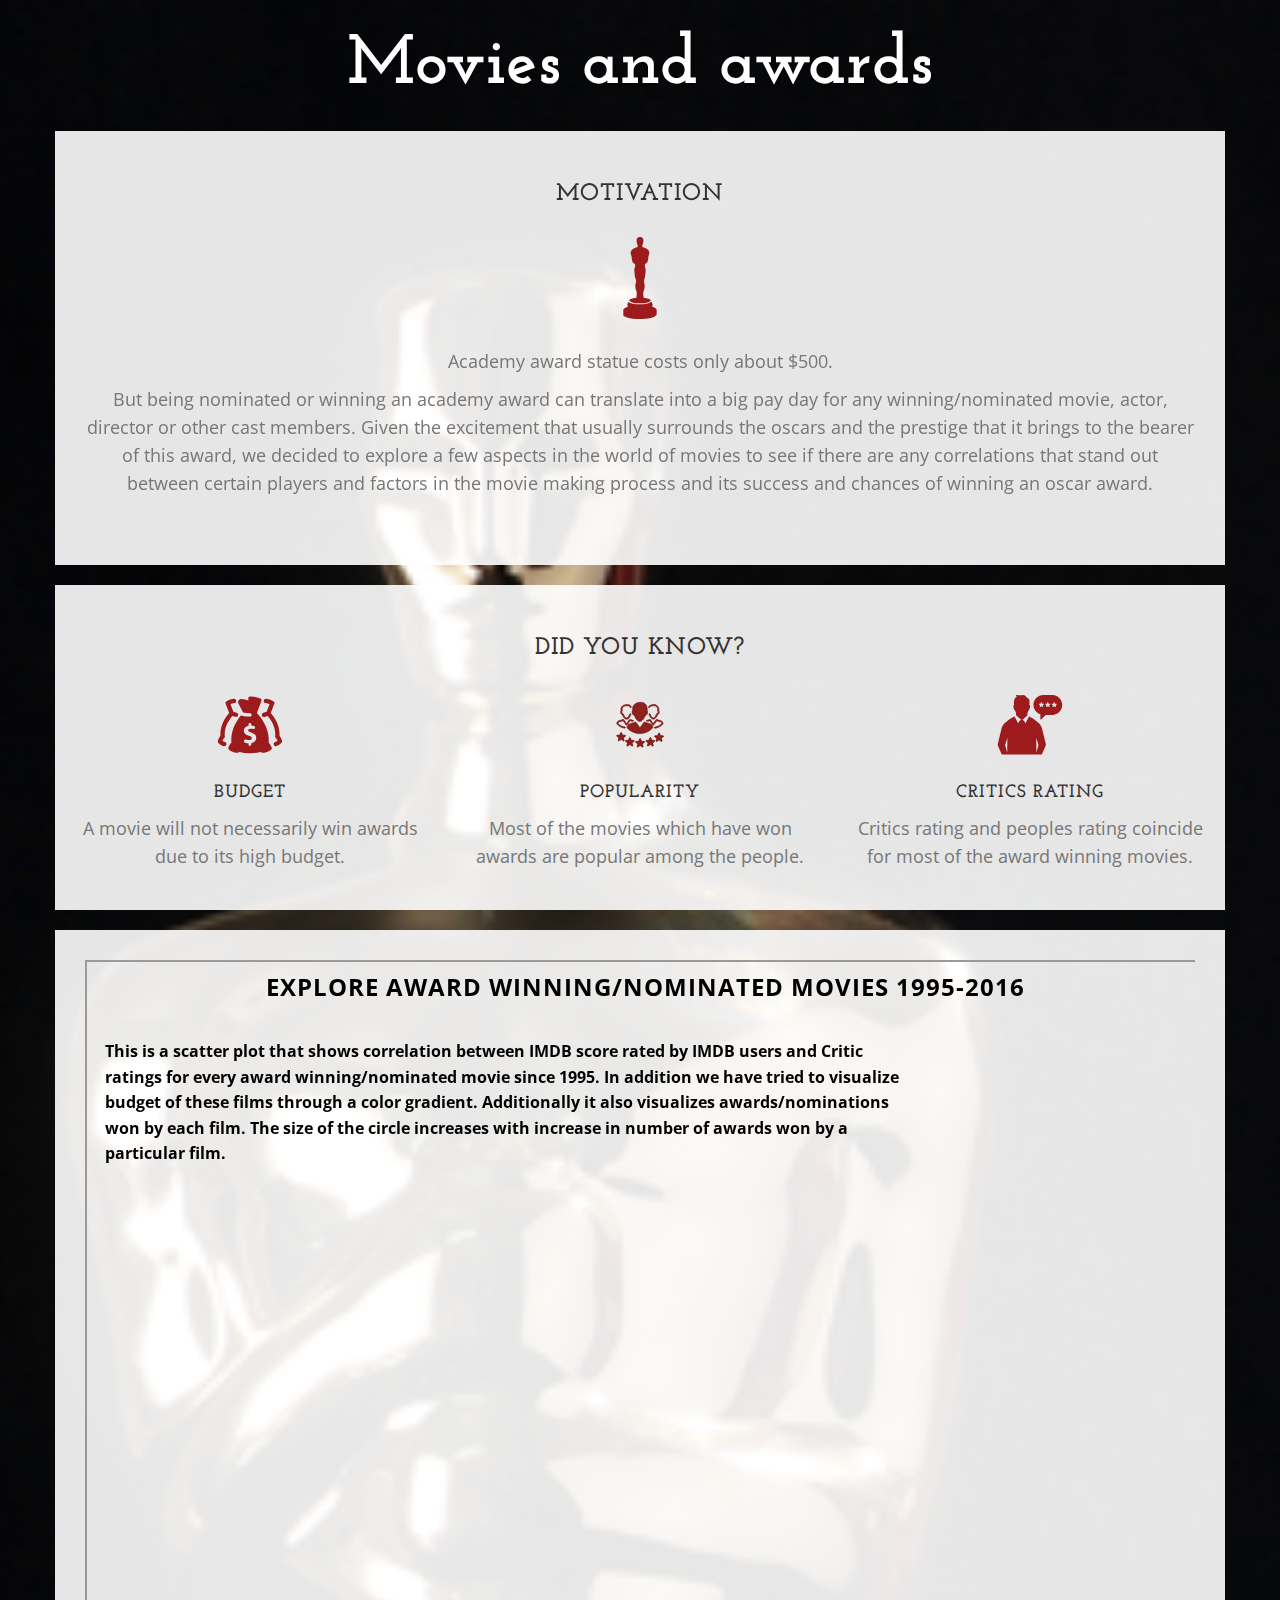
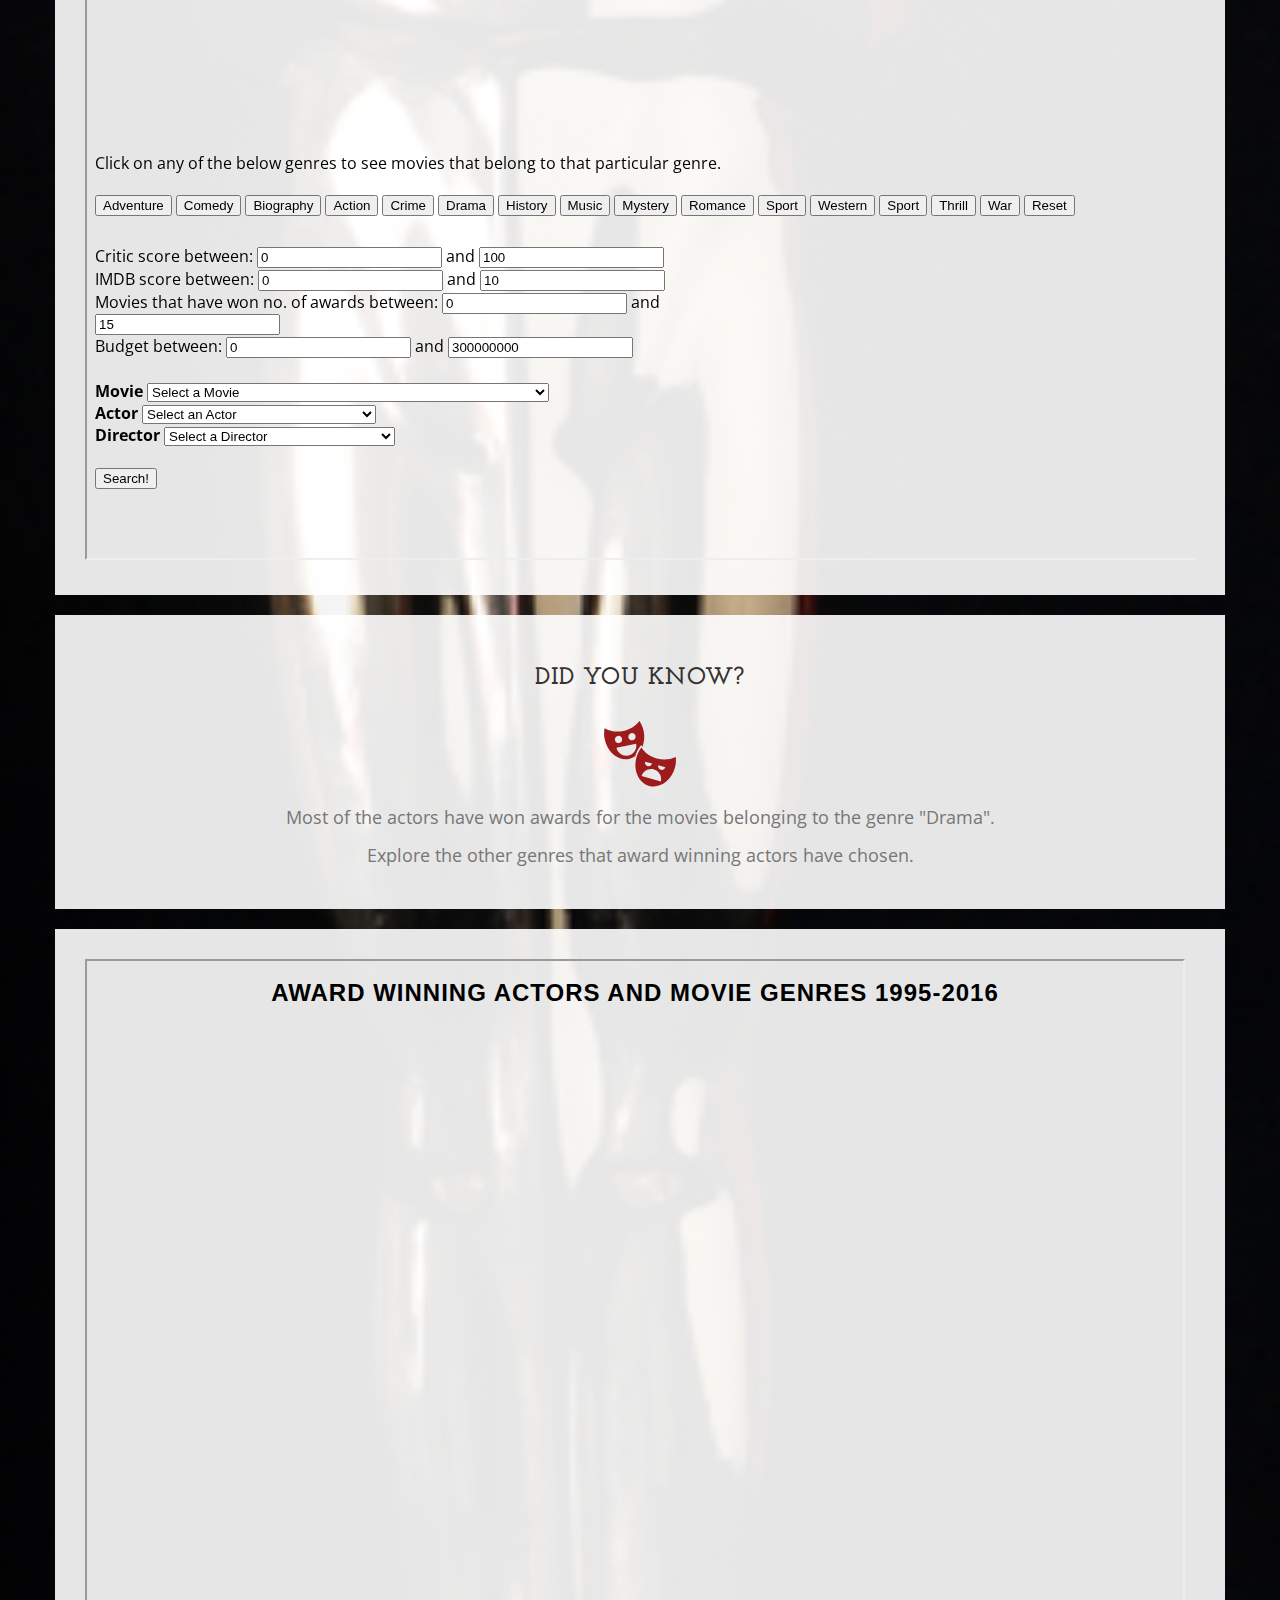
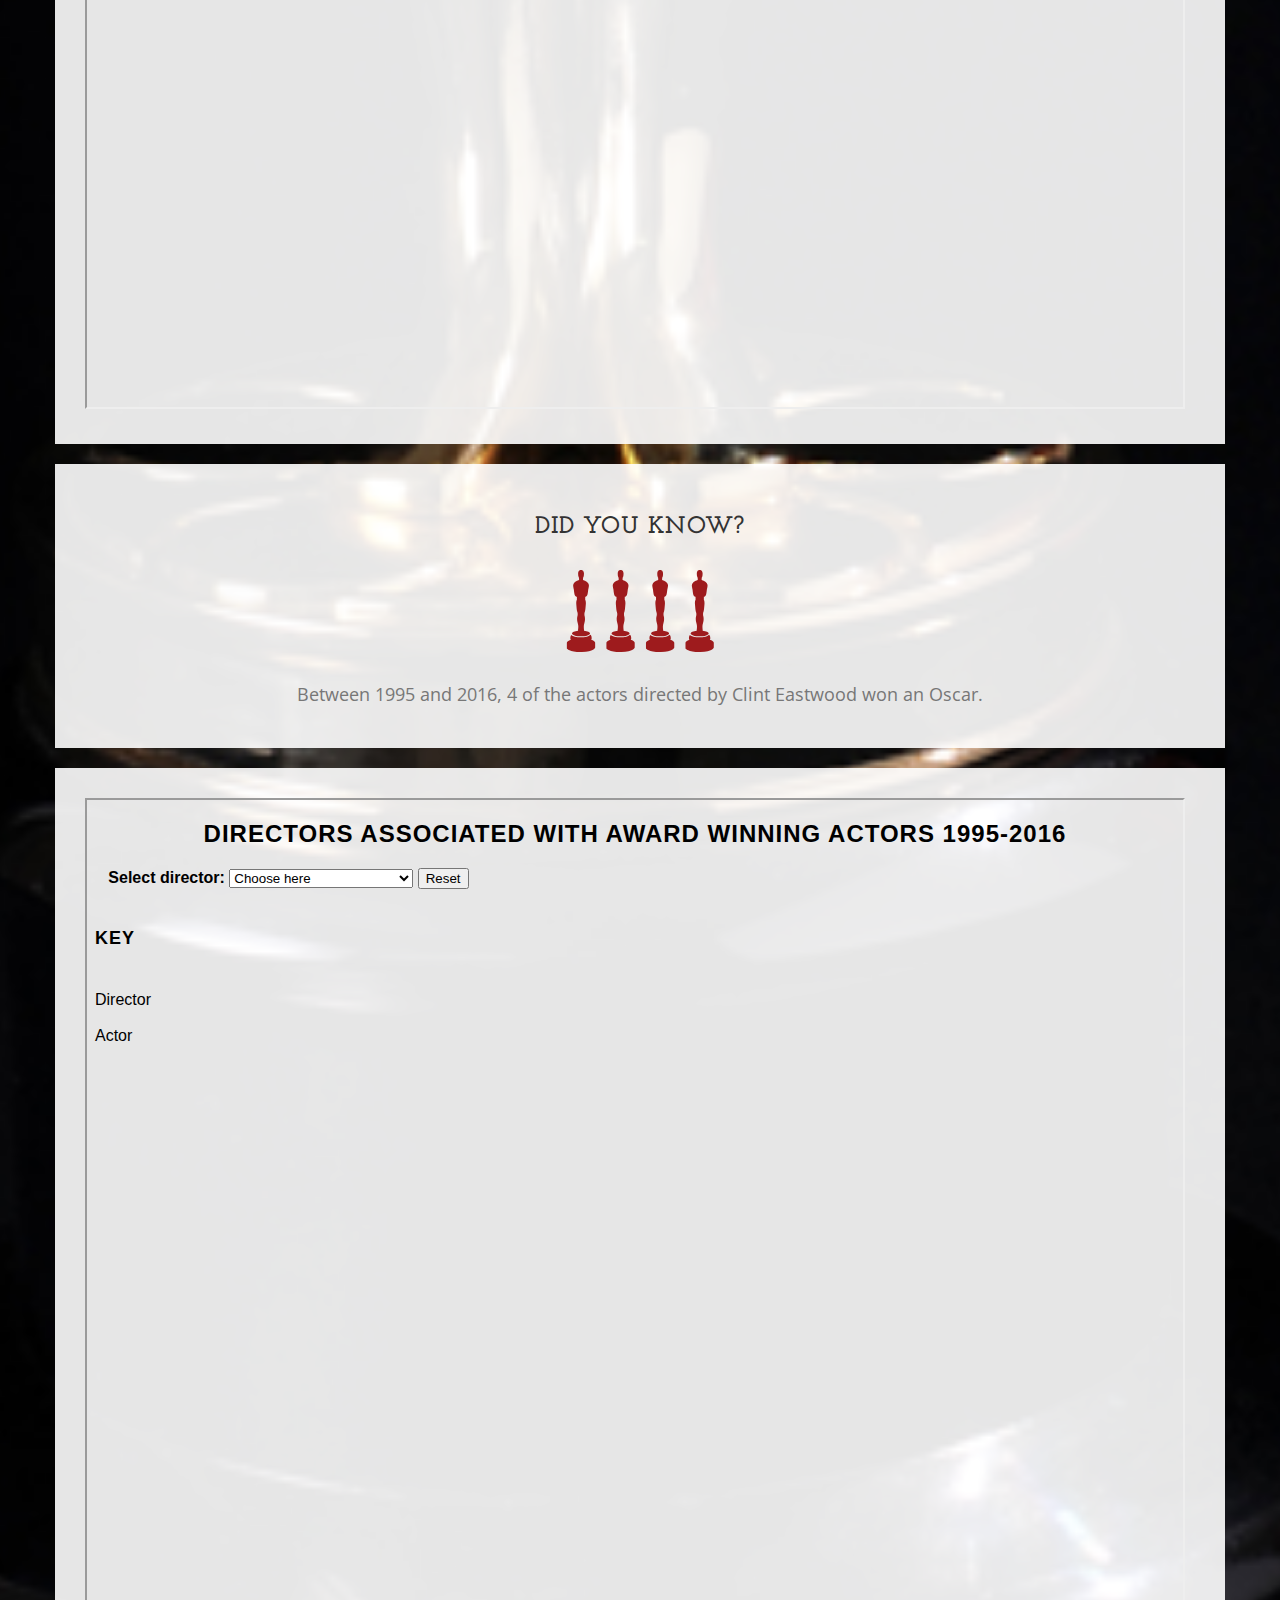
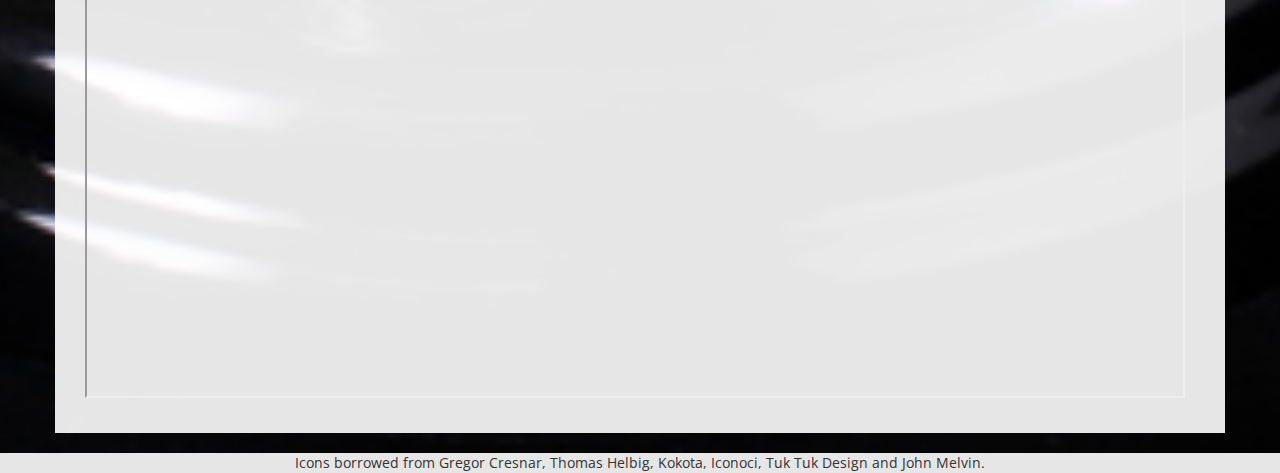
<file: index.html>
<!DOCTYPE html>
<html lang="en">
<style>
.icon {
    background: url('oscar1.svg');
    width:100px;
    height:100px;

    /* Other styles here */
}
</style>
<head>

    <meta charset="utf-8">
    <meta http-equiv="X-UA-Compatible" content="IE=edge">
    <meta name="viewport" content="width=device-width, initial-scale=1">
    <meta name="description" content="">
    <meta name="author" content="">

    <title>Oscars and movies</title>

    <!-- Bootstrap Core CSS -->
    <link href="css/bootstrap.min.css" rel="stylesheet">

    <!-- Custom CSS -->
    <link href="css/business-casual.css" rel="stylesheet">

    <!-- Fonts -->
    <link href="https://fonts.googleapis.com/css?family=Open+Sans:300italic,400italic,600italic,700italic,800italic,400,300,600,700,800" rel="stylesheet" type="text/css">
    <link href="https://fonts.googleapis.com/css?family=Josefin+Slab:100,300,400,600,700,100italic,300italic,400italic,600italic,700italic" rel="stylesheet" type="text/css">

    <!-- HTML5 Shim and Respond.js IE8 support of HTML5 elements and media queries -->
    <!-- WARNING: Respond.js doesn't work if you view the page via file:// -->
    <!--[if lt IE 9]>
        <script src="https://oss.maxcdn.com/libs/html5shiv/3.7.0/html5shiv.js"></script>
        <script src="https://oss.maxcdn.com/libs/respond.js/1.4.2/respond.min.js"></script>
    <![endif]-->

</head>

<body>

    <div class="brand">Movies and awards</div>


    <!-- Navigation -->
    <nav class="navbar navbar-default" role="navigation">
        <div class="container">
            <!-- Brand and toggle get grouped for better mobile display -->
            <div class="navbar-header">
                <button type="button" class="navbar-toggle" data-toggle="collapse" data-target="#bs-example-navbar-collapse-1">
                    <span class="sr-only">Toggle navigation</span>
                    <span class="icon-bar"></span>
                    <span class="icon-bar"></span>
                    <span class="icon-bar"></span>
                </button>
                <!-- navbar-brand is hidden on larger screens, but visible when the menu is collapsed -->
                <a class="navbar-brand" href="index.html">Business Casual</a>
            </div>
            <!-- Collect the nav links, forms, and other content for toggling 
            <div class="collapse navbar-collapse" id="bs-example-navbar-collapse-1">
                <ul class="nav navbar-nav">
                    <li>
                        <a href="index.html">Home</a>
                    </li>
                    <li>
                        <a href="about.html">About</a>
                    </li>
                    <li>
                        <a href="blog.html">Blog</a>
                    </li>
                    <li>
                        <a href="contact.html">Contact</a>
                    </li>
                </ul>
            </div>
            -->
            <!-- /.navbar-collapse -->
        </div>
        <!-- /.container -->
    </nav>

    <div class="container">
      <div class="row">
            <div class="box">
                <div class="col-lg-12 text-center">
                    <div id="carousel-example-generic" class="carousel slide">
                        

                        <!-- Wrapper for slides -->
                        <div class="carousel-inner">
                            <div class="item active">
                                
    <h3>Motivation</h3>
    </br>
     <span class="fa-stack fa-4x">
                        <img src='003-oscars.svg' style="width: 100px;height: 82px;">
                    </span>

                    <p class="text-muted"></br>Academy award statue costs only about $500.</p>
    <p class="text-muted"> But being nominated or winning an academy award 
    can translate into a big pay day for any winning/nominated movie, actor, director or other cast members. Given the excitement that usually surrounds the oscars and the prestige that it brings to the bearer of this award, we decided to explore a few aspects in the world of movies to see if there are any correlations that stand out between certain players and factors in the movie making process and its success and chances of winning an oscar award.
    </br>
     </br>
      
    


                               
                            </div>
                           
                        </div>

                        <!-- Controls -->
                        
                    </div>
                 
                </div>
            </div>
        </div>
          <div class="row">
        <div class="box">
        <div class="row text-center">
                <h3>Did you know?</h3>
                </br>
                <div class="col-md-4">
                    <span class="fa-stack fa-4x">
                        <img src='money.svg' style=" width: 100px;height: 82px;">
                    </span>
                    <h4 class="service-heading">Budget</h4>
                    <p class="text-muted">A movie will not necessarily win awards due to its high budget.</p>
                </div>
                <div class="col-md-4">
                    <span class="fa-stack fa-4x">
                        <img src='people.svg' style=" width: 100px;height: 82px;">
                    </span>
                    <h4 class="service-heading">Popularity</h4>
                    <p class="text-muted">Most of the movies which have won awards are popular among the people.</p>
                </div>
                <div class="col-md-4">
                    <span class="fa-stack fa-4x">
                        <img src='critic.svg' style=" width: 100px;height: 82px;">
                    </span>
                    <h4 class="service-heading">Critics Rating</h4>
                    <p class="text-muted">Critics rating and peoples rating coincide for most of the award winning movies.</p>
                </div>
            </div>
            </div>
            </div>

        <div class="row">
            <div class="box">
                <div class="col-lg-12 text-center">
                    <div id="carousel-example-generic" class="carousel slide">
                        

                        <!-- Wrapper for slides -->
                        <div class="carousel-inner">
                            <div class="item active">

                                <iframe src="Info_viz_project/scatter_plot/index.html" height="1200" width="1300">
                                    Please try another browser.
                                </iframe>
                            </div>
                           
                        </div>

                        <!-- Controls -->
                        
                    </div>
                 
                </div>
            </div>
        </div>
    <div class="row">
        <div class="box">
        <div class="row text-center">
               
                <h3>Did you know?</h3>
                </br>

                    <span class="fa-stack fa-4x">
                        <img src='drama.svg' style=" width: 100px;height: 82px;">
                    </span>
                    
                    <p class="text-muted">Most of the actors have won awards for the movies belonging to the genre "Drama".</p>
               
            <p class="text-muted">Explore the other genres that award winning actors have chosen. </p>
            </div>
            </div>
            </div>


        <div class="row">
            <div class="box">
                <div class="col-lg-12">
                    
                    <iframe src="Info_viz_project/conceptmap.html" height="1050" width="1100">
                                    Please try another browser.
                                </iframe>
                    <!--
                    <h2 class="intro-text text-center">Build a website
                        <strong>worth visiting</strong>
                    </h2>
                    <hr>
                    <img class="img-responsive img-border img-left" src="img/intro-pic.jpg" alt="">
                    <hr class="visible-xs">
                    <p>The boxes used in this template are nested inbetween a normal Bootstrap row and the start of your column layout. The boxes will be full-width boxes, so if you want to make them smaller then you will need to customize.</p>
                    <p>A huge thanks to <a href="http://join.deathtothestockphoto.com/" target="_blank">Death to the Stock Photo</a> for allowing us to use the beautiful photos that make this template really come to life. When using this template, make sure your photos are decent. Also make sure that the file size on your photos is kept to a minumum to keep load times to a minimum.</p>
                    <p>Lorem ipsum dolor sit amet, consectetur adipiscing elit. Nunc placerat diam quis nisl vestibulum dignissim. In hac habitasse platea dictumst. Interdum et malesuada fames ac ante ipsum primis in faucibus. Pellentesque habitant morbi tristique senectus et netus et malesuada fames ac turpis egestas.</p>
                    -->
                </div>
            </div>
        </div>
 <div class="row">
        <div class="box">
        <div class="row text-center">
               
                <h3>Did you know?</h3>
              
                    </br>
                    <span class="fa-stack fa-4x">
                        <img src='oscar-4.svg' style=" width: 200px;height: 82px;">
                    </span>
                    
                    <p class="text-muted"></br>Between 1995 and 2016, 4 of the actors directed by Clint Eastwood won an Oscar.</p>
         
            </div>
            </div>
            </div>
                           
                                

        <div class="row">
            <div class="box">
                <div class="col-lg-12">
                      <iframe src="Info_viz_project/chord_1/index_1.html" height="1200" width="1100">
                                    Please try another browser.
                                </iframe>
                </div>
            </div>
        </div>

    </div>
    <!-- /.container -->

    <footer>
        <div class="container">
            <div class="row">
                <div class="col-lg-12 text-center">
                   Icons borrowed from Gregor Cresnar, Thomas Helbig, Kokota, Iconoci, Tuk Tuk Design and John Melvin.
                </div>
            </div>
        </div>
    </footer>

    <!-- jQuery -->
    <script src="js/jquery.js"></script>

    <!-- Bootstrap Core JavaScript -->
    <script src="js/bootstrap.min.js"></script>

    <!-- Script to Activate the Carousel -->
    <script>
    $('.carousel').carousel({
        interval: 5000 //changes the speed
    })
    </script>

</body>

</html>
</file>
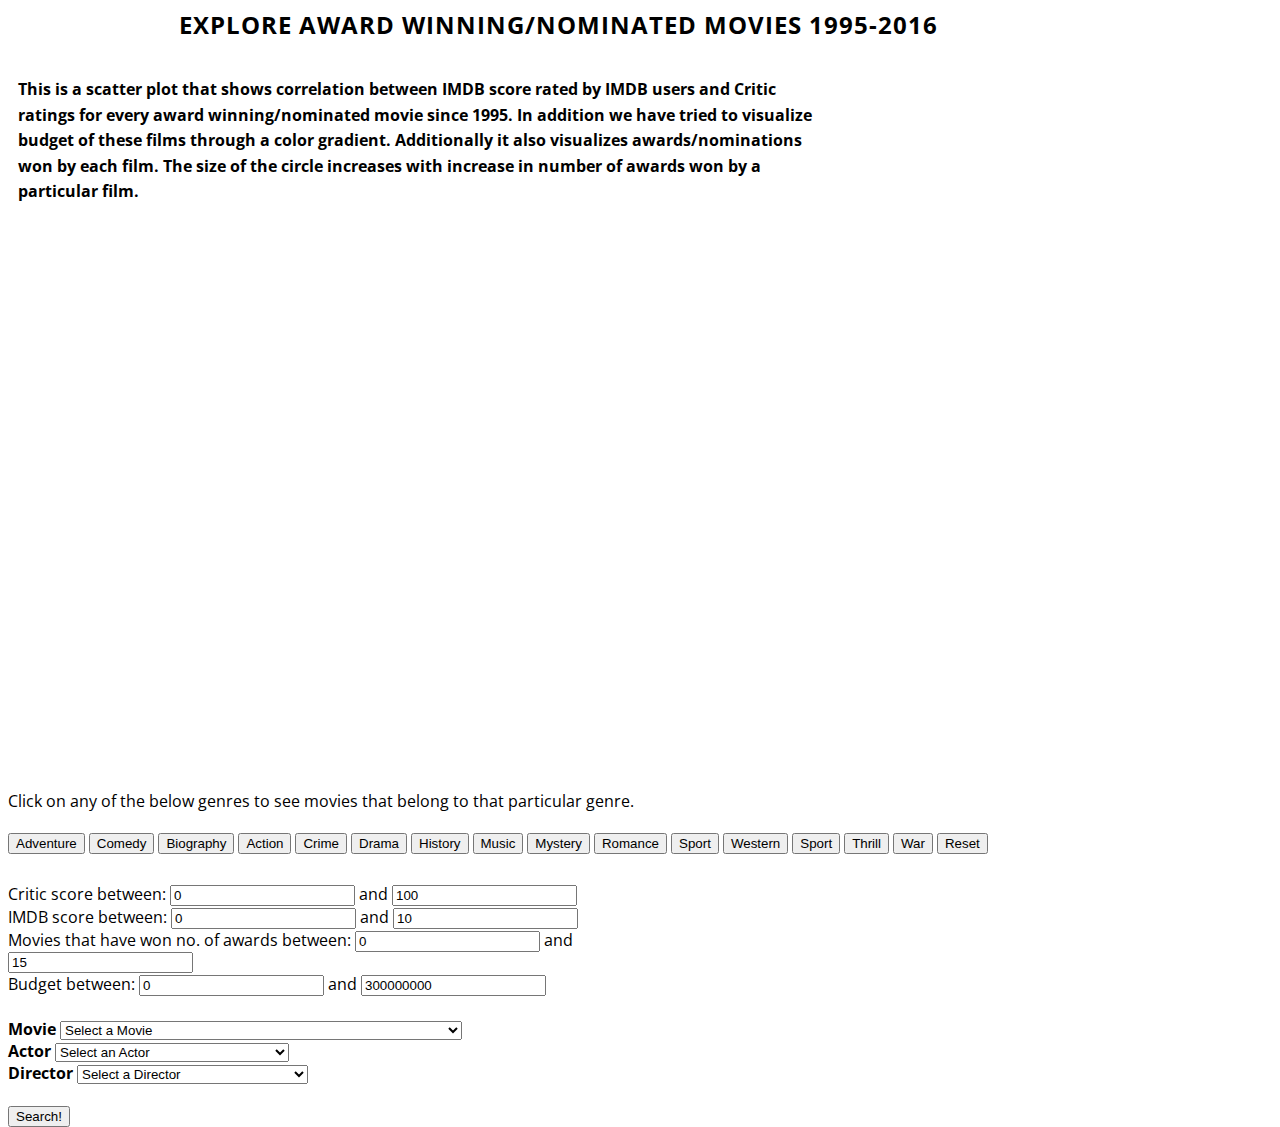
<file: Info_viz_project/scatter_plot/index.html>
<html>
  <head>
    <meta charset="utf-8">
    <title>Visualization</title>
    <link rel="stylesheet" href="scatter.css" charset="utf-8">
    <!-- <link href='//fonts.googleapis.com/css?family=Allerta' rel='stylesheet'> -->

     <link href="https://fonts.googleapis.com/css?family=Open+Sans:300italic,400italic,600italic,700italic,800italic,400,300,600,700,800" rel="stylesheet" type="text/css">
    <link href="https://fonts.googleapis.com/css?family=Josefin+Slab:100,300,400,600,700,100italic,300italic,400italic,600italic,700italic" rel="stylesheet" type="text/css">

  </head>
  <style>


  body {
    font-family: "Open Sans","Helvetica Neue",Helvetica,Arial,sans-serif;
    /*background-color:maroon;*/
    /* background: url('/Info_viz_project/oscars_4.jpg') no-repeat center center fixed;*/
    /*background: url('/Info_viz_project/statue.jpg') no-repeat center;
     -webkit-background-size: cover;
    -moz-background-size: cover;
    background-size: cover;
    -o-background-size: cover; */
    
}

h1,
h3,
h4,
h5{
    text-transform: uppercase;
    font-family: "Open Sans","Helvetica Neue",Helvetica,Arial,sans-serif;
    font-weight: 700;
    font-size:24px;
    letter-spacing: 1px;
}
h2 {
   width:1100px;
   text-align:center;
   text-transform: uppercase;
    font-family: "Open Sans","Helvetica Neue",Helvetica,Arial,sans-serif;
    font-weight: 700;
    font-size:24px;
    letter-spacing: 1px;
 }
h6 {
    text-transform: uppercase;
    font-family: "Open Sans","Helvetica Neue",Helvetica,Arial,sans-serif;
    font-weight: 700;
    font-size:18px;
    letter-spacing: 1px;
}

p {
    font-size: 1em;
    line-height: 1.6;
    color: #000;
}




span{

  font-family:  "Open Sans","Helvetica Neue",Helvetica,Arial,sans-serif;
  font-size: 18px;

}
#scatter{
  /*border-style: solid;*/
}



</style>
  <body>
<script src="https://d3js.org/d3.v4.min.js"></script>
<script src="https://ajax.googleapis.com/ajax/libs/jquery/1.9.1/jquery.min.js"></script>
 <script src="https://d3js.org/d3.v3.min.js" charset="utf-8"></script>
    <script src="https://labratrevenge.com/d3-tip/javascripts/d3.tip.v0.6.3.js"></script>
    <script src="js/scatter.js" charset="utf-8"></script>
 <!-- border-style: solid; border-width:20px ;border-color: black" -->
  
    <h2 align="center">Explore award winning/nominated movies 1995-2016 </h2>
    <div id="scatter" style="float:left;width:800px; height:440px;margin-bottom: 50px; margin-left: 10px; margin-right: 5px" >
    <p class="text-active"><b> 
    This is a scatter plot that shows correlation between IMDB score rated by IMDB users and Critic ratings for every award winning/nominated movie since 1995. In addition we have tried to visualize budget of these films through a color gradient. Additionally it also visualizes awards/nominations won by each film. The size of the circle increases with increase in number of awards won by a particular film.</b> </p>
    </div>
    
    <div id = "tooltip" style="float:left;width:300px; height:540px; margin-bottom: 50px; margin-left: 1px; margin-right: 5px "> </div>



 <div id="option1" style="float:left;width:1000px; height:50px;margin-bottom: 10px;margin-top: 100px; margin-right: 400px;  border-radius: 10px">
 </br>
    <p class='text-inactive'>
   Click on any of the below genres to see movies that belong to that particular genre.</p>

    <input name="updateButton" 
           type="button" 
           value="Adventure" 
           id = "button1"
           onclick="Adventure()" />

    <input name="updateButton" 
           type="button" 
           value="Comedy" 
           id = "button2"
           onclick="Comedy()" />

    <input name="updateButton" 
           type="button" 
           value="Biography" 
           id = "button3"
           onclick="Bio()" />

        <input name="updateButton" 
           type="button" 
           value="Action" 
           id = "button4"
           onclick="Action()" />

      <input name="updateButton" 
           type="button" 
           value="Crime" 
           id = "button5"
           onclick="Crime()" />

               <input name="updateButton" 
           type="button" 
           value="Drama" 
           id = "button6"
           onclick="Drama()" />

               <input name="updateButton" 
           type="button" 
           value="History" 
           id = "button7"
           onclick="History()" />

               <input name="updateButton" 
           type="button" 
           value="Music" 
           id = "button8"
           onclick="Music()" />

               <input name="updateButton" 
           type="button" 
           value="Mystery" 
           id = "button9"
           onclick="Mystery()" />

               <input name="updateButton" 
           type="button" 
           value="Romance" 
           id = "button10"
           onclick="Rom()" />

               <input name="updateButton" 
           type="button" 
           value="Sport" 
           id = "button11"
           onclick="Sport()" />

               <input name="updateButton" 
           type="button" 
           value="Western" 
           id = "button12"
           onclick="West()" />

             <input name="updateButton" 
           type="button" 
           value="Sport" 
           id = "button13"
           onclick="Sport()" />

               <input name="updateButton" 
           type="button" 
           value="Thrill" 
           id = "button14"
           onclick="Thrill()" />

           <input name="updateButton" 
           type="button" 
           value="War" 
           id = "button15"
           onclick="War()" />

           <input name="updateButton" 
           type="button" 
           value="Reset" 
           id = "button16"
           onclick="reset()" />
          
          
</div>

 <div id="buttons" style="float:left;width:700px; height:150px;margin-bottom: 10px;margin-top: 50px; margin-right: 400px;  border-radius: 10px">
     


  <form name="myform" onSubmit="return handleClick()">
   </br>
   Critic score between:

  <input type="text" id="mycriticlow" placeholder="enter some value"  value = 0>
  and 
  <input type="text" id="mycriticgrt" placeholder="enter some value"  value = 100>
   </br>
  IMDB score between:
  
  <!-- <input type="text" id="imdb" placeholder="enter some value"  value = 0> -->
   <input type="text" id="imdb" placeholder="enter some value"  value = 0>
   and
   <input type="text" id="imdblow" placeholder="enter some value"  value = 10>

   </br>
  Movies that have won no. of awards between:

  <input type="text" id="myawards" placeholder="enter some value"  value = 0>
  and 
  <input type="text" id="myawardsgrt" placeholder="enter some value"  value = 15>
   </br>
  Budget between:

  <input type="text" id="mybudget" placeholder="enter some value"  value = 0>
  and 
  <input type="text" id="mybudgetgrt" placeholder="enter some value"  value = 300000000>
  </br>
  </br>


  <b>Movie</b>
  <select id = "myVal">
        <!--  <input type="text" id="myVal2" placeholder="Search actor" value = "Search actor"> -->
    <option value="        ">Select a Movie</option>
    <option value="102 Dalmatians">102 Dalmatians</option>
<option value="12 Years a Slave">12 Years a Slave</option>
<option value="127 Hours">127 Hours</option>
<option value="20 Feet from Stardom">20 Feet from Stardom</option>
<option value="21 Grams">21 Grams</option>
<option value="3:10 to Yuma">3:10 to Yuma</option>
<option value="8 Mile">8 Mile</option>
<option value="A Beautiful Mind">A Beautiful Mind</option>
<option value="A Better Life">A Better Life</option>
<option value="A Bug's Life">A Bug's Life</option>
<option value="A Civil Action">A Civil Action</option>
<option value="A History of Violence">A History of Violence</option>
<option value="A Separation">A Separation</option>
<option value="A Serious Man">A Serious Man</option>
<option value="A Simple Plan">A Simple Plan</option>
<option value="A Single Man">A Single Man</option>
<option value="A Very Long Engagement">A Very Long Engagement</option>
<option value="A.I. Artificial Intelligence">A.I. Artificial Intelligence</option>
<option value="About a Boy">About a Boy</option>
<option value="About Schmidt">About Schmidt</option>
<option value="Across the Universe">Across the Universe</option>
<option value="Air Force One">Air Force One</option>
<option value="Albert Nobbs">Albert Nobbs</option>
<option value="Ali">Ali</option>
<option value="Alice in Wonderland">Alice in Wonderland</option>
<option value="All Is Lost">All Is Lost</option>
<option value="Almost Famous">Almost Famous</option>
<option value="American Beauty">American Beauty</option>
<option value="American Gangster">American Gangster</option>
<option value="American History X">American History X</option>
<option value="American Hustle">American Hustle</option>
<option value="American Sniper">American Sniper</option>
<option value="Amistad">Amistad</option>
<option value="Amores Perros">Amores Perros</option>
<option value="Amour">Amour</option>
<option value="An Education">An Education</option>
<option value="Anastasia">Anastasia</option>
<option value="Angela's Ashes">Angela's Ashes</option>
<option value="Anna and the King">Anna and the King</option>
<option value="Anomalisa">Anomalisa</option>
<option value="Anonymous">Anonymous</option>
<option value="Another Year">Another Year</option>
<option value="Apocalypto">Apocalypto</option>
<option value="Apollo 13">Apollo 13</option>
<option value="Argo">Argo</option>
<option value="Armageddon">Armageddon</option>
<option value="As Good as It Gets">As Good as It Gets</option>
<option value="Atonement">Atonement</option>
<option value="August Rush">August Rush</option>
<option value="August: Osage County">August: Osage County</option>
<option value="Austin Powers: The Spy Who Shagged Me">Austin Powers: The Spy Who Shagged Me</option>
<option value="Australia">Australia</option>
<option value="Avatar">Avatar</option>
<option value="Babe">Babe</option>
<option value="Babe: Pig in the City">Babe: Pig in the City</option>
<option value="Babel">Babel</option>
<option value="Batman Begins">Batman Begins</option>
<option value="Batman Forever">Batman Forever</option>
<option value="Beasts of the Southern Wild">Beasts of the Southern Wild</option>
<option value="Before Midnight">Before Midnight</option>
<option value="Before Sunset">Before Sunset</option>
<option value="Being John Malkovich">Being John Malkovich</option>
<option value="Being Julia">Being Julia</option>
<option value="Beloved">Beloved</option>
<option value="Beyond the Lights">Beyond the Lights</option>
<option value="Bicentennial Man">Bicentennial Man</option>
<option value="Big Fish">Big Fish</option>
<option value="Big Hero 6">Big Hero 6</option>
<option value="Billy Elliot">Billy Elliot</option>
<option value="Birdman or (The Unexpected Virtue of Ignorance)">Birdman or (The Unexpected Virtue of Ignorance)</option>
<option value="Black Hawk Down">Black Hawk Down</option>
<option value="Black Swan">Black Swan</option>
<option value="Blood Diamond">Blood Diamond</option>
<option value="Blue Jasmine">Blue Jasmine</option>
<option value="Blue Valentine">Blue Valentine</option>
<option value="Bolt">Bolt</option>
<option value="Boogie Nights">Boogie Nights</option>
<option value="Bowling for Columbine">Bowling for Columbine</option>
<option value="Boyhood">Boyhood</option>
<option value="Boys Don't Cry">Boys Don't Cry</option>
<option value="Brave">Brave</option>
<option value="Braveheart">Braveheart</option>
<option value="Bridesmaids">Bridesmaids</option>
<option value="Bridge of Spies">Bridge of Spies</option>
<option value="Bridget Jones's Diary">Bridget Jones's Diary</option>
<option value="Bright Star">Bright Star</option>
<option value="Brokeback Mountain">Brokeback Mountain</option>
<option value="Brooklyn">Brooklyn</option>
<option value="Bulworth">Bulworth</option>
<option value="Capote">Capote</option>
<option value="Captain America: The Winter Soldier">Captain America: The Winter Soldier</option>
<option value="Captain Phillips">Captain Phillips</option>
<option value="Cars">Cars</option>
<option value="Casino">Casino</option>
<option value="Cast Away">Cast Away</option>
<option value="Catch Me If You Can">Catch Me If You Can</option>
<option value="Central Station">Central Station</option>
<option value="Changeling">Changeling</option>
<option value="Charlie and the Chocolate Factory">Charlie and the Chocolate Factory</option>
<option value="Charlie Wilson's War">Charlie Wilson's War</option>
<option value="Chicago">Chicago</option>
<option value="Children of Men">Children of Men</option>
<option value="Chocolat">Chocolat</option>
<option value="Cinderella">Cinderella</option>
<option value="Cinderella Man">Cinderella Man</option>
<option value="Click">Click</option>
<option value="Closer">Closer</option>
<option value="Cold Mountain">Cold Mountain</option>
<option value="Collateral">Collateral</option>
<option value="Con Air">Con Air</option>
<option value="Contact">Contact</option>
<option value="Coraline">Coraline</option>
<option value="Country Strong">Country Strong</option>
<option value="Crazy Heart">Crazy Heart</option>
<option value="Creed">Creed</option>
<option value="Crimson Tide">Crimson Tide</option>
<option value="Crouching Tiger, Hidden Dragon">Crouching Tiger, Hidden Dragon</option>
<option value="Curse of the Golden Flower">Curse of the Golden Flower</option>
<option value="Dallas Buyers Club">Dallas Buyers Club</option>
<option value="Dancer in the Dark">Dancer in the Dark</option>
<option value="Dawn of the Planet of the Apes">Dawn of the Planet of the Apes</option>
<option value="Dead Man Walking">Dead Man Walking</option>
<option value="Deconstructing Harry">Deconstructing Harry</option>
<option value="Despicable Me 2">Despicable Me 2</option>
<option value="District 9">District 9</option>
<option value="Django Unchained">Django Unchained</option>
<option value="Donnie Brasco">Donnie Brasco</option>
<option value="Doubt">Doubt</option>
<option value="Downfall">Downfall</option>
<option value="Dreamgirls">Dreamgirls</option>
<option value="Drive">Drive</option>
<option value="Eastern Promises">Eastern Promises</option>
<option value="Election">Election</option>
<option value="Elizabeth">Elizabeth</option>
<option value="Elizabeth: The Golden Age">Elizabeth: The Golden Age</option>
<option value="Elling">Elling</option>
<option value="Enchanted">Enchanted</option>
<option value="Eraser">Eraser</option>
<option value="Erin Brockovich">Erin Brockovich</option>
<option value="Eternal Sunshine of the Spotless Mind">Eternal Sunshine of the Spotless Mind</option>
<option value="Evita">Evita</option>
<option value="Ex Machina">Ex Machina</option>
<option value="Extremely Loud & Incredibly Close">Extremely Loud & Incredibly Close</option>
<option value="Face/Off">Face/Off</option>
<option value="Fantastic Mr. Fox">Fantastic Mr. Fox</option>
<option value="Far from Heaven">Far from Heaven</option>
<option value="Fifty Shades of Grey">Fifty Shades of Grey</option>
<option value="Fight Club">Fight Club</option>
<option value="Finding Nemo">Finding Nemo</option>
<option value="Finding Neverland">Finding Neverland</option>
<option value="Flags of Our Fathers">Flags of Our Fathers</option>
<option value="Flight">Flight</option>
<option value="Frankenweenie">Frankenweenie</option>
<option value="Frida">Frida</option>
<option value="Frost/Nixon">Frost/Nixon</option>
<option value="Frozen">Frozen</option>
<option value="Frozen River">Frozen River</option>
<option value="Gangs of New York">Gangs of New York</option>
<option value="Gattaca">Gattaca</option>
<option value="Ghost World">Ghost World</option>
<option value="Girl, Interrupted">Girl, Interrupted</option>
<option value="Gladiator">Gladiator</option>
<option value="Gods and Monsters">Gods and Monsters</option>
<option value="Gone Girl">Gone Girl</option>
<option value="Good Night, and Good Luck.">Good Night, and Good Luck.</option>
<option value="Good Will Hunting">Good Will Hunting</option>
<option value="Gosford Park">Gosford Park</option>
<option value="Gravity">Gravity</option>
<option value="Guardians of the Galaxy">Guardians of the Galaxy</option>
<option value="Hail, Caesar!">Hail, Caesar!</option>
<option value="Half Nelson">Half Nelson</option>
<option value="Happy Feet">Happy Feet</option>
<option value="Harry Potter and the Goblet of Fire">Harry Potter and the Goblet of Fire</option>
<option value="Harry Potter and the Half-Blood Prince">Harry Potter and the Half-Blood Prince</option>
<option value="Harry Potter and the Prisoner of Azkaban">Harry Potter and the Prisoner of Azkaban</option>
<option value="Harry Potter and the Sorcerer's Stone">Harry Potter and the Sorcerer's Stone</option>
<option value="Hellboy II: The Golden Army">Hellboy II: The Golden Army</option>
<option value="Her">Her</option>
<option value="Hereafter">Hereafter</option>
<option value="Hero">Hero</option>
<option value="Hollow Man">Hollow Man</option>
<option value="Hotel Rwanda">Hotel Rwanda</option>
<option value="House of Flying Daggers">House of Flying Daggers</option>
<option value="House of Sand and Fog">House of Sand and Fog</option>
<option value="How to Train Your Dragon">How to Train Your Dragon</option>
<option value="How to Train Your Dragon 2">How to Train Your Dragon 2</option>
<option value="Hugo">Hugo</option>
<option value="Hustle & Flow">Hustle & Flow</option>
<option value="I Am Sam">I Am Sam</option>
<option value="I, Robot">I, Robot</option>
<option value="Ice Age">Ice Age</option>
<option value="In & Out">In & Out</option>
<option value="In Bruges">In Bruges</option>
<option value="In the Bedroom">In the Bedroom</option>
<option value="Incendies">Incendies</option>
<option value="Inception">Inception</option>
<option value="Independence Day">Independence Day</option>
<option value="Inglourious Basterds">Inglourious Basterds</option>
<option value="Inherent Vice">Inherent Vice</option>
<option value="Inside Llewyn Davis">Inside Llewyn Davis</option>
<option value="Inside Out">Inside Out</option>
<option value="Interstellar">Interstellar</option>
<option value="Into the Wild">Into the Wild</option>
<option value="Into the Woods">Into the Woods</option>
<option value="Invictus">Invictus</option>
<option value="Iris">Iris</option>
<option value="Iron Man">Iron Man</option>
<option value="Iron Man 2">Iron Man 2</option>
<option value="Iron Man 3">Iron Man 3</option>
<option value="Jackie Brown">Jackie Brown</option>
<option value="Jerry Maguire">Jerry Maguire</option>
<option value="Jimmy Neutron: Boy Genius">Jimmy Neutron: Boy Genius</option>
<option value="Joy">Joy</option>
<option value="Julie & Julia">Julie & Julia</option>
<option value="Juno">Juno</option>
<option value="Kate & Leopold">Kate & Leopold</option>
<option value="King Kong">King Kong</option>
<option value="Kinsey">Kinsey</option>
<option value="Kundun">Kundun</option>
<option value="Kung Fu Panda">Kung Fu Panda</option>
<option value="Kung Fu Panda 2">Kung Fu Panda 2</option>
<option value="L.A. Confidential">L.A. Confidential</option>
<option value="Lars and the Real Girl">Lars and the Real Girl</option>
<option value="Leaving Las Vegas">Leaving Las Vegas</option>
<option value="Letters from Iwo Jima">Letters from Iwo Jima</option>
<option value="Life of Pi">Life of Pi</option>
<option value="Lilo & Stitch">Lilo & Stitch</option>
<option value="Lincoln">Lincoln</option>
<option value="Little Children">Little Children</option>
<option value="Little Miss Sunshine">Little Miss Sunshine</option>
<option value="Lone Star">Lone Star</option>
<option value="Lone Survivor">Lone Survivor</option>
<option value="Lost in Translation">Lost in Translation</option>
<option value="Mad Max: Fury Road">Mad Max: Fury Road</option>
<option value="Magnolia">Magnolia</option>
<option value="Maleficent">Maleficent</option>
<option value="Man on Wire">Man on Wire</option>
<option value="Mandela: Long Walk to Freedom">Mandela: Long Walk to Freedom</option>
<option value="March of the Penguins">March of the Penguins</option>
<option value="Margin Call">Margin Call</option>
<option value="Maria Full of Grace">Maria Full of Grace</option>
<option value="Marie Antoinette">Marie Antoinette</option>
<option value="Marvin's Room">Marvin's Room</option>
<option value="Master and Commander: The Far Side of the World">Master and Commander: The Far Side of the World</option>
<option value="Match Point">Match Point</option>
<option value="Meet the Parents">Meet the Parents</option>
<option value="Memoirs of a Geisha">Memoirs of a Geisha</option>
<option value="Men in Black">Men in Black</option>
<option value="Michael Clayton">Michael Clayton</option>
<option value="Michael Collins">Michael Collins</option>
<option value="Midnight in Paris">Midnight in Paris</option>
<option value="Mighty Joe Young">Mighty Joe Young</option>
<option value="Milk">Milk</option>
<option value="Million Dollar Baby">Million Dollar Baby</option>
<option value="Minority Report">Minority Report</option>
<option value="Mirror Mirror">Mirror Mirror</option>
<option value="Moneyball">Moneyball</option>
<option value="Monster">Monster</option>
<option value="Monster House">Monster House</option>
<option value="Monster's Ball">Monster's Ball</option>
<option value="Monsters, Inc.">Monsters, Inc.</option>
<option value="Moonrise Kingdom">Moonrise Kingdom</option>
<option value="Mr. Turner">Mr. Turner</option>
<option value="Mulan">Mulan</option>
<option value="Mulholland Drive">Mulholland Drive</option>
<option value="Munich">Munich</option>
<option value="Murderball">Murderball</option>
<option value="My Best Friend's Wedding">My Best Friend's Wedding</option>
<option value="My Big Fat Greek Wedding">My Big Fat Greek Wedding</option>
<option value="My Week with Marilyn">My Week with Marilyn</option>
<option value="Mystic River">Mystic River</option>
<option value="Nebraska">Nebraska</option>
<option value="Nightcrawler">Nightcrawler</option>
<option value="Nine">Nine</option>
<option value="Nixon">Nixon</option>
<option value="No Country for Old Men">No Country for Old Men</option>
<option value="North Country">North Country</option>
<option value="Notes on a Scandal">Notes on a Scandal</option>
<option value="O Brother, Where Art Thou?">O Brother, Where Art Thou?</option>
<option value="Once">Once</option>
<option value="One True Thing">One True Thing</option>
<option value="Oscar and Lucinda">Oscar and Lucinda</option>
<option value="Out of Sight">Out of Sight</option>
<option value="Pan's Labyrinth">Pan's Labyrinth</option>
<option value="ParaNorman">ParaNorman</option>
<option value="Patch Adams">Patch Adams</option>
<option value="Pearl Harbor">Pearl Harbor</option>
<option value="Persepolis">Persepolis</option>
<option value="Philomena">Philomena</option>
<option value="Pieces of April">Pieces of April</option>
<option value="Pirates of the Caribbean: At World's End">Pirates of the Caribbean: At World's End</option>
<option value="Pirates of the Caribbean: Dead Man's Chest">Pirates of the Caribbean: Dead Man's Chest</option>
<option value="Pirates of the Caribbean: The Curse of the Black Pearl">Pirates of the Caribbean: The Curse of the Black Pearl</option>
<option value="Pocahontas">Pocahontas</option>
<option value="Pollock">Pollock</option>
<option value="Poseidon">Poseidon</option>
<option value="Pride & Prejudice">Pride & Prejudice</option>
<option value="Primary Colors">Primary Colors</option>
<option value="Prisoners">Prisoners</option>
<option value="Prometheus">Prometheus</option>
<option value="Puss in Boots">Puss in Boots</option>
<option value="Quills">Quills</option>
<option value="Rabbit Hole">Rabbit Hole</option>
<option value="Rango">Rango</option>
<option value="Ratatouille">Ratatouille</option>
<option value="Ray">Ray</option>
<option value="Real Steel">Real Steel</option>
<option value="Requiem for a Dream">Requiem for a Dream</option>
<option value="Revolutionary Road">Revolutionary Road</option>
<option value="Rio">Rio</option>
<option value="Rise of the Planet of the Apes">Rise of the Planet of the Apes</option>
<option value="Road to Perdition">Road to Perdition</option>
<option value="Rob Roy">Rob Roy</option>
<option value="Room">Room</option>
<option value="Salt">Salt</option>
<option value="Saving Mr. Banks">Saving Mr. Banks</option>
<option value="Saving Private Ryan">Saving Private Ryan</option>
<option value="Seabiscuit">Seabiscuit</option>
<option value="Selma">Selma</option>
<option value="Sense and Sensibility">Sense and Sensibility</option>
<option value="Shadow of the Vampire">Shadow of the Vampire</option>
<option value="Shakespeare in Love">Shakespeare in Love</option>
<option value="Shark Tale">Shark Tale</option>
<option value="Sherlock Holmes">Sherlock Holmes</option>
<option value="Shine">Shine</option>
<option value="Shrek">Shrek</option>
<option value="Shrek 2">Shrek 2</option>
<option value="Sicario">Sicario</option>
<option value="Sicko">Sicko</option>
<option value="Sideways">Sideways</option>
<option value="Silver Linings Playbook">Silver Linings Playbook</option>
<option value="Skyfall">Skyfall</option>
<option value="Sleepers">Sleepers</option>
<option value="Sling Blade">Sling Blade</option>
<option value="Slumdog Millionaire">Slumdog Millionaire</option>
<option value="Snow Falling on Cedars">Snow Falling on Cedars</option>
<option value="Snow White and the Huntsman">Snow White and the Huntsman</option>
<option value="Something's Gotta Give">Something's Gotta Give</option>
<option value="Space Cowboys">Space Cowboys</option>
<option value="Spider-Man">Spider-Man</option>
<option value="Spider-Man 2">Spider-Man 2</option>
<option value="Spirit: Stallion of the Cimarron">Spirit: Stallion of the Cimarron</option>
<option value="Spotlight">Spotlight</option>
<option value="Star Trek">Star Trek</option>
<option value="Star Trek Beyond">Star Trek Beyond</option>
<option value="Star Trek Into Darkness">Star Trek Into Darkness</option>
<option value="Star Trek: First Contact">Star Trek: First Contact</option>
<option value="Starship Troopers">Starship Troopers</option>
<option value="Steve Jobs">Steve Jobs</option>
<option value="Still Alice">Still Alice</option>
<option value="Straight Outta Compton">Straight Outta Compton</option>
<option value="Stuart Little">Stuart Little</option>
<option value="Suicide Squad">Suicide Squad</option>
<option value="Super Size Me">Super Size Me</option>
<option value="Superman Returns">Superman Returns</option>
<option value="Surf's Up">Surf's Up</option>
<option value="Syriana">Syriana</option>
<option value="Tangled">Tangled</option>
<option value="Taxi to the Dark Side">Taxi to the Dark Side</option>
<option value="Ted">Ted</option>
<option value="That Thing You Do!">That Thing You Do!</option>
<option value="The Adventures of Tintin">The Adventures of Tintin</option>
<option value="The American President">The American President</option>
<option value="The Apostle">The Apostle</option>
<option value="The Artist">The Artist</option>
<option value="The Assassination of Jesse James by the Coward Robert Ford">The Assassination of Jesse James by the Coward Robert Ford</option>
<option value="The Aviator">The Aviator</option>
<option value="The Baader Meinhof Complex">The Baader Meinhof Complex</option>
<option value="The Barbarian Invasions">The Barbarian Invasions</option>
<option value="The Big Short">The Big Short</option>
<option value="The Black Dahlia">The Black Dahlia</option>
<option value="The Blind Side">The Blind Side</option>
<option value="The Book Thief">The Book Thief</option>
<option value="The Bourne Ultimatum">The Bourne Ultimatum</option>
<option value="The Boxtrolls">The Boxtrolls</option>
<option value="The Bridges of Madison County">The Bridges of Madison County</option>
<option value="The Cell">The Cell</option>
<option value="The Chronicles of Narnia: The Lion, the Witch and the Wardrobe">The Chronicles of Narnia: The Lion, the Witch and the Wardrobe</option>
<option value="The Constant Gardener">The Constant Gardener</option>
<option value="The Contender">The Contender</option>
<option value="The Cooler">The Cooler</option>
<option value="The Croods">The Croods</option>
<option value="The Curious Case of Benjamin Button">The Curious Case of Benjamin Button</option>
<option value="The Dark Knight">The Dark Knight</option>
<option value="The Departed">The Departed</option>
<option value="The Descendants">The Descendants</option>
<option value="The Devil Wears Prada">The Devil Wears Prada</option>
<option value="The Duchess">The Duchess</option>
<option value="The Emperor's New Groove">The Emperor's New Groove</option>
<option value="The End of the Affair">The End of the Affair</option>
<option value="The English Patient">The English Patient</option>
<option value="The Fifth Element">The Fifth Element</option>
<option value="The Fighter">The Fighter</option>
<option value="The First Wives Club">The First Wives Club</option>
<option value="The Full Monty">The Full Monty</option>
<option value="The Girl with the Dragon Tattoo">The Girl with the Dragon Tattoo</option>
<option value="The Golden Compass">The Golden Compass</option>
<option value="The Good German">The Good German</option>
<option value="The Grand Budapest Hotel">The Grand Budapest Hotel</option>
<option value="The Grandmaster">The Grandmaster</option>
<option value="The Great Beauty">The Great Beauty</option>
<option value="The Great Gatsby">The Great Gatsby</option>
<option value="The Green Mile">The Green Mile</option>
<option value="The Hateful Eight">The Hateful Eight</option>
<option value="The Help">The Help</option>
<option value="The Hobbit: The Battle of the Five Armies">The Hobbit: The Battle of the Five Armies</option>
<option value="The Hobbit: The Desolation of Smaug">The Hobbit: The Desolation of Smaug</option>
<option value="The Horse Whisperer">The Horse Whisperer</option>
<option value="The Hours">The Hours</option>
<option value="The Hurricane">The Hurricane</option>
<option value="The Ides of March">The Ides of March</option>
<option value="The Illusionist">The Illusionist</option>
<option value="The Imaginarium of Doctor Parnassus">The Imaginarium of Doctor Parnassus</option>
<option value="The Imitation Game">The Imitation Game</option>
<option value="The Impossible">The Impossible</option>
<option value="The Incredibles">The Incredibles</option>
<option value="The Insider">The Insider</option>
<option value="The Iron Lady">The Iron Lady</option>
<option value="The Judge">The Judge</option>
<option value="The Jungle Book">The Jungle Book</option>
<option value="The Kids Are All Right">The Kids Are All Right</option>
<option value="The King's Speech">The King's Speech</option>
<option value="The Kite Runner">The Kite Runner</option>
<option value="The Last King of Scotland">The Last King of Scotland</option>
<option value="The Last Samurai">The Last Samurai</option>
<option value="The Last Station">The Last Station</option>
<option value="The Lego Movie">The Lego Movie</option>
<option value="The Lives of Others">The Lives of Others</option>
<option value="The Lone Ranger">The Lone Ranger</option>
<option value="The Lord of the Rings: The Fellowship of the Ring">The Lord of the Rings: The Fellowship of the Ring</option>
<option value="The Lord of the Rings: The Return of the King">The Lord of the Rings: The Return of the King</option>
<option value="The Lord of the Rings: The Two Towers">The Lord of the Rings: The Two Towers</option>
<option value="The Lost World: Jurassic Park">The Lost World: Jurassic Park</option>
<option value="The Lovely Bones">The Lovely Bones</option>
<option value="The Martian">The Martian</option>
<option value="The Mask of Zorro">The Mask of Zorro</option>
<option value="The Master">The Master</option>
<option value="The Matrix">The Matrix</option>
<option value="The Messenger">The Messenger</option>
<option value="The Muppets">The Muppets</option>
<option value="The New World">The New World</option>
<option value="The Nutty Professor">The Nutty Professor</option>
<option value="The Passion of the Christ">The Passion of the Christ</option>
<option value="The Patriot">The Patriot</option>
<option value="The Perfect Storm">The Perfect Storm</option>
<option value="The Phantom of the Opera">The Phantom of the Opera</option>
<option value="The Pianist">The Pianist</option>
<option value="The Polar Express">The Polar Express</option>
<option value="The Prestige">The Prestige</option>
<option value="The Prince of Egypt">The Prince of Egypt</option>
<option value="The Princess and the Frog">The Princess and the Frog</option>
<option value="The Pursuit of Happyness">The Pursuit of Happyness</option>
<option value="The Queen">The Queen</option>
<option value="The Quiet American">The Quiet American</option>
<option value="The Reader">The Reader</option>
<option value="The Revenant">The Revenant</option>
<option value="The Rock">The Rock</option>
<option value="The Royal Tenenbaums">The Royal Tenenbaums</option>
<option value="The Sea Inside">The Sea Inside</option>
<option value="The Secret in Their Eyes">The Secret in Their Eyes</option>
<option value="The Secret of Kells">The Secret of Kells</option>
<option value="The Sessions">The Sessions</option>
<option value="The Sixth Sense">The Sixth Sense</option>
<option value="The Social Network">The Social Network</option>
<option value="The Squid and the Whale">The Squid and the Whale</option>
<option value="The Straight Story">The Straight Story</option>
<option value="The Sweet Hereafter">The Sweet Hereafter</option>
<option value="The Talented Mr. Ripley">The Talented Mr. Ripley</option>
<option value="The Tempest">The Tempest</option>
<option value="The Theory of Everything">The Theory of Everything</option>
<option value="The Thin Red Line">The Thin Red Line</option>
<option value="The Time Machine">The Time Machine</option>
<option value="The Town">The Town</option>
<option value="The Tree of Life">The Tree of Life</option>
<option value="The Triplets of Belleville">The Triplets of Belleville</option>
<option value="The Truman Show">The Truman Show</option>
<option value="The Usual Suspects">The Usual Suspects</option>
<option value="The Village">The Village</option>
<option value="The White Ribbon">The White Ribbon</option>
<option value="The Wild Thornberrys Movie">The Wild Thornberrys Movie</option>
<option value="The Wolf of Wall Street">The Wolf of Wall Street</option>
<option value="The Wolfman">The Wolfman</option>
<option value="The Wrestler">The Wrestler</option>
<option value="The Young Victoria">The Young Victoria</option>
<option value="There Will Be Blood">There Will Be Blood</option>
<option value="Thirteen">Thirteen</option>
<option value="Tinker Tailor Soldier Spy">Tinker Tailor Soldier Spy</option>
<option value="Titanic">Titanic</option>
<option value="Topsy-Turvy">Topsy-Turvy</option>
<option value="Toy Story">Toy Story</option>
<option value="Toy Story 2">Toy Story 2</option>
<option value="Toy Story 3">Toy Story 3</option>
<option value="Traffic">Traffic</option>
<option value="Training Day">Training Day</option>
<option value="Trainspotting">Trainspotting</option>
<option value="Transamerica">Transamerica</option>
<option value="Transformers">Transformers</option>
<option value="Transformers: Dark of the Moon">Transformers: Dark of the Moon</option>
<option value="Transformers: Revenge of the Fallen">Transformers: Revenge of the Fallen</option>
<option value="Treasure Planet">Treasure Planet</option>
<option value="Tropic Thunder">Tropic Thunder</option>
<option value="Troy">Troy</option>
<option value="True Grit">True Grit</option>
<option value="Tsotsi">Tsotsi</option>
<option value="Tumbleweeds">Tumbleweeds</option>
<option value="Twister">Twister</option>
<option value="U-571">U-571</option>
<option value="Ulee's Gold">Ulee's Gold</option>
<option value="Unbroken">Unbroken</option>
<option value="Unfaithful">Unfaithful</option>
<option value="United 93">United 93</option>
<option value="Unstoppable">Unstoppable</option>
<option value="Up">Up</option>
<option value="Up in the Air">Up in the Air</option>
<option value="Vanilla Sky">Vanilla Sky</option>
<option value="Vera Drake">Vera Drake</option>
<option value="Vicky Cristina Barcelona">Vicky Cristina Barcelona</option>
<option value="Wag the Dog">Wag the Dog</option>
<option value="Walk the Line">Walk the Line</option>
<option value="Waltz with Bashir">Waltz with Bashir</option>
<option value="Wanted">Wanted</option>
<option value="War Horse">War Horse</option>
<option value="War of the Worlds">War of the Worlds</option>
<option value="Warrior">Warrior</option>
<option value="Waterworld">Waterworld</option>
<option value="What Dreams May Come">What Dreams May Come</option>
<option value="Whiplash">Whiplash</option>
<option value="Wild">Wild</option>
<option value="Winter's Bone">Winter's Bone</option>
<option value="Wonder Boys">Wonder Boys</option>
<option value="Wreck-It Ralph">Wreck-It Ralph</option>
<option value="X-Men: Days of Future Past">X-Men: Days of Future Past</option>
<option value="You Can Count on Me">You Can Count on Me</option>
<option value="Zero Dark Thirty">Zero Dark Thirty</option>


    </select>
  </br>


<b>Actor</b>
 <select id= "myVal2">

       
  <option value="        ">Select an Actor</option>
 <option value="Aaron Eckhart">Aaron Eckhart</option>
<option value="Abbie Cornish">Abbie Cornish</option>
<option value="Abigail Breslin">Abigail Breslin</option>
<option value="Adam Beach">Adam Beach</option>
<option value="Adam C. Edwards">Adam C. Edwards</option>
<option value="Adam Sandler">Adam Sandler</option>
<option value="Adoni Maropis">Adoni Maropis</option>
<option value="Adrien Brody">Adrien Brody</option>
<option value="Ailidh Mackay">Ailidh Mackay</option>
<option value="Aimee King">Aimee King</option>
<option value="Akiko Takeshita">Akiko Takeshita</option>
<option value="Al Pacino">Al Pacino</option>
<option value="Alan Arkin">Alan Arkin</option>
<option value="Alan Howard">Alan Howard</option>
<option value="Alan Tudyk">Alan Tudyk</option>
<option value="Albert Brooks">Albert Brooks</option>
<option value="Albert Finney">Albert Finney</option>
<option value="Alden Ehrenreich">Alden Ehrenreich</option>
<option value="Alec Baldwin">Alec Baldwin</option>
<option value="Aleksandar Mikic">Aleksandar Mikic</option>
<option value="Alessandro Nivola">Alessandro Nivola</option>
<option value="Alex Borstein">Alex Borstein</option>
<option value="Alex Gibney">Alex Gibney</option>
<option value="Alex Jennings">Alex Jennings</option>
<option value="Alexander Armstrong">Alexander Armstrong</option>
<option value="Alexander Gould">Alexander Gould</option>
<option value="Alexandra Maria Lara">Alexandra Maria Lara</option>
<option value="Alexandre Tharaud">Alexandre Tharaud</option>
<option value="Alfred Molina">Alfred Molina</option>
<option value="Ali Astin">Ali Astin</option>
<option value="Alice da Cunha">Alice da Cunha</option>
<option value="Alice Evans">Alice Evans</option>
<option value="Alicia Vikander">Alicia Vikander</option>
<option value="Alison Brie">Alison Brie</option>
<option value="Alison Pill">Alison Pill</option>
<option value="Allan Corduner">Allan Corduner</option>
<option value="Allie Mickelson">Allie Mickelson</option>
<option value="Amanda Kearsan">Amanda Kearsan</option>
<option value="Amara Miller">Amara Miller</option>
<option value="Amber Tamblyn">Amber Tamblyn</option>
<option value="America Ferrera">America Ferrera</option>
<option value="Amitabh Bachchan">Amitabh Bachchan</option>
<option value="Amr Waked">Amr Waked</option>
<option value="Amy Adams">Amy Adams</option>
<option value="Amy Poehler">Amy Poehler</option>
<option value="Andrea James">Andrea James</option>
<option value="Andrew Chavez">Andrew Chavez</option>
<option value="Andrew Garfield">Andrew Garfield</option>
<option value="Andy Cohn">Andy Cohn</option>
<option value="Andy Lau">Andy Lau</option>
<option value="Andy Serkis">Andy Serkis</option>
<option value="Angelina Jolie">Angelina Jolie</option>
<option value="Anika Noni Rose">Anika Noni Rose</option>
<option value="Anil Kapoor">Anil Kapoor</option>
<option value="Anjelica Huston">Anjelica Huston</option>
<option value="Anna Felix">Anna Felix</option>
<option value="Anna Keaveney">Anna Keaveney</option>
<option value="Anna Kendrick">Anna Kendrick</option>
<option value="Anna Popplewell">Anna Popplewell</option>
<option value="Annabella Sciorra">Annabella Sciorra</option>
<option value="Anne Hathaway">Anne Hathaway</option>
<option value="Anne Heche">Anne Heche</option>
<option value="Anne Suzuki">Anne Suzuki</option>
<option value="Annette Bening">Annette Bening</option>
<option value="Annie Allix">Annie Allix</option>
<option value="Annie Corley">Annie Corley</option>
<option value="Annie Rose Buckley">Annie Rose Buckley</option>
<option value="Anthony Anderson">Anthony Anderson</option>
<option value="Anthony Hopkins">Anthony Hopkins</option>
<option value="Anthony Mackie">Anthony Mackie</option>
<option value="Anthony Ruivivar">Anthony Ruivivar</option>
<option value="Antonia Campbell-Hughes">Antonia Campbell-Hughes</option>
<option value="Antonio Banderas">Antonio Banderas</option>
<option value="Antonio Gil">Antonio Gil</option>
<option value="Ari Folman">Ari Folman</option>
<option value="Arliss Howard">Arliss Howard</option>
<option value="Armie Hammer">Armie Hammer</option>
<option value="Arnold Schwarzenegger">Arnold Schwarzenegger</option>
<option value="Asa Butterfield">Asa Butterfield</option>
<option value="Ashlee Thompson">Ashlee Thompson</option>
<option value="Atossa Leoni">Atossa Leoni</option>
<option value="Audrey Tautou">Audrey Tautou</option>
<option value="Aurelien Parent Koenig">Aurelien Parent Koenig</option>
<option value="Ayush Tandon">Ayush Tandon</option>
<option value="Bai Ling">Bai Ling</option>
<option value="Barbara Hershey">Barbara Hershey</option>
<option value="Barkhad Abdi">Barkhad Abdi</option>
<option value="Barkhad Abdirahman">Barkhad Abdirahman</option>
<option value="Barry Pepper">Barry Pepper</option>
<option value="Beatrice Bonifassi">Beatrice Bonifassi</option>
<option value="Beau Bridges">Beau Bridges</option>
<option value="Belen Rueda">Belen Rueda</option>
<option value="Ben Affleck">Ben Affleck</option>
<option value="Ben Foster">Ben Foster</option>
<option value="Ben Kingsley">Ben Kingsley</option>
<option value="Ben Reed">Ben Reed</option>
<option value="Ben Stiller">Ben Stiller</option>
<option value="Ben Walker">Ben Walker</option>
<option value="Ben Whishaw">Ben Whishaw</option>
<option value="Benedict Cumberbatch">Benedict Cumberbatch</option>
<option value="Benicio Del Toro">Benicio Del Toro</option>
<option value="Benjamin Bratt">Benjamin Bratt</option>
<option value="Bette Midler">Bette Midler</option>
<option value="Beverly D'Angelo">Beverly D'Angelo</option>
<option value="Beyonce Knowles">Beyonce Knowles</option>
<option value="BÍ‚‘©rÍ‚‘©nice Bejo">BÍ‚‘©rÍ‚‘©nice Bejo</option>
<option value="Bill Hader">Bill Hader</option>
<option value="Bill Murray">Bill Murray</option>
<option value="Bill Paxton">Bill Paxton</option>
<option value="Bill Pullman">Bill Pullman</option>
<option value="Billy Bob Thornton">Billy Bob Thornton</option>
<option value="Billy Connolly">Billy Connolly</option>
<option value="Billy Crudup">Billy Crudup</option>
<option value="Billy Crystal">Billy Crystal</option>
<option value="Billy Zane">Billy Zane</option>
<option value="BjÍ_rk">BjÍ_rk</option>
<option value="Blythe Danner">Blythe Danner</option>
<option value="Bob Odenkirk">Bob Odenkirk</option>
<option value="Bob Peterson">Bob Peterson</option>
<option value="Bonnie Hunt">Bonnie Hunt</option>
<option value="Brad Pitt">Brad Pitt</option>
<option value="Brad Renfro">Brad Renfro</option>
<option value="Bradley Cooper">Bradley Cooper</option>
<option value="Brandon Routh">Brandon Routh</option>
<option value="Breckin Meyer">Breckin Meyer</option>
<option value="Brenda Blethyn">Brenda Blethyn</option>
<option value="Brendan Fraser">Brendan Fraser</option>
<option value="Brendan Gleeson">Brendan Gleeson</option>
<option value="Brendan Sexton III">Brendan Sexton III</option>
<option value="Brent Briscoe">Brent Briscoe</option>
<option value="Brent Spiner">Brent Spiner</option>
<option value="Brian Cox">Brian Cox</option>
<option value="Brian Dennehy">Brian Dennehy</option>
<option value="Brian Howe">Brian Howe</option>
<option value="Brian Keith Allen">Brian Keith Allen</option>
<option value="Brid Brennan">Brid Brennan</option>
<option value="Bridget Fonda">Bridget Fonda</option>
<option value="Bridget Moynahan">Bridget Moynahan</option>
<option value="Brie Larson">Brie Larson</option>
<option value="Brittany Murphy">Brittany Murphy</option>
<option value="Brooklynn Proulx">Brooklynn Proulx</option>
<option value="Bruce Allpress">Bruce Allpress</option>
<option value="Bruce Dern">Bruce Dern</option>
<option value="Bruce Willis">Bruce Willis</option>
<option value="Bruno Campos">Bruno Campos</option>
<option value="Bruno Ganz">Bruno Ganz</option>
<option value="Bruno Kirby">Bruno Kirby</option>
<option value="Bryan Barter">Bryan Barter</option>
<option value="Bryan Batt">Bryan Batt</option>
<option value="Bryan Cranston">Bryan Cranston</option>
<option value="Bryce Dallas Howard">Bryce Dallas Howard</option>
<option value="Burt Reynolds">Burt Reynolds</option>
<option value="Caerthan Banks">Caerthan Banks</option>
<option value="Calen Johnson">Calen Johnson</option>
<option value="Cameron Diaz">Cameron Diaz</option>
<option value="Camilla Rutherford">Camilla Rutherford</option>
<option value="Cara Seymour">Cara Seymour</option>
<option value="Carey Mulligan">Carey Mulligan</option>
<option value="Carla Quevedo">Carla Quevedo</option>
<option value="Carlo Buccirosso">Carlo Buccirosso</option>
<option value="Carlo Verdone">Carlo Verdone</option>
<option value="Carlos Alazraqui">Carlos Alazraqui</option>
<option value="Carly Nahon">Carly Nahon</option>
<option value="Carmen Ejogo">Carmen Ejogo</option>
<option value="Carrie-Anne Moss">Carrie-Anne Moss</option>
<option value="Carter Cabassa">Carter Cabassa</option>
<option value="Cary Elwes">Cary Elwes</option>
<option value="Casey Affleck">Casey Affleck</option>
<option value="Casey Groves">Casey Groves</option>
<option value="Casper Van Dien">Casper Van Dien</option>
<option value="Catalina Sandino Moreno">Catalina Sandino Moreno</option>
<option value="Cate Blanchett">Cate Blanchett</option>
<option value="Catherine Deneuve">Catherine Deneuve</option>
<option value="Catherine Keener">Catherine Keener</option>
<option value="Catherine O'Hara">Catherine O'Hara</option>
<option value="Catherine Zeta-Jones">Catherine Zeta-Jones</option>
<option value="Celia Imrie">Celia Imrie</option>
<option value="Chad Lindberg">Chad Lindberg</option>
<option value="Chaim Jeraffi">Chaim Jeraffi</option>
<option value="Chantal Neuwirth">Chantal Neuwirth</option>
<option value="Charles Berling">Charles Berling</option>
<option value="Charlie McDermott">Charlie McDermott</option>
<option value="Charlie Tahan">Charlie Tahan</option>
<option value="Charlie Talbert">Charlie Talbert</option>
<option value="Charlize Theron">Charlize Theron</option>
<option value="Charlotte Rampling">Charlotte Rampling</option>
<option value="Chemeeka Walker">Chemeeka Walker</option>
<option value="Chen Chang">Chen Chang</option>
<option value="Chiara Mastroianni">Chiara Mastroianni</option>
<option value="Chiwetel Ejiofor">Chiwetel Ejiofor</option>
<option value="ChloÍ_‘_ Sevigny">ChloÍ_‘_ Sevigny</option>
<option value="ChloÍ‚‘_ Grace Moretz">ChloÍ‚‘_ Grace Moretz</option>
<option value="Chopper Bernet">Chopper Bernet</option>
<option value="Chris Botti">Chris Botti</option>
<option value="Chris Cooper">Chris Cooper</option>
<option value="Chris Evans">Chris Evans</option>
<option value="Chris Haywood">Chris Haywood</option>
<option value="Chris Hemsworth">Chris Hemsworth</option>
<option value="Chris Klein">Chris Klein</option>
<option value="Chris Messina">Chris Messina</option>
<option value="Chris O'Donnell">Chris O'Donnell</option>
<option value="Chris Pine">Chris Pine</option>
<option value="Chris Pratt">Chris Pratt</option>
<option value="Chris Sanders">Chris Sanders</option>
<option value="Christen Mooney">Christen Mooney</option>
<option value="Christian Bale">Christian Bale</option>
<option value="Christian Baucher">Christian Baucher</option>
<option value="Christian Friedel">Christian Friedel</option>
<option value="Christian Slater">Christian Slater</option>
<option value="Christina Eleusiniotis">Christina Eleusiniotis</option>
<option value="Christina Ricci">Christina Ricci</option>
<option value="Christine Cavanaugh">Christine Cavanaugh</option>
<option value="Christine Dunford">Christine Dunford</option>
<option value="Christo Jivkov">Christo Jivkov</option>
<option value="Christoph Waltz">Christoph Waltz</option>
<option value="Christopher Beiring">Christopher Beiring</option>
<option value="Christopher Eccleston">Christopher Eccleston</option>
<option value="Christopher Evan Welch">Christopher Evan Welch</option>
<option value="Christopher Fitzgerald">Christopher Fitzgerald</option>
<option value="Christopher Lloyd">Christopher Lloyd</option>
<option value="Christopher Plummer">Christopher Plummer</option>
<option value="Christopher Walken">Christopher Walken</option>
<option value="CÍ‚‘©cile De France">CÍ‚‘©cile De France</option>
<option value="Ciar‘‘n Hinds">Ciar‘‘n Hinds</option>
<option value="Ciaran Hinds">Ciaran Hinds</option>
<option value="Ciaran Owens">Ciaran Owens</option>
<option value="Clea DuVall">Clea DuVall</option>
<option value="Cliff Saunders">Cliff Saunders</option>
<option value="Clifton Powell">Clifton Powell</option>
<option value="Clint Eastwood">Clint Eastwood</option>
<option value="Clive Owen">Clive Owen</option>
<option value="Cole Konis">Cole Konis</option>
<option value="Colin Farrell">Colin Farrell</option>
<option value="Colin Firth">Colin Firth</option>
<option value="Colm Meaney">Colm Meaney</option>
<option value="Colton James">Colton James</option>
<option value="Connie Nielsen">Connie Nielsen</option>
<option value="Corey Burton">Corey Burton</option>
<option value="Corey Hawkins">Corey Hawkins</option>
<option value="Corey Johnson">Corey Johnson</option>
<option value="Corinna Harfouch">Corinna Harfouch</option>
<option value="Craig Archibald">Craig Archibald</option>
<option value="Craig Berry">Craig Berry</option>
<option value="Craig Bierko">Craig Bierko</option>
<option value="Craig Ferguson">Craig Ferguson</option>
<option value="Craig T. Nelson">Craig T. Nelson</option>
<option value="Cree Summer">Cree Summer</option>
<option value="Cuba Gooding Jr.">Cuba Gooding Jr.</option>
<option value="Cung Le">Cung Le</option>
<option value="Cyndi Mayo Davis">Cyndi Mayo Davis</option>
<option value="Dakota Blue Richards">Dakota Blue Richards</option>
<option value="Dakota Fanning">Dakota Fanning</option>
<option value="Dakota Goyo">Dakota Goyo</option>
<option value="Dakota Johnson">Dakota Johnson</option>
<option value="Dalia HernÍ‚‘ndez">Dalia HernÍ‚‘ndez</option>
<option value="Dallas Roberts">Dallas Roberts</option>
<option value="Dan Birnbaum">Dan Birnbaum</option>
<option value="Dan Frazer">Dan Frazer</option>
<option value="Dana Fuchs">Dana Fuchs</option>
<option value="Dandan Song">Dandan Song</option>
<option value="Dane A. Davis">Dane A. Davis</option>
<option value="Dania Abu-Rmaileh">Dania Abu-Rmaileh</option>
<option value="Daniel Craig">Daniel Craig</option>
<option value="Daniel Day-Lewis">Daniel Day-Lewis</option>
<option value="Daniel Henney">Daniel Henney</option>
<option value="Daniel Huttlestone">Daniel Huttlestone</option>
<option value="Daniel London">Daniel London</option>
<option value="Daniel Olbrychski">Daniel Olbrychski</option>
<option value="Daniel Radcliffe">Daniel Radcliffe</option>
<option value="Daniel Studi">Daniel Studi</option>
<option value="Danielle Darrieux">Danielle Darrieux</option>
<option value="Danielle Skraastad">Danielle Skraastad</option>
<option value="Danny Burstein">Danny Burstein</option>
<option value="Danny Glover">Danny Glover</option>
<option value="Danny Huston">Danny Huston</option>
<option value="Danny Mann">Danny Mann</option>
<option value="Dave Bautista">Dave Bautista</option>
<option value="Dave Foley">Dave Foley</option>
<option value="Dave Legeno">Dave Legeno</option>
<option value="Daveigh Chase">Daveigh Chase</option>
<option value="David Aston">David Aston</option>
<option value="David Brisbin">David Brisbin</option>
<option value="David Hasselhoff">David Hasselhoff</option>
<option value="David Kelly">David Kelly</option>
<option value="David Kross">David Kross</option>
<option value="David McCullough">David McCullough</option>
<option value="David Morse">David Morse</option>
<option value="David Ogden Stiers">David Ogden Stiers</option>
<option value="David Oyelowo">David Oyelowo</option>
<option value="David Spade">David Spade</option>
<option value="David Strathairn">David Strathairn</option>
<option value="David Tennant">David Tennant</option>
<option value="David Thewlis">David Thewlis</option>
<option value="Dawn Didawick">Dawn Didawick</option>
<option value="Dawn French">Dawn French</option>
<option value="Debi Derryberry">Debi Derryberry</option>
<option value="Deborah Kara Unger">Deborah Kara Unger</option>
<option value="DemiÍ‚‘n Bichir">DemiÍ‚‘n Bichir</option>
<option value="Denis Leary">Denis Leary</option>
<option value="Denis O'Hare">Denis O'Hare</option>
<option value="Denise Richards">Denise Richards</option>
<option value="Dennis Haysbert">Dennis Haysbert</option>
<option value="Dennis Quaid">Dennis Quaid</option>
<option value="Denzel Washington">Denzel Washington</option>
<option value="Derek Jacobi">Derek Jacobi</option>
<option value="Derek Luke">Derek Luke</option>
<option value="Dermot Mulroney">Dermot Mulroney</option>
<option value="Desmond Dube">Desmond Dube</option>
<option value="Dev Patel">Dev Patel</option>
<option value="Dexter Fletcher">Dexter Fletcher</option>
<option value="Diane Keaton">Diane Keaton</option>
<option value="Diane Lane">Diane Lane</option>
<option value="Diane Venora">Diane Venora</option>
<option value="Dianne Wiest">Dianne Wiest</option>
<option value="Dickie Gravois">Dickie Gravois</option>
<option value="Diego Luna">Diego Luna</option>
<option value="Diego Sieres">Diego Sieres</option>
<option value="Dina Meyer">Dina Meyer</option>
<option value="Djimon Hounsou">Djimon Hounsou</option>
<option value="Do Thi Hai Yen">Do Thi Hai Yen</option>
<option value="Domenick Lombardozzi">Domenick Lombardozzi</option>
<option value="Domhnall Gleeson">Domhnall Gleeson</option>
<option value="Dominic Cooper">Dominic Cooper</option>
<option value="Dominique Pinon">Dominique Pinon</option>
<option value="Don Cheadle">Don Cheadle</option>
<option value="Don Rickles">Don Rickles</option>
<option value="Donald Sutherland">Donald Sutherland</option>
<option value="Donald Wiegert">Donald Wiegert</option>
<option value="Donna Murphy">Donna Murphy</option>
<option value="Dorothy Atkinson">Dorothy Atkinson</option>
<option value="Doug Jones">Doug Jones</option>
<option value="Dustin Bollinger">Dustin Bollinger</option>
<option value="Dustin Fitzsimons">Dustin Fitzsimons</option>
<option value="Dustin Hoffman">Dustin Hoffman</option>
<option value="Dwight Henry">Dwight Henry</option>
<option value="Dwight Yoakam">Dwight Yoakam</option>
<option value="Dylan Baker">Dylan Baker</option>
<option value="Eamonn Walker">Eamonn Walker</option>
<option value="Eartha Kitt">Eartha Kitt</option>
<option value="Ed Harris">Ed Harris</option>
<option value="Ed Stoppard">Ed Stoppard</option>
<option value="Eddie 'Piolin' Sotelo">Eddie 'Piolin' Sotelo</option>
<option value="Eddie Baroo">Eddie Baroo</option>
<option value="Eddie Deezen">Eddie Deezen</option>
<option value="Eddie Marsan">Eddie Marsan</option>
<option value="Eddie Murphy">Eddie Murphy</option>
<option value="Eddie Redmayne">Eddie Redmayne</option>
<option value="Edgar RamÍ__rez">Edgar RamÍ__rez</option>
<option value="Edward Asner">Edward Asner</option>
<option value="Edward Burns">Edward Burns</option>
<option value="Edward Furlong">Edward Furlong</option>
<option value="Edward Norton">Edward Norton</option>
<option value="Edward Woodall">Edward Woodall</option>
<option value="Eileen Atkins">Eileen Atkins</option>
<option value="Elarica Johnson">Elarica Johnson</option>
<option value="Eli Roth">Eli Roth</option>
<option value="Elias Koteas">Elias Koteas</option>
<option value="Elijah Smith">Elijah Smith</option>
<option value="Elijah Wood">Elijah Wood</option>
<option value="Elisabeth Shue">Elisabeth Shue</option>
<option value="Elizabeth Banks">Elizabeth Banks</option>
<option value="Elizabeth Berrington">Elizabeth Berrington</option>
<option value="Elizabeth Pe‘‘±a">Elizabeth Pe‘‘±a</option>
<option value="Ellar Coltrane">Ellar Coltrane</option>
<option value="Elle Fanning">Elle Fanning</option>
<option value="Elle Peterson">Elle Peterson</option>
<option value="Ellen Burstyn">Ellen Burstyn</option>
<option value="Ellen DeGeneres">Ellen DeGeneres</option>
<option value="Ellen Page">Ellen Page</option>
<option value="Eloise Mumford">Eloise Mumford</option>
<option value="Elvis Tsui">Elvis Tsui</option>
<option value="Embeth Davidtz">Embeth Davidtz</option>
<option value="Emil Pinnock">Emil Pinnock</option>
<option value="Emile Hirsch">Emile Hirsch</option>
<option value="Emilia Fox">Emilia Fox</option>
<option value="Emiliano Guerra">Emiliano Guerra</option>
<option value="Emilio EchevarrÍ_a">Emilio EchevarrÍ_a</option>
<option value="Emily Blunt">Emily Blunt</option>
<option value="Emily Mortimer">Emily Mortimer</option>
<option value="Emily Watson">Emily Watson</option>
<option value="Eminem">Eminem</option>
<option value="Emma Stone">Emma Stone</option>
<option value="Emma Thompson">Emma Thompson</option>
<option value="Emmanuelle Riva">Emmanuelle Riva</option>
<option value="Emmy Rossum">Emmy Rossum</option>
<option value="Eric Bana">Eric Bana</option>
<option value="Eric Sykes">Eric Sykes</option>
<option value="Eric Weinstein">Eric Weinstein</option>
<option value="Erik Per Sullivan">Erik Per Sullivan</option>
<option value="Ernst Jacobi">Ernst Jacobi</option>
<option value="Ethan Hawke">Ethan Hawke</option>
<option value="Ethan Phillips">Ethan Phillips</option>
<option value="Ethan Suplee">Ethan Suplee</option>
<option value="Evan McGuire">Evan McGuire</option>
<option value="Evan Rachel Wood">Evan Rachel Wood</option>
<option value="Evangeline Lilly">Evangeline Lilly</option>
<option value="Ewan McGregor">Ewan McGregor</option>
<option value="Ewen Bremner">Ewen Bremner</option>
<option value="F. Murray Abraham">F. Murray Abraham</option>
<option value="Faith Wladyka">Faith Wladyka</option>
<option value="Faune Chambers Watkins">Faune Chambers Watkins</option>
<option value="Felicity Huffman">Felicity Huffman</option>
<option value="Felicity Jones">Felicity Jones</option>
<option value="Fernanda Montenegro">Fernanda Montenegro</option>
<option value="Fiona Shaw">Fiona Shaw</option>
<option value="Forest Whitaker">Forest Whitaker</option>
<option value="Frances Fisher">Frances Fisher</option>
<option value="Frances McDormand">Frances McDormand</option>
<option value="Frances O'Connor">Frances O'Connor</option>
<option value="Francesco De Vito">Francesco De Vito</option>
<option value="Frank Aldridge">Frank Aldridge</option>
<option value="Frank Langella">Frank Langella</option>
<option value="Fred Melamed">Fred Melamed</option>
<option value="Freda Foh Shen">Freda Foh Shen</option>
<option value="Freddie Highmore">Freddie Highmore</option>
<option value="Gabe Gomez">Gabe Gomez</option>
<option value="Gabriel Byrne">Gabriel Byrne</option>
<option value="Gabrielle Witcher">Gabrielle Witcher</option>
<option value="Gael GarcÍ_a Bernal">Gael GarcÍ_a Bernal</option>
<option value="Garrett Hedlund">Garrett Hedlund</option>
<option value="Gary Commock">Gary Commock</option>
<option value="Gary Lewis">Gary Lewis</option>
<option value="Gary Oldman">Gary Oldman</option>
<option value="Gary Sinise">Gary Sinise</option>
<option value="Gaspard Ulliel">Gaspard Ulliel</option>
<option value="Gattlin Griffith">Gattlin Griffith</option>
<option value="Gautam Belur">Gautam Belur</option>
<option value="Gavin O'Connor">Gavin O'Connor</option>
<option value="Geena Davis">Geena Davis</option>
<option value="Gemma Jones">Gemma Jones</option>
<option value="Gemma Whelan">Gemma Whelan</option>
<option value="Gene Hackman">Gene Hackman</option>
<option value="Genevieve Zweig">Genevieve Zweig</option>
<option value="Geoffrey Blake">Geoffrey Blake</option>
<option value="Geoffrey Rush">Geoffrey Rush</option>
<option value="George Clooney">George Clooney</option>
<option value="George Dzundza">George Dzundza</option>
<option value="George W. Bush">George W. Bush</option>
<option value="Georgie Henley">Georgie Henley</option>
<option value="Gerard Butler">Gerard Butler</option>
<option value="Gerard Depardieu">Gerard Depardieu</option>
<option value="Gerard Hendrick">Gerard Hendrick</option>
<option value="Gerry Robert Byrne">Gerry Robert Byrne</option>
<option value="Gillian Anderson">Gillian Anderson</option>
<option value="Ginnifer Goodwin">Ginnifer Goodwin</option>
<option value="Glen Caspillo">Glen Caspillo</option>
<option value="Glen Hansard">Glen Hansard</option>
<option value="Glenn Close">Glenn Close</option>
<option value="Goldie Hawn">Goldie Hawn</option>
<option value="Goran Visnjic">Goran Visnjic</option>
<option value="Gore Vidal">Gore Vidal</option>
<option value="Goya Toledo">Goya Toledo</option>
<option value="Greg Kinnear">Greg Kinnear</option>
<option value="Gugu Mbatha-Raw">Gugu Mbatha-Raw</option>
<option value="Guy Pearce">Guy Pearce</option>
<option value="Gwyneth Paltrow">Gwyneth Paltrow</option>
<option value="Gyurme Tethong">Gyurme Tethong</option>
<option value="Hailee Steinfeld">Hailee Steinfeld</option>
<option value="Hakeem Kae-Kazim">Hakeem Kae-Kazim</option>
<option value="Haley Joel Osment">Haley Joel Osment</option>
<option value="Harriet Walter">Harriet Walter</option>
<option value="Harrison Ford">Harrison Ford</option>
<option value="Harvey Fierstein">Harvey Fierstein</option>
<option value="Harvey Keitel">Harvey Keitel</option>
<option value="Hayden Panettiere">Hayden Panettiere</option>
<option value="Heath Ledger">Heath Ledger</option>
<option value="Heather Graham">Heather Graham</option>
<option value="Heather-Jay Jones">Heather-Jay Jones</option>
<option value="Heike Makatsch">Heike Makatsch</option>
<option value="Helen Hunt">Helen Hunt</option>
<option value="Helen Mirren">Helen Mirren</option>
<option value="Helena Bonham Carter">Helena Bonham Carter</option>
<option value="Hilary Swank">Hilary Swank</option>
<option value="Holly Hunter">Holly Hunter</option>
<option value="Hope Davis">Hope Davis</option>
<option value="Hubert Kounde">Hubert Kounde</option>
<option value="Hugh Bonneville">Hugh Bonneville</option>
<option value="Hugh Gormley">Hugh Gormley</option>
<option value="Hugh Grant">Hugh Grant</option>
<option value="Hugh Jackman">Hugh Jackman</option>
<option value="Hugh Keays-Byrne">Hugh Keays-Byrne</option>
<option value="Hugh Laurie">Hugh Laurie</option>
<option value="Hugh Walsh">Hugh Walsh</option>
<option value="Hugo Weaving">Hugo Weaving</option>
<option value="Hunter McCracken">Hunter McCracken</option>
<option value="Hunter Parrish">Hunter Parrish</option>
<option value="Hussein Sami">Hussein Sami</option>
<option value="Í‘lvaro Guerrero">Í‘lvaro Guerrero</option>
<option value="Ian Hart">Ian Hart</option>
<option value="Ian Holm">Ian Holm</option>
<option value="Ian McKellen">Ian McKellen</option>
<option value="Ian McShane">Ian McShane</option>
<option value="Idina Menzel">Idina Menzel</option>
<option value="Idris Elba">Idris Elba</option>
<option value="Ike Barinholtz">Ike Barinholtz</option>
<option value="Imelda Staunton">Imelda Staunton</option>
<option value="Ioan Gruffudd">Ioan Gruffudd</option>
<option value="Irene Bedard">Irene Bedard</option>
<option value="Irrfan Khan">Irrfan Khan</option>
<option value="Isabelle Huppert">Isabelle Huppert</option>
<option value="Isaiah Stone">Isaiah Stone</option>
<option value="Isla Fisher">Isla Fisher</option>
<option value="Ivana Baquero">Ivana Baquero</option>
<option value="J.J. Johnson">J.J. Johnson</option>
<option value="J.K. Simmons">J.K. Simmons</option>
<option value="J.T. Walsh">J.T. Walsh</option>
<option value="Jacinda Barrett">Jacinda Barrett</option>
<option value="Jack Black">Jack Black</option>
<option value="Jack Davenport">Jack Davenport</option>
<option value="Jack McBrayer">Jack McBrayer</option>
<option value="Jack Nicholson">Jack Nicholson</option>
<option value="Jack O'Connell">Jack O'Connell</option>
<option value="Jacki Weaver">Jacki Weaver</option>
<option value="Jackie Earle Haley">Jackie Earle Haley</option>
<option value="Jacob Stringer">Jacob Stringer</option>
<option value="Jacob Tremblay">Jacob Tremblay</option>
<option value="Jacob Vargas">Jacob Vargas</option>
<option value="Jacobo Arbenz">Jacobo Arbenz</option>
<option value="Jada Pinkett Smith">Jada Pinkett Smith</option>
<option value="Jaden Smith">Jaden Smith</option>
<option value="Jae Head">Jae Head</option>
<option value="Jaime FitzSimons">Jaime FitzSimons</option>
<option value="Jake Busey">Jake Busey</option>
<option value="Jake Gyllenhaal">Jake Gyllenhaal</option>
<option value="Jake Thomas">Jake Thomas</option>
<option value="Jamahl Garrison-Lowe">Jamahl Garrison-Lowe</option>
<option value="James Caan">James Caan</option>
<option value="James Coburn">James Coburn</option>
<option value="James Corden">James Corden</option>
<option value="James Cosmo">James Cosmo</option>
<option value="James Cromwell">James Cromwell</option>
<option value="James D'Arcy">James D'Arcy</option>
<option value="James Faulkner">James Faulkner</option>
<option value="James Fleet">James Fleet</option>
<option value="James Franco">James Franco</option>
<option value="James Garner">James Garner</option>
<option value="James Keane">James Keane</option>
<option value="James Marsden">James Marsden</option>
<option value="James McAvoy">James McAvoy</option>
<option value="James Robinson">James Robinson</option>
<option value="James Woods">James Woods</option>
<option value="Jami Gertz">Jami Gertz</option>
<option value="Jamie Bell">Jamie Bell</option>
<option value="Jamie Dornan">Jamie Dornan</option>
<option value="Jamie Draven">Jamie Draven</option>
<option value="Jamie Foxx">Jamie Foxx</option>
<option value="Jane Galloway Heitz">Jane Galloway Heitz</option>
<option value="Jane Lynch">Jane Lynch</option>
<option value="Janet McTeer">Janet McTeer</option>
<option value="Jared Harris">Jared Harris</option>
<option value="Jared Leto">Jared Leto</option>
<option value="Jason Bateman">Jason Bateman</option>
<option value="Jason Clarke">Jason Clarke</option>
<option value="Jason Cope">Jason Cope</option>
<option value="Jason Fricchione">Jason Fricchione</option>
<option value="Jason Isaacs">Jason Isaacs</option>
<option value="Jason Lee">Jason Lee</option>
<option value="Jason Mitchell">Jason Mitchell</option>
<option value="Jason Schwartzman">Jason Schwartzman</option>
<option value="Jason Segel">Jason Segel</option>
<option value="Javier Bardem">Javier Bardem</option>
<option value="Jay Baruchel">Jay Baruchel</option>
<option value="Jay Chou">Jay Chou</option>
<option value="Jay O. Sanders">Jay O. Sanders</option>
<option value="Jean Dujardin">Jean Dujardin</option>
<option value="Jean FranÍ‚_ois Heckel">Jean FranÍ‚_ois Heckel</option>
<option value="Jean Heywood">Jean Heywood</option>
<option value="Jean-Claude Donda">Jean-Claude Donda</option>
<option value="Jean-Louis Blondeau">Jean-Louis Blondeau</option>
<option value="Jean-Louis Trintignant">Jean-Louis Trintignant</option>
<option value="Jeanette Hain">Jeanette Hain</option>
<option value="Jeanne Bates">Jeanne Bates</option>
<option value="Jeff Bridges">Jeff Bridges</option>
<option value="Jeff Daniels">Jeff Daniels</option>
<option value="Jeff Goldblum">Jeff Goldblum</option>
<option value="Jeff Kahn">Jeff Kahn</option>
<option value="Jeff Lima">Jeff Lima</option>
<option value="Jeffrey Garcia">Jeffrey Garcia</option>
<option value="Jena Malone">Jena Malone</option>
<option value="Jennifer Connelly">Jennifer Connelly</option>
<option value="Jennifer Ehle">Jennifer Ehle</option>
<option value="Jennifer Garner">Jennifer Garner</option>
<option value="Jennifer Jason Leigh">Jennifer Jason Leigh</option>
<option value="Jennifer Lawrence">Jennifer Lawrence</option>
<option value="Jennifer Lien">Jennifer Lien</option>
<option value="Jennifer Lopez">Jennifer Lopez</option>
<option value="Jennifer Morrison">Jennifer Morrison</option>
<option value="Jennifer Prior">Jennifer Prior</option>
<option value="Jennifer Saunders">Jennifer Saunders</option>
<option value="Jeremy Irons">Jeremy Irons</option>
<option value="Jeremy Irvine">Jeremy Irvine</option>
<option value="Jeremy Renner">Jeremy Renner</option>
<option value="Jesse Bradford">Jesse Bradford</option>
<option value="Jesse Eisenberg">Jesse Eisenberg</option>
<option value="Jessica Biel">Jessica Biel</option>
<option value="Jessica Campbell">Jessica Campbell</option>
<option value="Jessica Chastain">Jessica Chastain</option>
<option value="Jessica Lange">Jessica Lange</option>
<option value="Jet Li">Jet Li</option>
<option value="JÍ‘Žrgen Langhelle">JÍ‘Žrgen Langhelle</option>
<option value="Jim Broadbent">Jim Broadbent</option>
<option value="Jim Carrey">Jim Carrey</option>
<option value="Jim Caviezel">Jim Caviezel</option>
<option value="Jim France">Jim France</option>
<option value="Jim Robinson">Jim Robinson</option>
<option value="Jim Sturgess">Jim Sturgess</option>
<option value="Jim Varney">Jim Varney</option>
<option value="Jimmy Nail">Jimmy Nail</option>
<option value="Joan Allen">Joan Allen</option>
<option value="Joan Cusack">Joan Cusack</option>
<option value="Joanna Newsom">Joanna Newsom</option>
<option value="JoaquÍ‚_n Cosio">JoaquÍ‚_n Cosio</option>
<option value="Joaquin Phoenix">Joaquin Phoenix</option>
<option value="Jodie Foster">Jodie Foster</option>
<option value="Joe Anderson">Joe Anderson</option>
<option value="Joe Bishop">Joe Bishop</option>
<option value="Joe Breen">Joe Breen</option>
<option value="Joe Pesci">Joe Pesci</option>
<option value="Joel Edgerton">Joel Edgerton</option>
<option value="Joel McHale">Joel McHale</option>
<option value="Joely Richardson">Joely Richardson</option>
<option value="Johanna Wokalek">Johanna Wokalek</option>
<option value="John Alexander">John Alexander</option>
<option value="John Bach">John Bach</option>
<option value="John Beasley">John Beasley</option>
<option value="John Benjamin Hickey">John Benjamin Hickey</option>
<option value="John C. Reilly">John C. Reilly</option>
<option value="John Cusack">John Cusack</option>
<option value="John Doman">John Doman</option>
<option value="John Goodman">John Goodman</option>
<option value="John Hawkes">John Hawkes</option>
<option value="John Hurt">John Hurt</option>
<option value="John Leguizamo">John Leguizamo</option>
<option value="John Lithgow">John Lithgow</option>
<option value="John Malkovich">John Malkovich</option>
<option value="John Ritter">John Ritter</option>
<option value="John Spencer">John Spencer</option>
<option value="John Travolta">John Travolta</option>
<option value="John Turturro">John Turturro</option>
<option value="Johnathon Schaech">Johnathon Schaech</option>
<option value="Johnny A. Sanchez">Johnny A. Sanchez</option>
<option value="Johnny Depp">Johnny Depp</option>
<option value="Jon Bon Jovi">Jon Bon Jovi</option>
<option value="Jon Hamm">Jon Hamm</option>
<option value="Jon Heder">Jon Heder</option>
<option value="Jon Voight">Jon Voight</option>
<option value="Jonah Hill">Jonah Hill</option>
<option value="Jonathan Brewer">Jonathan Brewer</option>
<option value="Jonathan Frakes">Jonathan Frakes</option>
<option value="Jonathan Groff">Jonathan Groff</option>
<option value="Jonathan Lipnicki">Jonathan Lipnicki</option>
<option value="Jonathan Pryce">Jonathan Pryce</option>
<option value="Jonathan Rhys Meyers">Jonathan Rhys Meyers</option>
<option value="Jonathan Roumie">Jonathan Roumie</option>
<option value="Jonny Lee Miller">Jonny Lee Miller</option>
<option value="Jordan Christian Hearn">Jordan Christian Hearn</option>
<option value="Jordan Nagai">Jordan Nagai</option>
<option value="Jordi MollÍ‚_">Jordi MollÍ‚_</option>
<option value="Jose Maria de Tavira">Jose Maria de Tavira</option>
<option value="Josef Altin">Josef Altin</option>
<option value="Joseph A. Carpenter">Joseph A. Carpenter</option>
<option value="Joseph Fiennes">Joseph Fiennes</option>
<option value="Joseph Gordon-Levitt">Joseph Gordon-Levitt</option>
<option value="Josh Brolin">Josh Brolin</option>
<option value="Josh Duhamel">Josh Duhamel</option>
<option value="Josh Gad">Josh Gad</option>
<option value="Josh Hartnett">Josh Hartnett</option>
<option value="Josh Lucas">Josh Lucas</option>
<option value="JosÍ‚‘© JuliÍ‚‘n">JosÍ‚‘© JuliÍ‚‘n</option>
<option value="Joy Carlin">Joy Carlin</option>
<option value="Juan Gabriel Yacuzzi">Juan Gabriel Yacuzzi</option>
<option value="Jude Akuwudike">Jude Akuwudike</option>
<option value="Jude Law">Jude Law</option>
<option value="Judi Dench">Judi Dench</option>
<option value="Judy Davis">Judy Davis</option>
<option value="Judy Kuhn">Judy Kuhn</option>
<option value="Jules Sitruk">Jules Sitruk</option>
<option value="Julia Louis-Dreyfus">Julia Louis-Dreyfus</option>
<option value="Julia Ormond">Julia Ormond</option>
<option value="Julia Roberts">Julia Roberts</option>
<option value="Julia Stiles">Julia Stiles</option>
<option value="Julia West">Julia West</option>
<option value="Julian Glover">Julian Glover</option>
<option value="Julian Lehmann">Julian Lehmann</option>
<option value="Julian Sands">Julian Sands</option>
<option value="Julianne Moore">Julianne Moore</option>
<option value="Julie Andrews">Julie Andrews</option>
<option value="Julie Christie">Julie Christie</option>
<option value="Julie Delpy">Julie Delpy</option>
<option value="Julie Walters">Julie Walters</option>
<option value="Juliette Binoche">Juliette Binoche</option>
<option value="June Foray">June Foray</option>
<option value="June Squibb">June Squibb</option>
<option value="Justin Braine">Justin Braine</option>
<option value="Justin Chatwin">Justin Chatwin</option>
<option value="Justin Timberlake">Justin Timberlake</option>
<option value="Kagiso Kuypers">Kagiso Kuypers</option>
<option value="Karen Disher">Karen Disher</option>
<option value="Karin Konoval">Karin Konoval</option>
<option value="Karl Urban">Karl Urban</option>
<option value="Kate Beckinsale">Kate Beckinsale</option>
<option value="Kate Bosworth">Kate Bosworth</option>
<option value="Kate Hudson">Kate Hudson</option>
<option value="Kate Mara">Kate Mara</option>
<option value="Kate Winslet">Kate Winslet</option>
<option value="Katherine Waterston">Katherine Waterston</option>
<option value="Kathy Bates">Kathy Bates</option>
<option value="Katie Holmes">Katie Holmes</option>
<option value="Katie Lyons">Katie Lyons</option>
<option value="Kaylee Vieira">Kaylee Vieira</option>
<option value="Kayvan Novak">Kayvan Novak</option>
<option value="Kazunari Ninomiya">Kazunari Ninomiya</option>
<option value="Kazuyoshi Minamimagoe">Kazuyoshi Minamimagoe</option>
<option value="Keanu Reeves">Keanu Reeves</option>
<option value="Keene McRae">Keene McRae</option>
<option value="Keira Knightley">Keira Knightley</option>
<option value="Keith Cavill">Keith Cavill</option>
<option value="Keith David">Keith David</option>
<option value="Kelci Stephenson">Kelci Stephenson</option>
<option value="Kelly Macdonald">Kelly Macdonald</option>
<option value="Kelly Preston">Kelly Preston</option>
<option value="Kelsey Grammer">Kelsey Grammer</option>
<option value="Ken Stott">Ken Stott</option>
<option value="Ken Watanabe">Ken Watanabe</option>
<option value="Kenneth Branagh">Kenneth Branagh</option>
<option value="Kenneth Nkosi">Kenneth Nkosi</option>
<option value="Kenny Chin">Kenny Chin</option>
<option value="Keri Russell">Keri Russell</option>
<option value="Kerry Fox">Kerry Fox</option>
<option value="Kerry Washington">Kerry Washington</option>
<option value="Kevin Bacon">Kevin Bacon</option>
<option value="Kevin Costner">Kevin Costner</option>
<option value="Kevin Kline">Kevin Kline</option>
<option value="Kevin McKidd">Kevin McKidd</option>
<option value="Kevin Pollak">Kevin Pollak</option>
<option value="Kevin Spacey">Kevin Spacey</option>
<option value="Khalid Abdalla">Khalid Abdalla</option>
<option value="Kim Basinger">Kim Basinger</option>
<option value="Kim Dickens">Kim Dickens</option>
<option value="Kimberly Deauna Adams">Kimberly Deauna Adams</option>
<option value="Kimberly J. Brown">Kimberly J. Brown</option>
<option value="Kirk Baltz">Kirk Baltz</option>
<option value="Kirsten Dunst">Kirsten Dunst</option>
<option value="Kodi Smit-McPhee">Kodi Smit-McPhee</option>
<option value="Kristen Bell">Kristen Bell</option>
<option value="Kristen Stewart">Kristen Stewart</option>
<option value="Kristen Wiig">Kristen Wiig</option>
<option value="Kristin Scott Thomas">Kristin Scott Thomas</option>
<option value="Kurt Fuller">Kurt Fuller</option>
<option value="Kurt Russell">Kurt Russell</option>
<option value="Kyle Chandler">Kyle Chandler</option>
<option value="Kyle Gallner">Kyle Gallner</option>
<option value="Lacey Chabert">Lacey Chabert</option>
<option value="Lari White">Lari White</option>
<option value="Larry Miller">Larry Miller</option>
<option value="Larry the Cable Guy">Larry the Cable Guy</option>
<option value="Laura Dern">Laura Dern</option>
<option value="Laura Harring">Laura Harring</option>
<option value="Laura Linney">Laura Linney</option>
<option value="Laurence Fishburne">Laurence Fishburne</option>
<option value="Laurence Fox">Laurence Fox</option>
<option value="Lee Tergesen">Lee Tergesen</option>
<option value="Leigh Lawson">Leigh Lawson</option>
<option value="Leighton Meester">Leighton Meester</option>
<option value="Leila Hatami">Leila Hatami</option>
<option value="Lenore Banks">Lenore Banks</option>
<option value="Leonard Nimoy">Leonard Nimoy</option>
<option value="Leonardo DiCaprio">Leonardo DiCaprio</option>
<option value="Leonid Citer">Leonid Citer</option>
<option value="Leonie Benesch">Leonie Benesch</option>
<option value="Lesley Manville">Lesley Manville</option>
<option value="Leslie Mann">Leslie Mann</option>
<option value="Leslie Zemeckis">Leslie Zemeckis</option>
<option value="LeVar Burton">LeVar Burton</option>
<option value="Levy Easterly">Levy Easterly</option>
<option value="Li Gong">Li Gong</option>
<option value="Liam Aiken">Liam Aiken</option>
<option value="Liam Neeson">Liam Neeson</option>
<option value="Liev Schreiber">Liev Schreiber</option>
<option value="Lily Collins">Lily Collins</option>
<option value="Lily James">Lily James</option>
<option value="Lina Boudreau">Lina Boudreau</option>
<option value="Linda Fiorentino">Linda Fiorentino</option>
<option value="Lisa Adam">Lisa Adam</option>
<option value="Lisa Griffiths">Lisa Griffiths</option>
<option value="Lisa Renee Pitts">Lisa Renee Pitts</option>
<option value="Liv Tyler">Liv Tyler</option>
<option value="Logan Lerman">Logan Lerman</option>
<option value="Lola DueÍ‘±as">Lola DueÍ‘±as</option>
<option value="Lolita Davidovich">Lolita Davidovich</option>
<option value="Lombardo Boyar">Lombardo Boyar</option>
<option value="Lorelei Linklater">Lorelei Linklater</option>
<option value="Lou Adler">Lou Adler</option>
<option value="Lou Romano">Lou Romano</option>
<option value="Louise Lemoine TorrÍ‚‘ïs">Louise Lemoine TorrÍ‚‘ïs</option>
<option value="Lowell Landes">Lowell Landes</option>
<option value="Luis Guzm‘‘n">Luis Guzm‘‘n</option>
<option value="Lynn Adrianna">Lynn Adrianna</option>
<option value="Lynn Redgrave">Lynn Redgrave</option>
<option value="Mabel Rivera">Mabel Rivera</option>
<option value="Machine Gun Kelly">Machine Gun Kelly</option>
<option value="Mackenzie Foy">Mackenzie Foy</option>
<option value="Madison Cook">Madison Cook</option>
<option value="Madonna">Madonna</option>
<option value="Maeve McGrath">Maeve McGrath</option>
<option value="Magda Szubanski">Magda Szubanski</option>
<option value="Maggie Cheung">Maggie Cheung</option>
<option value="Maggie Smith">Maggie Smith</option>
<option value="Maia Morgenstern">Maia Morgenstern</option>
<option value="Mako">Mako</option>
<option value="Mandy Moore">Mandy Moore</option>
<option value="Marcia Gay Harden">Marcia Gay Harden</option>
<option value="Marco RodrÍ‚_guez">Marco RodrÍ‚_guez</option>
<option value="Mare Winningham">Mare Winningham</option>
<option value="Margot Robbie">Margot Robbie</option>
<option value="MarÍ__lia PÍ__ra">MarÍ__lia PÍ__ra</option>
<option value="Maria Bello">Maria Bello</option>
<option value="Marianne Jean-Baptiste">Marianne Jean-Baptiste</option>
<option value="Maribel VerdÍ‚_">Maribel VerdÍ‚_</option>
<option value="Marie-Josee Croze">Marie-Josee Croze</option>
<option value="Marina Hands">Marina Hands</option>
<option value="Mario Van Peebles">Mario Van Peebles</option>
<option value="Marion Bailey">Marion Bailey</option>
<option value="Marion Cotillard">Marion Cotillard</option>
<option value="Marisa Tomei">Marisa Tomei</option>
<option value="Marit Pia Jacobsen">Marit Pia Jacobsen</option>
<option value="Mark Addy">Mark Addy</option>
<option value="Mark DeCarlo">Mark DeCarlo</option>
<option value="Mark Donovan">Mark Donovan</option>
<option value="Mark Fichera">Mark Fichera</option>
<option value="Mark Flannagan">Mark Flannagan</option>
<option value="Mark Margolis">Mark Margolis</option>
<option value="Mark Ruffalo">Mark Ruffalo</option>
<option value="Mark Rylance">Mark Rylance</option>
<option value="Mark Strong">Mark Strong</option>
<option value="Mark Wahlberg">Mark Wahlberg</option>
<option value="Mark Walton">Mark Walton</option>
<option value="Marketa Irglova">Marketa Irglova</option>
<option value="Marlon Wayans">Marlon Wayans</option>
<option value="Martin Freeman">Martin Freeman</option>
<option value="Martin Landau">Martin Landau</option>
<option value="Martin Sheen">Martin Sheen</option>
<option value="Martin Short">Martin Short</option>
<option value="Martin Stringer">Martin Stringer</option>
<option value="Martina Gedeck">Martina Gedeck</option>
<option value="Mary Gibbs">Mary Gibbs</option>
<option value="Mary McDonnell">Mary McDonnell</option>
<option value="Mary Stein">Mary Stein</option>
<option value="Mary-Louise Parker">Mary-Louise Parker</option>
<option value="Mathieu Amalric">Mathieu Amalric</option>
<option value="Mathieu Kassovitz">Mathieu Kassovitz</option>
<option value="Matt Craven">Matt Craven</option>
<option value="Matt Damon">Matt Damon</option>
<option value="Matt Dillon">Matt Dillon</option>
<option value="Matthew Braden Stringer">Matthew Braden Stringer</option>
<option value="Matthew Broderick">Matthew Broderick</option>
<option value="Matthew Goode">Matthew Goode</option>
<option value="Matthew McConaughey">Matthew McConaughey</option>
<option value="Maurice Orozco">Maurice Orozco</option>
<option value="Max von Sydow">Max von Sydow</option>
<option value="Maya Rudolph">Maya Rudolph</option>
<option value="Meat Loaf">Meat Loaf</option>
<option value="Meg Ryan">Meg Ryan</option>
<option value="Megan Cavanagh">Megan Cavanagh</option>
<option value="Megan Fox">Megan Fox</option>
<option value="Mekhi Phifer">Mekhi Phifer</option>
<option value="Mel Gibson">Mel Gibson</option>
<option value="Melissa Benoist">Melissa Benoist</option>
<option value="Melissa Leo">Melissa Leo</option>
<option value="Meryl Streep">Meryl Streep</option>
<option value="MÍ_a Maestro">MÍ_a Maestro</option>
<option value="MÍ‚‘©lanie Laurent">MÍ‚‘©lanie Laurent</option>
<option value="MÍ‚‘©lissa DÍ‚‘©sormeaux-Poulin">MÍ‚‘©lissa DÍ‚‘©sormeaux-Poulin</option>
<option value="Mia Wasikowska">Mia Wasikowska</option>
<option value="Michael B. Jordan">Michael B. Jordan</option>
<option value="Michael Caine">Michael Caine</option>
<option value="Michael Cera">Michael Cera</option>
<option value="Michael Clarke Duncan">Michael Clarke Duncan</option>
<option value="Michael Constantine">Michael Constantine</option>
<option value="Michael Douglas">Michael Douglas</option>
<option value="Michael Fassbender">Michael Fassbender</option>
<option value="Michael Gambon">Michael Gambon</option>
<option value="Michael J. Fox">Michael J. Fox</option>
<option value="Michael Keaton">Michael Keaton</option>
<option value="Michael Kelly">Michael Kelly</option>
<option value="Michael Madsen">Michael Madsen</option>
<option value="Michael Maloney">Michael Maloney</option>
<option value="Michael Moore">Michael Moore</option>
<option value="Michael O'Keefe">Michael O'Keefe</option>
<option value="Michael Papajohn">Michael Papajohn</option>
<option value="Michael Saucedo">Michael Saucedo</option>
<option value="Michael Sheen">Michael Sheen</option>
<option value="Michael Stuhlbarg">Michael Stuhlbarg</option>
<option value="Michael York">Michael York</option>
<option value="Michael-Leon Wooley">Michael-Leon Wooley</option>
<option value="Michal Zebrowski">Michal Zebrowski</option>
<option value="Michele Caucheteux">Michele Caucheteux</option>
<option value="Michelle Gunn">Michelle Gunn</option>
<option value="Michelle Pfeiffer">Michelle Pfeiffer</option>
<option value="Michelle Williams">Michelle Williams</option>
<option value="Michelle Yeoh">Michelle Yeoh</option>
<option value="Mick Lally">Mick Lally</option>
<option value="Mickey Rooney">Mickey Rooney</option>
<option value="Mickey Rourke">Mickey Rourke</option>
<option value="Miguel Ferrer">Miguel Ferrer</option>
<option value="Mike Bradley">Mike Bradley</option>
<option value="Mike Howard">Mike Howard</option>
<option value="Mike Malone">Mike Malone</option>
<option value="Mike Myers">Mike Myers</option>
<option value="Mila Kunis">Mila Kunis</option>
<option value="Miles Teller">Miles Teller</option>
<option value="Miley Cyrus">Miley Cyrus</option>
<option value="Milla Jovovich">Milla Jovovich</option>
<option value="Mimi Kennedy">Mimi Kennedy</option>
<option value="Mina E. Mina">Mina E. Mina</option>
<option value="Minnie Driver">Minnie Driver</option>
<option value="Miranda Cosgrove">Miranda Cosgrove</option>
<option value="Miranda Otto">Miranda Otto</option>
<option value="Miranda Richardson">Miranda Richardson</option>
<option value="Miriam Margolyes">Miriam Margolyes</option>
<option value="Mishal Husain">Mishal Husain</option>
<option value="Misty Upham">Misty Upham</option>
<option value="Mitchel Musso">Mitchel Musso</option>
<option value="Miyavi">Miyavi</option>
<option value="Moazzam Begg">Moazzam Begg</option>
<option value="Mohamed Akhzam">Mohamed Akhzam</option>
<option value="Molly Regan">Molly Regan</option>
<option value="Monica Potter">Monica Potter</option>
<option value="Moon Bloodgood">Moon Bloodgood</option>
<option value="Morgan Freeman">Morgan Freeman</option>
<option value="Moritz Bleibtreu">Moritz Bleibtreu</option>
<option value="Morris Birdyellowhead">Morris Birdyellowhead</option>
<option value="Mothusi Magano">Mothusi Magano</option>
<option value="Mustafa Kamel">Mustafa Kamel</option>
<option value="Mykelti Williamson">Mykelti Williamson</option>
<option value="Nadine Velazquez">Nadine Velazquez</option>
<option value="Nadja Uhl">Nadja Uhl</option>
<option value="Naomi Watts">Naomi Watts</option>
<option value="Naomie Harris">Naomie Harris</option>
<option value="Natalie Portman">Natalie Portman</option>
<option value="Natascha McElhone">Natascha McElhone</option>
<option value="Nate Parker">Nate Parker</option>
<option value="Nathalie Boltt">Nathalie Boltt</option>
<option value="Nathan Corbett">Nathan Corbett</option>
<option value="Nathan Jones">Nathan Jones</option>
<option value="Nathan Lane">Nathan Lane</option>
<option value="Neal McDonough">Neal McDonough</option>
<option value="Ned Beatty">Ned Beatty</option>
<option value="Ned Bellamy">Ned Bellamy</option>
<option value="Neel Sethi">Neel Sethi</option>
<option value="Neil Brown Jr.">Neil Brown Jr.</option>
<option value="Neil Flynn">Neil Flynn</option>
<option value="Neil Patrick Harris">Neil Patrick Harris</option>
<option value="Nia Vardalos">Nia Vardalos</option>
<option value="Nicholas Hoult">Nicholas Hoult</option>
<option value="Nick Chinlund">Nick Chinlund</option>
<option value="Nick Frost">Nick Frost</option>
<option value="Nick Krause">Nick Krause</option>
<option value="Nick Nolte">Nick Nolte</option>
<option value="Nick Stahl">Nick Stahl</option>
<option value="Nicolas Cage">Nicolas Cage</option>
<option value="Nicole Kidman">Nicole Kidman</option>
<option value="Niels Arestrup">Niels Arestrup</option>
<option value="Nigel Hawthorne">Nigel Hawthorne</option>
<option value="Nikki Reed">Nikki Reed</option>
<option value="No Actor info">No Actor info</option>
<option value="Noah Emmerich">Noah Emmerich</option>
<option value="Noel Appleby">Noel Appleby</option>
<option value="Nona Gaye">Nona Gaye</option>
<option value="Noomi Rapace">Noomi Rapace</option>
<option value="O'Shea Jackson Jr.">O'Shea Jackson Jr.</option>
<option value="Octavia Spencer">Octavia Spencer</option>
<option value="Oliver Maltman">Oliver Maltman</option>
<option value="Oliver Platt">Oliver Platt</option>
<option value="Oliver Reed">Oliver Reed</option>
<option value="Olivia Williams">Olivia Williams</option>
<option value="Olivier Bonjour">Olivier Bonjour</option>
<option value="Olivier Martinez">Olivier Martinez</option>
<option value="Opal Alladin">Opal Alladin</option>
<option value="Oprah Winfrey">Oprah Winfrey</option>
<option value="Ori Sivan">Ori Sivan</option>
<option value="Orlando Bloom">Orlando Bloom</option>
<option value="Orto Ignatiussen">Orto Ignatiussen</option>
<option value="Oscar Isaac">Oscar Isaac</option>
<option value="Owen Kline">Owen Kline</option>
<option value="Owen Wilson">Owen Wilson</option>
<option value="Pablo Rago">Pablo Rago</option>
<option value="Pam Ferris">Pam Ferris</option>
<option value="Pam Grier">Pam Grier</option>
<option value="Pat Healy">Pat Healy</option>
<option value="Patricia Arquette">Patricia Arquette</option>
<option value="Patricia Clarkson">Patricia Clarkson</option>
<option value="Patricia Richardson">Patricia Richardson</option>
<option value="Patrick Dempsey">Patrick Dempsey</option>
<option value="Patrick Mofokeng">Patrick Mofokeng</option>
<option value="Patrick Stewart">Patrick Stewart</option>
<option value="Patrick Warburton">Patrick Warburton</option>
<option value="Patrick Wilson">Patrick Wilson</option>
<option value="Patti Austin">Patti Austin</option>
<option value="Patton Oswalt">Patton Oswalt</option>
<option value="Paul Bagget">Paul Bagget</option>
<option value="Paul Bettany">Paul Bettany</option>
<option value="Paul Dano">Paul Dano</option>
<option value="Paul Giamatti">Paul Giamatti</option>
<option value="Paul Herman">Paul Herman</option>
<option value="Paul Jesson">Paul Jesson</option>
<option value="Paul Kaye">Paul Kaye</option>
<option value="Paul Newman">Paul Newman</option>
<option value="Paul Reiser">Paul Reiser</option>
<option value="Paul Sanchez">Paul Sanchez</option>
<option value="Paul Schneider">Paul Schneider</option>
<option value="Paul Vincent O'Connor">Paul Vincent O'Connor</option>
<option value="Pauline Collins">Pauline Collins</option>
<option value="Penelope Cruz">Penelope Cruz</option>
<option value="Per Christian Ellefsen">Per Christian Ellefsen</option>
<option value="Pete Postlethwaite">Pete Postlethwaite</option>
<option value="Peter Firth">Peter Firth</option>
<option value="Peter Fonda">Peter Fonda</option>
<option value="Peter Mullan">Peter Mullan</option>
<option value="Peter Sarsgaard">Peter Sarsgaard</option>
<option value="Peter Stormare">Peter Stormare</option>
<option value="Peter Wight">Peter Wight</option>
<option value="Peyman Moaadi">Peyman Moaadi</option>
<option value="Philip Seymour Hoffman">Philip Seymour Hoffman</option>
<option value="Philippe Petit">Philippe Petit</option>
<option value="Phylicia Rashad">Phylicia Rashad</option>
<option value="Phyllida Law">Phyllida Law</option>
<option value="Phyllis Smith">Phyllis Smith</option>
<option value="PÍ‚‘©ter KÍ‚‘lloy MolnÍ‚‘r">PÍ‚‘©ter KÍ‚‘lloy MolnÍ‚‘r</option>
<option value="Piper Perabo">Piper Perabo</option>
<option value="Polly Adams">Polly Adams</option>
<option value="Powers Boothe">Powers Boothe</option>
<option value="Presley Chweneyagae">Presley Chweneyagae</option>
<option value="Price Carson">Price Carson</option>
<option value="Q'orianka Kilcher">Q'orianka Kilcher</option>
<option value="Qingxiang Wang">Qingxiang Wang</option>
<option value="Quinton Aaron">Quinton Aaron</option>
<option value="QuvenzhanÍ‚‘© Wallis">QuvenzhanÍ‚‘© Wallis</option>
<option value="R.D. Call">R.D. Call</option>
<option value="R.D. Reid">R.D. Reid</option>
<option value="Rachel McAdams">Rachel McAdams</option>
<option value="Rachel Weisz">Rachel Weisz</option>
<option value="Rade Serbedzija">Rade Serbedzija</option>
<option value="Radha Mitchell">Radha Mitchell</option>
<option value="Rafe Spall">Rafe Spall</option>
<option value="Raj Zutshi">Raj Zutshi</option>
<option value="Ralph Fiennes">Ralph Fiennes</option>
<option value="Randy Quaid">Randy Quaid</option>
<option value="Rashida Jones">Rashida Jones</option>
<option value="Ray Barrett">Ray Barrett</option>
<option value="Ray Romano">Ray Romano</option>
<option value="Raymond J. Barry">Raymond J. Barry</option>
<option value="Rebecca Hall">Rebecca Hall</option>
<option value="Reda Kateb">Reda Kateb</option>
<option value="Reese Witherspoon">Reese Witherspoon</option>
<option value="Reeve Carney">Reeve Carney</option>
<option value="Regina King">Regina King</option>
<option value="Remy Girard">Remy Girard</option>
<option value="Renee Zellweger">Renee Zellweger</option>
<option value="Renoly Santiago">Renoly Santiago</option>
<option value="Rhys Ifans">Rhys Ifans</option>
<option value="RÍ‚‘©my Girard">RÍ‚‘©my Girard</option>
<option value="Riaad Moosa">Riaad Moosa</option>
<option value="Ricardo DarÍ‚_n">Ricardo DarÍ‚_n</option>
<option value="Richard Armitage">Richard Armitage</option>
<option value="Richard Ayoade">Richard Ayoade</option>
<option value="Richard Conti">Richard Conti</option>
<option value="Richard Dreyfuss">Richard Dreyfuss</option>
<option value="Richard Gere">Richard Gere</option>
<option value="Richard Graham">Richard Graham</option>
<option value="Richard Griffiths">Richard Griffiths</option>
<option value="Richard Harris">Richard Harris</option>
<option value="Richard Ingram">Richard Ingram</option>
<option value="Richard Kind">Richard Kind</option>
<option value="Richard Lewis">Richard Lewis</option>
<option value="Richard Madden">Richard Madden</option>
<option value="Richard Riddell">Richard Riddell</option>
<option value="Richard Ridings">Richard Ridings</option>
<option value="Rick Aviles">Rick Aviles</option>
<option value="Rico Bueno">Rico Bueno</option>
<option value="Rip Torn">Rip Torn</option>
<option value="Rob Maxey">Rob Maxey</option>
<option value="Robbie Coltrane">Robbie Coltrane</option>
<option value="Robert Carlyle">Robert Carlyle</option>
<option value="Robert De Niro">Robert De Niro</option>
<option value="Robert Downey Jr.">Robert Downey Jr.</option>
<option value="Robert Duvall">Robert Duvall</option>
<option value="Robert Forster">Robert Forster</option>
<option value="Robert Knott">Robert Knott</option>
<option value="Robert Patrick">Robert Patrick</option>
<option value="Robert Portal">Robert Portal</option>
<option value="Robert Prosky">Robert Prosky</option>
<option value="Robert Redford">Robert Redford</option>
<option value="Robert Wagner">Robert Wagner</option>
<option value="Robin Williams">Robin Williams</option>
<option value="Robin Wright">Robin Wright</option>
<option value="Rodrigo SÍ‚‘nchez Borhorquez">Rodrigo SÍ‚‘nchez Borhorquez</option>
<option value="Roger Allam">Roger Allam</option>
<option value="Roger Heathcott">Roger Heathcott</option>
<option value="Romane Bohringer">Romane Bohringer</option>
<option value="Ron Eldard">Ron Eldard</option>
<option value="Ron Perlman">Ron Perlman</option>
<option value="Ronny Dayag">Ronny Dayag</option>
<option value="Rooney Mara">Rooney Mara</option>
<option value="Rory Culkin">Rory Culkin</option>
<option value="Rory Kinnear">Rory Kinnear</option>
<option value="Rosamund Pike">Rosamund Pike</option>
<option value="Rosario Dawson">Rosario Dawson</option>
<option value="Roscoe Lee Browne">Roscoe Lee Browne</option>
<option value="Rose Abdoo">Rose Abdoo</option>
<option value="Rosie Huntington-Whiteley">Rosie Huntington-Whiteley</option>
<option value="Rudy Blomme">Rudy Blomme</option>
<option value="Rudy Eisenzopf">Rudy Eisenzopf</option>
<option value="Rudy Youngblood">Rudy Youngblood</option>
<option value="Rufus Sewell">Rufus Sewell</option>
<option value="Rupert Everett">Rupert Everett</option>
<option value="Rupert Friend">Rupert Friend</option>
<option value="Russell Crowe">Russell Crowe</option>
<option value="Ruth Sheen">Ruth Sheen</option>
<option value="Ryan Gosling">Ryan Gosling</option>
<option value="Ryan Newman">Ryan Newman</option>
<option value="Ryan Phillippe">Ryan Phillippe</option>
<option value="Ryan Potter">Ryan Potter</option>
<option value="Ryan Reynolds">Ryan Reynolds</option>
<option value="Ryo Kase">Ryo Kase</option>
<option value="Sabrina Ferilli">Sabrina Ferilli</option>
<option value="Sacha Baron Cohen">Sacha Baron Cohen</option>
<option value="Sala Baker">Sala Baker</option>
<option value="Sally Field">Sally Field</option>
<option value="Salma Hayek">Salma Hayek</option>
<option value="Salvador Allende">Salvador Allende</option>
<option value="Sam Claflin">Sam Claflin</option>
<option value="Sam Neill">Sam Neill</option>
<option value="Sam Robards">Sam Robards</option>
<option value="Sam Rockwell">Sam Rockwell</option>
<option value="Sam Worthington">Sam Worthington</option>
<option value="Samantha Futerman">Samantha Futerman</option>
<option value="Samuel Joslin">Samuel Joslin</option>
<option value="Samuel L. Jackson">Samuel L. Jackson</option>
<option value="Sandra Bullock">Sandra Bullock</option>
<option value="Sandra Oh">Sandra Oh</option>
<option value="Sandro Dori">Sandro Dori</option>
<option value="Sandy Nelson">Sandy Nelson</option>
<option value="Saoirse Ronan">Saoirse Ronan</option>
<option value="Sarah Polley">Sarah Polley</option>
<option value="Sarah Shoshana David">Sarah Shoshana David</option>
<option value="Sarah Silverman">Sarah Silverman</option>
<option value="Sarah-Jeanne Labrosse">Sarah-Jeanne Labrosse</option>
<option value="Sareh Bayat">Sareh Bayat</option>
<option value="Sari Lennick">Sari Lennick</option>
<option value="Saunders Triplets">Saunders Triplets</option>
<option value="Saurabh Shukla">Saurabh Shukla</option>
<option value="Sayed Jafar Masihullah Gharibzada">Sayed Jafar Masihullah Gharibzada</option>
<option value="Scarlett Johansson">Scarlett Johansson</option>
<option value="Scott Adsit">Scott Adsit</option>
<option value="Scott Glenn">Scott Glenn</option>
<option value="Scott Hogsett">Scott Hogsett</option>
<option value="Seamus Davey-Fitzpatrick">Seamus Davey-Fitzpatrick</option>
<option value="Sean Astin">Sean Astin</option>
<option value="Sean Bott">Sean Bott</option>
<option value="Sean Bridgers">Sean Bridgers</option>
<option value="Sean Connery">Sean Connery</option>
<option value="Sean Lawlor">Sean Lawlor</option>
<option value="Sean Penn">Sean Penn</option>
<option value="Sebastian Armesto">Sebastian Armesto</option>
<option value="Sebastian Koch">Sebastian Koch</option>
<option value="Selma Blair">Selma Blair</option>
<option value="Sergi LÍ‚_pez">Sergi LÍ‚_pez</option>
<option value="Seth MacFarlane">Seth MacFarlane</option>
<option value="Seth Rogen">Seth Rogen</option>
<option value="Shahab Hosseini">Shahab Hosseini</option>
<option value="Shailene Woodley">Shailene Woodley</option>
<option value="Shane McRae">Shane McRae</option>
<option value="Shareeka Epps">Shareeka Epps</option>
<option value="Sharlto Copley">Sharlto Copley</option>
<option value="Sharon Small">Sharon Small</option>
<option value="Sharon Stone">Sharon Stone</option>
<option value="Shaun Evans">Shaun Evans</option>
<option value="Shaun Toub">Shaun Toub</option>
<option value="Shawn Hatosy">Shawn Hatosy</option>
<option value="Shea Adams">Shea Adams</option>
<option value="Shia LaBeouf">Shia LaBeouf</option>
<option value="Shmuel Frenkel">Shmuel Frenkel</option>
<option value="Sienna Guillory">Sienna Guillory</option>
<option value="Sigourney Weaver">Sigourney Weaver</option>
<option value="Simon Abkarian">Simon Abkarian</option>
<option value="Simon Merrells">Simon Merrells</option>
<option value="Sissy Spacek">Sissy Spacek</option>
<option value="Skandar Keynes">Skandar Keynes</option>
<option value="Sofia Scarpa Saldanha">Sofia Scarpa Saldanha</option>
<option value="Soia Lira">Soia Lira</option>
<option value="Soledad Villamil">Soledad Villamil</option>
<option value="Sonia Todd">Sonia Todd</option>
<option value="Sophie Kennedy Clark">Sophie Kennedy Clark</option>
<option value="Sophie NÍ‚‘©lisse">Sophie NÍ‚‘©lisse</option>
<option value="Sophie Perry">Sophie Perry</option>
<option value="Stanley Tucci">Stanley Tucci</option>
<option value="Stellan Skarsg‘Í_rd">Stellan Skarsg‘Í_rd</option>
<option value="Stellan SkarsgÍ‚‘_rd">Stellan SkarsgÍ‚‘_rd</option>
<option value="Stephane Rousseau">Stephane Rousseau</option>
<option value="Stephanie 'Stevvi' Alexander">Stephanie 'Stevvi' Alexander</option>
<option value="Stephanie Roth Haberle">Stephanie Roth Haberle</option>
<option value="Stephen Baldwin">Stephen Baldwin</option>
<option value="Stephen Dillane">Stephen Dillane</option>
<option value="Stephen J. Lang">Stephen J. Lang</option>
<option value="Stephen Lang">Stephen Lang</option>
<option value="Stephen Mendillo">Stephen Mendillo</option>
<option value="Stephen Rea">Stephen Rea</option>
<option value="Steve Bisley">Steve Bisley</option>
<option value="Steve Buscemi">Steve Buscemi</option>
<option value="Steve Carell">Steve Carell</option>
<option value="Steve Coogan">Steve Coogan</option>
<option value="Steve Harris">Steve Harris</option>
<option value="Steve Huison">Steve Huison</option>
<option value="Steve Zahn">Steve Zahn</option>
<option value="Steven O'Donnell">Steven O'Donnell</option>
<option value="Sukie Smith">Sukie Smith</option>
<option value="Suraj Sharma">Suraj Sharma</option>
<option value="Susan Brown">Susan Brown</option>
<option value="Susan Sarandon">Susan Sarandon</option>
<option value="Susie Essman">Susie Essman</option>
<option value="Suzuka Ohgo">Suzuka Ohgo</option>
<option value="Sven Nordin">Sven Nordin</option>
<option value="Sydney Pollack">Sydney Pollack</option>
<option value="Sylvaine Strike">Sylvaine Strike</option>
<option value="Sylvester Stallone">Sylvester Stallone</option>
<option value="T.J. Miller">T.J. Miller</option>
<option value="Takeshi Kaneshiro">Takeshi Kaneshiro</option>
<option value="Talulah Riley">Talulah Riley</option>
<option value="Taraji P. Henson">Taraji P. Henson</option>
<option value="Taryn Manning">Taryn Manning</option>
<option value="Taye Diggs">Taye Diggs</option>
<option value="Taylor Kitsch">Taylor Kitsch</option>
<option value="Taylor Simpson">Taylor Simpson</option>
<option value="Tenzin Thuthob Tsarong">Tenzin Thuthob Tsarong</option>
<option value="Tenzin Yeshi Paichang">Tenzin Yeshi Paichang</option>
<option value="Terence Stamp">Terence Stamp</option>
<option value="Teri Hatcher">Teri Hatcher</option>
<option value="Teri Polo">Teri Polo</option>
<option value="Terrence Howard">Terrence Howard</option>
<option value="Terry Crews">Terry Crews</option>
<option value="Terry Notary">Terry Notary</option>
<option value="Terry Pheto">Terry Pheto</option>
<option value="Tessa Thompson">Tessa Thompson</option>
<option value="Thandie Newton">Thandie Newton</option>
<option value="Thierry Neuvic">Thierry Neuvic</option>
<option value="Thomas Curtis">Thomas Curtis</option>
<option value="Thomas Haden Church">Thomas Haden Church</option>
<option value="Thomas Horn">Thomas Horn</option>
<option value="Thomas Kretschmann">Thomas Kretschmann</option>
<option value="Thomas Sadoski">Thomas Sadoski</option>
<option value="Thora Birch">Thora Birch</option>
<option value="Tia Carrere">Tia Carrere</option>
<option value="Tim Allen">Tim Allen</option>
<option value="Tim Blake Nelson">Tim Blake Nelson</option>
<option value="Tim Curry">Tim Curry</option>
<option value="Tim McGraw">Tim McGraw</option>
<option value="Tim McMullan">Tim McMullan</option>
<option value="Tim Robbins">Tim Robbins</option>
<option value="Tim Roth">Tim Roth</option>
<option value="Timothy Spall">Timothy Spall</option>
<option value="Tobey Maguire">Tobey Maguire</option>
<option value="Todd Allen">Todd Allen</option>
<option value="Togo Igawa">Togo Igawa</option>
<option value="Tom Berenger">Tom Berenger</option>
<option value="Tom Cruise">Tom Cruise</option>
<option value="Tom Everett Scott">Tom Everett Scott</option>
<option value="Tom Felton">Tom Felton</option>
<option value="Tom Georgeson">Tom Georgeson</option>
<option value="Tom Hanks">Tom Hanks</option>
<option value="Tom Hardy">Tom Hardy</option>
<option value="Tom Holland">Tom Holland</option>
<option value="Tom Kane">Tom Kane</option>
<option value="Tom McCamus">Tom McCamus</option>
<option value="Tom Noonan">Tom Noonan</option>
<option value="Tom Prior">Tom Prior</option>
<option value="Tom Selleck">Tom Selleck</option>
<option value="Tom Sizemore">Tom Sizemore</option>
<option value="Tom Wilkinson">Tom Wilkinson</option>
<option value="Tom Wood">Tom Wood</option>
<option value="Tom Yi">Tom Yi</option>
<option value="Tommy Lee Jones">Tommy Lee Jones</option>
<option value="Toni Collette">Toni Collette</option>
<option value="Toni Servillo">Toni Servillo</option>
<option value="Tony Barry">Tony Barry</option>
<option value="Tony Benn">Tony Benn</option>
<option value="Tony Chiu-Wai Leung">Tony Chiu-Wai Leung</option>
<option value="Tony Kgoroge">Tony Kgoroge</option>
<option value="Tony Shalhoub">Tony Shalhoub</option>
<option value="Trinity Simone">Trinity Simone</option>
<option value="Tsuyoshi Ihara">Tsuyoshi Ihara</option>
<option value="Tucker Albrizzi">Tucker Albrizzi</option>
<option value="Tulku Jamyang Kunga Tenzin">Tulku Jamyang Kunga Tenzin</option>
<option value="Tyler Hoechlin">Tyler Hoechlin</option>
<option value="Tyler Perry">Tyler Perry</option>
<option value="Tyrese Gibson">Tyrese Gibson</option>
<option value="Udo Kier">Udo Kier</option>
<option value="Ulrich Matthes">Ulrich Matthes</option>
<option value="Ulrich MÍ‚_he">Ulrich MÍ‚_he</option>
<option value="Ulrich Tukur">Ulrich Tukur</option>
<option value="Uma Thurman">Uma Thurman</option>
<option value="Val Kilmer">Val Kilmer</option>
<option value="Valerie Planche">Valerie Planche</option>
<option value="Valerie Richards">Valerie Richards</option>
<option value="Vanessa Hudgens">Vanessa Hudgens</option>
<option value="Vanessa Redgrave">Vanessa Redgrave</option>
<option value="Vanessa Williams">Vanessa Williams</option>
<option value="Vera Farmiga">Vera Farmiga</option>
<option value="Vernon Dobtcheff">Vernon Dobtcheff</option>
<option value="Vicellous Shannon">Vicellous Shannon</option>
<option value="Victor Garber">Victor Garber</option>
<option value="Victor Slezak">Victor Slezak</option>
<option value="Victor Verhaeghe">Victor Verhaeghe</option>
<option value="Viggo Mortensen">Viggo Mortensen</option>
<option value="Vin Diesel">Vin Diesel</option>
<option value="Vincent Cassel">Vincent Cassel</option>
<option value="Vincent D'Onofrio">Vincent D'Onofrio</option>
<option value="VinÍ__cius de Oliveira">VinÍ__cius de Oliveira</option>
<option value="Vinny Argiro">Vinny Argiro</option>
<option value="Viola Davis">Viola Davis</option>
<option value="Virgina Ariza">Virgina Ariza</option>
<option value="Virginia Madsen">Virginia Madsen</option>
<option value="Walton Goggins">Walton Goggins</option>
<option value="Wendy Crewson">Wendy Crewson</option>
<option value="Wes Bentley">Wes Bentley</option>
<option value="Will Arnett">Will Arnett</option>
<option value="Will Forte">Will Forte</option>
<option value="Will Poulter">Will Poulter</option>
<option value="Will Smith">Will Smith</option>
<option value="Willem Dafoe">Willem Dafoe</option>
<option value="William Atherton">William Atherton</option>
<option value="William Fichtner">William Fichtner</option>
<option value="William H. Macy">William H. Macy</option>
<option value="William Hurt">William Hurt</option>
<option value="William Lee Scott">William Lee Scott</option>
<option value="William Moseley">William Moseley</option>
<option value="William Snape">William Snape</option>
<option value="Winona Ryder">Winona Ryder</option>
<option value="Woody Harrelson">Woody Harrelson</option>
<option value="Xander Berkeley">Xander Berkeley</option>
<option value="Xolani Mali">Xolani Mali</option>
<option value="Yada Beener">Yada Beener</option>
<option value="Ye Liu">Ye Liu</option>
<option value="Yenny Paola Vega">Yenny Paola Vega</option>
<option value="YÍ__ki KudÍ_Í_">YÍ__ki KudÍ_Í_</option>
<option value="Yolanda Orisaga">Yolanda Orisaga</option>
<option value="Yun-Fat Chow">Yun-Fat Chow</option>
<option value="Zach Galifianakis">Zach Galifianakis</option>
<option value="Zach Grenier">Zach Grenier</option>
<option value="Zachary Levi">Zachary Levi</option>
<option value="Zachary Quinto">Zachary Quinto</option>
<option value="Ziyi Zhang">Ziyi Zhang</option>
<option value="Zoe Caldwell">Zoe Caldwell</option>
<option value="Zoe Saldana">Zoe Saldana</option>
<option value="ZoltÍ‚‘n Mucsi">ZoltÍ‚‘n Mucsi</option>
<option value="Zooey Deschanel">Zooey Deschanel</option>
</select>






 </br>
           <!-- <input type="text" id="myVal3" placeholder="Search Director" value = "Search Director"> -->
<b>Director</b>
 <select id="myVal3">
  <option value="        ">Select a Director</option>
  <option value="Adam McKay">Adam McKay</option>
<option value="Adrian Lyne">Adrian Lyne</option>
<option value="Alan Parker">Alan Parker</option>
<option value="Alejandro Amenabar">Alejandro Amenabar</option>
<option value="Alex Garland">Alex Garland</option>
<option value="Alex Gibney">Alex Gibney</option>
<option value="Alex Proyas">Alex Proyas</option>
<option value="Alexander Payne">Alexander Payne</option>
<option value="Alfonso Cuaron">Alfonso Cuaron</option>
<option value="Andrew Adamson">Andrew Adamson</option>
<option value="Andrew Dominik">Andrew Dominik</option>
<option value="Andrew Niccol">Andrew Niccol</option>
<option value="Andrew Stanton">Andrew Stanton</option>
<option value="Andy Tennant">Andy Tennant</option>
<option value="Ang Lee">Ang Lee</option>
<option value="Angelina Jolie">Angelina Jolie</option>
<option value="Anthony Minghella">Anthony Minghella</option>
<option value="Anthony Russo">Anthony Russo</option>
<option value="Antoine Fuqua">Antoine Fuqua</option>
<option value="Ari Folman">Ari Folman</option>
<option value="Asghar Farhadi">Asghar Farhadi</option>
<option value="Ash Brannon">Ash Brannon</option>
<option value="Atom Egoyan">Atom Egoyan</option>
<option value="Ava DuVernay">Ava DuVernay</option>
<option value="Barry Levinson">Barry Levinson</option>
<option value="Barry Sonnenfeld">Barry Sonnenfeld</option>
<option value="Baz Luhrmann">Baz Luhrmann</option>
<option value="Ben Affleck">Ben Affleck</option>
<option value="Ben Lewin">Ben Lewin</option>
<option value="Ben Stiller">Ben Stiller</option>
<option value="Benh Zeitlin">Benh Zeitlin</option>
<option value="Bennett Miller">Bennett Miller</option>
<option value="Bibo Bergeron">Bibo Bergeron</option>
<option value="Bill Condon">Bill Condon</option>
<option value="Billy Bob Thornton">Billy Bob Thornton</option>
<option value="Brad Bird">Brad Bird</option>
<option value="Brenda Chapman">Brenda Chapman</option>
<option value="Brian De Palma">Brian De Palma</option>
<option value="Brian Percival">Brian Percival</option>
<option value="Bryan Singer">Bryan Singer</option>
<option value="Byron Howard">Byron Howard</option>
<option value="Cameron Crowe">Cameron Crowe</option>
<option value="Carl Franklin">Carl Franklin</option>
<option value="Carlos Saldanha">Carlos Saldanha</option>
<option value="Catherine Hardwicke">Catherine Hardwicke</option>
<option value="Cathy Malkasian">Cathy Malkasian</option>
<option value="Chris Buck">Chris Buck</option>
<option value="Chris Butler">Chris Butler</option>
<option value="Chris Columbus">Chris Columbus</option>
<option value="Chris Miller">Chris Miller</option>
<option value="Chris Noonan">Chris Noonan</option>
<option value="Chris Wedge">Chris Wedge</option>
<option value="Chris Weitz">Chris Weitz</option>
<option value="Christopher Nolan">Christopher Nolan</option>
<option value="Chuck Russell">Chuck Russell</option>
<option value="Clint Eastwood">Clint Eastwood</option>
<option value="Courtney Hunt">Courtney Hunt</option>
<option value="Craig Brewer">Craig Brewer</option>
<option value="Craig Gillespie">Craig Gillespie</option>
<option value="Curtis Hanson">Curtis Hanson</option>
<option value="Damien Chazelle">Damien Chazelle</option>
<option value="Dan Gilroy">Dan Gilroy</option>
<option value="Danny Boyle">Danny Boyle</option>
<option value="Darren Aronofsky">Darren Aronofsky</option>
<option value="David Ayer">David Ayer</option>
<option value="David Cronenberg">David Cronenberg</option>
<option value="David Dobkin">David Dobkin</option>
<option value="David Fincher">David Fincher</option>
<option value="David Frankel">David Frankel</option>
<option value="David Lynch">David Lynch</option>
<option value="David O. Russell">David O. Russell</option>
<option value="David Yates">David Yates</option>
<option value="Dean DeBlois">Dean DeBlois</option>
<option value="Debra Granik">Debra Granik</option>
<option value="Denis Villeneuve">Denis Villeneuve</option>
<option value="Denys Arcand">Denys Arcand</option>
<option value="Derek Cianfrance">Derek Cianfrance</option>
<option value="Don Bluth">Don Bluth</option>
<option value="Don Hall">Don Hall</option>
<option value="Duke Johnson">Duke Johnson</option>
<option value="Duncan Tucker">Duncan Tucker</option>
<option value="E. Elias Merhige">E. Elias Merhige</option>
<option value="Ed Harris">Ed Harris</option>
<option value="Edward Zwick">Edward Zwick</option>
<option value="Ethan Coen">Ethan Coen</option>
<option value="F. Gary Gray">F. Gary Gray</option>
<option value="Fernando Meirelles">Fernando Meirelles</option>
<option value="Florian Henckel von Donnersmarck">Florian Henckel von Donnersmarck</option>
<option value="Frank Coraci">Frank Coraci</option>
<option value="Frank Darabont">Frank Darabont</option>
<option value="Frank Oz">Frank Oz</option>
<option value="Gabriele Muccino">Gabriele Muccino</option>
<option value="Gary Ross">Gary Ross</option>
<option value="Gavin Hood">Gavin Hood</option>
<option value="Gavin O'Connor">Gavin O'Connor</option>
<option value="George Clooney">George Clooney</option>
<option value="George Miller">George Miller</option>
<option value="Gil Kenan">Gil Kenan</option>
<option value="Gillian Armstrong">Gillian Armstrong</option>
<option value="Gina Prince-Bythewood">Gina Prince-Bythewood</option>
<option value="Gore Verbinski">Gore Verbinski</option>
<option value="Graham Annable">Graham Annable</option>
<option value="Guillermo del Toro">Guillermo del Toro</option>
<option value="Gus Van Sant">Gus Van Sant</option>
<option value="Guy Ritchie">Guy Ritchie</option>
<option value="Henry Alex Rubin">Henry Alex Rubin</option>
<option value="Henry Selick">Henry Selick</option>
<option value="Hugh Wilson">Hugh Wilson</option>
<option value="Istvan Szabo">Istvan Szabo</option>
<option value="J.A. Bayona">J.A. Bayona</option>
<option value="J.C. Chandor">J.C. Chandor</option>
<option value="J.J. Abrams">J.J. Abrams</option>
<option value="James Bobin">James Bobin</option>
<option value="James Cameron">James Cameron</option>
<option value="James Gunn">James Gunn</option>
<option value="James L. Brooks">James L. Brooks</option>
<option value="James Mangold">James Mangold</option>
<option value="James Marsh">James Marsh</option>
<option value="Jan de Bont">Jan de Bont</option>
<option value="Jane Campion">Jane Campion</option>
<option value="Jason Reitman">Jason Reitman</option>
<option value="Jay Roach">Jay Roach</option>
<option value="Jean-Marc VallÍ‚‘©e">Jean-Marc VallÍ‚‘©e</option>
<option value="Jean-Pierre Jeunet">Jean-Pierre Jeunet</option>
<option value="Jennifer Yuh Nelson">Jennifer Yuh Nelson</option>
<option value="Jerry Zaks">Jerry Zaks</option>
<option value="Jessie Nelson">Jessie Nelson</option>
<option value="Joe Johnston">Joe Johnston</option>
<option value="Joe Wright">Joe Wright</option>
<option value="Joel Coen">Joel Coen</option>
<option value="Joel Schumacher">Joel Schumacher</option>
<option value="Joel Zwick">Joel Zwick</option>
<option value="John A. Davis">John A. Davis</option>
<option value="John Cameron Mitchell">John Cameron Mitchell</option>
<option value="John Carney">John Carney</option>
<option value="John Crowley">John Crowley</option>
<option value="John Lasseter">John Lasseter</option>
<option value="John Lee Hancock">John Lee Hancock</option>
<option value="John Madden">John Madden</option>
<option value="John Patrick Shanley">John Patrick Shanley</option>
<option value="John Sayles">John Sayles</option>
<option value="John Wells">John Wells</option>
<option value="John Woo">John Woo</option>
<option value="Jon Favreau">Jon Favreau</option>
<option value="Jonathan Dayton">Jonathan Dayton</option>
<option value="Jonathan Demme">Jonathan Demme</option>
<option value="Jonathan Frakes">Jonathan Frakes</option>
<option value="Jonathan Mostow">Jonathan Mostow</option>
<option value="Joshua Marston">Joshua Marston</option>
<option value="Juan JosÍ‚‘© Campanella">Juan JosÍ‚‘© Campanella</option>
<option value="Julie Taymor">Julie Taymor</option>
<option value="Justin Chadwick">Justin Chadwick</option>
<option value="Justin Lin">Justin Lin</option>
<option value="Kar-Wai Wong">Kar-Wai Wong</option>
<option value="Kathryn Bigelow">Kathryn Bigelow</option>
<option value="Kelly Asbury">Kelly Asbury</option>
<option value="Kenneth Branagh">Kenneth Branagh</option>
<option value="Kenneth Lonergan">Kenneth Lonergan</option>
<option value="Kevin Lima">Kevin Lima</option>
<option value="Kevin Macdonald">Kevin Macdonald</option>
<option value="Kevin Reynolds">Kevin Reynolds</option>
<option value="Kimberly Peirce">Kimberly Peirce</option>
<option value="Kirk De Micco">Kirk De Micco</option>
<option value="Kirsten Sheridan">Kirsten Sheridan</option>
<option value="Lana Wachowski">Lana Wachowski</option>
<option value="Lars von Trier">Lars von Trier</option>
<option value="Lasse HallstrÍ_m">Lasse HallstrÍ_m</option>
<option value="Lee Unkrich">Lee Unkrich</option>
<option value="Lenny Abrahamson">Lenny Abrahamson</option>
<option value="Lisa Cholodenko">Lisa Cholodenko</option>
<option value="Lone Scherfig">Lone Scherfig</option>
<option value="Luc Besson">Luc Besson</option>
<option value="Luc Jacquet">Luc Jacquet</option>
<option value="M. Night Shyamalan">M. Night Shyamalan</option>
<option value="Marc Forster">Marc Forster</option>
<option value="Mark Andrews">Mark Andrews</option>
<option value="Mark Dindal">Mark Dindal</option>
<option value="Mark Osborne">Mark Osborne</option>
<option value="Martin Campbell">Martin Campbell</option>
<option value="Martin McDonagh">Martin McDonagh</option>
<option value="Martin Scorsese">Martin Scorsese</option>
<option value="Matt Reeves">Matt Reeves</option>
<option value="Mel Gibson">Mel Gibson</option>
<option value="Michael Bay">Michael Bay</option>
<option value="Michael Caton-Jones">Michael Caton-Jones</option>
<option value="Michael Haneke">Michael Haneke</option>
<option value="Michael Hoffman">Michael Hoffman</option>
<option value="Michael Mann">Michael Mann</option>
<option value="Michael Moore">Michael Moore</option>
<option value="Michel Gondry">Michel Gondry</option>
<option value="Michel Hazanavicius">Michel Hazanavicius</option>
<option value="Mike Figgis">Mike Figgis</option>
<option value="Mike Gabriel">Mike Gabriel</option>
<option value="Mike Leigh">Mike Leigh</option>
<option value="Mike Newell">Mike Newell</option>
<option value="Mike Nichols">Mike Nichols</option>
<option value="Morgan Neville">Morgan Neville</option>
<option value="Morgan Spurlock">Morgan Spurlock</option>
<option value="Morten Tyldum">Morten Tyldum</option>
<option value="Nancy Meyers">Nancy Meyers</option>
<option value="Nathan Greno">Nathan Greno</option>
<option value="Neil Burger">Neil Burger</option>
<option value="Neil Jordan">Neil Jordan</option>
<option value="Neill Blomkamp">Neill Blomkamp</option>
<option value="Nicolas Winding Refn">Nicolas Winding Refn</option>
<option value="Niki Caro">Niki Caro</option>
<option value="Noah Baumbach">Noah Baumbach</option>
<option value="Nora Ephron">Nora Ephron</option>
<option value="Norman Jewison">Norman Jewison</option>
<option value="Oliver Hirschbiegel">Oliver Hirschbiegel</option>
<option value="Oliver Stone">Oliver Stone</option>
<option value="Oren Moverman">Oren Moverman</option>
<option value="P.J. Hogan">P.J. Hogan</option>
<option value="Paolo Sorrentino">Paolo Sorrentino</option>
<option value="Patty Jenkins">Patty Jenkins</option>
<option value="Paul Feig">Paul Feig</option>
<option value="Paul Greengrass">Paul Greengrass</option>
<option value="Paul Thomas Anderson">Paul Thomas Anderson</option>
<option value="Paul Verhoeven">Paul Verhoeven</option>
<option value="Pete Docter">Pete Docter</option>
<option value="Peter Berg">Peter Berg</option>
<option value="Peter Cattaneo">Peter Cattaneo</option>
<option value="Peter Hedges">Peter Hedges</option>
<option value="Peter Jackson">Peter Jackson</option>
<option value="Peter Weir">Peter Weir</option>
<option value="Petter NÍ_ss">Petter NÍ_ss</option>
<option value="Phil Lord">Phil Lord</option>
<option value="Philip Kaufman">Philip Kaufman</option>
<option value="Phillip Noyce">Phillip Noyce</option>
<option value="Phyllida Lloyd">Phyllida Lloyd</option>
<option value="Pierre Coffin">Pierre Coffin</option>
<option value="Quentin Tarantino">Quentin Tarantino</option>
<option value="Rich Moore">Rich Moore</option>
<option value="Richard Eyre">Richard Eyre</option>
<option value="Richard Glatzer">Richard Glatzer</option>
<option value="Richard Linklater">Richard Linklater</option>
<option value="Ridley Scott">Ridley Scott</option>
<option value="Rob Marshall">Rob Marshall</option>
<option value="Rob Minkoff">Rob Minkoff</option>
<option value="Rob Reiner">Rob Reiner</option>
<option value="Robert Altman">Robert Altman</option>
<option value="Robert Duvall">Robert Duvall</option>
<option value="Robert Redford">Robert Redford</option>
<option value="Robert Stromberg">Robert Stromberg</option>
<option value="Robert Zemeckis">Robert Zemeckis</option>
<option value="Rod Lurie">Rod Lurie</option>
<option value="Rodrigo GarcÍ‚_a">Rodrigo GarcÍ‚_a</option>
<option value="Roland Emmerich">Roland Emmerich</option>
<option value="Roman Polanski">Roman Polanski</option>
<option value="Ron Clements">Ron Clements</option>
<option value="Ron Howard">Ron Howard</option>
<option value="Ron Underwood">Ron Underwood</option>
<option value="Rupert Sanders">Rupert Sanders</option>
<option value="Rupert Wyatt">Rupert Wyatt</option>
<option value="Ryan Coogler">Ryan Coogler</option>
<option value="Ryan Fleck">Ryan Fleck</option>
<option value="Sam Mendes">Sam Mendes</option>
<option value="Sam Raimi">Sam Raimi</option>
<option value="Sam Taylor-Johnson">Sam Taylor-Johnson</option>
<option value="Saul Dibb">Saul Dibb</option>
<option value="Scott Cooper">Scott Cooper</option>
<option value="Scott Hicks">Scott Hicks</option>
<option value="Sean Penn">Sean Penn</option>
<option value="Seth MacFarlane">Seth MacFarlane</option>
<option value="Shana Feste">Shana Feste</option>
<option value="Shane Black">Shane Black</option>
<option value="Sharon Maguire">Sharon Maguire</option>
<option value="Shawn Levy">Shawn Levy</option>
<option value="Shekhar Kapur">Shekhar Kapur</option>
<option value="Simon Curtis">Simon Curtis</option>
<option value="Simon Wells">Simon Wells</option>
<option value="Simon West">Simon West</option>
<option value="Sofia Coppola">Sofia Coppola</option>
<option value="Spike Jonze">Spike Jonze</option>
<option value="Stephen Daldry">Stephen Daldry</option>
<option value="Stephen Frears">Stephen Frears</option>
<option value="Stephen Gaghan">Stephen Gaghan</option>
<option value="Steve McQueen">Steve McQueen</option>
<option value="Steven Soderbergh">Steven Soderbergh</option>
<option value="Steven Spielberg">Steven Spielberg</option>
<option value="Steven Zaillian">Steven Zaillian</option>
<option value="Sylvain Chomet">Sylvain Chomet</option>
<option value="Tarsem Singh">Tarsem Singh</option>
<option value="Tate Taylor">Tate Taylor</option>
<option value="Taylor Hackford">Taylor Hackford</option>
<option value="Terrence Malick">Terrence Malick</option>
<option value="Terry George">Terry George</option>
<option value="Terry Gilliam">Terry Gilliam</option>
<option value="Terry Zwigoff">Terry Zwigoff</option>
<option value="Tim Burton">Tim Burton</option>
<option value="Tim Robbins">Tim Robbins</option>
<option value="Timur Bekmambetov">Timur Bekmambetov</option>
<option value="Todd Field">Todd Field</option>
<option value="Todd Haynes">Todd Haynes</option>
<option value="Tom Ford">Tom Ford</option>
<option value="Tom Hanks">Tom Hanks</option>
<option value="Tom Hooper">Tom Hooper</option>
<option value="Tom McCarthy">Tom McCarthy</option>
<option value="Tom Shadyac">Tom Shadyac</option>
<option value="Tomas Alfredson">Tomas Alfredson</option>
<option value="Tomm Moore">Tomm Moore</option>
<option value="Tony Bancroft">Tony Bancroft</option>
<option value="Tony Gilroy">Tony Gilroy</option>
<option value="Tony Kaye">Tony Kaye</option>
<option value="Tony Scott">Tony Scott</option>
<option value="Uli Edel">Uli Edel</option>
<option value="Vadim Perelman">Vadim Perelman</option>
<option value="Victor Nunez">Victor Nunez</option>
<option value="Vincent Paronnaud">Vincent Paronnaud</option>
<option value="Vincent Ward">Vincent Ward</option>
<option value="Walter Salles">Walter Salles</option>
<option value="Warren Beatty">Warren Beatty</option>
<option value="Wayne Kramer">Wayne Kramer</option>
<option value="Wes Anderson">Wes Anderson</option>
<option value="Wolfgang Petersen">Wolfgang Petersen</option>
<option value="Woody Allen">Woody Allen</option>
<option value="Yimou Zhang">Yimou Zhang</option>
           </select>
           </br>
           </br>

  <input name="Submit"  type="submit" value="Search!" >
   </form>  

  


  <!--  <form name="myform4" onSubmit="return GenreClick()"> 
        <input type="text" id="myVal4" placeholder="Search Genre">
        <input name="Submit"  type="submit" value="Search!" >
       
   </form> 
 -->

      </div>


   
  </body>
</html>
</file>
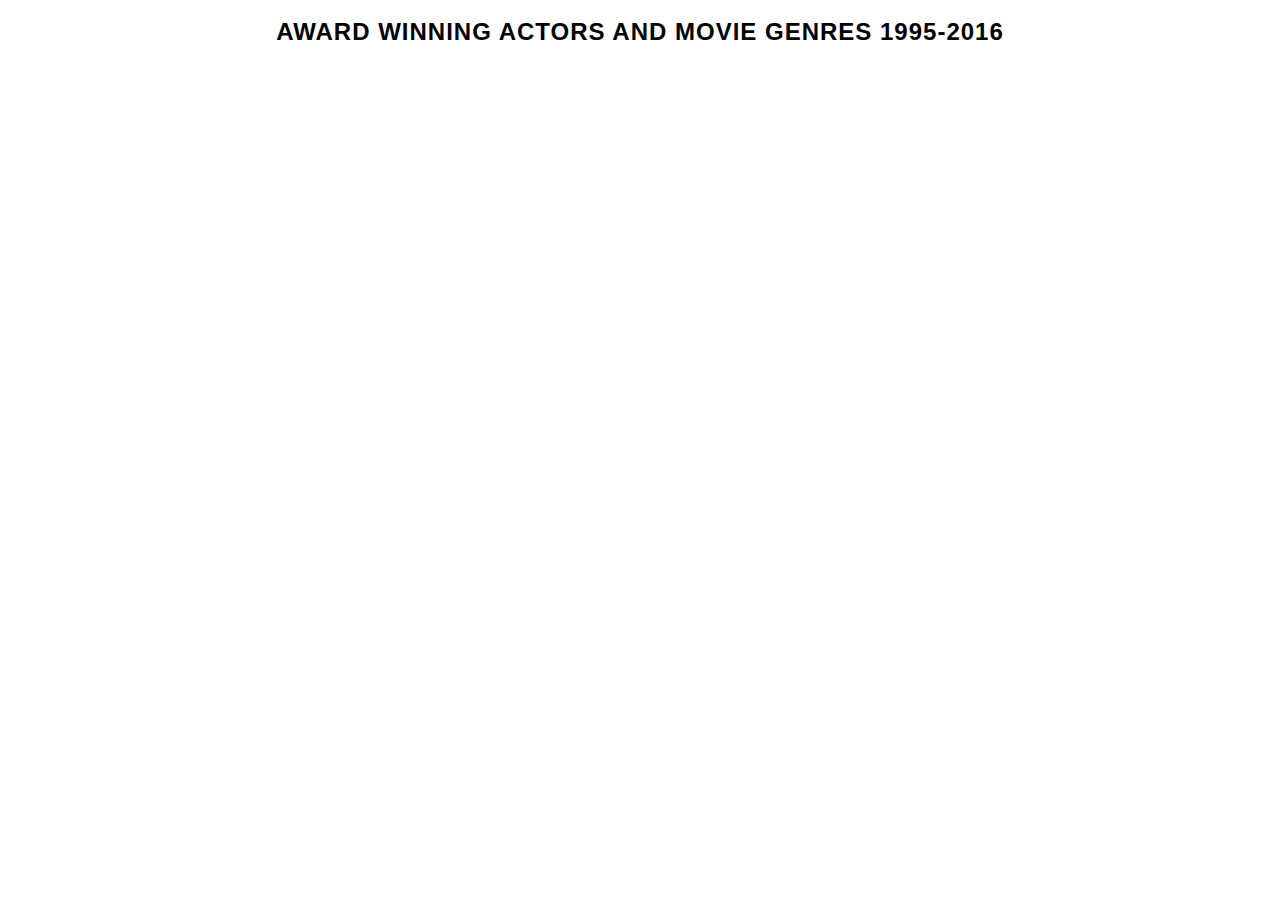
<file: Info_viz_project/conceptmap.html>
<html>

<head>



<!-- <script src="jquery-3.2.0.min.js"></script> -->
<script src="https://d3js.org/d3.v3.min.js"></script>
<script src="https://ajax.googleapis.com/ajax/libs/jquery/1.9.1/jquery.min.js"></script>

<script type="text/javascript" src="conceptmapjs.js"></script>

<link rel="stylesheet" type="text/css" href="jquery-ui.css">
<link rel="stylesheet" type="text/css" href="conceptmapcss.css">
<!-- <script src="//ajax.googleapis.com/ajax/libs/jquery/1.9.1/jquery.min.js"></script> -->
</head>
<body> 

<h6 align="center"> Award winning actors and movie genres 1995-2016</h6>


<!-- style="width:800px;height:600px;"-->
<div id = "graph" class = "conceptmap"></div>
<!-- <div class = "container1" id = "container1" style="width:500px;height:600px;float:right;padding:10px 5px 15px 20px;"></div>
-->
<div id="selection" style="float:right;visibility:hidden;">
&nbsp;&nbsp;&nbsp;<b>Select Actor:</b>
<select name ="actor" onchange="actorSelector()" id="actor">
<option selected disabled>Choose here</option>
<option value="Adrien Brody">Adrien Brody</option>
<option value="Alan Arkin">Alan Arkin</option>
<option value="Alicia Vikander">Alicia Vikander</option>
<option value="Angelina Jolie">Angelina Jolie</option>
<option value="Anne Hathaway">Anne Hathaway</option>
<option value="Benicio Del Toro">Benicio Del Toro</option>
<option value="Brie Larson">Brie Larson</option>
<option value="Casey Affleck">Casey Affleck</option>
<option value="Cate Blanchett">Cate Blanchett</option>
<option value="Catherine Zeta-Jones">Catherine Zeta-Jones</option>
<option value="Charlize Theron">Charlize Theron</option>
<option value="Chris Cooper">Chris Cooper</option>
<option value="Christian Bale">Christian Bale</option>
<option value="Christoph Waltz">Christoph Waltz</option>
<option value="Christopher Plummer">Christopher Plummer</option>
<option value="Colin Firth">Colin Firth</option>
<option value="Cuba Gooding, Jr.">Cuba Gooding, Jr.</option>
<option value="Daniel Day-Lewis">Daniel Day-Lewis</option>
<option value="Denzel Washington">Denzel Washington</option>
<option value="Eddie Redmayne">Eddie Redmayne</option>
<option value="Emma Stone">Emma Stone</option>
<option value="Forest Whitaker">Forest Whitaker</option>
<option value="Frances McDormand">Frances McDormand</option>
<option value="Geoffrey Rush">Geoffrey Rush</option>
<option value="George Clooney">George Clooney</option>
<option value="Gwyneth Paltrow">Gwyneth Paltrow</option>
<option value="Halle Berry">Halle Berry</option>
<option value="Heath Ledger">Heath Ledger</option>
<option value="Helen Hunt">Helen Hunt</option>
<option value="Helen Mirren">Helen Mirren</option>
<option value="Hilary Swank">Hilary Swank</option>
<option value="J.K. Simmons">J.K. Simmons</option>
<option value="Jack Nicholson">Jack Nicholson</option>
<option value="James Coburn">James Coburn</option>
<option value="Jamie Foxx">Jamie Foxx</option>
<option value="Jared Leto">Jared Leto</option>
<option value="Javier Bardem">Javier Bardem</option>
<option value="Jean Dujardin">Jean Dujardin</option>
<option value="Jeff Bridges">Jeff Bridges</option>
<option value="Jennifer Connelly">Jennifer Connelly</option>
<option value="Jennifer Hudson">Jennifer Hudson</option>
<option value="Jennifer Lawrence">Jennifer Lawrence</option>
<option value="Jim Broadbent">Jim Broadbent</option>
<option value="Judi Dench">Judi Dench</option>
<option value="Julia Roberts">Julia Roberts</option>
<option value="Julianne Moore">Julianne Moore</option>
<option value="Juliette Binoche">Juliette Binoche</option>
<option value="Kate Winslet">Kate Winslet</option>
<option value="Kevin Spacey">Kevin Spacey</option>
<option value="Kim Basinger">Kim Basinger</option>
<option value="Leonardo DiCaprio">Leonardo DiCaprio</option>
<option value="Lupita Nyong'o">Lupita Nyong'o</option>
<option value="Mahershala Ali">Mahershala Ali</option>
<option value="Marcia Gay Harden">Marcia Gay Harden</option>
<option value="Marion Cotillard">Marion Cotillard</option>
<option value="Mark Rylance">Mark Rylance</option>
<option value="Matthew McConaughey">Matthew McConaughey</option>
<option value="Melissa Leo">Melissa Leo</option>
<option value="Meryl Streep">Meryl Streep</option>
<option value="Michael Caine">Michael Caine</option>
<option value="Mira Sorvino">Mira Sorvino</option>
<option value="Morgan Freeman">Morgan Freeman</option>
<option value="Natalie Portman">Natalie Portman</option>
<option value="Nicolas Cage">Nicolas Cage</option>
<option value="Nicole Kidman">Nicole Kidman</option>
<option value="Octavia Spencer">Octavia Spencer</option>
<option value="Patricia Arquette">Patricia Arquette</option>
<option value="Penelope Cruz">Penelope Cruz</option>
<option value="Philip Seymour Hoffman">Philip Seymour Hoffman</option>
<option value="Rachel Weisz">Rachel Weisz</option>
<option value="Reese Witherspoon">Reese Witherspoon</option>
<option value="Renee Zellweger">Renee Zellweger</option>
<option value="Roberto Benigni">Roberto Benigni</option>
<option value="Robin Williams">Robin Williams</option>
<option value="Russell Crowe">Russell Crowe</option>
<option value="Sandra Bullock">Sandra Bullock</option>
<option value="Sean Penn">Sean Penn</option>
<option value="Susan Sarandon">Susan Sarandon</option>
<option value="Tilda Swinton">Tilda Swinton</option>
<option value="Tim Robbins">Tim Robbins</option>
<option value="Viola Davis">Viola Davis</option>
</select>
<button type="reset" value="Reset" id = "reset" onclick="resetSelector()">Reset</button>
</div> 

</div>
 </body>
 </html>
</file>
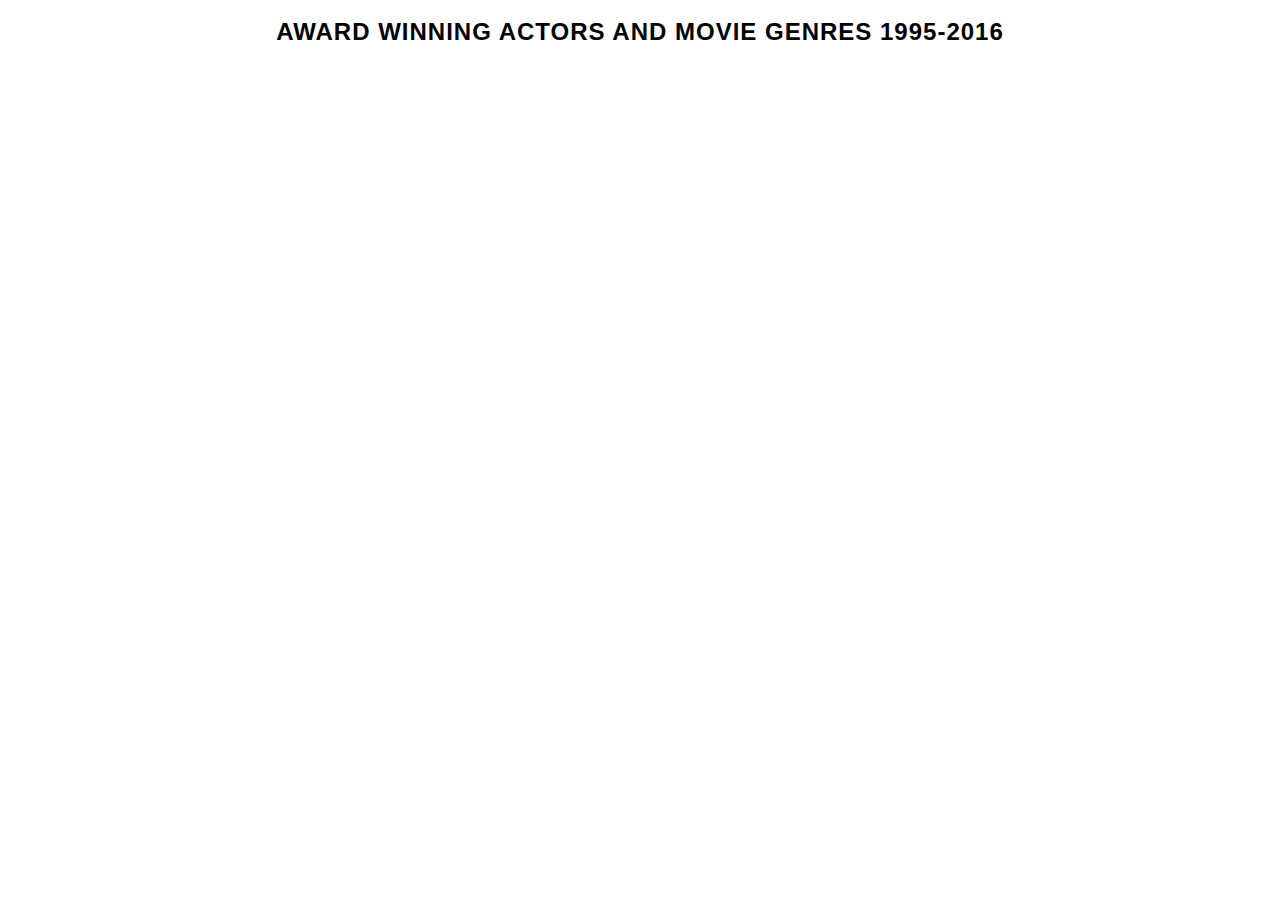
<file: Info_viz_project/conceptmapbkp.html>
<html>

<head>



<!-- <script src="jquery-3.2.0.min.js"></script> -->
<script src="jquery.min.js"></script>
<script src="http://d3js.org/d3.v3.min.js" charset="utf-8"></script>

<script type="text/javascript" src="conceptmapjs.js"></script>

<link rel="stylesheet" type="text/css" href="jquery-ui.css">
<link rel="stylesheet" type="text/css" href="conceptmapcss.css">
<!-- <script src="//ajax.googleapis.com/ajax/libs/jquery/1.9.1/jquery.min.js"></script> -->
</head>
<body> 

<h6 align="center"> Award winning actors and movie genres 1995-2016</h6>


<!-- style="width:800px;height:600px;"-->
<div id = "graph" class = "conceptmap"></div>
<!-- <div class = "container1" id = "container1" style="width:500px;height:600px;float:right;padding:10px 5px 15px 20px;"></div>
-->
<div id="selection" style="float:right;visibility:hidden;">
&nbsp;&nbsp;&nbsp;<b>Select Actor:</b>
<select name ="actor" onchange="actorSelector()" id="actor">
<option selected disabled>Choose here</option>
<option value="Adrien Brody">Adrien Brody</option>
<option value="Alan Arkin">Alan Arkin</option>
<option value="Alicia Vikander">Alicia Vikander</option>
<option value="Angelina Jolie">Angelina Jolie</option>
<option value="Anne Hathaway">Anne Hathaway</option>
<option value="Benicio Del Toro">Benicio Del Toro</option>
<option value="Brie Larson">Brie Larson</option>
<option value="Casey Affleck">Casey Affleck</option>
<option value="Cate Blanchett">Cate Blanchett</option>
<option value="Catherine Zeta-Jones">Catherine Zeta-Jones</option>
<option value="Charlize Theron">Charlize Theron</option>
<option value="Chris Cooper">Chris Cooper</option>
<option value="Christian Bale">Christian Bale</option>
<option value="Christoph Waltz">Christoph Waltz</option>
<option value="Christopher Plummer">Christopher Plummer</option>
<option value="Colin Firth">Colin Firth</option>
<option value="Cuba Gooding, Jr.">Cuba Gooding, Jr.</option>
<option value="Daniel Day-Lewis">Daniel Day-Lewis</option>
<option value="Denzel Washington">Denzel Washington</option>
<option value="Eddie Redmayne">Eddie Redmayne</option>
<option value="Emma Stone">Emma Stone</option>
<option value="Forest Whitaker">Forest Whitaker</option>
<option value="Frances McDormand">Frances McDormand</option>
<option value="Geoffrey Rush">Geoffrey Rush</option>
<option value="George Clooney">George Clooney</option>
<option value="Gwyneth Paltrow">Gwyneth Paltrow</option>
<option value="Halle Berry">Halle Berry</option>
<option value="Heath Ledger">Heath Ledger</option>
<option value="Helen Hunt">Helen Hunt</option>
<option value="Helen Mirren">Helen Mirren</option>
<option value="Hilary Swank">Hilary Swank</option>
<option value="J.K. Simmons">J.K. Simmons</option>
<option value="Jack Nicholson">Jack Nicholson</option>
<option value="James Coburn">James Coburn</option>
<option value="Jamie Foxx">Jamie Foxx</option>
<option value="Jared Leto">Jared Leto</option>
<option value="Javier Bardem">Javier Bardem</option>
<option value="Jean Dujardin">Jean Dujardin</option>
<option value="Jeff Bridges">Jeff Bridges</option>
<option value="Jennifer Connelly">Jennifer Connelly</option>
<option value="Jennifer Hudson">Jennifer Hudson</option>
<option value="Jennifer Lawrence">Jennifer Lawrence</option>
<option value="Jim Broadbent">Jim Broadbent</option>
<option value="Judi Dench">Judi Dench</option>
<option value="Julia Roberts">Julia Roberts</option>
<option value="Julianne Moore">Julianne Moore</option>
<option value="Juliette Binoche">Juliette Binoche</option>
<option value="Kate Winslet">Kate Winslet</option>
<option value="Kevin Spacey">Kevin Spacey</option>
<option value="Kim Basinger">Kim Basinger</option>
<option value="Leonardo DiCaprio">Leonardo DiCaprio</option>
<option value="Lupita Nyong'o">Lupita Nyong'o</option>
<option value="Mahershala Ali">Mahershala Ali</option>
<option value="Marcia Gay Harden">Marcia Gay Harden</option>
<option value="Marion Cotillard">Marion Cotillard</option>
<option value="Mark Rylance">Mark Rylance</option>
<option value="Matthew McConaughey">Matthew McConaughey</option>
<option value="Melissa Leo">Melissa Leo</option>
<option value="Meryl Streep">Meryl Streep</option>
<option value="Michael Caine">Michael Caine</option>
<option value="Mira Sorvino">Mira Sorvino</option>
<option value="Morgan Freeman">Morgan Freeman</option>
<option value="Natalie Portman">Natalie Portman</option>
<option value="Nicolas Cage">Nicolas Cage</option>
<option value="Nicole Kidman">Nicole Kidman</option>
<option value="Octavia Spencer">Octavia Spencer</option>
<option value="Patricia Arquette">Patricia Arquette</option>
<option value="Penelope Cruz">Penelope Cruz</option>
<option value="Philip Seymour Hoffman">Philip Seymour Hoffman</option>
<option value="Rachel Weisz">Rachel Weisz</option>
<option value="Reese Witherspoon">Reese Witherspoon</option>
<option value="Renee Zellweger">Renee Zellweger</option>
<option value="Roberto Benigni">Roberto Benigni</option>
<option value="Robin Williams">Robin Williams</option>
<option value="Russell Crowe">Russell Crowe</option>
<option value="Sandra Bullock">Sandra Bullock</option>
<option value="Sean Penn">Sean Penn</option>
<option value="Susan Sarandon">Susan Sarandon</option>
<option value="Tilda Swinton">Tilda Swinton</option>
<option value="Tim Robbins">Tim Robbins</option>
<option value="Viola Davis">Viola Davis</option>
</select>
<button type="reset" value="Reset" id = "reset" onclick="resetSelector()">Reset</button>
</div> 

</div>
 </body>
 </html>
</file>
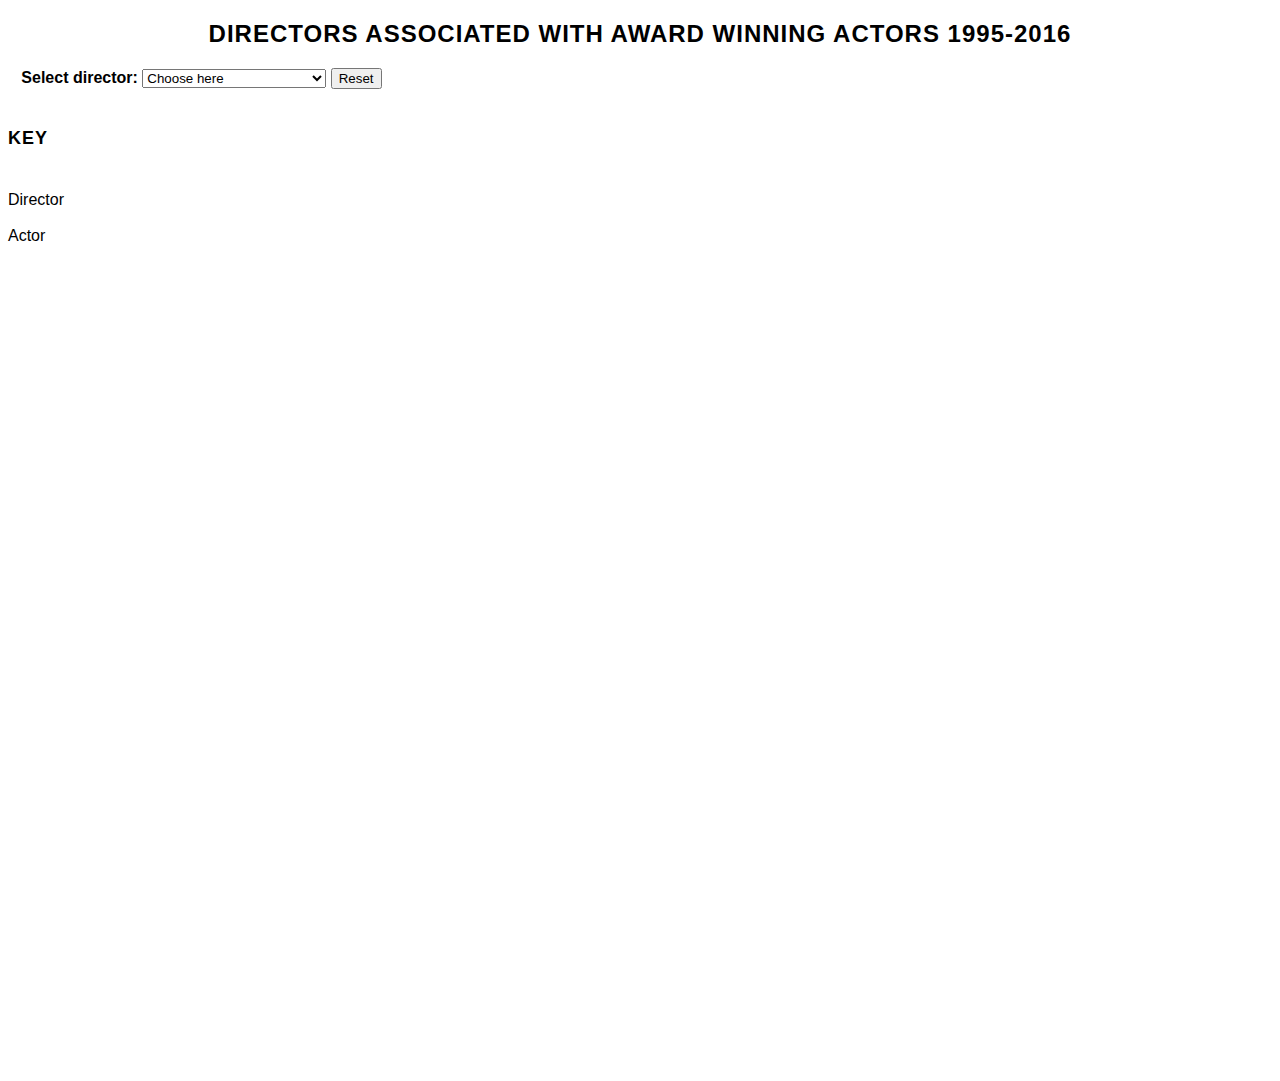
<file: Info_viz_project/chord_1/index_1.html>
<!DOCTYPE html>
<meta charset="utf-8">
<style>

.node {
   font-family: "Open Sans","Helvetica Neue",Helvetica,Arial,sans-serif;
   font-size: 12px;
   font-weight: 500;
  fill: #bbb;
}

.node:hover {
  cursor:pointer;
  fill: #000;
}
.fakehover {
  fill: black;
}

.link {
  stroke: grey;
  stroke-opacity: 0.4;
  stroke-width: 1px;
  fill: none;
  pointer-events: none;
}
.director{
  fill: darkred;
}
.actor{
  fill: black;
}

.node:hover,
.node--source,
.node--target {
  font-weight: 700;
}

.node--source {
  fill: #2ca02c;
}

.node--target {
  fill: #d62728;

}

.link--source,
.link--target {
  stroke-opacity: 1;
  stroke-width: 2px;
}

.link--source {
  stroke: #d62728;
}

.link--target {
  stroke: #2ca02c;
}
.tooltip {
  position: absolute;
  text-align: center;
  /*width: 60px;*/
  width:auto;
  display:inline;
  /*height: 28px;*/
  height:auto;
  padding: 2px;
  font-family: "Open Sans","Helvetica Neue",Helvetica,Arial,sans-serif;
  background: lightsteelblue;
  border: 0px;
  border-radius: 8px;
  pointer-events: none;
}
.container {
  float: right;

  position: relative;
  right: 13%; /* or right 50% */

}
h1,
h2,
h3,
h4,
h5{
    text-transform: uppercase;
    font-family: "Open Sans","Helvetica Neue",Helvetica,Arial,sans-serif;
    font-weight: 700;
    font-size:24px;
    letter-spacing: 1px;
}
h6 {
    text-transform: uppercase;
    font-family: "Open Sans","Helvetica Neue",Helvetica,Arial,sans-serif;
    font-weight: 700;
    font-size:18px;
    letter-spacing: 1px;
}

p {
    font-size: 1.25em;
    line-height: 1.6;
    color: #000;
}

hr {
    max-width: 400px;
    border-color: #999999;
}
body {
    font-family: "Open Sans","Helvetica Neue",Helvetica,Arial,sans-serif;
  }

#selection {
   font-family: "Open Sans","Helvetica Neue",Helvetica,Arial,sans-serif;

}

#direc{
   font-family: "Open Sans","Helvetica Neue",Helvetica,Arial,sans-serif;

}
#legend1{ font-family: "Open Sans","Helvetica Neue",Helvetica,Arial,sans-serif;}
#legend2{ font-family: "Open Sans","Helvetica Neue",Helvetica,Arial,sans-serif;}
</style>
<body>
<h2 align="center">Directors associated with award winning actors 1995-2016</h2>

<!-- </header> -->
<div id="selection" style="float:left;">
&nbsp;&nbsp;&nbsp;<b>Select director:</b>
<select name ="direc" onchange="directorSelector()" id="direc">
<option selected disabled>Choose here</option>
<option value="Alejandro Gonzalez Inarritu">Alejandro Gonzalez Inarritu</option>
<option value="Anthony Minghella">Anthony Minghella</option>
<option value="Antoine Fuqua">Antoine Fuqua</option>
<option value="Barry Jenkins">Barry Jenkins</option>
<option value="Bennett Miller">Bennett Miller</option>
<option value="Bill Condon">Bill Condon</option>
<option value="Bryan Singer">Bryan Singer</option>
<option value="Cameron Crowe">Cameron Crowe</option>
<option value="Christopher Nolan">Christopher Nolan</option>
<option value="Clint Eastwood">Clint Eastwood</option>
<option value="Curtis Hanson">Curtis Hanson</option>
<option value="Damien Chazelle">Damien Chazelle</option>
<option value="Darren Aronofsky">Darren Aronofsky</option>
<option value="David O Russell">David O. Russell</option>
<option value="Denzel Washington">Denzel Washington</option>
<option value="Ed Harris">Ed Harris</option>
<option value="Ethan Coen">Ethan Coen</option>
<option value="Fernando Meirelles">Fernando Meirelles</option>
<option value="Gus Van Sant">Gus Van Sant</option>
<option value="James L Brooks">James L. Brooks</option>
<option value="James Mangold">James Mangold</option>
<option value="James Marsh">James Marsh</option>
<option value="Jean-Marc Vallee">Jean-Marc Vallee</option>
<option value="Joel Coen">Joel Coen</option>
<option value="John Lee Hancock">John Lee Hancock</option>
<option value="John Madden">John Madden</option>
<option value="Jonathan Dayton">Jonathan Dayton</option>
<option value="Kenneth Lonergan">Kenneth Lonergan</option>
<option value="Kevin Macdonald">Kevin Macdonald</option>
<option value="Kimberly Peirce">Kimberly Peirce</option>
<option value="Lasse Hallstrom">Lasse Hallstrom</option>
<option value="Lenny Abrahamson">Lenny Abrahamson</option>
<option value="Marc Forster">Marc Forster</option>
<option value="Martin Scorsese">Martin Scorsese</option>
<option value="Michel Hazanavicius">Michel Hazanavicius</option>
<option value="Mike Figgis">Mike Figgis</option>
<option value="Mike Mills">Mike Mills</option>
<option value="Olivier Dahan">Olivier Dahan</option>
<option value="Patty Jenkins">Patty Jenkins</option>
<option value="Paul Schrader">Paul Schrader</option>
<option value="Paul Thomas Anderson">Paul Thomas Anderson</option>
<option value="Phyllida Lloyd">Phyllida Lloyd</option>
<option value="Quentin Tarantino">Quentin Tarantino</option>
<option value="Richard Eyre">Richard Eyre</option>
<option value="Richard Glatzer">Richard Glatzer</option>
<option value="Richard Linklater">Richard Linklater</option>
<option value="Ridley Scott">Ridley Scott</option>
<option value="Rob Marshall">Rob Marshall</option>
<option value="Roberto Benigni">Roberto Benigni</option>
<option value="Roman Polanski">Roman Polanski</option>
<option value="Ron Howard">Ron Howard</option>
<option value="Sam Mendes">Sam Mendes</option>
<option value="Scott Cooper">Scott Cooper</option>
<option value="Scott Hicks">Scott Hicks</option>
<option value="Spike Jonze">Spike Jonze</option>
<option value="Stephen Daldry">Stephen Daldry</option>
<option value="Stephen Frears">Stephen Frears</option>
<option value="Stephen Gaghan">Stephen Gaghan</option>
<option value="Steve McQueen">Steve McQueen</option>
<option value="Steven Soderbergh">Steven Soderbergh</option>
<option value="Steven Spielberg">Steven Spielberg</option>
<option value="Tate Taylor">Tate Taylor</option>
<option value="Taylor Hackford">Taylor Hackford</option>
<option value="Tim Robbins">Tim Robbins</option>
<option value="Tom Hooper">Tom Hooper</option>
<option value="Tony Gilroy">Tony Gilroy</option>
<option value="Woody Allen">Woody Allen</option>
</select>
<button type="reset" value="Reset" id = "reset" onclick="resetSelector()">Reset</button>
</div>
<div id = "key">
<br>
  <h6>Key</h6>
  <div class="legend1" id="legend1" ></div><span>Director</span><br/><br/>
  <div class="legend2" id="legend2" ></div><span>Actor</span>
</div>

</br>
</br>
<div class = "container" id = "container" style="width:800px;height:800px;float:right"></div>
<!--
<div class = "container1" id = "container1" style="width:700px;height:600px;float:right;padding:10px 5px 15px 20px;"></div>
-->

<script src="https://d3js.org/d3.v4.min.js"></script>
<script src="https://ajax.googleapis.com/ajax/libs/jquery/1.9.1/jquery.min.js"></script>
<script>

var legend1 = d3.select("#legend1")
      .attr("style", "float: left; height: 30px; width: 30px; ")
      .append("svg")
        .attr("width", 15)
        .attr("height", 15)
        .append("rect")
          .attr("width", 15)
          .attr("height", 15)
          .attr("fill", "darkred")
          .attr("id", "legend1");

var tooltip1 = d3.select("body").append("div")
    .attr("class", "tooltip")
    .style("opacity", 0);

legend1.append("text").text("Director") ;         
var legend2 = d3.select("#legend2")
      .attr("style", "float: left; height: 30px; width: 30px;")
      .append("svg")
        .attr("width", 15)
        .attr("height", 15)
        .append("rect")
          .attr("width", 15)
          .attr("height", 15)
          .attr("fill", "black")
          .attr("id", "legend2");
legend2.append("text").text("Actor");
var diameter = 800,
    radius = diameter / 2,
    innerRadius = radius - 135;

var cluster = d3.cluster()
    .size([360, innerRadius]);

var line = d3.radialLine()
    .curve(d3.curveBundle.beta(0.85))
    .radius(function(d) { return d.y; })
    .angle(function(d) { return d.x / 180 * Math.PI; });

var svg = d3.select("#container").append("svg")
    .attr("width", diameter)
    .attr("height", diameter)
  .append("g")
    .attr("transform", "translate(" + radius + "," + radius + ")");

var link = svg.append("g").selectAll(".link"),
    node = svg.append("g").selectAll(".node");


d3.json("flare.json", function(error, classes) {
  if (error) throw error;

  var root = packageHierarchy(classes)
      .sum(function(d) { return d.size; });

  cluster(root);
  
  link = link
    .data(packageImports(root.leaves()))
    .enter().append("path")
      .each(function(d) { d.source = d[0], d.target = d[d.length - 1]; })
      .attr("class", "link")
      .attr("d", line);

  node = node
    .data(root.leaves())
    .enter().append("text")
      .attr("class", "node")
      .attr("id","node")
      .attr("dy", "0.31em")
      .attr("transform", function(d) { return "rotate(" + (d.x - 90) + ")translate(" + (d.y + 8) + ",0)" + (d.x < 180 ? "" : "rotate(180)"); })
      .attr("text-anchor", function(d) { return d.x < 180 ? "start" : "end"; })
      .text(function(d) {  return d.data.key; })
      .on("mouseover", mouseovered)
      .on("mouseout", mouseouted)
      .classed("director", function(d) { if (d.data.parent.key === 'director') return d.data;})
      .classed("actor", function(d) { if (d.data.parent.key === 'actorlead') return d.data;});

});

var actors = {"values": [{"role": ["Lead Actor"], "film": ["Leaving Las Vegas"], "direc": ["Mike Figgis"], "name": "Nicolas Cage"}, {"role": ["Lead Actress"], "film": ["The Blind Side"], "direc": ["John Lee Hancock"], "name": "Sandra Bullock"}, {"role": ["Supporting Actress"], "film": ["The English Patient"], "direc": ["Anthony Minghella"], "name": "Juliette Binoche"}, {"role": ["Lead Actor"], "film": ["The Artist"], "direc": ["Michel Hazanavicius"], "name": "Jean Dujardin"}, {"role": ["Supporting Actress"], "film": ["The Help"], "direc": ["Tate Taylor"], "name": "Octavia Spencer"}, {"role": ["Lead Actress"], "film": ["Fargo"], "direc": ["Joel Coen"], "name": "Frances McDormand"}, {"role": ["Lead Actress"], "film": ["Room"], "direc": ["Lenny Abrahamson"], "name": "Brie Larson"}, {"role": ["Lead Actress"], "film": ["Silver Linings Playbook"], "direc": ["David O Russell"], "name": "Jennifer Lawrence"}, {"role": ["Supporting Actress"], "film": ["Les Miserables"], "direc": ["Tom Hooper"], "name": "Anne Hathaway"}, {"role": ["Lead Actor", "Supporting Actor"], "film": ["American Beauty", "The Usual Suspects"], "direc": ["Sam Mendes", "Bryan Singer"], "name": "Kevin Spacey"}, {"role": ["Supporting Actress"], "film": ["Pollock"], "direc": ["Ed Harris"], "name": "Marcia Gay Harden"}, {"role": ["Supporting Actress"], "film": ["Dreamgirls"], "direc": ["Bill Condon"], "name": "Jennifer Hudson"}, {"role": ["Lead Actor"], "film": ["Ray"], "direc": ["Taylor Hackford"], "name": "Jamie Foxx"}, {"role": ["Supporting Actress"], "film": ["L.A. Confidential"], "direc": ["Curtis Hanson"], "name": "Kim Basinger"}, {"role": ["Supporting Actor"], "film": ["The Fighter"], "direc": ["David O Russell"], "name": "Christian Bale"}, {"role": ["Lead Actress"], "film": ["Shakespeare in Love"], "direc": ["John Madden"], "name": "Gwyneth Paltrow"}, {"role": ["Lead Actor"], "film": ["The King's Speech"], "direc": ["Tom Hooper"], "name": "Colin Firth"}, {"role": ["Supporting Actress"], "film": ["Boyhood"], "direc": ["Richard Linklater"], "name": "Patricia Arquette"}, {"role": ["Lead Actor"], "film": ["Manchester by the Sea"], "direc": ["Kenneth Lonergan"], "name": "Casey Affleck"}, {"role": ["Lead Actor"], "film": ["The Pianist"], "direc": ["Roman Polanski"], "name": "Adrien Brody"}, {"role": ["Supporting Actor"], "film": ["Dallas Buyers Club"], "direc": ["Jean-Marc Vallee"], "name": "Jared Leto"}, {"role": ["Supporting Actor"], "film": ["Mystic River"], "direc": ["Clint Eastwood"], "name": "Tim Robbins"}, {"role": ["Supporting Actor", "Supporting Actor"], "film": ["Syriana", "Syriana"], "direc": ["Stephen Gaghan", "Stephen Gaghan"], "name": "George Clooney"}, {"role": ["Lead Actor", "Lead Actor"], "film": ["There Will Be Blood", "Lincoln"], "direc": ["Paul Thomas Anderson", "Steven Spielberg"], "name": "Daniel Day-Lewis"}, {"role": ["Lead Actor"], "film": ["As Good as It Gets"], "direc": ["James L. Brooks"], "name": "Jack Nicholson"}, {"role": ["Lead Actress", "Lead Actress"], "film": ["Boys Don't Cry", "Million Dollar Baby"], "direc": ["Kimberly Peirce", "Clint Eastwood"], "name": "Hilary Swank"}, {"role": ["Supporting Actress"], "film": ["Vicky Cristina Barcelona"], "direc": ["Woody Allen"], "name": "Penelope Cruz"}, {"role": ["Supporting Actress"], "film": ["The Fighter"], "direc": ["David O Russell"], "name": "Melissa Leo"}, {"role": ["Supporting Actress"], "film": ["Mighty Aphrodite"], "direc": ["Woody Allen"], "name": "Mira Sorvino"}, {"role": ["Supporting Actor"], "film": ["Million Dollar Baby"], "direc": ["Clint Eastwood"], "name": "Morgan Freeman"}, {"role": ["Lead Actress"], "film": ["Monster's Ball"], "direc": ["Marc Forster"], "name": "Halle Berry"}, {"role": ["Supporting Actor"], "film": ["Good Will Hunting"], "direc": ["Gus Van Sant"], "name": "Robin Williams"}, {"role": ["Supporting Actor"], "film": ["The Dark Knight"], "direc": ["Christopher Nolan"], "name": "Heath Ledger"}, {"role": ["Supporting Actor"], "film": ["Bridge of Spies"], "direc": ["Steven Spielberg"], "name": "Mark Rylance"}, {"role": ["Lead Actor"], "film": ["Training Day"], "direc": ["Antoine Fuqua"], "name": "Denzel Washington"}, {"role": ["Supporting Actress"], "film": ["Girl, Interrupted"], "direc": ["James Mangold"], "name": "Angelina Jolie"}, {"role": ["Supporting Actor"], "film": ["The Cider House Rules"], "direc": ["Lasse Hallstrom"], "name": "Michael Caine"}, {"role": ["Supporting Actress"], "film": ["Chicago"], "direc": ["Rob Marshall"], "name": "Catherine Zeta-Jones"}, {"role": ["Supporting Actor"], "film": ["No Country for Old Men"], "direc": ["Ethan Coen"], "name": "Javier Bardem"}, {"role": ["Supporting Actress"], "film": ["Michael Clayton"], "direc": ["Tony Gilroy"], "name": "Tilda Swinton"}, {"role": ["Lead Actress"], "film": ["Black Swan"], "direc": ["Darren Aronofsky"], "name": "Natalie Portman"}, {"role": ["Lead Actor"], "film": ["Crazy Heart"], "direc": ["Scott Cooper"], "name": "Jeff Bridges"}, {"role": ["Lead Actor"], "film": ["Capote"], "direc": ["Bennett Miller"], "name": "Philip Seymour Hoffman"}, {"role": ["Lead Actress"], "film": ["Monster"], "direc": ["Patty Jenkins"], "name": "Charlize Theron"}, {"role": ["Lead Actor"], "film": ["The Revenant"], "direc": ["Alejandro Gonzalez inarritu"], "name": "Leonardo DiCaprio"}, {"role": ["Lead Actress"], "film": ["The Reader"], "direc": ["Stephen Daldry"], "name": "Kate Winslet"}, {"role": ["Supporting Actress"], "film": ["Cold Mountain"], "direc": ["Anthony Minghella"], "name": "Renee Zellweger"}, {"role": ["Supporting Actor"], "film": ["Little Miss Sunshine"], "direc": ["Jonathan Dayton"], "name": "Alan Arkin"}, {"role": ["Lead Actor"], "film": ["The Theory of Everything"], "direc": ["James Marsh"], "name": "Eddie Redmayne"}, {"role": ["Lead Actor"], "film": ["Gladiator"], "direc": ["Ridley Scott"], "name": "Russell Crowe"}, {"role": ["Supporting Actress"], "film": ["Shakespeare in Love"], "direc": ["John Madden"], "name": "Judi Dench"}, {"role": ["Supporting Actor", "Supporting Actor"], "film": ["Inglourious Basterds", "Django Unchained"], "direc": ["Quentin Tarantino", "Quentin Tarantino"], "name": "Christoph Waltz"}, {"role": ["Lead Actor"], "film": ["Dallas Buyers Club"], "direc": ["Jean-Marc Vallee"], "name": "Matthew McConaughey"}, {"role": ["Supporting Actress"], "film": ["A Beautiful Mind"], "direc": ["Ron Howard"], "name": "Jennifer Connelly"}, {"role": ["Lead Actress"], "film": ["La Vie en Rose"], "direc": ["Olivier Dahan"], "name": "Marion Cotillard"}, {"role": ["Lead Actor", "Lead Actor"], "film": ["Mystic River", "Milk"], "direc": ["Clint Eastwood", "Gus Van Sant"], "name": "Sean Penn"}, {"role": ["Supporting Actor"], "film": ["Jerry Maguire"], "direc": ["Cameron Crowe"], "name": "Cuba Gooding, Jr"}, {"role": ["Lead Actor"], "film": ["Shine"], "direc": ["Scott Hicks"], "name": "Geoffrey Rush"}, {"role": ["Lead Actress", "Supporting Actress"], "film": ["Blue Jasmine", "The Aviator"], "direc": ["Woody Allen", "Martin Scorsese"], "name": "Cate Blanchett"}, {"role": ["Supporting Actor"], "film": ["Moonlight"], "direc": ["Barry Jenkins"], "name": "Mahershala Ali"}, {"role": ["Supporting Actor"], "film": ["Adaptation"], "direc": ["Spike Jonze"], "name": "Chris Cooper"}, {"role": ["Lead Actor"], "film": ["The Last King of Scotland"], "direc": ["Kevin Macdonald"], "name": "Forest Whitaker"}, {"role": ["Lead Actress"], "film": ["Dead Man Walking"], "direc": ["Tim Robbins"], "name": "Susan Sarandon"}, {"role": ["Supporting Actor"], "film": ["Traffic"], "direc": ["Steven Soderbergh"], "name": "Benicio Del Toro"}, {"role": ["Lead Actress"], "film": ["La La Land"], "direc": ["Damien Chazelle"], "name": "Emma Stone"}, {"role": ["Lead Actress"], "film": ["The Queen"], "direc": ["Stephen Frears"], "name": "Helen Mirren"}, {"role": ["Supporting Actor"], "film": ["Whiplash"], "direc": ["Damien Chazelle"], "name": "J K Simmons"}, {"role": ["Supporting Actress"], "film": ["The Constant Gardener"], "direc": ["Fernando Meirelles"], "name": "Rachel Weisz"}, {"role": ["Lead Actress"], "film": ["The Iron Lady"], "direc": ["Phyllida Lloyd"], "name": "Meryl Streep"}, {"role": ["Lead Actress"], "film": ["Still Alice"], "direc": ["Richard Glatzer"], "name": "Julianne Moore"}, {"role": ["Supporting Actor"], "film": ["Affliction"], "direc": ["Paul Schrader"], "name": "James Coburn"}, {"role": ["Lead Actress"], "film": ["The Hours"], "direc": ["Stephen Daldry"], "name": "Nicole Kidman"}, {"role": ["Supporting Actor"], "film": ["Iris"], "direc": ["Richard Eyre"], "name": "Jim Broadbent"}, {"role": ["Supporting Actor"], "film": ["Beginners"], "direc": ["Mike Mills"], "name": "Christopher Plummer"}, {"role": ["Lead Actor"], "film": ["Life Is Beautiful"], "direc": ["Roberto Benigni"], "name": "Roberto Benigni"}, {"role": ["Supporting Actress"], "film": ["12 Years a Slave"], "direc": ["Steve McQueen"], "name": "Lupita Nyong'o"}, {"role": ["Lead Actress"], "film": ["Walk the Line"], "direc": ["James Mangold"], "name": "Reese Witherspoon"}, {"role": ["Supporting Actress"], "film": ["The Danish Girl"], "direc": ["Tom Hooper"], "name": "Alicia Vikander"}, {"role": ["Supporting Actress"], "film": ["Fences"], "direc": ["Denzel Washington"], "name": "Viola Davis"}, {"role": ["Lead Actress"], "film": ["Erin Brockovich"], "direc": ["Steven Soderbergh"], "name": "Julia Roberts"}, {"role": ["Lead Actress"], "film": ["As Good as It Gets"], "direc": ["James L Brooks"], "name": "Helen Hunt"}]};


var directorSelector = function (d) {
  var element = document.getElementById("direc");
  var d = element.options[element.selectedIndex].value;

  node
      .classed(".node", function(n) { if(n.data.key === d) { mouseovered(n)}; })
      .classed(".fakehover", function(n) { if (n.data.key === d) { return n.source = true; } });



}
// Define the div for the tooltip
/*var tooltip = d3.select("#container1")
    .style("position", "relative")
    .style("z-index", "10")
    .style("visibility", "hidden")
    .text("a simple tooltip");
    */

var resetSelector = function (d) {
  var element = document.getElementById("reset");
  var d = element.value;
  
  if (d === "Reset")
  {
   link
      .classed("link--target", false)
      .classed("link--source", false);

  node
      .classed("node--target", false)
      .classed("node--source", false);
    document.getElementById("direc").value= "default";
    tooltip1.style("visibility", "hidden");
    }


}

function mouseovered(d) {

  node
      .each(function(n) { n.target = n.source = false; });

  link
      .classed("link--target", function(l) {  if (l.target === d) { return l.source.source = true; }})
      .classed("link--source", function(l) { if (l.source === d) { return l.target.target = true; }})
    .filter(function(l) { return l.target === d || l.source === d; })
      .raise();

  node
      .classed("node--target", function(n) { return n.target; })
      .classed("node--source", function(n) { return n.source; })

  var i =0;
  var fulltext = "";

  while(i<d.data.imports.length)
  {
    if(i === 0)
    {
      l = d.data.name.lastIndexOf(".");
      fulltext = fulltext + "<b>Director:</b> " + d.data.name.substring(l+1)+"<br/>"
    }
     j = d.data.imports[i].lastIndexOf(".");
     fulltext = fulltext + "<b>Actor:</b> " + d.data.imports[i].substring(j + 1) + ', <b>Award:</b> Best ' + d.data.role[i] + ", <b>Movie:</b> " + d.data.film[i]+ " <br/>";
     i++;
  };
   j = d.data.name.lastIndexOf(".");
  
   if(fulltext === "")
   {
  for(i=0;i<actors.values.length;i++)
  {
    
  if(actors.values[i].name === d.data.name.substring(j + 1))
    {
      fulltext = fulltext + "<b>Actor:</b> " +actors.values[i].name + "<br/>";
      k = 0;
      while(k < actors.values[i].role.length)
      {
      fulltext = fulltext + "<b>Award:</b> Best "+actors.values[i].role[k] +", <b>Movie:</b> "+actors.values[i].film[k]+ ", <b>Director:</b> "+actors.values[i].direc[k]+"<br/>";
      k++;
      }
    }
  };
};
  //document.getElementById('container1').innerHTML = fulltext;
  tooltip1.transition()
         .duration(200)
         .style("opacity", .9);
  tooltip1.html(fulltext);
  tooltip1.style("left", (d3.event.pageX) + "px")
         .style("top", (d3.event.pageY - 28) + "px");
  tooltip1.style("visibility", "visible");
    
      
}

function mouseouted(d) {
  link
      .classed("link--target", false)
      .classed("link--source", false);

  node
      .classed("node--target", false)
      .classed("node--source", false);
      tooltip1.style("visibility", "hidden");
  directorSelector(d)
  
      
}

// Lazily construct the package hierarchy from class names.
function packageHierarchy(classes) {
  var map = {};

  function find(name, data) {
    var node = map[name], i;

    if (!node) {
      node = map[name] = data || {name: name, children: []};
      if (name.length) {
        node.parent = find(name.substring(0, i = name.lastIndexOf(".")));
        node.parent.children.push(node);
        node.key = name.substring(i + 1);
      }
    }
    
    return node;
  }

  classes.forEach(function(d) {
    find(d.name, d);
  });

  return d3.hierarchy(map[""]);
}

// Return a list of imports for the given array of nodes.
function packageImports(nodes) {
  var map = {},
      imports = [];

  // Compute a map from name to node.
  nodes.forEach(function(d) {
    map[d.data.name] = d;
  });

  // For each import, construct a link from the source to target node.
  nodes.forEach(function(d) {
    
    if (d.data.imports) d.data.imports.forEach(function(i) {
      imports.push(map[d.data.name].path(map[i]));
    });
  });

  return imports;
}

</script>
</file>
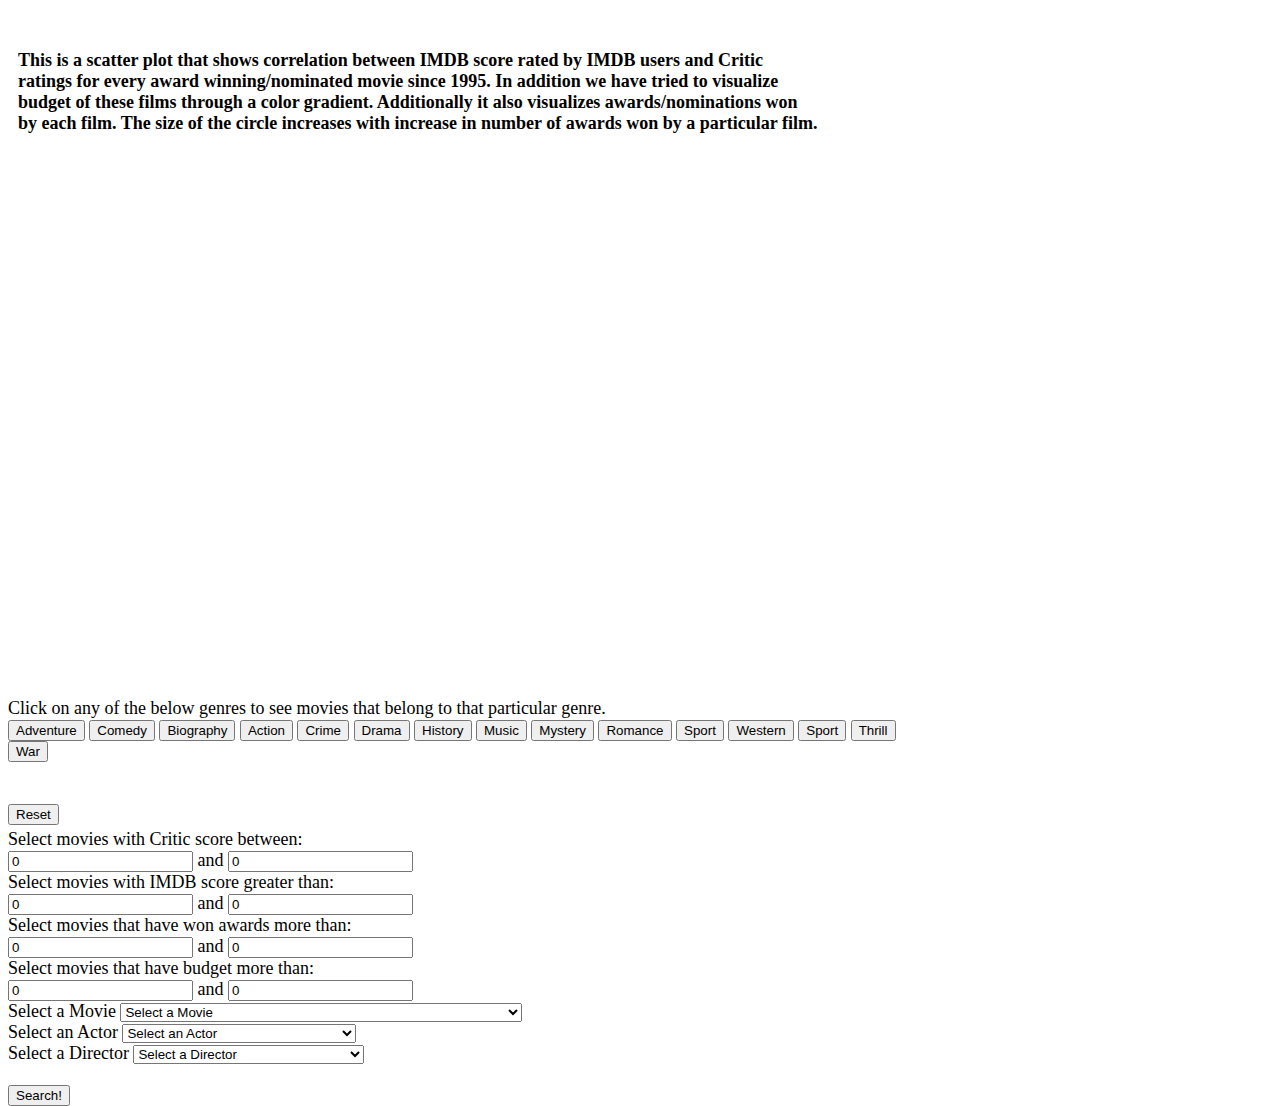
<file: Info_viz_project/scatter_plot/index copy.html>
<html>
  <head>
    <meta charset="utf-8">
    <title>Visualization</title>
    <link rel="stylesheet" href="scatter.css" charset="utf-8">
    <!-- <link href='//fonts.googleapis.com/css?family=Allerta' rel='stylesheet'> -->
  </head>
  <style>
body {
  /*  font-family: 'Allerta';*/
    font-size: 18px;
}

span{

  font-family: 'Allerta';font-size: 18px;

}
#scatter{
  /*border-style: solid;*/
}
</style>
  <body>

 <!-- border-style: solid; border-width:20px ;border-color: black" -->

   
    <div id="scatter" style="float:left;width:800px; height:440px;margin-bottom: 50px; margin-left: 10px; margin-right: 5px" >
    <span><b> 
    </br>
     </br>
    This is a scatter plot that shows correlation between IMDB score rated by IMDB users and Critic ratings for every award winning/nominated movie since 1995. In addition we have tried to visualize budget of these films through a color gradient. Additionally it also visualizes awards/nominations won by each film. The size of the circle increases with increase in number of awards won by a particular film. </b> </span>
    </div>
    
    <div id = "tooltip" style="float:right;width:400px; height:540px; margin-bottom: 50px; margin-left: 1px; margin-right: 5px "> </div>



 <div id="option1" style="float:left;width:900px; height:50px;margin-bottom: 10px;margin-top: 100px; margin-right: 400px;  border-radius: 10px">

   Click on any of the below genres to see movies that belong to that particular genre.
   </br>
    <input name="updateButton" 
           type="button" 
           value="Adventure" 
           id = "button1"
           onclick="Adventure()" />

    <input name="updateButton" 
           type="button" 
           value="Comedy" 
           id = "button2"
           onclick="Comedy()" />

    <input name="updateButton" 
           type="button" 
           value="Biography" 
           id = "button3"
           onclick="Bio()" />

        <input name="updateButton" 
           type="button" 
           value="Action" 
           id = "button4"
           onclick="Action()" />

      <input name="updateButton" 
           type="button" 
           value="Crime" 
           id = "button5"
           onclick="Crime()" />

               <input name="updateButton" 
           type="button" 
           value="Drama" 
           id = "button6"
           onclick="Drama()" />

               <input name="updateButton" 
           type="button" 
           value="History" 
           id = "button7"
           onclick="History()" />

               <input name="updateButton" 
           type="button" 
           value="Music" 
           id = "button8"
           onclick="Music()" />

               <input name="updateButton" 
           type="button" 
           value="Mystery" 
           id = "button9"
           onclick="Mystery()" />

               <input name="updateButton" 
           type="button" 
           value="Romance" 
           id = "button10"
           onclick="Rom()" />

               <input name="updateButton" 
           type="button" 
           value="Sport" 
           id = "button11"
           onclick="Sport()" />

               <input name="updateButton" 
           type="button" 
           value="Western" 
           id = "button12"
           onclick="West()" />

             <input name="updateButton" 
           type="button" 
           value="Sport" 
           id = "button13"
           onclick="Sport()" />

               <input name="updateButton" 
           type="button" 
           value="Thrill" 
           id = "button14"
           onclick="Thrill()" />

           <input name="updateButton" 
           type="button" 
           value="War" 
           id = "button15"
           onclick="War()" />
</br>
</br>
</br>
           <input name="updateButton" 
           type="button" 
           value="Reset" 
           id = "button16"
           onclick="reset()" />

           <span> 
    </span>
</div>

 <div id="buttons" style="float:left;width:600px; height:150px;margin-bottom: 10px;margin-top: 50px; margin-right: 400px;  border-radius: 10px">
     


  <form name="myform" onSubmit="return handleClick()">
   </br>
   Select movies with Critic score between:
   </br>
  <input type="text" id="mycriticlow" placeholder="(mandatory)enter value"  value = 0>
  and 
  <input type="text" id="mycriticgrt" placeholder="(mandatory)enter value"  value = 0>
   </br>
  Select movies with IMDB score greater than:
  </br>
  <input type="text" id="myimdblow" placeholder="(mandatory)enter value"  value = 0>
  and 
  <input type="text" id="myimdbgrt" placeholder="(mandatory)enter value"  value = 0>
   </br>
  Select movies that have won awards more than:
  </br>
  <input type="text" id="myawardslow" placeholder="(mandatory)enter value"  value = 0>
  and
  <input type="text" id="myawardsgrt" placeholder="(mandatory)enter value"  value = 0>
   </br>
  Select movies that have budget more than:
  </br>
  <input type="text" id="mybudgetlow" placeholder="(mandatory)enter value"  value = 0>
  and
   <input type="text" id="mybudgetgrt" placeholder="(mandatory)enter value"  value = 0>
  </br>


  Select a Movie
  <select id = "myVal">
        <!--  <input type="text" id="myVal2" placeholder="Search actor" value = "Search actor"> -->
    <option value="        ">Select a Movie</option>
    <option value="102 Dalmatians">102 Dalmatians</option>
<option value="12 Years a Slave">12 Years a Slave</option>
<option value="127 Hours">127 Hours</option>
<option value="20 Feet from Stardom">20 Feet from Stardom</option>
<option value="21 Grams">21 Grams</option>
<option value="3:10 to Yuma">3:10 to Yuma</option>
<option value="8 Mile">8 Mile</option>
<option value="A Beautiful Mind">A Beautiful Mind</option>
<option value="A Better Life">A Better Life</option>
<option value="A Bug's Life">A Bug's Life</option>
<option value="A Civil Action">A Civil Action</option>
<option value="A History of Violence">A History of Violence</option>
<option value="A Separation">A Separation</option>
<option value="A Serious Man">A Serious Man</option>
<option value="A Simple Plan">A Simple Plan</option>
<option value="A Single Man">A Single Man</option>
<option value="A Very Long Engagement">A Very Long Engagement</option>
<option value="A.I. Artificial Intelligence">A.I. Artificial Intelligence</option>
<option value="About a Boy">About a Boy</option>
<option value="About Schmidt">About Schmidt</option>
<option value="Across the Universe">Across the Universe</option>
<option value="Air Force One">Air Force One</option>
<option value="Albert Nobbs">Albert Nobbs</option>
<option value="Ali">Ali</option>
<option value="Alice in Wonderland">Alice in Wonderland</option>
<option value="All Is Lost">All Is Lost</option>
<option value="Almost Famous">Almost Famous</option>
<option value="American Beauty">American Beauty</option>
<option value="American Gangster">American Gangster</option>
<option value="American History X">American History X</option>
<option value="American Hustle">American Hustle</option>
<option value="American Sniper">American Sniper</option>
<option value="Amistad">Amistad</option>
<option value="Amores Perros">Amores Perros</option>
<option value="Amour">Amour</option>
<option value="An Education">An Education</option>
<option value="Anastasia">Anastasia</option>
<option value="Angela's Ashes">Angela's Ashes</option>
<option value="Anna and the King">Anna and the King</option>
<option value="Anomalisa">Anomalisa</option>
<option value="Anonymous">Anonymous</option>
<option value="Another Year">Another Year</option>
<option value="Apocalypto">Apocalypto</option>
<option value="Apollo 13">Apollo 13</option>
<option value="Argo">Argo</option>
<option value="Armageddon">Armageddon</option>
<option value="As Good as It Gets">As Good as It Gets</option>
<option value="Atonement">Atonement</option>
<option value="August Rush">August Rush</option>
<option value="August: Osage County">August: Osage County</option>
<option value="Austin Powers: The Spy Who Shagged Me">Austin Powers: The Spy Who Shagged Me</option>
<option value="Australia">Australia</option>
<option value="Avatar">Avatar</option>
<option value="Babe">Babe</option>
<option value="Babe: Pig in the City">Babe: Pig in the City</option>
<option value="Babel">Babel</option>
<option value="Batman Begins">Batman Begins</option>
<option value="Batman Forever">Batman Forever</option>
<option value="Beasts of the Southern Wild">Beasts of the Southern Wild</option>
<option value="Before Midnight">Before Midnight</option>
<option value="Before Sunset">Before Sunset</option>
<option value="Being John Malkovich">Being John Malkovich</option>
<option value="Being Julia">Being Julia</option>
<option value="Beloved">Beloved</option>
<option value="Beyond the Lights">Beyond the Lights</option>
<option value="Bicentennial Man">Bicentennial Man</option>
<option value="Big Fish">Big Fish</option>
<option value="Big Hero 6">Big Hero 6</option>
<option value="Billy Elliot">Billy Elliot</option>
<option value="Birdman or (The Unexpected Virtue of Ignorance)">Birdman or (The Unexpected Virtue of Ignorance)</option>
<option value="Black Hawk Down">Black Hawk Down</option>
<option value="Black Swan">Black Swan</option>
<option value="Blood Diamond">Blood Diamond</option>
<option value="Blue Jasmine">Blue Jasmine</option>
<option value="Blue Valentine">Blue Valentine</option>
<option value="Bolt">Bolt</option>
<option value="Boogie Nights">Boogie Nights</option>
<option value="Bowling for Columbine">Bowling for Columbine</option>
<option value="Boyhood">Boyhood</option>
<option value="Boys Don't Cry">Boys Don't Cry</option>
<option value="Brave">Brave</option>
<option value="Braveheart">Braveheart</option>
<option value="Bridesmaids">Bridesmaids</option>
<option value="Bridge of Spies">Bridge of Spies</option>
<option value="Bridget Jones's Diary">Bridget Jones's Diary</option>
<option value="Bright Star">Bright Star</option>
<option value="Brokeback Mountain">Brokeback Mountain</option>
<option value="Brooklyn">Brooklyn</option>
<option value="Bulworth">Bulworth</option>
<option value="Capote">Capote</option>
<option value="Captain America: The Winter Soldier">Captain America: The Winter Soldier</option>
<option value="Captain Phillips">Captain Phillips</option>
<option value="Cars">Cars</option>
<option value="Casino">Casino</option>
<option value="Cast Away">Cast Away</option>
<option value="Catch Me If You Can">Catch Me If You Can</option>
<option value="Central Station">Central Station</option>
<option value="Changeling">Changeling</option>
<option value="Charlie and the Chocolate Factory">Charlie and the Chocolate Factory</option>
<option value="Charlie Wilson's War">Charlie Wilson's War</option>
<option value="Chicago">Chicago</option>
<option value="Children of Men">Children of Men</option>
<option value="Chocolat">Chocolat</option>
<option value="Cinderella">Cinderella</option>
<option value="Cinderella Man">Cinderella Man</option>
<option value="Click">Click</option>
<option value="Closer">Closer</option>
<option value="Cold Mountain">Cold Mountain</option>
<option value="Collateral">Collateral</option>
<option value="Con Air">Con Air</option>
<option value="Contact">Contact</option>
<option value="Coraline">Coraline</option>
<option value="Country Strong">Country Strong</option>
<option value="Crazy Heart">Crazy Heart</option>
<option value="Creed">Creed</option>
<option value="Crimson Tide">Crimson Tide</option>
<option value="Crouching Tiger, Hidden Dragon">Crouching Tiger, Hidden Dragon</option>
<option value="Curse of the Golden Flower">Curse of the Golden Flower</option>
<option value="Dallas Buyers Club">Dallas Buyers Club</option>
<option value="Dancer in the Dark">Dancer in the Dark</option>
<option value="Dawn of the Planet of the Apes">Dawn of the Planet of the Apes</option>
<option value="Dead Man Walking">Dead Man Walking</option>
<option value="Deconstructing Harry">Deconstructing Harry</option>
<option value="Despicable Me 2">Despicable Me 2</option>
<option value="District 9">District 9</option>
<option value="Django Unchained">Django Unchained</option>
<option value="Donnie Brasco">Donnie Brasco</option>
<option value="Doubt">Doubt</option>
<option value="Downfall">Downfall</option>
<option value="Dreamgirls">Dreamgirls</option>
<option value="Drive">Drive</option>
<option value="Eastern Promises">Eastern Promises</option>
<option value="Election">Election</option>
<option value="Elizabeth">Elizabeth</option>
<option value="Elizabeth: The Golden Age">Elizabeth: The Golden Age</option>
<option value="Elling">Elling</option>
<option value="Enchanted">Enchanted</option>
<option value="Eraser">Eraser</option>
<option value="Erin Brockovich">Erin Brockovich</option>
<option value="Eternal Sunshine of the Spotless Mind">Eternal Sunshine of the Spotless Mind</option>
<option value="Evita">Evita</option>
<option value="Ex Machina">Ex Machina</option>
<option value="Extremely Loud & Incredibly Close">Extremely Loud & Incredibly Close</option>
<option value="Face/Off">Face/Off</option>
<option value="Fantastic Mr. Fox">Fantastic Mr. Fox</option>
<option value="Far from Heaven">Far from Heaven</option>
<option value="Fifty Shades of Grey">Fifty Shades of Grey</option>
<option value="Fight Club">Fight Club</option>
<option value="Finding Nemo">Finding Nemo</option>
<option value="Finding Neverland">Finding Neverland</option>
<option value="Flags of Our Fathers">Flags of Our Fathers</option>
<option value="Flight">Flight</option>
<option value="Frankenweenie">Frankenweenie</option>
<option value="Frida">Frida</option>
<option value="Frost/Nixon">Frost/Nixon</option>
<option value="Frozen">Frozen</option>
<option value="Frozen River">Frozen River</option>
<option value="Gangs of New York">Gangs of New York</option>
<option value="Gattaca">Gattaca</option>
<option value="Ghost World">Ghost World</option>
<option value="Girl, Interrupted">Girl, Interrupted</option>
<option value="Gladiator">Gladiator</option>
<option value="Gods and Monsters">Gods and Monsters</option>
<option value="Gone Girl">Gone Girl</option>
<option value="Good Night, and Good Luck.">Good Night, and Good Luck.</option>
<option value="Good Will Hunting">Good Will Hunting</option>
<option value="Gosford Park">Gosford Park</option>
<option value="Gravity">Gravity</option>
<option value="Guardians of the Galaxy">Guardians of the Galaxy</option>
<option value="Hail, Caesar!">Hail, Caesar!</option>
<option value="Half Nelson">Half Nelson</option>
<option value="Happy Feet">Happy Feet</option>
<option value="Harry Potter and the Goblet of Fire">Harry Potter and the Goblet of Fire</option>
<option value="Harry Potter and the Half-Blood Prince">Harry Potter and the Half-Blood Prince</option>
<option value="Harry Potter and the Prisoner of Azkaban">Harry Potter and the Prisoner of Azkaban</option>
<option value="Harry Potter and the Sorcerer's Stone">Harry Potter and the Sorcerer's Stone</option>
<option value="Hellboy II: The Golden Army">Hellboy II: The Golden Army</option>
<option value="Her">Her</option>
<option value="Hereafter">Hereafter</option>
<option value="Hero">Hero</option>
<option value="Hollow Man">Hollow Man</option>
<option value="Hotel Rwanda">Hotel Rwanda</option>
<option value="House of Flying Daggers">House of Flying Daggers</option>
<option value="House of Sand and Fog">House of Sand and Fog</option>
<option value="How to Train Your Dragon">How to Train Your Dragon</option>
<option value="How to Train Your Dragon 2">How to Train Your Dragon 2</option>
<option value="Hugo">Hugo</option>
<option value="Hustle & Flow">Hustle & Flow</option>
<option value="I Am Sam">I Am Sam</option>
<option value="I, Robot">I, Robot</option>
<option value="Ice Age">Ice Age</option>
<option value="In & Out">In & Out</option>
<option value="In Bruges">In Bruges</option>
<option value="In the Bedroom">In the Bedroom</option>
<option value="Incendies">Incendies</option>
<option value="Inception">Inception</option>
<option value="Independence Day">Independence Day</option>
<option value="Inglourious Basterds">Inglourious Basterds</option>
<option value="Inherent Vice">Inherent Vice</option>
<option value="Inside Llewyn Davis">Inside Llewyn Davis</option>
<option value="Inside Out">Inside Out</option>
<option value="Interstellar">Interstellar</option>
<option value="Into the Wild">Into the Wild</option>
<option value="Into the Woods">Into the Woods</option>
<option value="Invictus">Invictus</option>
<option value="Iris">Iris</option>
<option value="Iron Man">Iron Man</option>
<option value="Iron Man 2">Iron Man 2</option>
<option value="Iron Man 3">Iron Man 3</option>
<option value="Jackie Brown">Jackie Brown</option>
<option value="Jerry Maguire">Jerry Maguire</option>
<option value="Jimmy Neutron: Boy Genius">Jimmy Neutron: Boy Genius</option>
<option value="Joy">Joy</option>
<option value="Julie & Julia">Julie & Julia</option>
<option value="Juno">Juno</option>
<option value="Kate & Leopold">Kate & Leopold</option>
<option value="King Kong">King Kong</option>
<option value="Kinsey">Kinsey</option>
<option value="Kundun">Kundun</option>
<option value="Kung Fu Panda">Kung Fu Panda</option>
<option value="Kung Fu Panda 2">Kung Fu Panda 2</option>
<option value="L.A. Confidential">L.A. Confidential</option>
<option value="Lars and the Real Girl">Lars and the Real Girl</option>
<option value="Leaving Las Vegas">Leaving Las Vegas</option>
<option value="Letters from Iwo Jima">Letters from Iwo Jima</option>
<option value="Life of Pi">Life of Pi</option>
<option value="Lilo & Stitch">Lilo & Stitch</option>
<option value="Lincoln">Lincoln</option>
<option value="Little Children">Little Children</option>
<option value="Little Miss Sunshine">Little Miss Sunshine</option>
<option value="Lone Star">Lone Star</option>
<option value="Lone Survivor">Lone Survivor</option>
<option value="Lost in Translation">Lost in Translation</option>
<option value="Mad Max: Fury Road">Mad Max: Fury Road</option>
<option value="Magnolia">Magnolia</option>
<option value="Maleficent">Maleficent</option>
<option value="Man on Wire">Man on Wire</option>
<option value="Mandela: Long Walk to Freedom">Mandela: Long Walk to Freedom</option>
<option value="March of the Penguins">March of the Penguins</option>
<option value="Margin Call">Margin Call</option>
<option value="Maria Full of Grace">Maria Full of Grace</option>
<option value="Marie Antoinette">Marie Antoinette</option>
<option value="Marvin's Room">Marvin's Room</option>
<option value="Master and Commander: The Far Side of the World">Master and Commander: The Far Side of the World</option>
<option value="Match Point">Match Point</option>
<option value="Meet the Parents">Meet the Parents</option>
<option value="Memoirs of a Geisha">Memoirs of a Geisha</option>
<option value="Men in Black">Men in Black</option>
<option value="Michael Clayton">Michael Clayton</option>
<option value="Michael Collins">Michael Collins</option>
<option value="Midnight in Paris">Midnight in Paris</option>
<option value="Mighty Joe Young">Mighty Joe Young</option>
<option value="Milk">Milk</option>
<option value="Million Dollar Baby">Million Dollar Baby</option>
<option value="Minority Report">Minority Report</option>
<option value="Mirror Mirror">Mirror Mirror</option>
<option value="Moneyball">Moneyball</option>
<option value="Monster">Monster</option>
<option value="Monster House">Monster House</option>
<option value="Monster's Ball">Monster's Ball</option>
<option value="Monsters, Inc.">Monsters, Inc.</option>
<option value="Moonrise Kingdom">Moonrise Kingdom</option>
<option value="Mr. Turner">Mr. Turner</option>
<option value="Mulan">Mulan</option>
<option value="Mulholland Drive">Mulholland Drive</option>
<option value="Munich">Munich</option>
<option value="Murderball">Murderball</option>
<option value="My Best Friend's Wedding">My Best Friend's Wedding</option>
<option value="My Big Fat Greek Wedding">My Big Fat Greek Wedding</option>
<option value="My Week with Marilyn">My Week with Marilyn</option>
<option value="Mystic River">Mystic River</option>
<option value="Nebraska">Nebraska</option>
<option value="Nightcrawler">Nightcrawler</option>
<option value="Nine">Nine</option>
<option value="Nixon">Nixon</option>
<option value="No Country for Old Men">No Country for Old Men</option>
<option value="North Country">North Country</option>
<option value="Notes on a Scandal">Notes on a Scandal</option>
<option value="O Brother, Where Art Thou?">O Brother, Where Art Thou?</option>
<option value="Once">Once</option>
<option value="One True Thing">One True Thing</option>
<option value="Oscar and Lucinda">Oscar and Lucinda</option>
<option value="Out of Sight">Out of Sight</option>
<option value="Pan's Labyrinth">Pan's Labyrinth</option>
<option value="ParaNorman">ParaNorman</option>
<option value="Patch Adams">Patch Adams</option>
<option value="Pearl Harbor">Pearl Harbor</option>
<option value="Persepolis">Persepolis</option>
<option value="Philomena">Philomena</option>
<option value="Pieces of April">Pieces of April</option>
<option value="Pirates of the Caribbean: At World's End">Pirates of the Caribbean: At World's End</option>
<option value="Pirates of the Caribbean: Dead Man's Chest">Pirates of the Caribbean: Dead Man's Chest</option>
<option value="Pirates of the Caribbean: The Curse of the Black Pearl">Pirates of the Caribbean: The Curse of the Black Pearl</option>
<option value="Pocahontas">Pocahontas</option>
<option value="Pollock">Pollock</option>
<option value="Poseidon">Poseidon</option>
<option value="Pride & Prejudice">Pride & Prejudice</option>
<option value="Primary Colors">Primary Colors</option>
<option value="Prisoners">Prisoners</option>
<option value="Prometheus">Prometheus</option>
<option value="Puss in Boots">Puss in Boots</option>
<option value="Quills">Quills</option>
<option value="Rabbit Hole">Rabbit Hole</option>
<option value="Rango">Rango</option>
<option value="Ratatouille">Ratatouille</option>
<option value="Ray">Ray</option>
<option value="Real Steel">Real Steel</option>
<option value="Requiem for a Dream">Requiem for a Dream</option>
<option value="Revolutionary Road">Revolutionary Road</option>
<option value="Rio">Rio</option>
<option value="Rise of the Planet of the Apes">Rise of the Planet of the Apes</option>
<option value="Road to Perdition">Road to Perdition</option>
<option value="Rob Roy">Rob Roy</option>
<option value="Room">Room</option>
<option value="Salt">Salt</option>
<option value="Saving Mr. Banks">Saving Mr. Banks</option>
<option value="Saving Private Ryan">Saving Private Ryan</option>
<option value="Seabiscuit">Seabiscuit</option>
<option value="Selma">Selma</option>
<option value="Sense and Sensibility">Sense and Sensibility</option>
<option value="Shadow of the Vampire">Shadow of the Vampire</option>
<option value="Shakespeare in Love">Shakespeare in Love</option>
<option value="Shark Tale">Shark Tale</option>
<option value="Sherlock Holmes">Sherlock Holmes</option>
<option value="Shine">Shine</option>
<option value="Shrek">Shrek</option>
<option value="Shrek 2">Shrek 2</option>
<option value="Sicario">Sicario</option>
<option value="Sicko">Sicko</option>
<option value="Sideways">Sideways</option>
<option value="Silver Linings Playbook">Silver Linings Playbook</option>
<option value="Skyfall">Skyfall</option>
<option value="Sleepers">Sleepers</option>
<option value="Sling Blade">Sling Blade</option>
<option value="Slumdog Millionaire">Slumdog Millionaire</option>
<option value="Snow Falling on Cedars">Snow Falling on Cedars</option>
<option value="Snow White and the Huntsman">Snow White and the Huntsman</option>
<option value="Something's Gotta Give">Something's Gotta Give</option>
<option value="Space Cowboys">Space Cowboys</option>
<option value="Spider-Man">Spider-Man</option>
<option value="Spider-Man 2">Spider-Man 2</option>
<option value="Spirit: Stallion of the Cimarron">Spirit: Stallion of the Cimarron</option>
<option value="Spotlight">Spotlight</option>
<option value="Star Trek">Star Trek</option>
<option value="Star Trek Beyond">Star Trek Beyond</option>
<option value="Star Trek Into Darkness">Star Trek Into Darkness</option>
<option value="Star Trek: First Contact">Star Trek: First Contact</option>
<option value="Starship Troopers">Starship Troopers</option>
<option value="Steve Jobs">Steve Jobs</option>
<option value="Still Alice">Still Alice</option>
<option value="Straight Outta Compton">Straight Outta Compton</option>
<option value="Stuart Little">Stuart Little</option>
<option value="Suicide Squad">Suicide Squad</option>
<option value="Super Size Me">Super Size Me</option>
<option value="Superman Returns">Superman Returns</option>
<option value="Surf's Up">Surf's Up</option>
<option value="Syriana">Syriana</option>
<option value="Tangled">Tangled</option>
<option value="Taxi to the Dark Side">Taxi to the Dark Side</option>
<option value="Ted">Ted</option>
<option value="That Thing You Do!">That Thing You Do!</option>
<option value="The Adventures of Tintin">The Adventures of Tintin</option>
<option value="The American President">The American President</option>
<option value="The Apostle">The Apostle</option>
<option value="The Artist">The Artist</option>
<option value="The Assassination of Jesse James by the Coward Robert Ford">The Assassination of Jesse James by the Coward Robert Ford</option>
<option value="The Aviator">The Aviator</option>
<option value="The Baader Meinhof Complex">The Baader Meinhof Complex</option>
<option value="The Barbarian Invasions">The Barbarian Invasions</option>
<option value="The Big Short">The Big Short</option>
<option value="The Black Dahlia">The Black Dahlia</option>
<option value="The Blind Side">The Blind Side</option>
<option value="The Book Thief">The Book Thief</option>
<option value="The Bourne Ultimatum">The Bourne Ultimatum</option>
<option value="The Boxtrolls">The Boxtrolls</option>
<option value="The Bridges of Madison County">The Bridges of Madison County</option>
<option value="The Cell">The Cell</option>
<option value="The Chronicles of Narnia: The Lion, the Witch and the Wardrobe">The Chronicles of Narnia: The Lion, the Witch and the Wardrobe</option>
<option value="The Constant Gardener">The Constant Gardener</option>
<option value="The Contender">The Contender</option>
<option value="The Cooler">The Cooler</option>
<option value="The Croods">The Croods</option>
<option value="The Curious Case of Benjamin Button">The Curious Case of Benjamin Button</option>
<option value="The Dark Knight">The Dark Knight</option>
<option value="The Departed">The Departed</option>
<option value="The Descendants">The Descendants</option>
<option value="The Devil Wears Prada">The Devil Wears Prada</option>
<option value="The Duchess">The Duchess</option>
<option value="The Emperor's New Groove">The Emperor's New Groove</option>
<option value="The End of the Affair">The End of the Affair</option>
<option value="The English Patient">The English Patient</option>
<option value="The Fifth Element">The Fifth Element</option>
<option value="The Fighter">The Fighter</option>
<option value="The First Wives Club">The First Wives Club</option>
<option value="The Full Monty">The Full Monty</option>
<option value="The Girl with the Dragon Tattoo">The Girl with the Dragon Tattoo</option>
<option value="The Golden Compass">The Golden Compass</option>
<option value="The Good German">The Good German</option>
<option value="The Grand Budapest Hotel">The Grand Budapest Hotel</option>
<option value="The Grandmaster">The Grandmaster</option>
<option value="The Great Beauty">The Great Beauty</option>
<option value="The Great Gatsby">The Great Gatsby</option>
<option value="The Green Mile">The Green Mile</option>
<option value="The Hateful Eight">The Hateful Eight</option>
<option value="The Help">The Help</option>
<option value="The Hobbit: The Battle of the Five Armies">The Hobbit: The Battle of the Five Armies</option>
<option value="The Hobbit: The Desolation of Smaug">The Hobbit: The Desolation of Smaug</option>
<option value="The Horse Whisperer">The Horse Whisperer</option>
<option value="The Hours">The Hours</option>
<option value="The Hurricane">The Hurricane</option>
<option value="The Ides of March">The Ides of March</option>
<option value="The Illusionist">The Illusionist</option>
<option value="The Imaginarium of Doctor Parnassus">The Imaginarium of Doctor Parnassus</option>
<option value="The Imitation Game">The Imitation Game</option>
<option value="The Impossible">The Impossible</option>
<option value="The Incredibles">The Incredibles</option>
<option value="The Insider">The Insider</option>
<option value="The Iron Lady">The Iron Lady</option>
<option value="The Judge">The Judge</option>
<option value="The Jungle Book">The Jungle Book</option>
<option value="The Kids Are All Right">The Kids Are All Right</option>
<option value="The King's Speech">The King's Speech</option>
<option value="The Kite Runner">The Kite Runner</option>
<option value="The Last King of Scotland">The Last King of Scotland</option>
<option value="The Last Samurai">The Last Samurai</option>
<option value="The Last Station">The Last Station</option>
<option value="The Lego Movie">The Lego Movie</option>
<option value="The Lives of Others">The Lives of Others</option>
<option value="The Lone Ranger">The Lone Ranger</option>
<option value="The Lord of the Rings: The Fellowship of the Ring">The Lord of the Rings: The Fellowship of the Ring</option>
<option value="The Lord of the Rings: The Return of the King">The Lord of the Rings: The Return of the King</option>
<option value="The Lord of the Rings: The Two Towers">The Lord of the Rings: The Two Towers</option>
<option value="The Lost World: Jurassic Park">The Lost World: Jurassic Park</option>
<option value="The Lovely Bones">The Lovely Bones</option>
<option value="The Martian">The Martian</option>
<option value="The Mask of Zorro">The Mask of Zorro</option>
<option value="The Master">The Master</option>
<option value="The Matrix">The Matrix</option>
<option value="The Messenger">The Messenger</option>
<option value="The Muppets">The Muppets</option>
<option value="The New World">The New World</option>
<option value="The Nutty Professor">The Nutty Professor</option>
<option value="The Passion of the Christ">The Passion of the Christ</option>
<option value="The Patriot">The Patriot</option>
<option value="The Perfect Storm">The Perfect Storm</option>
<option value="The Phantom of the Opera">The Phantom of the Opera</option>
<option value="The Pianist">The Pianist</option>
<option value="The Polar Express">The Polar Express</option>
<option value="The Prestige">The Prestige</option>
<option value="The Prince of Egypt">The Prince of Egypt</option>
<option value="The Princess and the Frog">The Princess and the Frog</option>
<option value="The Pursuit of Happyness">The Pursuit of Happyness</option>
<option value="The Queen">The Queen</option>
<option value="The Quiet American">The Quiet American</option>
<option value="The Reader">The Reader</option>
<option value="The Revenant">The Revenant</option>
<option value="The Rock">The Rock</option>
<option value="The Royal Tenenbaums">The Royal Tenenbaums</option>
<option value="The Sea Inside">The Sea Inside</option>
<option value="The Secret in Their Eyes">The Secret in Their Eyes</option>
<option value="The Secret of Kells">The Secret of Kells</option>
<option value="The Sessions">The Sessions</option>
<option value="The Sixth Sense">The Sixth Sense</option>
<option value="The Social Network">The Social Network</option>
<option value="The Squid and the Whale">The Squid and the Whale</option>
<option value="The Straight Story">The Straight Story</option>
<option value="The Sweet Hereafter">The Sweet Hereafter</option>
<option value="The Talented Mr. Ripley">The Talented Mr. Ripley</option>
<option value="The Tempest">The Tempest</option>
<option value="The Theory of Everything">The Theory of Everything</option>
<option value="The Thin Red Line">The Thin Red Line</option>
<option value="The Time Machine">The Time Machine</option>
<option value="The Town">The Town</option>
<option value="The Tree of Life">The Tree of Life</option>
<option value="The Triplets of Belleville">The Triplets of Belleville</option>
<option value="The Truman Show">The Truman Show</option>
<option value="The Usual Suspects">The Usual Suspects</option>
<option value="The Village">The Village</option>
<option value="The White Ribbon">The White Ribbon</option>
<option value="The Wild Thornberrys Movie">The Wild Thornberrys Movie</option>
<option value="The Wolf of Wall Street">The Wolf of Wall Street</option>
<option value="The Wolfman">The Wolfman</option>
<option value="The Wrestler">The Wrestler</option>
<option value="The Young Victoria">The Young Victoria</option>
<option value="There Will Be Blood">There Will Be Blood</option>
<option value="Thirteen">Thirteen</option>
<option value="Tinker Tailor Soldier Spy">Tinker Tailor Soldier Spy</option>
<option value="Titanic">Titanic</option>
<option value="Topsy-Turvy">Topsy-Turvy</option>
<option value="Toy Story">Toy Story</option>
<option value="Toy Story 2">Toy Story 2</option>
<option value="Toy Story 3">Toy Story 3</option>
<option value="Traffic">Traffic</option>
<option value="Training Day">Training Day</option>
<option value="Trainspotting">Trainspotting</option>
<option value="Transamerica">Transamerica</option>
<option value="Transformers">Transformers</option>
<option value="Transformers: Dark of the Moon">Transformers: Dark of the Moon</option>
<option value="Transformers: Revenge of the Fallen">Transformers: Revenge of the Fallen</option>
<option value="Treasure Planet">Treasure Planet</option>
<option value="Tropic Thunder">Tropic Thunder</option>
<option value="Troy">Troy</option>
<option value="True Grit">True Grit</option>
<option value="Tsotsi">Tsotsi</option>
<option value="Tumbleweeds">Tumbleweeds</option>
<option value="Twister">Twister</option>
<option value="U-571">U-571</option>
<option value="Ulee's Gold">Ulee's Gold</option>
<option value="Unbroken">Unbroken</option>
<option value="Unfaithful">Unfaithful</option>
<option value="United 93">United 93</option>
<option value="Unstoppable">Unstoppable</option>
<option value="Up">Up</option>
<option value="Up in the Air">Up in the Air</option>
<option value="Vanilla Sky">Vanilla Sky</option>
<option value="Vera Drake">Vera Drake</option>
<option value="Vicky Cristina Barcelona">Vicky Cristina Barcelona</option>
<option value="Wag the Dog">Wag the Dog</option>
<option value="Walk the Line">Walk the Line</option>
<option value="Waltz with Bashir">Waltz with Bashir</option>
<option value="Wanted">Wanted</option>
<option value="War Horse">War Horse</option>
<option value="War of the Worlds">War of the Worlds</option>
<option value="Warrior">Warrior</option>
<option value="Waterworld">Waterworld</option>
<option value="What Dreams May Come">What Dreams May Come</option>
<option value="Whiplash">Whiplash</option>
<option value="Wild">Wild</option>
<option value="Winter's Bone">Winter's Bone</option>
<option value="Wonder Boys">Wonder Boys</option>
<option value="Wreck-It Ralph">Wreck-It Ralph</option>
<option value="X-Men: Days of Future Past">X-Men: Days of Future Past</option>
<option value="You Can Count on Me">You Can Count on Me</option>
<option value="Zero Dark Thirty">Zero Dark Thirty</option>


    </select>
  </br>


 Select an Actor
 <select id= "myVal2">

       
  <option value="        ">Select an Actor</option>
 <option value="Aaron Eckhart">Aaron Eckhart</option>
<option value="Abbie Cornish">Abbie Cornish</option>
<option value="Abigail Breslin">Abigail Breslin</option>
<option value="Adam Beach">Adam Beach</option>
<option value="Adam C. Edwards">Adam C. Edwards</option>
<option value="Adam Sandler">Adam Sandler</option>
<option value="Adoni Maropis">Adoni Maropis</option>
<option value="Adrien Brody">Adrien Brody</option>
<option value="Ailidh Mackay">Ailidh Mackay</option>
<option value="Aimee King">Aimee King</option>
<option value="Akiko Takeshita">Akiko Takeshita</option>
<option value="Al Pacino">Al Pacino</option>
<option value="Alan Arkin">Alan Arkin</option>
<option value="Alan Howard">Alan Howard</option>
<option value="Alan Tudyk">Alan Tudyk</option>
<option value="Albert Brooks">Albert Brooks</option>
<option value="Albert Finney">Albert Finney</option>
<option value="Alden Ehrenreich">Alden Ehrenreich</option>
<option value="Alec Baldwin">Alec Baldwin</option>
<option value="Aleksandar Mikic">Aleksandar Mikic</option>
<option value="Alessandro Nivola">Alessandro Nivola</option>
<option value="Alex Borstein">Alex Borstein</option>
<option value="Alex Gibney">Alex Gibney</option>
<option value="Alex Jennings">Alex Jennings</option>
<option value="Alexander Armstrong">Alexander Armstrong</option>
<option value="Alexander Gould">Alexander Gould</option>
<option value="Alexandra Maria Lara">Alexandra Maria Lara</option>
<option value="Alexandre Tharaud">Alexandre Tharaud</option>
<option value="Alfred Molina">Alfred Molina</option>
<option value="Ali Astin">Ali Astin</option>
<option value="Alice da Cunha">Alice da Cunha</option>
<option value="Alice Evans">Alice Evans</option>
<option value="Alicia Vikander">Alicia Vikander</option>
<option value="Alison Brie">Alison Brie</option>
<option value="Alison Pill">Alison Pill</option>
<option value="Allan Corduner">Allan Corduner</option>
<option value="Allie Mickelson">Allie Mickelson</option>
<option value="Amanda Kearsan">Amanda Kearsan</option>
<option value="Amara Miller">Amara Miller</option>
<option value="Amber Tamblyn">Amber Tamblyn</option>
<option value="America Ferrera">America Ferrera</option>
<option value="Amitabh Bachchan">Amitabh Bachchan</option>
<option value="Amr Waked">Amr Waked</option>
<option value="Amy Adams">Amy Adams</option>
<option value="Amy Poehler">Amy Poehler</option>
<option value="Andrea James">Andrea James</option>
<option value="Andrew Chavez">Andrew Chavez</option>
<option value="Andrew Garfield">Andrew Garfield</option>
<option value="Andy Cohn">Andy Cohn</option>
<option value="Andy Lau">Andy Lau</option>
<option value="Andy Serkis">Andy Serkis</option>
<option value="Angelina Jolie">Angelina Jolie</option>
<option value="Anika Noni Rose">Anika Noni Rose</option>
<option value="Anil Kapoor">Anil Kapoor</option>
<option value="Anjelica Huston">Anjelica Huston</option>
<option value="Anna Felix">Anna Felix</option>
<option value="Anna Keaveney">Anna Keaveney</option>
<option value="Anna Kendrick">Anna Kendrick</option>
<option value="Anna Popplewell">Anna Popplewell</option>
<option value="Annabella Sciorra">Annabella Sciorra</option>
<option value="Anne Hathaway">Anne Hathaway</option>
<option value="Anne Heche">Anne Heche</option>
<option value="Anne Suzuki">Anne Suzuki</option>
<option value="Annette Bening">Annette Bening</option>
<option value="Annie Allix">Annie Allix</option>
<option value="Annie Corley">Annie Corley</option>
<option value="Annie Rose Buckley">Annie Rose Buckley</option>
<option value="Anthony Anderson">Anthony Anderson</option>
<option value="Anthony Hopkins">Anthony Hopkins</option>
<option value="Anthony Mackie">Anthony Mackie</option>
<option value="Anthony Ruivivar">Anthony Ruivivar</option>
<option value="Antonia Campbell-Hughes">Antonia Campbell-Hughes</option>
<option value="Antonio Banderas">Antonio Banderas</option>
<option value="Antonio Gil">Antonio Gil</option>
<option value="Ari Folman">Ari Folman</option>
<option value="Arliss Howard">Arliss Howard</option>
<option value="Armie Hammer">Armie Hammer</option>
<option value="Arnold Schwarzenegger">Arnold Schwarzenegger</option>
<option value="Asa Butterfield">Asa Butterfield</option>
<option value="Ashlee Thompson">Ashlee Thompson</option>
<option value="Atossa Leoni">Atossa Leoni</option>
<option value="Audrey Tautou">Audrey Tautou</option>
<option value="Aurelien Parent Koenig">Aurelien Parent Koenig</option>
<option value="Ayush Tandon">Ayush Tandon</option>
<option value="Bai Ling">Bai Ling</option>
<option value="Barbara Hershey">Barbara Hershey</option>
<option value="Barkhad Abdi">Barkhad Abdi</option>
<option value="Barkhad Abdirahman">Barkhad Abdirahman</option>
<option value="Barry Pepper">Barry Pepper</option>
<option value="Beatrice Bonifassi">Beatrice Bonifassi</option>
<option value="Beau Bridges">Beau Bridges</option>
<option value="Belen Rueda">Belen Rueda</option>
<option value="Ben Affleck">Ben Affleck</option>
<option value="Ben Foster">Ben Foster</option>
<option value="Ben Kingsley">Ben Kingsley</option>
<option value="Ben Reed">Ben Reed</option>
<option value="Ben Stiller">Ben Stiller</option>
<option value="Ben Walker">Ben Walker</option>
<option value="Ben Whishaw">Ben Whishaw</option>
<option value="Benedict Cumberbatch">Benedict Cumberbatch</option>
<option value="Benicio Del Toro">Benicio Del Toro</option>
<option value="Benjamin Bratt">Benjamin Bratt</option>
<option value="Bette Midler">Bette Midler</option>
<option value="Beverly D'Angelo">Beverly D'Angelo</option>
<option value="Beyonce Knowles">Beyonce Knowles</option>
<option value="BÍ‚‘©rÍ‚‘©nice Bejo">BÍ‚‘©rÍ‚‘©nice Bejo</option>
<option value="Bill Hader">Bill Hader</option>
<option value="Bill Murray">Bill Murray</option>
<option value="Bill Paxton">Bill Paxton</option>
<option value="Bill Pullman">Bill Pullman</option>
<option value="Billy Bob Thornton">Billy Bob Thornton</option>
<option value="Billy Connolly">Billy Connolly</option>
<option value="Billy Crudup">Billy Crudup</option>
<option value="Billy Crystal">Billy Crystal</option>
<option value="Billy Zane">Billy Zane</option>
<option value="BjÍ_rk">BjÍ_rk</option>
<option value="Blythe Danner">Blythe Danner</option>
<option value="Bob Odenkirk">Bob Odenkirk</option>
<option value="Bob Peterson">Bob Peterson</option>
<option value="Bonnie Hunt">Bonnie Hunt</option>
<option value="Brad Pitt">Brad Pitt</option>
<option value="Brad Renfro">Brad Renfro</option>
<option value="Bradley Cooper">Bradley Cooper</option>
<option value="Brandon Routh">Brandon Routh</option>
<option value="Breckin Meyer">Breckin Meyer</option>
<option value="Brenda Blethyn">Brenda Blethyn</option>
<option value="Brendan Fraser">Brendan Fraser</option>
<option value="Brendan Gleeson">Brendan Gleeson</option>
<option value="Brendan Sexton III">Brendan Sexton III</option>
<option value="Brent Briscoe">Brent Briscoe</option>
<option value="Brent Spiner">Brent Spiner</option>
<option value="Brian Cox">Brian Cox</option>
<option value="Brian Dennehy">Brian Dennehy</option>
<option value="Brian Howe">Brian Howe</option>
<option value="Brian Keith Allen">Brian Keith Allen</option>
<option value="Brid Brennan">Brid Brennan</option>
<option value="Bridget Fonda">Bridget Fonda</option>
<option value="Bridget Moynahan">Bridget Moynahan</option>
<option value="Brie Larson">Brie Larson</option>
<option value="Brittany Murphy">Brittany Murphy</option>
<option value="Brooklynn Proulx">Brooklynn Proulx</option>
<option value="Bruce Allpress">Bruce Allpress</option>
<option value="Bruce Dern">Bruce Dern</option>
<option value="Bruce Willis">Bruce Willis</option>
<option value="Bruno Campos">Bruno Campos</option>
<option value="Bruno Ganz">Bruno Ganz</option>
<option value="Bruno Kirby">Bruno Kirby</option>
<option value="Bryan Barter">Bryan Barter</option>
<option value="Bryan Batt">Bryan Batt</option>
<option value="Bryan Cranston">Bryan Cranston</option>
<option value="Bryce Dallas Howard">Bryce Dallas Howard</option>
<option value="Burt Reynolds">Burt Reynolds</option>
<option value="Caerthan Banks">Caerthan Banks</option>
<option value="Calen Johnson">Calen Johnson</option>
<option value="Cameron Diaz">Cameron Diaz</option>
<option value="Camilla Rutherford">Camilla Rutherford</option>
<option value="Cara Seymour">Cara Seymour</option>
<option value="Carey Mulligan">Carey Mulligan</option>
<option value="Carla Quevedo">Carla Quevedo</option>
<option value="Carlo Buccirosso">Carlo Buccirosso</option>
<option value="Carlo Verdone">Carlo Verdone</option>
<option value="Carlos Alazraqui">Carlos Alazraqui</option>
<option value="Carly Nahon">Carly Nahon</option>
<option value="Carmen Ejogo">Carmen Ejogo</option>
<option value="Carrie-Anne Moss">Carrie-Anne Moss</option>
<option value="Carter Cabassa">Carter Cabassa</option>
<option value="Cary Elwes">Cary Elwes</option>
<option value="Casey Affleck">Casey Affleck</option>
<option value="Casey Groves">Casey Groves</option>
<option value="Casper Van Dien">Casper Van Dien</option>
<option value="Catalina Sandino Moreno">Catalina Sandino Moreno</option>
<option value="Cate Blanchett">Cate Blanchett</option>
<option value="Catherine Deneuve">Catherine Deneuve</option>
<option value="Catherine Keener">Catherine Keener</option>
<option value="Catherine O'Hara">Catherine O'Hara</option>
<option value="Catherine Zeta-Jones">Catherine Zeta-Jones</option>
<option value="Celia Imrie">Celia Imrie</option>
<option value="Chad Lindberg">Chad Lindberg</option>
<option value="Chaim Jeraffi">Chaim Jeraffi</option>
<option value="Chantal Neuwirth">Chantal Neuwirth</option>
<option value="Charles Berling">Charles Berling</option>
<option value="Charlie McDermott">Charlie McDermott</option>
<option value="Charlie Tahan">Charlie Tahan</option>
<option value="Charlie Talbert">Charlie Talbert</option>
<option value="Charlize Theron">Charlize Theron</option>
<option value="Charlotte Rampling">Charlotte Rampling</option>
<option value="Chemeeka Walker">Chemeeka Walker</option>
<option value="Chen Chang">Chen Chang</option>
<option value="Chiara Mastroianni">Chiara Mastroianni</option>
<option value="Chiwetel Ejiofor">Chiwetel Ejiofor</option>
<option value="ChloÍ_‘_ Sevigny">ChloÍ_‘_ Sevigny</option>
<option value="ChloÍ‚‘_ Grace Moretz">ChloÍ‚‘_ Grace Moretz</option>
<option value="Chopper Bernet">Chopper Bernet</option>
<option value="Chris Botti">Chris Botti</option>
<option value="Chris Cooper">Chris Cooper</option>
<option value="Chris Evans">Chris Evans</option>
<option value="Chris Haywood">Chris Haywood</option>
<option value="Chris Hemsworth">Chris Hemsworth</option>
<option value="Chris Klein">Chris Klein</option>
<option value="Chris Messina">Chris Messina</option>
<option value="Chris O'Donnell">Chris O'Donnell</option>
<option value="Chris Pine">Chris Pine</option>
<option value="Chris Pratt">Chris Pratt</option>
<option value="Chris Sanders">Chris Sanders</option>
<option value="Christen Mooney">Christen Mooney</option>
<option value="Christian Bale">Christian Bale</option>
<option value="Christian Baucher">Christian Baucher</option>
<option value="Christian Friedel">Christian Friedel</option>
<option value="Christian Slater">Christian Slater</option>
<option value="Christina Eleusiniotis">Christina Eleusiniotis</option>
<option value="Christina Ricci">Christina Ricci</option>
<option value="Christine Cavanaugh">Christine Cavanaugh</option>
<option value="Christine Dunford">Christine Dunford</option>
<option value="Christo Jivkov">Christo Jivkov</option>
<option value="Christoph Waltz">Christoph Waltz</option>
<option value="Christopher Beiring">Christopher Beiring</option>
<option value="Christopher Eccleston">Christopher Eccleston</option>
<option value="Christopher Evan Welch">Christopher Evan Welch</option>
<option value="Christopher Fitzgerald">Christopher Fitzgerald</option>
<option value="Christopher Lloyd">Christopher Lloyd</option>
<option value="Christopher Plummer">Christopher Plummer</option>
<option value="Christopher Walken">Christopher Walken</option>
<option value="CÍ‚‘©cile De France">CÍ‚‘©cile De France</option>
<option value="Ciar‘‘n Hinds">Ciar‘‘n Hinds</option>
<option value="Ciaran Hinds">Ciaran Hinds</option>
<option value="Ciaran Owens">Ciaran Owens</option>
<option value="Clea DuVall">Clea DuVall</option>
<option value="Cliff Saunders">Cliff Saunders</option>
<option value="Clifton Powell">Clifton Powell</option>
<option value="Clint Eastwood">Clint Eastwood</option>
<option value="Clive Owen">Clive Owen</option>
<option value="Cole Konis">Cole Konis</option>
<option value="Colin Farrell">Colin Farrell</option>
<option value="Colin Firth">Colin Firth</option>
<option value="Colm Meaney">Colm Meaney</option>
<option value="Colton James">Colton James</option>
<option value="Connie Nielsen">Connie Nielsen</option>
<option value="Corey Burton">Corey Burton</option>
<option value="Corey Hawkins">Corey Hawkins</option>
<option value="Corey Johnson">Corey Johnson</option>
<option value="Corinna Harfouch">Corinna Harfouch</option>
<option value="Craig Archibald">Craig Archibald</option>
<option value="Craig Berry">Craig Berry</option>
<option value="Craig Bierko">Craig Bierko</option>
<option value="Craig Ferguson">Craig Ferguson</option>
<option value="Craig T. Nelson">Craig T. Nelson</option>
<option value="Cree Summer">Cree Summer</option>
<option value="Cuba Gooding Jr.">Cuba Gooding Jr.</option>
<option value="Cung Le">Cung Le</option>
<option value="Cyndi Mayo Davis">Cyndi Mayo Davis</option>
<option value="Dakota Blue Richards">Dakota Blue Richards</option>
<option value="Dakota Fanning">Dakota Fanning</option>
<option value="Dakota Goyo">Dakota Goyo</option>
<option value="Dakota Johnson">Dakota Johnson</option>
<option value="Dalia HernÍ‚‘ndez">Dalia HernÍ‚‘ndez</option>
<option value="Dallas Roberts">Dallas Roberts</option>
<option value="Dan Birnbaum">Dan Birnbaum</option>
<option value="Dan Frazer">Dan Frazer</option>
<option value="Dana Fuchs">Dana Fuchs</option>
<option value="Dandan Song">Dandan Song</option>
<option value="Dane A. Davis">Dane A. Davis</option>
<option value="Dania Abu-Rmaileh">Dania Abu-Rmaileh</option>
<option value="Daniel Craig">Daniel Craig</option>
<option value="Daniel Day-Lewis">Daniel Day-Lewis</option>
<option value="Daniel Henney">Daniel Henney</option>
<option value="Daniel Huttlestone">Daniel Huttlestone</option>
<option value="Daniel London">Daniel London</option>
<option value="Daniel Olbrychski">Daniel Olbrychski</option>
<option value="Daniel Radcliffe">Daniel Radcliffe</option>
<option value="Daniel Studi">Daniel Studi</option>
<option value="Danielle Darrieux">Danielle Darrieux</option>
<option value="Danielle Skraastad">Danielle Skraastad</option>
<option value="Danny Burstein">Danny Burstein</option>
<option value="Danny Glover">Danny Glover</option>
<option value="Danny Huston">Danny Huston</option>
<option value="Danny Mann">Danny Mann</option>
<option value="Dave Bautista">Dave Bautista</option>
<option value="Dave Foley">Dave Foley</option>
<option value="Dave Legeno">Dave Legeno</option>
<option value="Daveigh Chase">Daveigh Chase</option>
<option value="David Aston">David Aston</option>
<option value="David Brisbin">David Brisbin</option>
<option value="David Hasselhoff">David Hasselhoff</option>
<option value="David Kelly">David Kelly</option>
<option value="David Kross">David Kross</option>
<option value="David McCullough">David McCullough</option>
<option value="David Morse">David Morse</option>
<option value="David Ogden Stiers">David Ogden Stiers</option>
<option value="David Oyelowo">David Oyelowo</option>
<option value="David Spade">David Spade</option>
<option value="David Strathairn">David Strathairn</option>
<option value="David Tennant">David Tennant</option>
<option value="David Thewlis">David Thewlis</option>
<option value="Dawn Didawick">Dawn Didawick</option>
<option value="Dawn French">Dawn French</option>
<option value="Debi Derryberry">Debi Derryberry</option>
<option value="Deborah Kara Unger">Deborah Kara Unger</option>
<option value="DemiÍ‚‘n Bichir">DemiÍ‚‘n Bichir</option>
<option value="Denis Leary">Denis Leary</option>
<option value="Denis O'Hare">Denis O'Hare</option>
<option value="Denise Richards">Denise Richards</option>
<option value="Dennis Haysbert">Dennis Haysbert</option>
<option value="Dennis Quaid">Dennis Quaid</option>
<option value="Denzel Washington">Denzel Washington</option>
<option value="Derek Jacobi">Derek Jacobi</option>
<option value="Derek Luke">Derek Luke</option>
<option value="Dermot Mulroney">Dermot Mulroney</option>
<option value="Desmond Dube">Desmond Dube</option>
<option value="Dev Patel">Dev Patel</option>
<option value="Dexter Fletcher">Dexter Fletcher</option>
<option value="Diane Keaton">Diane Keaton</option>
<option value="Diane Lane">Diane Lane</option>
<option value="Diane Venora">Diane Venora</option>
<option value="Dianne Wiest">Dianne Wiest</option>
<option value="Dickie Gravois">Dickie Gravois</option>
<option value="Diego Luna">Diego Luna</option>
<option value="Diego Sieres">Diego Sieres</option>
<option value="Dina Meyer">Dina Meyer</option>
<option value="Djimon Hounsou">Djimon Hounsou</option>
<option value="Do Thi Hai Yen">Do Thi Hai Yen</option>
<option value="Domenick Lombardozzi">Domenick Lombardozzi</option>
<option value="Domhnall Gleeson">Domhnall Gleeson</option>
<option value="Dominic Cooper">Dominic Cooper</option>
<option value="Dominique Pinon">Dominique Pinon</option>
<option value="Don Cheadle">Don Cheadle</option>
<option value="Don Rickles">Don Rickles</option>
<option value="Donald Sutherland">Donald Sutherland</option>
<option value="Donald Wiegert">Donald Wiegert</option>
<option value="Donna Murphy">Donna Murphy</option>
<option value="Dorothy Atkinson">Dorothy Atkinson</option>
<option value="Doug Jones">Doug Jones</option>
<option value="Dustin Bollinger">Dustin Bollinger</option>
<option value="Dustin Fitzsimons">Dustin Fitzsimons</option>
<option value="Dustin Hoffman">Dustin Hoffman</option>
<option value="Dwight Henry">Dwight Henry</option>
<option value="Dwight Yoakam">Dwight Yoakam</option>
<option value="Dylan Baker">Dylan Baker</option>
<option value="Eamonn Walker">Eamonn Walker</option>
<option value="Eartha Kitt">Eartha Kitt</option>
<option value="Ed Harris">Ed Harris</option>
<option value="Ed Stoppard">Ed Stoppard</option>
<option value="Eddie 'Piolin' Sotelo">Eddie 'Piolin' Sotelo</option>
<option value="Eddie Baroo">Eddie Baroo</option>
<option value="Eddie Deezen">Eddie Deezen</option>
<option value="Eddie Marsan">Eddie Marsan</option>
<option value="Eddie Murphy">Eddie Murphy</option>
<option value="Eddie Redmayne">Eddie Redmayne</option>
<option value="Edgar RamÍ__rez">Edgar RamÍ__rez</option>
<option value="Edward Asner">Edward Asner</option>
<option value="Edward Burns">Edward Burns</option>
<option value="Edward Furlong">Edward Furlong</option>
<option value="Edward Norton">Edward Norton</option>
<option value="Edward Woodall">Edward Woodall</option>
<option value="Eileen Atkins">Eileen Atkins</option>
<option value="Elarica Johnson">Elarica Johnson</option>
<option value="Eli Roth">Eli Roth</option>
<option value="Elias Koteas">Elias Koteas</option>
<option value="Elijah Smith">Elijah Smith</option>
<option value="Elijah Wood">Elijah Wood</option>
<option value="Elisabeth Shue">Elisabeth Shue</option>
<option value="Elizabeth Banks">Elizabeth Banks</option>
<option value="Elizabeth Berrington">Elizabeth Berrington</option>
<option value="Elizabeth Pe‘‘±a">Elizabeth Pe‘‘±a</option>
<option value="Ellar Coltrane">Ellar Coltrane</option>
<option value="Elle Fanning">Elle Fanning</option>
<option value="Elle Peterson">Elle Peterson</option>
<option value="Ellen Burstyn">Ellen Burstyn</option>
<option value="Ellen DeGeneres">Ellen DeGeneres</option>
<option value="Ellen Page">Ellen Page</option>
<option value="Eloise Mumford">Eloise Mumford</option>
<option value="Elvis Tsui">Elvis Tsui</option>
<option value="Embeth Davidtz">Embeth Davidtz</option>
<option value="Emil Pinnock">Emil Pinnock</option>
<option value="Emile Hirsch">Emile Hirsch</option>
<option value="Emilia Fox">Emilia Fox</option>
<option value="Emiliano Guerra">Emiliano Guerra</option>
<option value="Emilio EchevarrÍ_a">Emilio EchevarrÍ_a</option>
<option value="Emily Blunt">Emily Blunt</option>
<option value="Emily Mortimer">Emily Mortimer</option>
<option value="Emily Watson">Emily Watson</option>
<option value="Eminem">Eminem</option>
<option value="Emma Stone">Emma Stone</option>
<option value="Emma Thompson">Emma Thompson</option>
<option value="Emmanuelle Riva">Emmanuelle Riva</option>
<option value="Emmy Rossum">Emmy Rossum</option>
<option value="Eric Bana">Eric Bana</option>
<option value="Eric Sykes">Eric Sykes</option>
<option value="Eric Weinstein">Eric Weinstein</option>
<option value="Erik Per Sullivan">Erik Per Sullivan</option>
<option value="Ernst Jacobi">Ernst Jacobi</option>
<option value="Ethan Hawke">Ethan Hawke</option>
<option value="Ethan Phillips">Ethan Phillips</option>
<option value="Ethan Suplee">Ethan Suplee</option>
<option value="Evan McGuire">Evan McGuire</option>
<option value="Evan Rachel Wood">Evan Rachel Wood</option>
<option value="Evangeline Lilly">Evangeline Lilly</option>
<option value="Ewan McGregor">Ewan McGregor</option>
<option value="Ewen Bremner">Ewen Bremner</option>
<option value="F. Murray Abraham">F. Murray Abraham</option>
<option value="Faith Wladyka">Faith Wladyka</option>
<option value="Faune Chambers Watkins">Faune Chambers Watkins</option>
<option value="Felicity Huffman">Felicity Huffman</option>
<option value="Felicity Jones">Felicity Jones</option>
<option value="Fernanda Montenegro">Fernanda Montenegro</option>
<option value="Fiona Shaw">Fiona Shaw</option>
<option value="Forest Whitaker">Forest Whitaker</option>
<option value="Frances Fisher">Frances Fisher</option>
<option value="Frances McDormand">Frances McDormand</option>
<option value="Frances O'Connor">Frances O'Connor</option>
<option value="Francesco De Vito">Francesco De Vito</option>
<option value="Frank Aldridge">Frank Aldridge</option>
<option value="Frank Langella">Frank Langella</option>
<option value="Fred Melamed">Fred Melamed</option>
<option value="Freda Foh Shen">Freda Foh Shen</option>
<option value="Freddie Highmore">Freddie Highmore</option>
<option value="Gabe Gomez">Gabe Gomez</option>
<option value="Gabriel Byrne">Gabriel Byrne</option>
<option value="Gabrielle Witcher">Gabrielle Witcher</option>
<option value="Gael GarcÍ_a Bernal">Gael GarcÍ_a Bernal</option>
<option value="Garrett Hedlund">Garrett Hedlund</option>
<option value="Gary Commock">Gary Commock</option>
<option value="Gary Lewis">Gary Lewis</option>
<option value="Gary Oldman">Gary Oldman</option>
<option value="Gary Sinise">Gary Sinise</option>
<option value="Gaspard Ulliel">Gaspard Ulliel</option>
<option value="Gattlin Griffith">Gattlin Griffith</option>
<option value="Gautam Belur">Gautam Belur</option>
<option value="Gavin O'Connor">Gavin O'Connor</option>
<option value="Geena Davis">Geena Davis</option>
<option value="Gemma Jones">Gemma Jones</option>
<option value="Gemma Whelan">Gemma Whelan</option>
<option value="Gene Hackman">Gene Hackman</option>
<option value="Genevieve Zweig">Genevieve Zweig</option>
<option value="Geoffrey Blake">Geoffrey Blake</option>
<option value="Geoffrey Rush">Geoffrey Rush</option>
<option value="George Clooney">George Clooney</option>
<option value="George Dzundza">George Dzundza</option>
<option value="George W. Bush">George W. Bush</option>
<option value="Georgie Henley">Georgie Henley</option>
<option value="Gerard Butler">Gerard Butler</option>
<option value="Gerard Depardieu">Gerard Depardieu</option>
<option value="Gerard Hendrick">Gerard Hendrick</option>
<option value="Gerry Robert Byrne">Gerry Robert Byrne</option>
<option value="Gillian Anderson">Gillian Anderson</option>
<option value="Ginnifer Goodwin">Ginnifer Goodwin</option>
<option value="Glen Caspillo">Glen Caspillo</option>
<option value="Glen Hansard">Glen Hansard</option>
<option value="Glenn Close">Glenn Close</option>
<option value="Goldie Hawn">Goldie Hawn</option>
<option value="Goran Visnjic">Goran Visnjic</option>
<option value="Gore Vidal">Gore Vidal</option>
<option value="Goya Toledo">Goya Toledo</option>
<option value="Greg Kinnear">Greg Kinnear</option>
<option value="Gugu Mbatha-Raw">Gugu Mbatha-Raw</option>
<option value="Guy Pearce">Guy Pearce</option>
<option value="Gwyneth Paltrow">Gwyneth Paltrow</option>
<option value="Gyurme Tethong">Gyurme Tethong</option>
<option value="Hailee Steinfeld">Hailee Steinfeld</option>
<option value="Hakeem Kae-Kazim">Hakeem Kae-Kazim</option>
<option value="Haley Joel Osment">Haley Joel Osment</option>
<option value="Harriet Walter">Harriet Walter</option>
<option value="Harrison Ford">Harrison Ford</option>
<option value="Harvey Fierstein">Harvey Fierstein</option>
<option value="Harvey Keitel">Harvey Keitel</option>
<option value="Hayden Panettiere">Hayden Panettiere</option>
<option value="Heath Ledger">Heath Ledger</option>
<option value="Heather Graham">Heather Graham</option>
<option value="Heather-Jay Jones">Heather-Jay Jones</option>
<option value="Heike Makatsch">Heike Makatsch</option>
<option value="Helen Hunt">Helen Hunt</option>
<option value="Helen Mirren">Helen Mirren</option>
<option value="Helena Bonham Carter">Helena Bonham Carter</option>
<option value="Hilary Swank">Hilary Swank</option>
<option value="Holly Hunter">Holly Hunter</option>
<option value="Hope Davis">Hope Davis</option>
<option value="Hubert Kounde">Hubert Kounde</option>
<option value="Hugh Bonneville">Hugh Bonneville</option>
<option value="Hugh Gormley">Hugh Gormley</option>
<option value="Hugh Grant">Hugh Grant</option>
<option value="Hugh Jackman">Hugh Jackman</option>
<option value="Hugh Keays-Byrne">Hugh Keays-Byrne</option>
<option value="Hugh Laurie">Hugh Laurie</option>
<option value="Hugh Walsh">Hugh Walsh</option>
<option value="Hugo Weaving">Hugo Weaving</option>
<option value="Hunter McCracken">Hunter McCracken</option>
<option value="Hunter Parrish">Hunter Parrish</option>
<option value="Hussein Sami">Hussein Sami</option>
<option value="Í‘lvaro Guerrero">Í‘lvaro Guerrero</option>
<option value="Ian Hart">Ian Hart</option>
<option value="Ian Holm">Ian Holm</option>
<option value="Ian McKellen">Ian McKellen</option>
<option value="Ian McShane">Ian McShane</option>
<option value="Idina Menzel">Idina Menzel</option>
<option value="Idris Elba">Idris Elba</option>
<option value="Ike Barinholtz">Ike Barinholtz</option>
<option value="Imelda Staunton">Imelda Staunton</option>
<option value="Ioan Gruffudd">Ioan Gruffudd</option>
<option value="Irene Bedard">Irene Bedard</option>
<option value="Irrfan Khan">Irrfan Khan</option>
<option value="Isabelle Huppert">Isabelle Huppert</option>
<option value="Isaiah Stone">Isaiah Stone</option>
<option value="Isla Fisher">Isla Fisher</option>
<option value="Ivana Baquero">Ivana Baquero</option>
<option value="J.J. Johnson">J.J. Johnson</option>
<option value="J.K. Simmons">J.K. Simmons</option>
<option value="J.T. Walsh">J.T. Walsh</option>
<option value="Jacinda Barrett">Jacinda Barrett</option>
<option value="Jack Black">Jack Black</option>
<option value="Jack Davenport">Jack Davenport</option>
<option value="Jack McBrayer">Jack McBrayer</option>
<option value="Jack Nicholson">Jack Nicholson</option>
<option value="Jack O'Connell">Jack O'Connell</option>
<option value="Jacki Weaver">Jacki Weaver</option>
<option value="Jackie Earle Haley">Jackie Earle Haley</option>
<option value="Jacob Stringer">Jacob Stringer</option>
<option value="Jacob Tremblay">Jacob Tremblay</option>
<option value="Jacob Vargas">Jacob Vargas</option>
<option value="Jacobo Arbenz">Jacobo Arbenz</option>
<option value="Jada Pinkett Smith">Jada Pinkett Smith</option>
<option value="Jaden Smith">Jaden Smith</option>
<option value="Jae Head">Jae Head</option>
<option value="Jaime FitzSimons">Jaime FitzSimons</option>
<option value="Jake Busey">Jake Busey</option>
<option value="Jake Gyllenhaal">Jake Gyllenhaal</option>
<option value="Jake Thomas">Jake Thomas</option>
<option value="Jamahl Garrison-Lowe">Jamahl Garrison-Lowe</option>
<option value="James Caan">James Caan</option>
<option value="James Coburn">James Coburn</option>
<option value="James Corden">James Corden</option>
<option value="James Cosmo">James Cosmo</option>
<option value="James Cromwell">James Cromwell</option>
<option value="James D'Arcy">James D'Arcy</option>
<option value="James Faulkner">James Faulkner</option>
<option value="James Fleet">James Fleet</option>
<option value="James Franco">James Franco</option>
<option value="James Garner">James Garner</option>
<option value="James Keane">James Keane</option>
<option value="James Marsden">James Marsden</option>
<option value="James McAvoy">James McAvoy</option>
<option value="James Robinson">James Robinson</option>
<option value="James Woods">James Woods</option>
<option value="Jami Gertz">Jami Gertz</option>
<option value="Jamie Bell">Jamie Bell</option>
<option value="Jamie Dornan">Jamie Dornan</option>
<option value="Jamie Draven">Jamie Draven</option>
<option value="Jamie Foxx">Jamie Foxx</option>
<option value="Jane Galloway Heitz">Jane Galloway Heitz</option>
<option value="Jane Lynch">Jane Lynch</option>
<option value="Janet McTeer">Janet McTeer</option>
<option value="Jared Harris">Jared Harris</option>
<option value="Jared Leto">Jared Leto</option>
<option value="Jason Bateman">Jason Bateman</option>
<option value="Jason Clarke">Jason Clarke</option>
<option value="Jason Cope">Jason Cope</option>
<option value="Jason Fricchione">Jason Fricchione</option>
<option value="Jason Isaacs">Jason Isaacs</option>
<option value="Jason Lee">Jason Lee</option>
<option value="Jason Mitchell">Jason Mitchell</option>
<option value="Jason Schwartzman">Jason Schwartzman</option>
<option value="Jason Segel">Jason Segel</option>
<option value="Javier Bardem">Javier Bardem</option>
<option value="Jay Baruchel">Jay Baruchel</option>
<option value="Jay Chou">Jay Chou</option>
<option value="Jay O. Sanders">Jay O. Sanders</option>
<option value="Jean Dujardin">Jean Dujardin</option>
<option value="Jean FranÍ‚_ois Heckel">Jean FranÍ‚_ois Heckel</option>
<option value="Jean Heywood">Jean Heywood</option>
<option value="Jean-Claude Donda">Jean-Claude Donda</option>
<option value="Jean-Louis Blondeau">Jean-Louis Blondeau</option>
<option value="Jean-Louis Trintignant">Jean-Louis Trintignant</option>
<option value="Jeanette Hain">Jeanette Hain</option>
<option value="Jeanne Bates">Jeanne Bates</option>
<option value="Jeff Bridges">Jeff Bridges</option>
<option value="Jeff Daniels">Jeff Daniels</option>
<option value="Jeff Goldblum">Jeff Goldblum</option>
<option value="Jeff Kahn">Jeff Kahn</option>
<option value="Jeff Lima">Jeff Lima</option>
<option value="Jeffrey Garcia">Jeffrey Garcia</option>
<option value="Jena Malone">Jena Malone</option>
<option value="Jennifer Connelly">Jennifer Connelly</option>
<option value="Jennifer Ehle">Jennifer Ehle</option>
<option value="Jennifer Garner">Jennifer Garner</option>
<option value="Jennifer Jason Leigh">Jennifer Jason Leigh</option>
<option value="Jennifer Lawrence">Jennifer Lawrence</option>
<option value="Jennifer Lien">Jennifer Lien</option>
<option value="Jennifer Lopez">Jennifer Lopez</option>
<option value="Jennifer Morrison">Jennifer Morrison</option>
<option value="Jennifer Prior">Jennifer Prior</option>
<option value="Jennifer Saunders">Jennifer Saunders</option>
<option value="Jeremy Irons">Jeremy Irons</option>
<option value="Jeremy Irvine">Jeremy Irvine</option>
<option value="Jeremy Renner">Jeremy Renner</option>
<option value="Jesse Bradford">Jesse Bradford</option>
<option value="Jesse Eisenberg">Jesse Eisenberg</option>
<option value="Jessica Biel">Jessica Biel</option>
<option value="Jessica Campbell">Jessica Campbell</option>
<option value="Jessica Chastain">Jessica Chastain</option>
<option value="Jessica Lange">Jessica Lange</option>
<option value="Jet Li">Jet Li</option>
<option value="JÍ‘Žrgen Langhelle">JÍ‘Žrgen Langhelle</option>
<option value="Jim Broadbent">Jim Broadbent</option>
<option value="Jim Carrey">Jim Carrey</option>
<option value="Jim Caviezel">Jim Caviezel</option>
<option value="Jim France">Jim France</option>
<option value="Jim Robinson">Jim Robinson</option>
<option value="Jim Sturgess">Jim Sturgess</option>
<option value="Jim Varney">Jim Varney</option>
<option value="Jimmy Nail">Jimmy Nail</option>
<option value="Joan Allen">Joan Allen</option>
<option value="Joan Cusack">Joan Cusack</option>
<option value="Joanna Newsom">Joanna Newsom</option>
<option value="JoaquÍ‚_n Cosio">JoaquÍ‚_n Cosio</option>
<option value="Joaquin Phoenix">Joaquin Phoenix</option>
<option value="Jodie Foster">Jodie Foster</option>
<option value="Joe Anderson">Joe Anderson</option>
<option value="Joe Bishop">Joe Bishop</option>
<option value="Joe Breen">Joe Breen</option>
<option value="Joe Pesci">Joe Pesci</option>
<option value="Joel Edgerton">Joel Edgerton</option>
<option value="Joel McHale">Joel McHale</option>
<option value="Joely Richardson">Joely Richardson</option>
<option value="Johanna Wokalek">Johanna Wokalek</option>
<option value="John Alexander">John Alexander</option>
<option value="John Bach">John Bach</option>
<option value="John Beasley">John Beasley</option>
<option value="John Benjamin Hickey">John Benjamin Hickey</option>
<option value="John C. Reilly">John C. Reilly</option>
<option value="John Cusack">John Cusack</option>
<option value="John Doman">John Doman</option>
<option value="John Goodman">John Goodman</option>
<option value="John Hawkes">John Hawkes</option>
<option value="John Hurt">John Hurt</option>
<option value="John Leguizamo">John Leguizamo</option>
<option value="John Lithgow">John Lithgow</option>
<option value="John Malkovich">John Malkovich</option>
<option value="John Ritter">John Ritter</option>
<option value="John Spencer">John Spencer</option>
<option value="John Travolta">John Travolta</option>
<option value="John Turturro">John Turturro</option>
<option value="Johnathon Schaech">Johnathon Schaech</option>
<option value="Johnny A. Sanchez">Johnny A. Sanchez</option>
<option value="Johnny Depp">Johnny Depp</option>
<option value="Jon Bon Jovi">Jon Bon Jovi</option>
<option value="Jon Hamm">Jon Hamm</option>
<option value="Jon Heder">Jon Heder</option>
<option value="Jon Voight">Jon Voight</option>
<option value="Jonah Hill">Jonah Hill</option>
<option value="Jonathan Brewer">Jonathan Brewer</option>
<option value="Jonathan Frakes">Jonathan Frakes</option>
<option value="Jonathan Groff">Jonathan Groff</option>
<option value="Jonathan Lipnicki">Jonathan Lipnicki</option>
<option value="Jonathan Pryce">Jonathan Pryce</option>
<option value="Jonathan Rhys Meyers">Jonathan Rhys Meyers</option>
<option value="Jonathan Roumie">Jonathan Roumie</option>
<option value="Jonny Lee Miller">Jonny Lee Miller</option>
<option value="Jordan Christian Hearn">Jordan Christian Hearn</option>
<option value="Jordan Nagai">Jordan Nagai</option>
<option value="Jordi MollÍ‚_">Jordi MollÍ‚_</option>
<option value="Jose Maria de Tavira">Jose Maria de Tavira</option>
<option value="Josef Altin">Josef Altin</option>
<option value="Joseph A. Carpenter">Joseph A. Carpenter</option>
<option value="Joseph Fiennes">Joseph Fiennes</option>
<option value="Joseph Gordon-Levitt">Joseph Gordon-Levitt</option>
<option value="Josh Brolin">Josh Brolin</option>
<option value="Josh Duhamel">Josh Duhamel</option>
<option value="Josh Gad">Josh Gad</option>
<option value="Josh Hartnett">Josh Hartnett</option>
<option value="Josh Lucas">Josh Lucas</option>
<option value="JosÍ‚‘© JuliÍ‚‘n">JosÍ‚‘© JuliÍ‚‘n</option>
<option value="Joy Carlin">Joy Carlin</option>
<option value="Juan Gabriel Yacuzzi">Juan Gabriel Yacuzzi</option>
<option value="Jude Akuwudike">Jude Akuwudike</option>
<option value="Jude Law">Jude Law</option>
<option value="Judi Dench">Judi Dench</option>
<option value="Judy Davis">Judy Davis</option>
<option value="Judy Kuhn">Judy Kuhn</option>
<option value="Jules Sitruk">Jules Sitruk</option>
<option value="Julia Louis-Dreyfus">Julia Louis-Dreyfus</option>
<option value="Julia Ormond">Julia Ormond</option>
<option value="Julia Roberts">Julia Roberts</option>
<option value="Julia Stiles">Julia Stiles</option>
<option value="Julia West">Julia West</option>
<option value="Julian Glover">Julian Glover</option>
<option value="Julian Lehmann">Julian Lehmann</option>
<option value="Julian Sands">Julian Sands</option>
<option value="Julianne Moore">Julianne Moore</option>
<option value="Julie Andrews">Julie Andrews</option>
<option value="Julie Christie">Julie Christie</option>
<option value="Julie Delpy">Julie Delpy</option>
<option value="Julie Walters">Julie Walters</option>
<option value="Juliette Binoche">Juliette Binoche</option>
<option value="June Foray">June Foray</option>
<option value="June Squibb">June Squibb</option>
<option value="Justin Braine">Justin Braine</option>
<option value="Justin Chatwin">Justin Chatwin</option>
<option value="Justin Timberlake">Justin Timberlake</option>
<option value="Kagiso Kuypers">Kagiso Kuypers</option>
<option value="Karen Disher">Karen Disher</option>
<option value="Karin Konoval">Karin Konoval</option>
<option value="Karl Urban">Karl Urban</option>
<option value="Kate Beckinsale">Kate Beckinsale</option>
<option value="Kate Bosworth">Kate Bosworth</option>
<option value="Kate Hudson">Kate Hudson</option>
<option value="Kate Mara">Kate Mara</option>
<option value="Kate Winslet">Kate Winslet</option>
<option value="Katherine Waterston">Katherine Waterston</option>
<option value="Kathy Bates">Kathy Bates</option>
<option value="Katie Holmes">Katie Holmes</option>
<option value="Katie Lyons">Katie Lyons</option>
<option value="Kaylee Vieira">Kaylee Vieira</option>
<option value="Kayvan Novak">Kayvan Novak</option>
<option value="Kazunari Ninomiya">Kazunari Ninomiya</option>
<option value="Kazuyoshi Minamimagoe">Kazuyoshi Minamimagoe</option>
<option value="Keanu Reeves">Keanu Reeves</option>
<option value="Keene McRae">Keene McRae</option>
<option value="Keira Knightley">Keira Knightley</option>
<option value="Keith Cavill">Keith Cavill</option>
<option value="Keith David">Keith David</option>
<option value="Kelci Stephenson">Kelci Stephenson</option>
<option value="Kelly Macdonald">Kelly Macdonald</option>
<option value="Kelly Preston">Kelly Preston</option>
<option value="Kelsey Grammer">Kelsey Grammer</option>
<option value="Ken Stott">Ken Stott</option>
<option value="Ken Watanabe">Ken Watanabe</option>
<option value="Kenneth Branagh">Kenneth Branagh</option>
<option value="Kenneth Nkosi">Kenneth Nkosi</option>
<option value="Kenny Chin">Kenny Chin</option>
<option value="Keri Russell">Keri Russell</option>
<option value="Kerry Fox">Kerry Fox</option>
<option value="Kerry Washington">Kerry Washington</option>
<option value="Kevin Bacon">Kevin Bacon</option>
<option value="Kevin Costner">Kevin Costner</option>
<option value="Kevin Kline">Kevin Kline</option>
<option value="Kevin McKidd">Kevin McKidd</option>
<option value="Kevin Pollak">Kevin Pollak</option>
<option value="Kevin Spacey">Kevin Spacey</option>
<option value="Khalid Abdalla">Khalid Abdalla</option>
<option value="Kim Basinger">Kim Basinger</option>
<option value="Kim Dickens">Kim Dickens</option>
<option value="Kimberly Deauna Adams">Kimberly Deauna Adams</option>
<option value="Kimberly J. Brown">Kimberly J. Brown</option>
<option value="Kirk Baltz">Kirk Baltz</option>
<option value="Kirsten Dunst">Kirsten Dunst</option>
<option value="Kodi Smit-McPhee">Kodi Smit-McPhee</option>
<option value="Kristen Bell">Kristen Bell</option>
<option value="Kristen Stewart">Kristen Stewart</option>
<option value="Kristen Wiig">Kristen Wiig</option>
<option value="Kristin Scott Thomas">Kristin Scott Thomas</option>
<option value="Kurt Fuller">Kurt Fuller</option>
<option value="Kurt Russell">Kurt Russell</option>
<option value="Kyle Chandler">Kyle Chandler</option>
<option value="Kyle Gallner">Kyle Gallner</option>
<option value="Lacey Chabert">Lacey Chabert</option>
<option value="Lari White">Lari White</option>
<option value="Larry Miller">Larry Miller</option>
<option value="Larry the Cable Guy">Larry the Cable Guy</option>
<option value="Laura Dern">Laura Dern</option>
<option value="Laura Harring">Laura Harring</option>
<option value="Laura Linney">Laura Linney</option>
<option value="Laurence Fishburne">Laurence Fishburne</option>
<option value="Laurence Fox">Laurence Fox</option>
<option value="Lee Tergesen">Lee Tergesen</option>
<option value="Leigh Lawson">Leigh Lawson</option>
<option value="Leighton Meester">Leighton Meester</option>
<option value="Leila Hatami">Leila Hatami</option>
<option value="Lenore Banks">Lenore Banks</option>
<option value="Leonard Nimoy">Leonard Nimoy</option>
<option value="Leonardo DiCaprio">Leonardo DiCaprio</option>
<option value="Leonid Citer">Leonid Citer</option>
<option value="Leonie Benesch">Leonie Benesch</option>
<option value="Lesley Manville">Lesley Manville</option>
<option value="Leslie Mann">Leslie Mann</option>
<option value="Leslie Zemeckis">Leslie Zemeckis</option>
<option value="LeVar Burton">LeVar Burton</option>
<option value="Levy Easterly">Levy Easterly</option>
<option value="Li Gong">Li Gong</option>
<option value="Liam Aiken">Liam Aiken</option>
<option value="Liam Neeson">Liam Neeson</option>
<option value="Liev Schreiber">Liev Schreiber</option>
<option value="Lily Collins">Lily Collins</option>
<option value="Lily James">Lily James</option>
<option value="Lina Boudreau">Lina Boudreau</option>
<option value="Linda Fiorentino">Linda Fiorentino</option>
<option value="Lisa Adam">Lisa Adam</option>
<option value="Lisa Griffiths">Lisa Griffiths</option>
<option value="Lisa Renee Pitts">Lisa Renee Pitts</option>
<option value="Liv Tyler">Liv Tyler</option>
<option value="Logan Lerman">Logan Lerman</option>
<option value="Lola DueÍ‘±as">Lola DueÍ‘±as</option>
<option value="Lolita Davidovich">Lolita Davidovich</option>
<option value="Lombardo Boyar">Lombardo Boyar</option>
<option value="Lorelei Linklater">Lorelei Linklater</option>
<option value="Lou Adler">Lou Adler</option>
<option value="Lou Romano">Lou Romano</option>
<option value="Louise Lemoine TorrÍ‚‘ïs">Louise Lemoine TorrÍ‚‘ïs</option>
<option value="Lowell Landes">Lowell Landes</option>
<option value="Luis Guzm‘‘n">Luis Guzm‘‘n</option>
<option value="Lynn Adrianna">Lynn Adrianna</option>
<option value="Lynn Redgrave">Lynn Redgrave</option>
<option value="Mabel Rivera">Mabel Rivera</option>
<option value="Machine Gun Kelly">Machine Gun Kelly</option>
<option value="Mackenzie Foy">Mackenzie Foy</option>
<option value="Madison Cook">Madison Cook</option>
<option value="Madonna">Madonna</option>
<option value="Maeve McGrath">Maeve McGrath</option>
<option value="Magda Szubanski">Magda Szubanski</option>
<option value="Maggie Cheung">Maggie Cheung</option>
<option value="Maggie Smith">Maggie Smith</option>
<option value="Maia Morgenstern">Maia Morgenstern</option>
<option value="Mako">Mako</option>
<option value="Mandy Moore">Mandy Moore</option>
<option value="Marcia Gay Harden">Marcia Gay Harden</option>
<option value="Marco RodrÍ‚_guez">Marco RodrÍ‚_guez</option>
<option value="Mare Winningham">Mare Winningham</option>
<option value="Margot Robbie">Margot Robbie</option>
<option value="MarÍ__lia PÍ__ra">MarÍ__lia PÍ__ra</option>
<option value="Maria Bello">Maria Bello</option>
<option value="Marianne Jean-Baptiste">Marianne Jean-Baptiste</option>
<option value="Maribel VerdÍ‚_">Maribel VerdÍ‚_</option>
<option value="Marie-Josee Croze">Marie-Josee Croze</option>
<option value="Marina Hands">Marina Hands</option>
<option value="Mario Van Peebles">Mario Van Peebles</option>
<option value="Marion Bailey">Marion Bailey</option>
<option value="Marion Cotillard">Marion Cotillard</option>
<option value="Marisa Tomei">Marisa Tomei</option>
<option value="Marit Pia Jacobsen">Marit Pia Jacobsen</option>
<option value="Mark Addy">Mark Addy</option>
<option value="Mark DeCarlo">Mark DeCarlo</option>
<option value="Mark Donovan">Mark Donovan</option>
<option value="Mark Fichera">Mark Fichera</option>
<option value="Mark Flannagan">Mark Flannagan</option>
<option value="Mark Margolis">Mark Margolis</option>
<option value="Mark Ruffalo">Mark Ruffalo</option>
<option value="Mark Rylance">Mark Rylance</option>
<option value="Mark Strong">Mark Strong</option>
<option value="Mark Wahlberg">Mark Wahlberg</option>
<option value="Mark Walton">Mark Walton</option>
<option value="Marketa Irglova">Marketa Irglova</option>
<option value="Marlon Wayans">Marlon Wayans</option>
<option value="Martin Freeman">Martin Freeman</option>
<option value="Martin Landau">Martin Landau</option>
<option value="Martin Sheen">Martin Sheen</option>
<option value="Martin Short">Martin Short</option>
<option value="Martin Stringer">Martin Stringer</option>
<option value="Martina Gedeck">Martina Gedeck</option>
<option value="Mary Gibbs">Mary Gibbs</option>
<option value="Mary McDonnell">Mary McDonnell</option>
<option value="Mary Stein">Mary Stein</option>
<option value="Mary-Louise Parker">Mary-Louise Parker</option>
<option value="Mathieu Amalric">Mathieu Amalric</option>
<option value="Mathieu Kassovitz">Mathieu Kassovitz</option>
<option value="Matt Craven">Matt Craven</option>
<option value="Matt Damon">Matt Damon</option>
<option value="Matt Dillon">Matt Dillon</option>
<option value="Matthew Braden Stringer">Matthew Braden Stringer</option>
<option value="Matthew Broderick">Matthew Broderick</option>
<option value="Matthew Goode">Matthew Goode</option>
<option value="Matthew McConaughey">Matthew McConaughey</option>
<option value="Maurice Orozco">Maurice Orozco</option>
<option value="Max von Sydow">Max von Sydow</option>
<option value="Maya Rudolph">Maya Rudolph</option>
<option value="Meat Loaf">Meat Loaf</option>
<option value="Meg Ryan">Meg Ryan</option>
<option value="Megan Cavanagh">Megan Cavanagh</option>
<option value="Megan Fox">Megan Fox</option>
<option value="Mekhi Phifer">Mekhi Phifer</option>
<option value="Mel Gibson">Mel Gibson</option>
<option value="Melissa Benoist">Melissa Benoist</option>
<option value="Melissa Leo">Melissa Leo</option>
<option value="Meryl Streep">Meryl Streep</option>
<option value="MÍ_a Maestro">MÍ_a Maestro</option>
<option value="MÍ‚‘©lanie Laurent">MÍ‚‘©lanie Laurent</option>
<option value="MÍ‚‘©lissa DÍ‚‘©sormeaux-Poulin">MÍ‚‘©lissa DÍ‚‘©sormeaux-Poulin</option>
<option value="Mia Wasikowska">Mia Wasikowska</option>
<option value="Michael B. Jordan">Michael B. Jordan</option>
<option value="Michael Caine">Michael Caine</option>
<option value="Michael Cera">Michael Cera</option>
<option value="Michael Clarke Duncan">Michael Clarke Duncan</option>
<option value="Michael Constantine">Michael Constantine</option>
<option value="Michael Douglas">Michael Douglas</option>
<option value="Michael Fassbender">Michael Fassbender</option>
<option value="Michael Gambon">Michael Gambon</option>
<option value="Michael J. Fox">Michael J. Fox</option>
<option value="Michael Keaton">Michael Keaton</option>
<option value="Michael Kelly">Michael Kelly</option>
<option value="Michael Madsen">Michael Madsen</option>
<option value="Michael Maloney">Michael Maloney</option>
<option value="Michael Moore">Michael Moore</option>
<option value="Michael O'Keefe">Michael O'Keefe</option>
<option value="Michael Papajohn">Michael Papajohn</option>
<option value="Michael Saucedo">Michael Saucedo</option>
<option value="Michael Sheen">Michael Sheen</option>
<option value="Michael Stuhlbarg">Michael Stuhlbarg</option>
<option value="Michael York">Michael York</option>
<option value="Michael-Leon Wooley">Michael-Leon Wooley</option>
<option value="Michal Zebrowski">Michal Zebrowski</option>
<option value="Michele Caucheteux">Michele Caucheteux</option>
<option value="Michelle Gunn">Michelle Gunn</option>
<option value="Michelle Pfeiffer">Michelle Pfeiffer</option>
<option value="Michelle Williams">Michelle Williams</option>
<option value="Michelle Yeoh">Michelle Yeoh</option>
<option value="Mick Lally">Mick Lally</option>
<option value="Mickey Rooney">Mickey Rooney</option>
<option value="Mickey Rourke">Mickey Rourke</option>
<option value="Miguel Ferrer">Miguel Ferrer</option>
<option value="Mike Bradley">Mike Bradley</option>
<option value="Mike Howard">Mike Howard</option>
<option value="Mike Malone">Mike Malone</option>
<option value="Mike Myers">Mike Myers</option>
<option value="Mila Kunis">Mila Kunis</option>
<option value="Miles Teller">Miles Teller</option>
<option value="Miley Cyrus">Miley Cyrus</option>
<option value="Milla Jovovich">Milla Jovovich</option>
<option value="Mimi Kennedy">Mimi Kennedy</option>
<option value="Mina E. Mina">Mina E. Mina</option>
<option value="Minnie Driver">Minnie Driver</option>
<option value="Miranda Cosgrove">Miranda Cosgrove</option>
<option value="Miranda Otto">Miranda Otto</option>
<option value="Miranda Richardson">Miranda Richardson</option>
<option value="Miriam Margolyes">Miriam Margolyes</option>
<option value="Mishal Husain">Mishal Husain</option>
<option value="Misty Upham">Misty Upham</option>
<option value="Mitchel Musso">Mitchel Musso</option>
<option value="Miyavi">Miyavi</option>
<option value="Moazzam Begg">Moazzam Begg</option>
<option value="Mohamed Akhzam">Mohamed Akhzam</option>
<option value="Molly Regan">Molly Regan</option>
<option value="Monica Potter">Monica Potter</option>
<option value="Moon Bloodgood">Moon Bloodgood</option>
<option value="Morgan Freeman">Morgan Freeman</option>
<option value="Moritz Bleibtreu">Moritz Bleibtreu</option>
<option value="Morris Birdyellowhead">Morris Birdyellowhead</option>
<option value="Mothusi Magano">Mothusi Magano</option>
<option value="Mustafa Kamel">Mustafa Kamel</option>
<option value="Mykelti Williamson">Mykelti Williamson</option>
<option value="Nadine Velazquez">Nadine Velazquez</option>
<option value="Nadja Uhl">Nadja Uhl</option>
<option value="Naomi Watts">Naomi Watts</option>
<option value="Naomie Harris">Naomie Harris</option>
<option value="Natalie Portman">Natalie Portman</option>
<option value="Natascha McElhone">Natascha McElhone</option>
<option value="Nate Parker">Nate Parker</option>
<option value="Nathalie Boltt">Nathalie Boltt</option>
<option value="Nathan Corbett">Nathan Corbett</option>
<option value="Nathan Jones">Nathan Jones</option>
<option value="Nathan Lane">Nathan Lane</option>
<option value="Neal McDonough">Neal McDonough</option>
<option value="Ned Beatty">Ned Beatty</option>
<option value="Ned Bellamy">Ned Bellamy</option>
<option value="Neel Sethi">Neel Sethi</option>
<option value="Neil Brown Jr.">Neil Brown Jr.</option>
<option value="Neil Flynn">Neil Flynn</option>
<option value="Neil Patrick Harris">Neil Patrick Harris</option>
<option value="Nia Vardalos">Nia Vardalos</option>
<option value="Nicholas Hoult">Nicholas Hoult</option>
<option value="Nick Chinlund">Nick Chinlund</option>
<option value="Nick Frost">Nick Frost</option>
<option value="Nick Krause">Nick Krause</option>
<option value="Nick Nolte">Nick Nolte</option>
<option value="Nick Stahl">Nick Stahl</option>
<option value="Nicolas Cage">Nicolas Cage</option>
<option value="Nicole Kidman">Nicole Kidman</option>
<option value="Niels Arestrup">Niels Arestrup</option>
<option value="Nigel Hawthorne">Nigel Hawthorne</option>
<option value="Nikki Reed">Nikki Reed</option>
<option value="No Actor info">No Actor info</option>
<option value="Noah Emmerich">Noah Emmerich</option>
<option value="Noel Appleby">Noel Appleby</option>
<option value="Nona Gaye">Nona Gaye</option>
<option value="Noomi Rapace">Noomi Rapace</option>
<option value="O'Shea Jackson Jr.">O'Shea Jackson Jr.</option>
<option value="Octavia Spencer">Octavia Spencer</option>
<option value="Oliver Maltman">Oliver Maltman</option>
<option value="Oliver Platt">Oliver Platt</option>
<option value="Oliver Reed">Oliver Reed</option>
<option value="Olivia Williams">Olivia Williams</option>
<option value="Olivier Bonjour">Olivier Bonjour</option>
<option value="Olivier Martinez">Olivier Martinez</option>
<option value="Opal Alladin">Opal Alladin</option>
<option value="Oprah Winfrey">Oprah Winfrey</option>
<option value="Ori Sivan">Ori Sivan</option>
<option value="Orlando Bloom">Orlando Bloom</option>
<option value="Orto Ignatiussen">Orto Ignatiussen</option>
<option value="Oscar Isaac">Oscar Isaac</option>
<option value="Owen Kline">Owen Kline</option>
<option value="Owen Wilson">Owen Wilson</option>
<option value="Pablo Rago">Pablo Rago</option>
<option value="Pam Ferris">Pam Ferris</option>
<option value="Pam Grier">Pam Grier</option>
<option value="Pat Healy">Pat Healy</option>
<option value="Patricia Arquette">Patricia Arquette</option>
<option value="Patricia Clarkson">Patricia Clarkson</option>
<option value="Patricia Richardson">Patricia Richardson</option>
<option value="Patrick Dempsey">Patrick Dempsey</option>
<option value="Patrick Mofokeng">Patrick Mofokeng</option>
<option value="Patrick Stewart">Patrick Stewart</option>
<option value="Patrick Warburton">Patrick Warburton</option>
<option value="Patrick Wilson">Patrick Wilson</option>
<option value="Patti Austin">Patti Austin</option>
<option value="Patton Oswalt">Patton Oswalt</option>
<option value="Paul Bagget">Paul Bagget</option>
<option value="Paul Bettany">Paul Bettany</option>
<option value="Paul Dano">Paul Dano</option>
<option value="Paul Giamatti">Paul Giamatti</option>
<option value="Paul Herman">Paul Herman</option>
<option value="Paul Jesson">Paul Jesson</option>
<option value="Paul Kaye">Paul Kaye</option>
<option value="Paul Newman">Paul Newman</option>
<option value="Paul Reiser">Paul Reiser</option>
<option value="Paul Sanchez">Paul Sanchez</option>
<option value="Paul Schneider">Paul Schneider</option>
<option value="Paul Vincent O'Connor">Paul Vincent O'Connor</option>
<option value="Pauline Collins">Pauline Collins</option>
<option value="Penelope Cruz">Penelope Cruz</option>
<option value="Per Christian Ellefsen">Per Christian Ellefsen</option>
<option value="Pete Postlethwaite">Pete Postlethwaite</option>
<option value="Peter Firth">Peter Firth</option>
<option value="Peter Fonda">Peter Fonda</option>
<option value="Peter Mullan">Peter Mullan</option>
<option value="Peter Sarsgaard">Peter Sarsgaard</option>
<option value="Peter Stormare">Peter Stormare</option>
<option value="Peter Wight">Peter Wight</option>
<option value="Peyman Moaadi">Peyman Moaadi</option>
<option value="Philip Seymour Hoffman">Philip Seymour Hoffman</option>
<option value="Philippe Petit">Philippe Petit</option>
<option value="Phylicia Rashad">Phylicia Rashad</option>
<option value="Phyllida Law">Phyllida Law</option>
<option value="Phyllis Smith">Phyllis Smith</option>
<option value="PÍ‚‘©ter KÍ‚‘lloy MolnÍ‚‘r">PÍ‚‘©ter KÍ‚‘lloy MolnÍ‚‘r</option>
<option value="Piper Perabo">Piper Perabo</option>
<option value="Polly Adams">Polly Adams</option>
<option value="Powers Boothe">Powers Boothe</option>
<option value="Presley Chweneyagae">Presley Chweneyagae</option>
<option value="Price Carson">Price Carson</option>
<option value="Q'orianka Kilcher">Q'orianka Kilcher</option>
<option value="Qingxiang Wang">Qingxiang Wang</option>
<option value="Quinton Aaron">Quinton Aaron</option>
<option value="QuvenzhanÍ‚‘© Wallis">QuvenzhanÍ‚‘© Wallis</option>
<option value="R.D. Call">R.D. Call</option>
<option value="R.D. Reid">R.D. Reid</option>
<option value="Rachel McAdams">Rachel McAdams</option>
<option value="Rachel Weisz">Rachel Weisz</option>
<option value="Rade Serbedzija">Rade Serbedzija</option>
<option value="Radha Mitchell">Radha Mitchell</option>
<option value="Rafe Spall">Rafe Spall</option>
<option value="Raj Zutshi">Raj Zutshi</option>
<option value="Ralph Fiennes">Ralph Fiennes</option>
<option value="Randy Quaid">Randy Quaid</option>
<option value="Rashida Jones">Rashida Jones</option>
<option value="Ray Barrett">Ray Barrett</option>
<option value="Ray Romano">Ray Romano</option>
<option value="Raymond J. Barry">Raymond J. Barry</option>
<option value="Rebecca Hall">Rebecca Hall</option>
<option value="Reda Kateb">Reda Kateb</option>
<option value="Reese Witherspoon">Reese Witherspoon</option>
<option value="Reeve Carney">Reeve Carney</option>
<option value="Regina King">Regina King</option>
<option value="Remy Girard">Remy Girard</option>
<option value="Renee Zellweger">Renee Zellweger</option>
<option value="Renoly Santiago">Renoly Santiago</option>
<option value="Rhys Ifans">Rhys Ifans</option>
<option value="RÍ‚‘©my Girard">RÍ‚‘©my Girard</option>
<option value="Riaad Moosa">Riaad Moosa</option>
<option value="Ricardo DarÍ‚_n">Ricardo DarÍ‚_n</option>
<option value="Richard Armitage">Richard Armitage</option>
<option value="Richard Ayoade">Richard Ayoade</option>
<option value="Richard Conti">Richard Conti</option>
<option value="Richard Dreyfuss">Richard Dreyfuss</option>
<option value="Richard Gere">Richard Gere</option>
<option value="Richard Graham">Richard Graham</option>
<option value="Richard Griffiths">Richard Griffiths</option>
<option value="Richard Harris">Richard Harris</option>
<option value="Richard Ingram">Richard Ingram</option>
<option value="Richard Kind">Richard Kind</option>
<option value="Richard Lewis">Richard Lewis</option>
<option value="Richard Madden">Richard Madden</option>
<option value="Richard Riddell">Richard Riddell</option>
<option value="Richard Ridings">Richard Ridings</option>
<option value="Rick Aviles">Rick Aviles</option>
<option value="Rico Bueno">Rico Bueno</option>
<option value="Rip Torn">Rip Torn</option>
<option value="Rob Maxey">Rob Maxey</option>
<option value="Robbie Coltrane">Robbie Coltrane</option>
<option value="Robert Carlyle">Robert Carlyle</option>
<option value="Robert De Niro">Robert De Niro</option>
<option value="Robert Downey Jr.">Robert Downey Jr.</option>
<option value="Robert Duvall">Robert Duvall</option>
<option value="Robert Forster">Robert Forster</option>
<option value="Robert Knott">Robert Knott</option>
<option value="Robert Patrick">Robert Patrick</option>
<option value="Robert Portal">Robert Portal</option>
<option value="Robert Prosky">Robert Prosky</option>
<option value="Robert Redford">Robert Redford</option>
<option value="Robert Wagner">Robert Wagner</option>
<option value="Robin Williams">Robin Williams</option>
<option value="Robin Wright">Robin Wright</option>
<option value="Rodrigo SÍ‚‘nchez Borhorquez">Rodrigo SÍ‚‘nchez Borhorquez</option>
<option value="Roger Allam">Roger Allam</option>
<option value="Roger Heathcott">Roger Heathcott</option>
<option value="Romane Bohringer">Romane Bohringer</option>
<option value="Ron Eldard">Ron Eldard</option>
<option value="Ron Perlman">Ron Perlman</option>
<option value="Ronny Dayag">Ronny Dayag</option>
<option value="Rooney Mara">Rooney Mara</option>
<option value="Rory Culkin">Rory Culkin</option>
<option value="Rory Kinnear">Rory Kinnear</option>
<option value="Rosamund Pike">Rosamund Pike</option>
<option value="Rosario Dawson">Rosario Dawson</option>
<option value="Roscoe Lee Browne">Roscoe Lee Browne</option>
<option value="Rose Abdoo">Rose Abdoo</option>
<option value="Rosie Huntington-Whiteley">Rosie Huntington-Whiteley</option>
<option value="Rudy Blomme">Rudy Blomme</option>
<option value="Rudy Eisenzopf">Rudy Eisenzopf</option>
<option value="Rudy Youngblood">Rudy Youngblood</option>
<option value="Rufus Sewell">Rufus Sewell</option>
<option value="Rupert Everett">Rupert Everett</option>
<option value="Rupert Friend">Rupert Friend</option>
<option value="Russell Crowe">Russell Crowe</option>
<option value="Ruth Sheen">Ruth Sheen</option>
<option value="Ryan Gosling">Ryan Gosling</option>
<option value="Ryan Newman">Ryan Newman</option>
<option value="Ryan Phillippe">Ryan Phillippe</option>
<option value="Ryan Potter">Ryan Potter</option>
<option value="Ryan Reynolds">Ryan Reynolds</option>
<option value="Ryo Kase">Ryo Kase</option>
<option value="Sabrina Ferilli">Sabrina Ferilli</option>
<option value="Sacha Baron Cohen">Sacha Baron Cohen</option>
<option value="Sala Baker">Sala Baker</option>
<option value="Sally Field">Sally Field</option>
<option value="Salma Hayek">Salma Hayek</option>
<option value="Salvador Allende">Salvador Allende</option>
<option value="Sam Claflin">Sam Claflin</option>
<option value="Sam Neill">Sam Neill</option>
<option value="Sam Robards">Sam Robards</option>
<option value="Sam Rockwell">Sam Rockwell</option>
<option value="Sam Worthington">Sam Worthington</option>
<option value="Samantha Futerman">Samantha Futerman</option>
<option value="Samuel Joslin">Samuel Joslin</option>
<option value="Samuel L. Jackson">Samuel L. Jackson</option>
<option value="Sandra Bullock">Sandra Bullock</option>
<option value="Sandra Oh">Sandra Oh</option>
<option value="Sandro Dori">Sandro Dori</option>
<option value="Sandy Nelson">Sandy Nelson</option>
<option value="Saoirse Ronan">Saoirse Ronan</option>
<option value="Sarah Polley">Sarah Polley</option>
<option value="Sarah Shoshana David">Sarah Shoshana David</option>
<option value="Sarah Silverman">Sarah Silverman</option>
<option value="Sarah-Jeanne Labrosse">Sarah-Jeanne Labrosse</option>
<option value="Sareh Bayat">Sareh Bayat</option>
<option value="Sari Lennick">Sari Lennick</option>
<option value="Saunders Triplets">Saunders Triplets</option>
<option value="Saurabh Shukla">Saurabh Shukla</option>
<option value="Sayed Jafar Masihullah Gharibzada">Sayed Jafar Masihullah Gharibzada</option>
<option value="Scarlett Johansson">Scarlett Johansson</option>
<option value="Scott Adsit">Scott Adsit</option>
<option value="Scott Glenn">Scott Glenn</option>
<option value="Scott Hogsett">Scott Hogsett</option>
<option value="Seamus Davey-Fitzpatrick">Seamus Davey-Fitzpatrick</option>
<option value="Sean Astin">Sean Astin</option>
<option value="Sean Bott">Sean Bott</option>
<option value="Sean Bridgers">Sean Bridgers</option>
<option value="Sean Connery">Sean Connery</option>
<option value="Sean Lawlor">Sean Lawlor</option>
<option value="Sean Penn">Sean Penn</option>
<option value="Sebastian Armesto">Sebastian Armesto</option>
<option value="Sebastian Koch">Sebastian Koch</option>
<option value="Selma Blair">Selma Blair</option>
<option value="Sergi LÍ‚_pez">Sergi LÍ‚_pez</option>
<option value="Seth MacFarlane">Seth MacFarlane</option>
<option value="Seth Rogen">Seth Rogen</option>
<option value="Shahab Hosseini">Shahab Hosseini</option>
<option value="Shailene Woodley">Shailene Woodley</option>
<option value="Shane McRae">Shane McRae</option>
<option value="Shareeka Epps">Shareeka Epps</option>
<option value="Sharlto Copley">Sharlto Copley</option>
<option value="Sharon Small">Sharon Small</option>
<option value="Sharon Stone">Sharon Stone</option>
<option value="Shaun Evans">Shaun Evans</option>
<option value="Shaun Toub">Shaun Toub</option>
<option value="Shawn Hatosy">Shawn Hatosy</option>
<option value="Shea Adams">Shea Adams</option>
<option value="Shia LaBeouf">Shia LaBeouf</option>
<option value="Shmuel Frenkel">Shmuel Frenkel</option>
<option value="Sienna Guillory">Sienna Guillory</option>
<option value="Sigourney Weaver">Sigourney Weaver</option>
<option value="Simon Abkarian">Simon Abkarian</option>
<option value="Simon Merrells">Simon Merrells</option>
<option value="Sissy Spacek">Sissy Spacek</option>
<option value="Skandar Keynes">Skandar Keynes</option>
<option value="Sofia Scarpa Saldanha">Sofia Scarpa Saldanha</option>
<option value="Soia Lira">Soia Lira</option>
<option value="Soledad Villamil">Soledad Villamil</option>
<option value="Sonia Todd">Sonia Todd</option>
<option value="Sophie Kennedy Clark">Sophie Kennedy Clark</option>
<option value="Sophie NÍ‚‘©lisse">Sophie NÍ‚‘©lisse</option>
<option value="Sophie Perry">Sophie Perry</option>
<option value="Stanley Tucci">Stanley Tucci</option>
<option value="Stellan Skarsg‘Í_rd">Stellan Skarsg‘Í_rd</option>
<option value="Stellan SkarsgÍ‚‘_rd">Stellan SkarsgÍ‚‘_rd</option>
<option value="Stephane Rousseau">Stephane Rousseau</option>
<option value="Stephanie 'Stevvi' Alexander">Stephanie 'Stevvi' Alexander</option>
<option value="Stephanie Roth Haberle">Stephanie Roth Haberle</option>
<option value="Stephen Baldwin">Stephen Baldwin</option>
<option value="Stephen Dillane">Stephen Dillane</option>
<option value="Stephen J. Lang">Stephen J. Lang</option>
<option value="Stephen Lang">Stephen Lang</option>
<option value="Stephen Mendillo">Stephen Mendillo</option>
<option value="Stephen Rea">Stephen Rea</option>
<option value="Steve Bisley">Steve Bisley</option>
<option value="Steve Buscemi">Steve Buscemi</option>
<option value="Steve Carell">Steve Carell</option>
<option value="Steve Coogan">Steve Coogan</option>
<option value="Steve Harris">Steve Harris</option>
<option value="Steve Huison">Steve Huison</option>
<option value="Steve Zahn">Steve Zahn</option>
<option value="Steven O'Donnell">Steven O'Donnell</option>
<option value="Sukie Smith">Sukie Smith</option>
<option value="Suraj Sharma">Suraj Sharma</option>
<option value="Susan Brown">Susan Brown</option>
<option value="Susan Sarandon">Susan Sarandon</option>
<option value="Susie Essman">Susie Essman</option>
<option value="Suzuka Ohgo">Suzuka Ohgo</option>
<option value="Sven Nordin">Sven Nordin</option>
<option value="Sydney Pollack">Sydney Pollack</option>
<option value="Sylvaine Strike">Sylvaine Strike</option>
<option value="Sylvester Stallone">Sylvester Stallone</option>
<option value="T.J. Miller">T.J. Miller</option>
<option value="Takeshi Kaneshiro">Takeshi Kaneshiro</option>
<option value="Talulah Riley">Talulah Riley</option>
<option value="Taraji P. Henson">Taraji P. Henson</option>
<option value="Taryn Manning">Taryn Manning</option>
<option value="Taye Diggs">Taye Diggs</option>
<option value="Taylor Kitsch">Taylor Kitsch</option>
<option value="Taylor Simpson">Taylor Simpson</option>
<option value="Tenzin Thuthob Tsarong">Tenzin Thuthob Tsarong</option>
<option value="Tenzin Yeshi Paichang">Tenzin Yeshi Paichang</option>
<option value="Terence Stamp">Terence Stamp</option>
<option value="Teri Hatcher">Teri Hatcher</option>
<option value="Teri Polo">Teri Polo</option>
<option value="Terrence Howard">Terrence Howard</option>
<option value="Terry Crews">Terry Crews</option>
<option value="Terry Notary">Terry Notary</option>
<option value="Terry Pheto">Terry Pheto</option>
<option value="Tessa Thompson">Tessa Thompson</option>
<option value="Thandie Newton">Thandie Newton</option>
<option value="Thierry Neuvic">Thierry Neuvic</option>
<option value="Thomas Curtis">Thomas Curtis</option>
<option value="Thomas Haden Church">Thomas Haden Church</option>
<option value="Thomas Horn">Thomas Horn</option>
<option value="Thomas Kretschmann">Thomas Kretschmann</option>
<option value="Thomas Sadoski">Thomas Sadoski</option>
<option value="Thora Birch">Thora Birch</option>
<option value="Tia Carrere">Tia Carrere</option>
<option value="Tim Allen">Tim Allen</option>
<option value="Tim Blake Nelson">Tim Blake Nelson</option>
<option value="Tim Curry">Tim Curry</option>
<option value="Tim McGraw">Tim McGraw</option>
<option value="Tim McMullan">Tim McMullan</option>
<option value="Tim Robbins">Tim Robbins</option>
<option value="Tim Roth">Tim Roth</option>
<option value="Timothy Spall">Timothy Spall</option>
<option value="Tobey Maguire">Tobey Maguire</option>
<option value="Todd Allen">Todd Allen</option>
<option value="Togo Igawa">Togo Igawa</option>
<option value="Tom Berenger">Tom Berenger</option>
<option value="Tom Cruise">Tom Cruise</option>
<option value="Tom Everett Scott">Tom Everett Scott</option>
<option value="Tom Felton">Tom Felton</option>
<option value="Tom Georgeson">Tom Georgeson</option>
<option value="Tom Hanks">Tom Hanks</option>
<option value="Tom Hardy">Tom Hardy</option>
<option value="Tom Holland">Tom Holland</option>
<option value="Tom Kane">Tom Kane</option>
<option value="Tom McCamus">Tom McCamus</option>
<option value="Tom Noonan">Tom Noonan</option>
<option value="Tom Prior">Tom Prior</option>
<option value="Tom Selleck">Tom Selleck</option>
<option value="Tom Sizemore">Tom Sizemore</option>
<option value="Tom Wilkinson">Tom Wilkinson</option>
<option value="Tom Wood">Tom Wood</option>
<option value="Tom Yi">Tom Yi</option>
<option value="Tommy Lee Jones">Tommy Lee Jones</option>
<option value="Toni Collette">Toni Collette</option>
<option value="Toni Servillo">Toni Servillo</option>
<option value="Tony Barry">Tony Barry</option>
<option value="Tony Benn">Tony Benn</option>
<option value="Tony Chiu-Wai Leung">Tony Chiu-Wai Leung</option>
<option value="Tony Kgoroge">Tony Kgoroge</option>
<option value="Tony Shalhoub">Tony Shalhoub</option>
<option value="Trinity Simone">Trinity Simone</option>
<option value="Tsuyoshi Ihara">Tsuyoshi Ihara</option>
<option value="Tucker Albrizzi">Tucker Albrizzi</option>
<option value="Tulku Jamyang Kunga Tenzin">Tulku Jamyang Kunga Tenzin</option>
<option value="Tyler Hoechlin">Tyler Hoechlin</option>
<option value="Tyler Perry">Tyler Perry</option>
<option value="Tyrese Gibson">Tyrese Gibson</option>
<option value="Udo Kier">Udo Kier</option>
<option value="Ulrich Matthes">Ulrich Matthes</option>
<option value="Ulrich MÍ‚_he">Ulrich MÍ‚_he</option>
<option value="Ulrich Tukur">Ulrich Tukur</option>
<option value="Uma Thurman">Uma Thurman</option>
<option value="Val Kilmer">Val Kilmer</option>
<option value="Valerie Planche">Valerie Planche</option>
<option value="Valerie Richards">Valerie Richards</option>
<option value="Vanessa Hudgens">Vanessa Hudgens</option>
<option value="Vanessa Redgrave">Vanessa Redgrave</option>
<option value="Vanessa Williams">Vanessa Williams</option>
<option value="Vera Farmiga">Vera Farmiga</option>
<option value="Vernon Dobtcheff">Vernon Dobtcheff</option>
<option value="Vicellous Shannon">Vicellous Shannon</option>
<option value="Victor Garber">Victor Garber</option>
<option value="Victor Slezak">Victor Slezak</option>
<option value="Victor Verhaeghe">Victor Verhaeghe</option>
<option value="Viggo Mortensen">Viggo Mortensen</option>
<option value="Vin Diesel">Vin Diesel</option>
<option value="Vincent Cassel">Vincent Cassel</option>
<option value="Vincent D'Onofrio">Vincent D'Onofrio</option>
<option value="VinÍ__cius de Oliveira">VinÍ__cius de Oliveira</option>
<option value="Vinny Argiro">Vinny Argiro</option>
<option value="Viola Davis">Viola Davis</option>
<option value="Virgina Ariza">Virgina Ariza</option>
<option value="Virginia Madsen">Virginia Madsen</option>
<option value="Walton Goggins">Walton Goggins</option>
<option value="Wendy Crewson">Wendy Crewson</option>
<option value="Wes Bentley">Wes Bentley</option>
<option value="Will Arnett">Will Arnett</option>
<option value="Will Forte">Will Forte</option>
<option value="Will Poulter">Will Poulter</option>
<option value="Will Smith">Will Smith</option>
<option value="Willem Dafoe">Willem Dafoe</option>
<option value="William Atherton">William Atherton</option>
<option value="William Fichtner">William Fichtner</option>
<option value="William H. Macy">William H. Macy</option>
<option value="William Hurt">William Hurt</option>
<option value="William Lee Scott">William Lee Scott</option>
<option value="William Moseley">William Moseley</option>
<option value="William Snape">William Snape</option>
<option value="Winona Ryder">Winona Ryder</option>
<option value="Woody Harrelson">Woody Harrelson</option>
<option value="Xander Berkeley">Xander Berkeley</option>
<option value="Xolani Mali">Xolani Mali</option>
<option value="Yada Beener">Yada Beener</option>
<option value="Ye Liu">Ye Liu</option>
<option value="Yenny Paola Vega">Yenny Paola Vega</option>
<option value="YÍ__ki KudÍ_Í_">YÍ__ki KudÍ_Í_</option>
<option value="Yolanda Orisaga">Yolanda Orisaga</option>
<option value="Yun-Fat Chow">Yun-Fat Chow</option>
<option value="Zach Galifianakis">Zach Galifianakis</option>
<option value="Zach Grenier">Zach Grenier</option>
<option value="Zachary Levi">Zachary Levi</option>
<option value="Zachary Quinto">Zachary Quinto</option>
<option value="Ziyi Zhang">Ziyi Zhang</option>
<option value="Zoe Caldwell">Zoe Caldwell</option>
<option value="Zoe Saldana">Zoe Saldana</option>
<option value="ZoltÍ‚‘n Mucsi">ZoltÍ‚‘n Mucsi</option>
<option value="Zooey Deschanel">Zooey Deschanel</option>
</select>






 </br>
           <!-- <input type="text" id="myVal3" placeholder="Search Director" value = "Search Director"> -->
Select a Director
 <select id="myVal3">
  <option value="        ">Select a Director</option>
  <option value="Adam McKay">Adam McKay</option>
<option value="Adrian Lyne">Adrian Lyne</option>
<option value="Alan Parker">Alan Parker</option>
<option value="Alejandro Amenabar">Alejandro Amenabar</option>
<option value="Alex Garland">Alex Garland</option>
<option value="Alex Gibney">Alex Gibney</option>
<option value="Alex Proyas">Alex Proyas</option>
<option value="Alexander Payne">Alexander Payne</option>
<option value="Alfonso Cuaron">Alfonso Cuaron</option>
<option value="Andrew Adamson">Andrew Adamson</option>
<option value="Andrew Dominik">Andrew Dominik</option>
<option value="Andrew Niccol">Andrew Niccol</option>
<option value="Andrew Stanton">Andrew Stanton</option>
<option value="Andy Tennant">Andy Tennant</option>
<option value="Ang Lee">Ang Lee</option>
<option value="Angelina Jolie">Angelina Jolie</option>
<option value="Anthony Minghella">Anthony Minghella</option>
<option value="Anthony Russo">Anthony Russo</option>
<option value="Antoine Fuqua">Antoine Fuqua</option>
<option value="Ari Folman">Ari Folman</option>
<option value="Asghar Farhadi">Asghar Farhadi</option>
<option value="Ash Brannon">Ash Brannon</option>
<option value="Atom Egoyan">Atom Egoyan</option>
<option value="Ava DuVernay">Ava DuVernay</option>
<option value="Barry Levinson">Barry Levinson</option>
<option value="Barry Sonnenfeld">Barry Sonnenfeld</option>
<option value="Baz Luhrmann">Baz Luhrmann</option>
<option value="Ben Affleck">Ben Affleck</option>
<option value="Ben Lewin">Ben Lewin</option>
<option value="Ben Stiller">Ben Stiller</option>
<option value="Benh Zeitlin">Benh Zeitlin</option>
<option value="Bennett Miller">Bennett Miller</option>
<option value="Bibo Bergeron">Bibo Bergeron</option>
<option value="Bill Condon">Bill Condon</option>
<option value="Billy Bob Thornton">Billy Bob Thornton</option>
<option value="Brad Bird">Brad Bird</option>
<option value="Brenda Chapman">Brenda Chapman</option>
<option value="Brian De Palma">Brian De Palma</option>
<option value="Brian Percival">Brian Percival</option>
<option value="Bryan Singer">Bryan Singer</option>
<option value="Byron Howard">Byron Howard</option>
<option value="Cameron Crowe">Cameron Crowe</option>
<option value="Carl Franklin">Carl Franklin</option>
<option value="Carlos Saldanha">Carlos Saldanha</option>
<option value="Catherine Hardwicke">Catherine Hardwicke</option>
<option value="Cathy Malkasian">Cathy Malkasian</option>
<option value="Chris Buck">Chris Buck</option>
<option value="Chris Butler">Chris Butler</option>
<option value="Chris Columbus">Chris Columbus</option>
<option value="Chris Miller">Chris Miller</option>
<option value="Chris Noonan">Chris Noonan</option>
<option value="Chris Wedge">Chris Wedge</option>
<option value="Chris Weitz">Chris Weitz</option>
<option value="Christopher Nolan">Christopher Nolan</option>
<option value="Chuck Russell">Chuck Russell</option>
<option value="Clint Eastwood">Clint Eastwood</option>
<option value="Courtney Hunt">Courtney Hunt</option>
<option value="Craig Brewer">Craig Brewer</option>
<option value="Craig Gillespie">Craig Gillespie</option>
<option value="Curtis Hanson">Curtis Hanson</option>
<option value="Damien Chazelle">Damien Chazelle</option>
<option value="Dan Gilroy">Dan Gilroy</option>
<option value="Danny Boyle">Danny Boyle</option>
<option value="Darren Aronofsky">Darren Aronofsky</option>
<option value="David Ayer">David Ayer</option>
<option value="David Cronenberg">David Cronenberg</option>
<option value="David Dobkin">David Dobkin</option>
<option value="David Fincher">David Fincher</option>
<option value="David Frankel">David Frankel</option>
<option value="David Lynch">David Lynch</option>
<option value="David O. Russell">David O. Russell</option>
<option value="David Yates">David Yates</option>
<option value="Dean DeBlois">Dean DeBlois</option>
<option value="Debra Granik">Debra Granik</option>
<option value="Denis Villeneuve">Denis Villeneuve</option>
<option value="Denys Arcand">Denys Arcand</option>
<option value="Derek Cianfrance">Derek Cianfrance</option>
<option value="Don Bluth">Don Bluth</option>
<option value="Don Hall">Don Hall</option>
<option value="Duke Johnson">Duke Johnson</option>
<option value="Duncan Tucker">Duncan Tucker</option>
<option value="E. Elias Merhige">E. Elias Merhige</option>
<option value="Ed Harris">Ed Harris</option>
<option value="Edward Zwick">Edward Zwick</option>
<option value="Ethan Coen">Ethan Coen</option>
<option value="F. Gary Gray">F. Gary Gray</option>
<option value="Fernando Meirelles">Fernando Meirelles</option>
<option value="Florian Henckel von Donnersmarck">Florian Henckel von Donnersmarck</option>
<option value="Frank Coraci">Frank Coraci</option>
<option value="Frank Darabont">Frank Darabont</option>
<option value="Frank Oz">Frank Oz</option>
<option value="Gabriele Muccino">Gabriele Muccino</option>
<option value="Gary Ross">Gary Ross</option>
<option value="Gavin Hood">Gavin Hood</option>
<option value="Gavin O'Connor">Gavin O'Connor</option>
<option value="George Clooney">George Clooney</option>
<option value="George Miller">George Miller</option>
<option value="Gil Kenan">Gil Kenan</option>
<option value="Gillian Armstrong">Gillian Armstrong</option>
<option value="Gina Prince-Bythewood">Gina Prince-Bythewood</option>
<option value="Gore Verbinski">Gore Verbinski</option>
<option value="Graham Annable">Graham Annable</option>
<option value="Guillermo del Toro">Guillermo del Toro</option>
<option value="Gus Van Sant">Gus Van Sant</option>
<option value="Guy Ritchie">Guy Ritchie</option>
<option value="Henry Alex Rubin">Henry Alex Rubin</option>
<option value="Henry Selick">Henry Selick</option>
<option value="Hugh Wilson">Hugh Wilson</option>
<option value="Istvan Szabo">Istvan Szabo</option>
<option value="J.A. Bayona">J.A. Bayona</option>
<option value="J.C. Chandor">J.C. Chandor</option>
<option value="J.J. Abrams">J.J. Abrams</option>
<option value="James Bobin">James Bobin</option>
<option value="James Cameron">James Cameron</option>
<option value="James Gunn">James Gunn</option>
<option value="James L. Brooks">James L. Brooks</option>
<option value="James Mangold">James Mangold</option>
<option value="James Marsh">James Marsh</option>
<option value="Jan de Bont">Jan de Bont</option>
<option value="Jane Campion">Jane Campion</option>
<option value="Jason Reitman">Jason Reitman</option>
<option value="Jay Roach">Jay Roach</option>
<option value="Jean-Marc VallÍ‚‘©e">Jean-Marc VallÍ‚‘©e</option>
<option value="Jean-Pierre Jeunet">Jean-Pierre Jeunet</option>
<option value="Jennifer Yuh Nelson">Jennifer Yuh Nelson</option>
<option value="Jerry Zaks">Jerry Zaks</option>
<option value="Jessie Nelson">Jessie Nelson</option>
<option value="Joe Johnston">Joe Johnston</option>
<option value="Joe Wright">Joe Wright</option>
<option value="Joel Coen">Joel Coen</option>
<option value="Joel Schumacher">Joel Schumacher</option>
<option value="Joel Zwick">Joel Zwick</option>
<option value="John A. Davis">John A. Davis</option>
<option value="John Cameron Mitchell">John Cameron Mitchell</option>
<option value="John Carney">John Carney</option>
<option value="John Crowley">John Crowley</option>
<option value="John Lasseter">John Lasseter</option>
<option value="John Lee Hancock">John Lee Hancock</option>
<option value="John Madden">John Madden</option>
<option value="John Patrick Shanley">John Patrick Shanley</option>
<option value="John Sayles">John Sayles</option>
<option value="John Wells">John Wells</option>
<option value="John Woo">John Woo</option>
<option value="Jon Favreau">Jon Favreau</option>
<option value="Jonathan Dayton">Jonathan Dayton</option>
<option value="Jonathan Demme">Jonathan Demme</option>
<option value="Jonathan Frakes">Jonathan Frakes</option>
<option value="Jonathan Mostow">Jonathan Mostow</option>
<option value="Joshua Marston">Joshua Marston</option>
<option value="Juan JosÍ‚‘© Campanella">Juan JosÍ‚‘© Campanella</option>
<option value="Julie Taymor">Julie Taymor</option>
<option value="Justin Chadwick">Justin Chadwick</option>
<option value="Justin Lin">Justin Lin</option>
<option value="Kar-Wai Wong">Kar-Wai Wong</option>
<option value="Kathryn Bigelow">Kathryn Bigelow</option>
<option value="Kelly Asbury">Kelly Asbury</option>
<option value="Kenneth Branagh">Kenneth Branagh</option>
<option value="Kenneth Lonergan">Kenneth Lonergan</option>
<option value="Kevin Lima">Kevin Lima</option>
<option value="Kevin Macdonald">Kevin Macdonald</option>
<option value="Kevin Reynolds">Kevin Reynolds</option>
<option value="Kimberly Peirce">Kimberly Peirce</option>
<option value="Kirk De Micco">Kirk De Micco</option>
<option value="Kirsten Sheridan">Kirsten Sheridan</option>
<option value="Lana Wachowski">Lana Wachowski</option>
<option value="Lars von Trier">Lars von Trier</option>
<option value="Lasse HallstrÍ_m">Lasse HallstrÍ_m</option>
<option value="Lee Unkrich">Lee Unkrich</option>
<option value="Lenny Abrahamson">Lenny Abrahamson</option>
<option value="Lisa Cholodenko">Lisa Cholodenko</option>
<option value="Lone Scherfig">Lone Scherfig</option>
<option value="Luc Besson">Luc Besson</option>
<option value="Luc Jacquet">Luc Jacquet</option>
<option value="M. Night Shyamalan">M. Night Shyamalan</option>
<option value="Marc Forster">Marc Forster</option>
<option value="Mark Andrews">Mark Andrews</option>
<option value="Mark Dindal">Mark Dindal</option>
<option value="Mark Osborne">Mark Osborne</option>
<option value="Martin Campbell">Martin Campbell</option>
<option value="Martin McDonagh">Martin McDonagh</option>
<option value="Martin Scorsese">Martin Scorsese</option>
<option value="Matt Reeves">Matt Reeves</option>
<option value="Mel Gibson">Mel Gibson</option>
<option value="Michael Bay">Michael Bay</option>
<option value="Michael Caton-Jones">Michael Caton-Jones</option>
<option value="Michael Haneke">Michael Haneke</option>
<option value="Michael Hoffman">Michael Hoffman</option>
<option value="Michael Mann">Michael Mann</option>
<option value="Michael Moore">Michael Moore</option>
<option value="Michel Gondry">Michel Gondry</option>
<option value="Michel Hazanavicius">Michel Hazanavicius</option>
<option value="Mike Figgis">Mike Figgis</option>
<option value="Mike Gabriel">Mike Gabriel</option>
<option value="Mike Leigh">Mike Leigh</option>
<option value="Mike Newell">Mike Newell</option>
<option value="Mike Nichols">Mike Nichols</option>
<option value="Morgan Neville">Morgan Neville</option>
<option value="Morgan Spurlock">Morgan Spurlock</option>
<option value="Morten Tyldum">Morten Tyldum</option>
<option value="Nancy Meyers">Nancy Meyers</option>
<option value="Nathan Greno">Nathan Greno</option>
<option value="Neil Burger">Neil Burger</option>
<option value="Neil Jordan">Neil Jordan</option>
<option value="Neill Blomkamp">Neill Blomkamp</option>
<option value="Nicolas Winding Refn">Nicolas Winding Refn</option>
<option value="Niki Caro">Niki Caro</option>
<option value="Noah Baumbach">Noah Baumbach</option>
<option value="Nora Ephron">Nora Ephron</option>
<option value="Norman Jewison">Norman Jewison</option>
<option value="Oliver Hirschbiegel">Oliver Hirschbiegel</option>
<option value="Oliver Stone">Oliver Stone</option>
<option value="Oren Moverman">Oren Moverman</option>
<option value="P.J. Hogan">P.J. Hogan</option>
<option value="Paolo Sorrentino">Paolo Sorrentino</option>
<option value="Patty Jenkins">Patty Jenkins</option>
<option value="Paul Feig">Paul Feig</option>
<option value="Paul Greengrass">Paul Greengrass</option>
<option value="Paul Thomas Anderson">Paul Thomas Anderson</option>
<option value="Paul Verhoeven">Paul Verhoeven</option>
<option value="Pete Docter">Pete Docter</option>
<option value="Peter Berg">Peter Berg</option>
<option value="Peter Cattaneo">Peter Cattaneo</option>
<option value="Peter Hedges">Peter Hedges</option>
<option value="Peter Jackson">Peter Jackson</option>
<option value="Peter Weir">Peter Weir</option>
<option value="Petter NÍ_ss">Petter NÍ_ss</option>
<option value="Phil Lord">Phil Lord</option>
<option value="Philip Kaufman">Philip Kaufman</option>
<option value="Phillip Noyce">Phillip Noyce</option>
<option value="Phyllida Lloyd">Phyllida Lloyd</option>
<option value="Pierre Coffin">Pierre Coffin</option>
<option value="Quentin Tarantino">Quentin Tarantino</option>
<option value="Rich Moore">Rich Moore</option>
<option value="Richard Eyre">Richard Eyre</option>
<option value="Richard Glatzer">Richard Glatzer</option>
<option value="Richard Linklater">Richard Linklater</option>
<option value="Ridley Scott">Ridley Scott</option>
<option value="Rob Marshall">Rob Marshall</option>
<option value="Rob Minkoff">Rob Minkoff</option>
<option value="Rob Reiner">Rob Reiner</option>
<option value="Robert Altman">Robert Altman</option>
<option value="Robert Duvall">Robert Duvall</option>
<option value="Robert Redford">Robert Redford</option>
<option value="Robert Stromberg">Robert Stromberg</option>
<option value="Robert Zemeckis">Robert Zemeckis</option>
<option value="Rod Lurie">Rod Lurie</option>
<option value="Rodrigo GarcÍ‚_a">Rodrigo GarcÍ‚_a</option>
<option value="Roland Emmerich">Roland Emmerich</option>
<option value="Roman Polanski">Roman Polanski</option>
<option value="Ron Clements">Ron Clements</option>
<option value="Ron Howard">Ron Howard</option>
<option value="Ron Underwood">Ron Underwood</option>
<option value="Rupert Sanders">Rupert Sanders</option>
<option value="Rupert Wyatt">Rupert Wyatt</option>
<option value="Ryan Coogler">Ryan Coogler</option>
<option value="Ryan Fleck">Ryan Fleck</option>
<option value="Sam Mendes">Sam Mendes</option>
<option value="Sam Raimi">Sam Raimi</option>
<option value="Sam Taylor-Johnson">Sam Taylor-Johnson</option>
<option value="Saul Dibb">Saul Dibb</option>
<option value="Scott Cooper">Scott Cooper</option>
<option value="Scott Hicks">Scott Hicks</option>
<option value="Sean Penn">Sean Penn</option>
<option value="Seth MacFarlane">Seth MacFarlane</option>
<option value="Shana Feste">Shana Feste</option>
<option value="Shane Black">Shane Black</option>
<option value="Sharon Maguire">Sharon Maguire</option>
<option value="Shawn Levy">Shawn Levy</option>
<option value="Shekhar Kapur">Shekhar Kapur</option>
<option value="Simon Curtis">Simon Curtis</option>
<option value="Simon Wells">Simon Wells</option>
<option value="Simon West">Simon West</option>
<option value="Sofia Coppola">Sofia Coppola</option>
<option value="Spike Jonze">Spike Jonze</option>
<option value="Stephen Daldry">Stephen Daldry</option>
<option value="Stephen Frears">Stephen Frears</option>
<option value="Stephen Gaghan">Stephen Gaghan</option>
<option value="Steve McQueen">Steve McQueen</option>
<option value="Steven Soderbergh">Steven Soderbergh</option>
<option value="Steven Spielberg">Steven Spielberg</option>
<option value="Steven Zaillian">Steven Zaillian</option>
<option value="Sylvain Chomet">Sylvain Chomet</option>
<option value="Tarsem Singh">Tarsem Singh</option>
<option value="Tate Taylor">Tate Taylor</option>
<option value="Taylor Hackford">Taylor Hackford</option>
<option value="Terrence Malick">Terrence Malick</option>
<option value="Terry George">Terry George</option>
<option value="Terry Gilliam">Terry Gilliam</option>
<option value="Terry Zwigoff">Terry Zwigoff</option>
<option value="Tim Burton">Tim Burton</option>
<option value="Tim Robbins">Tim Robbins</option>
<option value="Timur Bekmambetov">Timur Bekmambetov</option>
<option value="Todd Field">Todd Field</option>
<option value="Todd Haynes">Todd Haynes</option>
<option value="Tom Ford">Tom Ford</option>
<option value="Tom Hanks">Tom Hanks</option>
<option value="Tom Hooper">Tom Hooper</option>
<option value="Tom McCarthy">Tom McCarthy</option>
<option value="Tom Shadyac">Tom Shadyac</option>
<option value="Tomas Alfredson">Tomas Alfredson</option>
<option value="Tomm Moore">Tomm Moore</option>
<option value="Tony Bancroft">Tony Bancroft</option>
<option value="Tony Gilroy">Tony Gilroy</option>
<option value="Tony Kaye">Tony Kaye</option>
<option value="Tony Scott">Tony Scott</option>
<option value="Uli Edel">Uli Edel</option>
<option value="Vadim Perelman">Vadim Perelman</option>
<option value="Victor Nunez">Victor Nunez</option>
<option value="Vincent Paronnaud">Vincent Paronnaud</option>
<option value="Vincent Ward">Vincent Ward</option>
<option value="Walter Salles">Walter Salles</option>
<option value="Warren Beatty">Warren Beatty</option>
<option value="Wayne Kramer">Wayne Kramer</option>
<option value="Wes Anderson">Wes Anderson</option>
<option value="Wolfgang Petersen">Wolfgang Petersen</option>
<option value="Woody Allen">Woody Allen</option>
<option value="Yimou Zhang">Yimou Zhang</option>
           </select>
           </br>
           </br>

  <input name="Submit"  type="submit" value="Search!" >
   </form>  

  


  <!--  <form name="myform4" onSubmit="return GenreClick()"> 
        <input type="text" id="myVal4" placeholder="Search Genre">
        <input name="Submit"  type="submit" value="Search!" >
       
   </form> 
 -->

      </div>

  
<div> 
</div>

    <script src="http://d3js.org/d3.v3.min.js" charset="utf-8"></script>
    <script src="http://labratrevenge.com/d3-tip/javascripts/d3.tip.v0.6.3.js"></script>
    <script src="scatter911.js" charset="utf-8"></script>
  </body>
</html>
</file>
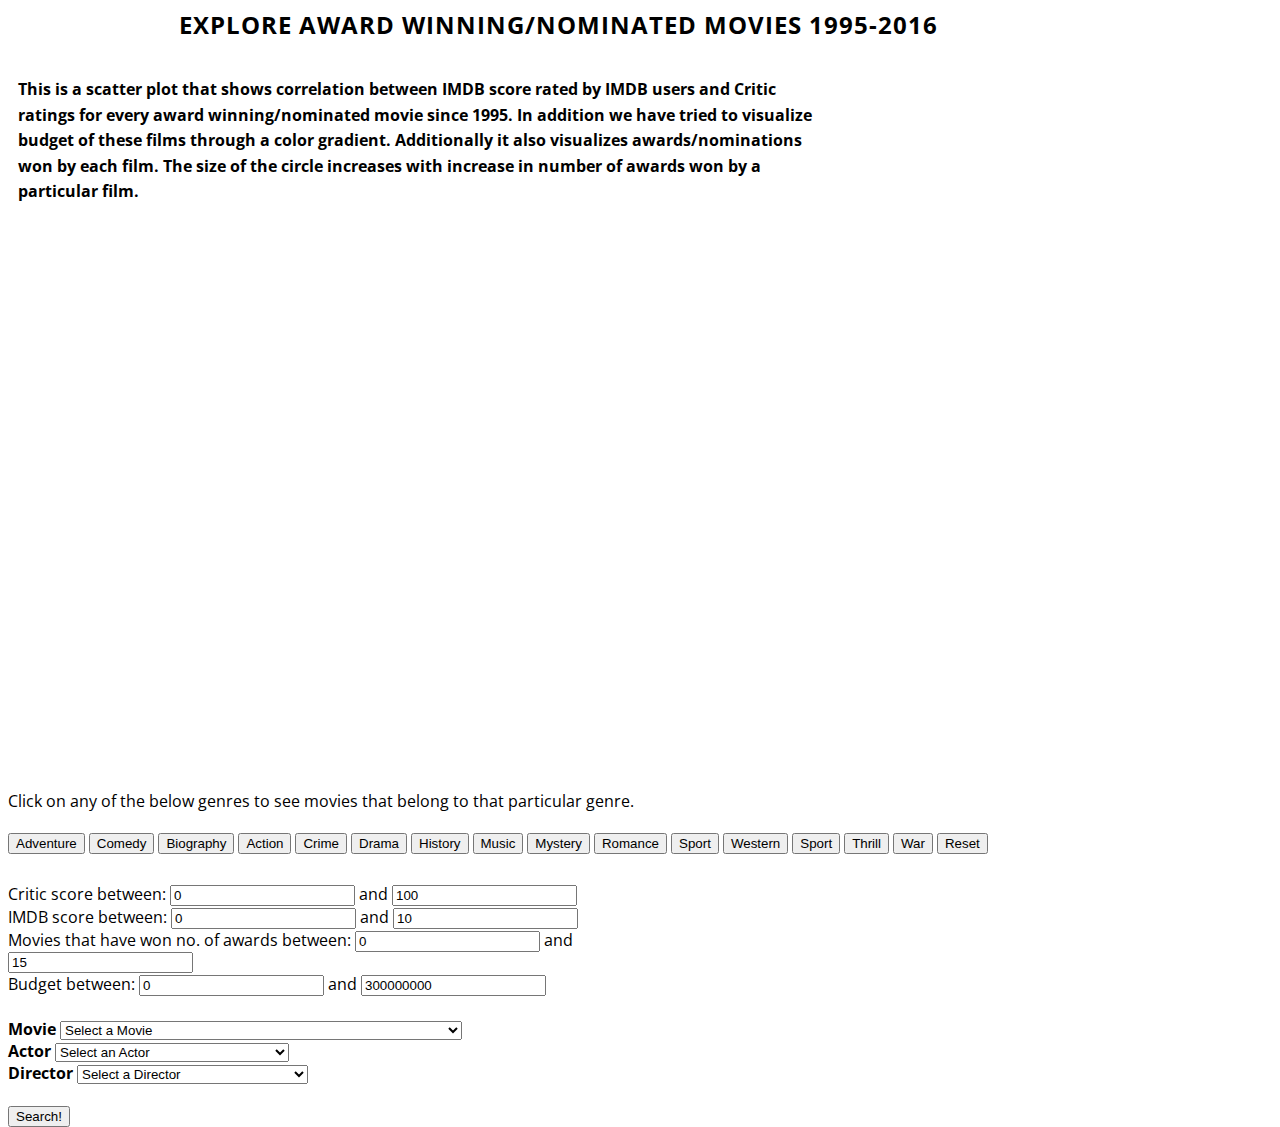
<file: Info_viz_project/scatter_plot/indexbkp.html>
<html>
  <head>
    <meta charset="utf-8">
    <title>Visualization</title>
    <link rel="stylesheet" href="scatter.css" charset="utf-8">
    <!-- <link href='//fonts.googleapis.com/css?family=Allerta' rel='stylesheet'> -->

     <link href="https://fonts.googleapis.com/css?family=Open+Sans:300italic,400italic,600italic,700italic,800italic,400,300,600,700,800" rel="stylesheet" type="text/css">
    <link href="https://fonts.googleapis.com/css?family=Josefin+Slab:100,300,400,600,700,100italic,300italic,400italic,600italic,700italic" rel="stylesheet" type="text/css">

  </head>
  <style>


  body {
    font-family: "Open Sans","Helvetica Neue",Helvetica,Arial,sans-serif;
    /*background-color:maroon;*/
    /* background: url('/Info_viz_project/oscars_4.jpg') no-repeat center center fixed;*/
    /*background: url('/Info_viz_project/statue.jpg') no-repeat center;
     -webkit-background-size: cover;
    -moz-background-size: cover;
    background-size: cover;
    -o-background-size: cover; */
    
}

h1,
h3,
h4,
h5{
    text-transform: uppercase;
    font-family: "Open Sans","Helvetica Neue",Helvetica,Arial,sans-serif;
    font-weight: 700;
    font-size:24px;
    letter-spacing: 1px;
}
h2 {
   width:1100px;
   text-align:center;
   text-transform: uppercase;
    font-family: "Open Sans","Helvetica Neue",Helvetica,Arial,sans-serif;
    font-weight: 700;
    font-size:24px;
    letter-spacing: 1px;
 }
h6 {
    text-transform: uppercase;
    font-family: "Open Sans","Helvetica Neue",Helvetica,Arial,sans-serif;
    font-weight: 700;
    font-size:18px;
    letter-spacing: 1px;
}

p {
    font-size: 1em;
    line-height: 1.6;
    color: #000;
}




span{

  font-family:  "Open Sans","Helvetica Neue",Helvetica,Arial,sans-serif;
  font-size: 18px;

}
#scatter{
  /*border-style: solid;*/
}



</style>
  <body>

 <!-- border-style: solid; border-width:20px ;border-color: black" -->
  
    <h2 align="center">Explore award winning/nominated movies 1995-2016 </h2>
    <div id="scatter" style="float:left;width:800px; height:440px;margin-bottom: 50px; margin-left: 10px; margin-right: 5px" >
    <p class="text-active"><b> 
    This is a scatter plot that shows correlation between IMDB score rated by IMDB users and Critic ratings for every award winning/nominated movie since 1995. In addition we have tried to visualize budget of these films through a color gradient. Additionally it also visualizes awards/nominations won by each film. The size of the circle increases with increase in number of awards won by a particular film.</b> </p>
    </div>
    
    <div id = "tooltip" style="float:left;width:300px; height:540px; margin-bottom: 50px; margin-left: 1px; margin-right: 5px "> </div>



 <div id="option1" style="float:left;width:1000px; height:50px;margin-bottom: 10px;margin-top: 100px; margin-right: 400px;  border-radius: 10px">
 </br>
    <p class='text-inactive'>
   Click on any of the below genres to see movies that belong to that particular genre.</p>

    <input name="updateButton" 
           type="button" 
           value="Adventure" 
           id = "button1"
           onclick="Adventure()" />

    <input name="updateButton" 
           type="button" 
           value="Comedy" 
           id = "button2"
           onclick="Comedy()" />

    <input name="updateButton" 
           type="button" 
           value="Biography" 
           id = "button3"
           onclick="Bio()" />

        <input name="updateButton" 
           type="button" 
           value="Action" 
           id = "button4"
           onclick="Action()" />

      <input name="updateButton" 
           type="button" 
           value="Crime" 
           id = "button5"
           onclick="Crime()" />

               <input name="updateButton" 
           type="button" 
           value="Drama" 
           id = "button6"
           onclick="Drama()" />

               <input name="updateButton" 
           type="button" 
           value="History" 
           id = "button7"
           onclick="History()" />

               <input name="updateButton" 
           type="button" 
           value="Music" 
           id = "button8"
           onclick="Music()" />

               <input name="updateButton" 
           type="button" 
           value="Mystery" 
           id = "button9"
           onclick="Mystery()" />

               <input name="updateButton" 
           type="button" 
           value="Romance" 
           id = "button10"
           onclick="Rom()" />

               <input name="updateButton" 
           type="button" 
           value="Sport" 
           id = "button11"
           onclick="Sport()" />

               <input name="updateButton" 
           type="button" 
           value="Western" 
           id = "button12"
           onclick="West()" />

             <input name="updateButton" 
           type="button" 
           value="Sport" 
           id = "button13"
           onclick="Sport()" />

               <input name="updateButton" 
           type="button" 
           value="Thrill" 
           id = "button14"
           onclick="Thrill()" />

           <input name="updateButton" 
           type="button" 
           value="War" 
           id = "button15"
           onclick="War()" />

           <input name="updateButton" 
           type="button" 
           value="Reset" 
           id = "button16"
           onclick="reset()" />
          
          
</div>

 <div id="buttons" style="float:left;width:700px; height:150px;margin-bottom: 10px;margin-top: 50px; margin-right: 400px;  border-radius: 10px">
     


  <form name="myform" onSubmit="return handleClick()">
   </br>
   Critic score between:

  <input type="text" id="mycriticlow" placeholder="enter some value"  value = 0>
  and 
  <input type="text" id="mycriticgrt" placeholder="enter some value"  value = 100>
   </br>
  IMDB score between:
  
  <!-- <input type="text" id="imdb" placeholder="enter some value"  value = 0> -->
   <input type="text" id="imdb" placeholder="enter some value"  value = 0>
   and
   <input type="text" id="imdblow" placeholder="enter some value"  value = 10>

   </br>
  Movies that have won no. of awards between:

  <input type="text" id="myawards" placeholder="enter some value"  value = 0>
  and 
  <input type="text" id="myawardsgrt" placeholder="enter some value"  value = 15>
   </br>
  Budget between:

  <input type="text" id="mybudget" placeholder="enter some value"  value = 0>
  and 
  <input type="text" id="mybudgetgrt" placeholder="enter some value"  value = 300000000>
  </br>
  </br>


  <b>Movie</b>
  <select id = "myVal">
        <!--  <input type="text" id="myVal2" placeholder="Search actor" value = "Search actor"> -->
    <option value="        ">Select a Movie</option>
    <option value="102 Dalmatians">102 Dalmatians</option>
<option value="12 Years a Slave">12 Years a Slave</option>
<option value="127 Hours">127 Hours</option>
<option value="20 Feet from Stardom">20 Feet from Stardom</option>
<option value="21 Grams">21 Grams</option>
<option value="3:10 to Yuma">3:10 to Yuma</option>
<option value="8 Mile">8 Mile</option>
<option value="A Beautiful Mind">A Beautiful Mind</option>
<option value="A Better Life">A Better Life</option>
<option value="A Bug's Life">A Bug's Life</option>
<option value="A Civil Action">A Civil Action</option>
<option value="A History of Violence">A History of Violence</option>
<option value="A Separation">A Separation</option>
<option value="A Serious Man">A Serious Man</option>
<option value="A Simple Plan">A Simple Plan</option>
<option value="A Single Man">A Single Man</option>
<option value="A Very Long Engagement">A Very Long Engagement</option>
<option value="A.I. Artificial Intelligence">A.I. Artificial Intelligence</option>
<option value="About a Boy">About a Boy</option>
<option value="About Schmidt">About Schmidt</option>
<option value="Across the Universe">Across the Universe</option>
<option value="Air Force One">Air Force One</option>
<option value="Albert Nobbs">Albert Nobbs</option>
<option value="Ali">Ali</option>
<option value="Alice in Wonderland">Alice in Wonderland</option>
<option value="All Is Lost">All Is Lost</option>
<option value="Almost Famous">Almost Famous</option>
<option value="American Beauty">American Beauty</option>
<option value="American Gangster">American Gangster</option>
<option value="American History X">American History X</option>
<option value="American Hustle">American Hustle</option>
<option value="American Sniper">American Sniper</option>
<option value="Amistad">Amistad</option>
<option value="Amores Perros">Amores Perros</option>
<option value="Amour">Amour</option>
<option value="An Education">An Education</option>
<option value="Anastasia">Anastasia</option>
<option value="Angela's Ashes">Angela's Ashes</option>
<option value="Anna and the King">Anna and the King</option>
<option value="Anomalisa">Anomalisa</option>
<option value="Anonymous">Anonymous</option>
<option value="Another Year">Another Year</option>
<option value="Apocalypto">Apocalypto</option>
<option value="Apollo 13">Apollo 13</option>
<option value="Argo">Argo</option>
<option value="Armageddon">Armageddon</option>
<option value="As Good as It Gets">As Good as It Gets</option>
<option value="Atonement">Atonement</option>
<option value="August Rush">August Rush</option>
<option value="August: Osage County">August: Osage County</option>
<option value="Austin Powers: The Spy Who Shagged Me">Austin Powers: The Spy Who Shagged Me</option>
<option value="Australia">Australia</option>
<option value="Avatar">Avatar</option>
<option value="Babe">Babe</option>
<option value="Babe: Pig in the City">Babe: Pig in the City</option>
<option value="Babel">Babel</option>
<option value="Batman Begins">Batman Begins</option>
<option value="Batman Forever">Batman Forever</option>
<option value="Beasts of the Southern Wild">Beasts of the Southern Wild</option>
<option value="Before Midnight">Before Midnight</option>
<option value="Before Sunset">Before Sunset</option>
<option value="Being John Malkovich">Being John Malkovich</option>
<option value="Being Julia">Being Julia</option>
<option value="Beloved">Beloved</option>
<option value="Beyond the Lights">Beyond the Lights</option>
<option value="Bicentennial Man">Bicentennial Man</option>
<option value="Big Fish">Big Fish</option>
<option value="Big Hero 6">Big Hero 6</option>
<option value="Billy Elliot">Billy Elliot</option>
<option value="Birdman or (The Unexpected Virtue of Ignorance)">Birdman or (The Unexpected Virtue of Ignorance)</option>
<option value="Black Hawk Down">Black Hawk Down</option>
<option value="Black Swan">Black Swan</option>
<option value="Blood Diamond">Blood Diamond</option>
<option value="Blue Jasmine">Blue Jasmine</option>
<option value="Blue Valentine">Blue Valentine</option>
<option value="Bolt">Bolt</option>
<option value="Boogie Nights">Boogie Nights</option>
<option value="Bowling for Columbine">Bowling for Columbine</option>
<option value="Boyhood">Boyhood</option>
<option value="Boys Don't Cry">Boys Don't Cry</option>
<option value="Brave">Brave</option>
<option value="Braveheart">Braveheart</option>
<option value="Bridesmaids">Bridesmaids</option>
<option value="Bridge of Spies">Bridge of Spies</option>
<option value="Bridget Jones's Diary">Bridget Jones's Diary</option>
<option value="Bright Star">Bright Star</option>
<option value="Brokeback Mountain">Brokeback Mountain</option>
<option value="Brooklyn">Brooklyn</option>
<option value="Bulworth">Bulworth</option>
<option value="Capote">Capote</option>
<option value="Captain America: The Winter Soldier">Captain America: The Winter Soldier</option>
<option value="Captain Phillips">Captain Phillips</option>
<option value="Cars">Cars</option>
<option value="Casino">Casino</option>
<option value="Cast Away">Cast Away</option>
<option value="Catch Me If You Can">Catch Me If You Can</option>
<option value="Central Station">Central Station</option>
<option value="Changeling">Changeling</option>
<option value="Charlie and the Chocolate Factory">Charlie and the Chocolate Factory</option>
<option value="Charlie Wilson's War">Charlie Wilson's War</option>
<option value="Chicago">Chicago</option>
<option value="Children of Men">Children of Men</option>
<option value="Chocolat">Chocolat</option>
<option value="Cinderella">Cinderella</option>
<option value="Cinderella Man">Cinderella Man</option>
<option value="Click">Click</option>
<option value="Closer">Closer</option>
<option value="Cold Mountain">Cold Mountain</option>
<option value="Collateral">Collateral</option>
<option value="Con Air">Con Air</option>
<option value="Contact">Contact</option>
<option value="Coraline">Coraline</option>
<option value="Country Strong">Country Strong</option>
<option value="Crazy Heart">Crazy Heart</option>
<option value="Creed">Creed</option>
<option value="Crimson Tide">Crimson Tide</option>
<option value="Crouching Tiger, Hidden Dragon">Crouching Tiger, Hidden Dragon</option>
<option value="Curse of the Golden Flower">Curse of the Golden Flower</option>
<option value="Dallas Buyers Club">Dallas Buyers Club</option>
<option value="Dancer in the Dark">Dancer in the Dark</option>
<option value="Dawn of the Planet of the Apes">Dawn of the Planet of the Apes</option>
<option value="Dead Man Walking">Dead Man Walking</option>
<option value="Deconstructing Harry">Deconstructing Harry</option>
<option value="Despicable Me 2">Despicable Me 2</option>
<option value="District 9">District 9</option>
<option value="Django Unchained">Django Unchained</option>
<option value="Donnie Brasco">Donnie Brasco</option>
<option value="Doubt">Doubt</option>
<option value="Downfall">Downfall</option>
<option value="Dreamgirls">Dreamgirls</option>
<option value="Drive">Drive</option>
<option value="Eastern Promises">Eastern Promises</option>
<option value="Election">Election</option>
<option value="Elizabeth">Elizabeth</option>
<option value="Elizabeth: The Golden Age">Elizabeth: The Golden Age</option>
<option value="Elling">Elling</option>
<option value="Enchanted">Enchanted</option>
<option value="Eraser">Eraser</option>
<option value="Erin Brockovich">Erin Brockovich</option>
<option value="Eternal Sunshine of the Spotless Mind">Eternal Sunshine of the Spotless Mind</option>
<option value="Evita">Evita</option>
<option value="Ex Machina">Ex Machina</option>
<option value="Extremely Loud & Incredibly Close">Extremely Loud & Incredibly Close</option>
<option value="Face/Off">Face/Off</option>
<option value="Fantastic Mr. Fox">Fantastic Mr. Fox</option>
<option value="Far from Heaven">Far from Heaven</option>
<option value="Fifty Shades of Grey">Fifty Shades of Grey</option>
<option value="Fight Club">Fight Club</option>
<option value="Finding Nemo">Finding Nemo</option>
<option value="Finding Neverland">Finding Neverland</option>
<option value="Flags of Our Fathers">Flags of Our Fathers</option>
<option value="Flight">Flight</option>
<option value="Frankenweenie">Frankenweenie</option>
<option value="Frida">Frida</option>
<option value="Frost/Nixon">Frost/Nixon</option>
<option value="Frozen">Frozen</option>
<option value="Frozen River">Frozen River</option>
<option value="Gangs of New York">Gangs of New York</option>
<option value="Gattaca">Gattaca</option>
<option value="Ghost World">Ghost World</option>
<option value="Girl, Interrupted">Girl, Interrupted</option>
<option value="Gladiator">Gladiator</option>
<option value="Gods and Monsters">Gods and Monsters</option>
<option value="Gone Girl">Gone Girl</option>
<option value="Good Night, and Good Luck.">Good Night, and Good Luck.</option>
<option value="Good Will Hunting">Good Will Hunting</option>
<option value="Gosford Park">Gosford Park</option>
<option value="Gravity">Gravity</option>
<option value="Guardians of the Galaxy">Guardians of the Galaxy</option>
<option value="Hail, Caesar!">Hail, Caesar!</option>
<option value="Half Nelson">Half Nelson</option>
<option value="Happy Feet">Happy Feet</option>
<option value="Harry Potter and the Goblet of Fire">Harry Potter and the Goblet of Fire</option>
<option value="Harry Potter and the Half-Blood Prince">Harry Potter and the Half-Blood Prince</option>
<option value="Harry Potter and the Prisoner of Azkaban">Harry Potter and the Prisoner of Azkaban</option>
<option value="Harry Potter and the Sorcerer's Stone">Harry Potter and the Sorcerer's Stone</option>
<option value="Hellboy II: The Golden Army">Hellboy II: The Golden Army</option>
<option value="Her">Her</option>
<option value="Hereafter">Hereafter</option>
<option value="Hero">Hero</option>
<option value="Hollow Man">Hollow Man</option>
<option value="Hotel Rwanda">Hotel Rwanda</option>
<option value="House of Flying Daggers">House of Flying Daggers</option>
<option value="House of Sand and Fog">House of Sand and Fog</option>
<option value="How to Train Your Dragon">How to Train Your Dragon</option>
<option value="How to Train Your Dragon 2">How to Train Your Dragon 2</option>
<option value="Hugo">Hugo</option>
<option value="Hustle & Flow">Hustle & Flow</option>
<option value="I Am Sam">I Am Sam</option>
<option value="I, Robot">I, Robot</option>
<option value="Ice Age">Ice Age</option>
<option value="In & Out">In & Out</option>
<option value="In Bruges">In Bruges</option>
<option value="In the Bedroom">In the Bedroom</option>
<option value="Incendies">Incendies</option>
<option value="Inception">Inception</option>
<option value="Independence Day">Independence Day</option>
<option value="Inglourious Basterds">Inglourious Basterds</option>
<option value="Inherent Vice">Inherent Vice</option>
<option value="Inside Llewyn Davis">Inside Llewyn Davis</option>
<option value="Inside Out">Inside Out</option>
<option value="Interstellar">Interstellar</option>
<option value="Into the Wild">Into the Wild</option>
<option value="Into the Woods">Into the Woods</option>
<option value="Invictus">Invictus</option>
<option value="Iris">Iris</option>
<option value="Iron Man">Iron Man</option>
<option value="Iron Man 2">Iron Man 2</option>
<option value="Iron Man 3">Iron Man 3</option>
<option value="Jackie Brown">Jackie Brown</option>
<option value="Jerry Maguire">Jerry Maguire</option>
<option value="Jimmy Neutron: Boy Genius">Jimmy Neutron: Boy Genius</option>
<option value="Joy">Joy</option>
<option value="Julie & Julia">Julie & Julia</option>
<option value="Juno">Juno</option>
<option value="Kate & Leopold">Kate & Leopold</option>
<option value="King Kong">King Kong</option>
<option value="Kinsey">Kinsey</option>
<option value="Kundun">Kundun</option>
<option value="Kung Fu Panda">Kung Fu Panda</option>
<option value="Kung Fu Panda 2">Kung Fu Panda 2</option>
<option value="L.A. Confidential">L.A. Confidential</option>
<option value="Lars and the Real Girl">Lars and the Real Girl</option>
<option value="Leaving Las Vegas">Leaving Las Vegas</option>
<option value="Letters from Iwo Jima">Letters from Iwo Jima</option>
<option value="Life of Pi">Life of Pi</option>
<option value="Lilo & Stitch">Lilo & Stitch</option>
<option value="Lincoln">Lincoln</option>
<option value="Little Children">Little Children</option>
<option value="Little Miss Sunshine">Little Miss Sunshine</option>
<option value="Lone Star">Lone Star</option>
<option value="Lone Survivor">Lone Survivor</option>
<option value="Lost in Translation">Lost in Translation</option>
<option value="Mad Max: Fury Road">Mad Max: Fury Road</option>
<option value="Magnolia">Magnolia</option>
<option value="Maleficent">Maleficent</option>
<option value="Man on Wire">Man on Wire</option>
<option value="Mandela: Long Walk to Freedom">Mandela: Long Walk to Freedom</option>
<option value="March of the Penguins">March of the Penguins</option>
<option value="Margin Call">Margin Call</option>
<option value="Maria Full of Grace">Maria Full of Grace</option>
<option value="Marie Antoinette">Marie Antoinette</option>
<option value="Marvin's Room">Marvin's Room</option>
<option value="Master and Commander: The Far Side of the World">Master and Commander: The Far Side of the World</option>
<option value="Match Point">Match Point</option>
<option value="Meet the Parents">Meet the Parents</option>
<option value="Memoirs of a Geisha">Memoirs of a Geisha</option>
<option value="Men in Black">Men in Black</option>
<option value="Michael Clayton">Michael Clayton</option>
<option value="Michael Collins">Michael Collins</option>
<option value="Midnight in Paris">Midnight in Paris</option>
<option value="Mighty Joe Young">Mighty Joe Young</option>
<option value="Milk">Milk</option>
<option value="Million Dollar Baby">Million Dollar Baby</option>
<option value="Minority Report">Minority Report</option>
<option value="Mirror Mirror">Mirror Mirror</option>
<option value="Moneyball">Moneyball</option>
<option value="Monster">Monster</option>
<option value="Monster House">Monster House</option>
<option value="Monster's Ball">Monster's Ball</option>
<option value="Monsters, Inc.">Monsters, Inc.</option>
<option value="Moonrise Kingdom">Moonrise Kingdom</option>
<option value="Mr. Turner">Mr. Turner</option>
<option value="Mulan">Mulan</option>
<option value="Mulholland Drive">Mulholland Drive</option>
<option value="Munich">Munich</option>
<option value="Murderball">Murderball</option>
<option value="My Best Friend's Wedding">My Best Friend's Wedding</option>
<option value="My Big Fat Greek Wedding">My Big Fat Greek Wedding</option>
<option value="My Week with Marilyn">My Week with Marilyn</option>
<option value="Mystic River">Mystic River</option>
<option value="Nebraska">Nebraska</option>
<option value="Nightcrawler">Nightcrawler</option>
<option value="Nine">Nine</option>
<option value="Nixon">Nixon</option>
<option value="No Country for Old Men">No Country for Old Men</option>
<option value="North Country">North Country</option>
<option value="Notes on a Scandal">Notes on a Scandal</option>
<option value="O Brother, Where Art Thou?">O Brother, Where Art Thou?</option>
<option value="Once">Once</option>
<option value="One True Thing">One True Thing</option>
<option value="Oscar and Lucinda">Oscar and Lucinda</option>
<option value="Out of Sight">Out of Sight</option>
<option value="Pan's Labyrinth">Pan's Labyrinth</option>
<option value="ParaNorman">ParaNorman</option>
<option value="Patch Adams">Patch Adams</option>
<option value="Pearl Harbor">Pearl Harbor</option>
<option value="Persepolis">Persepolis</option>
<option value="Philomena">Philomena</option>
<option value="Pieces of April">Pieces of April</option>
<option value="Pirates of the Caribbean: At World's End">Pirates of the Caribbean: At World's End</option>
<option value="Pirates of the Caribbean: Dead Man's Chest">Pirates of the Caribbean: Dead Man's Chest</option>
<option value="Pirates of the Caribbean: The Curse of the Black Pearl">Pirates of the Caribbean: The Curse of the Black Pearl</option>
<option value="Pocahontas">Pocahontas</option>
<option value="Pollock">Pollock</option>
<option value="Poseidon">Poseidon</option>
<option value="Pride & Prejudice">Pride & Prejudice</option>
<option value="Primary Colors">Primary Colors</option>
<option value="Prisoners">Prisoners</option>
<option value="Prometheus">Prometheus</option>
<option value="Puss in Boots">Puss in Boots</option>
<option value="Quills">Quills</option>
<option value="Rabbit Hole">Rabbit Hole</option>
<option value="Rango">Rango</option>
<option value="Ratatouille">Ratatouille</option>
<option value="Ray">Ray</option>
<option value="Real Steel">Real Steel</option>
<option value="Requiem for a Dream">Requiem for a Dream</option>
<option value="Revolutionary Road">Revolutionary Road</option>
<option value="Rio">Rio</option>
<option value="Rise of the Planet of the Apes">Rise of the Planet of the Apes</option>
<option value="Road to Perdition">Road to Perdition</option>
<option value="Rob Roy">Rob Roy</option>
<option value="Room">Room</option>
<option value="Salt">Salt</option>
<option value="Saving Mr. Banks">Saving Mr. Banks</option>
<option value="Saving Private Ryan">Saving Private Ryan</option>
<option value="Seabiscuit">Seabiscuit</option>
<option value="Selma">Selma</option>
<option value="Sense and Sensibility">Sense and Sensibility</option>
<option value="Shadow of the Vampire">Shadow of the Vampire</option>
<option value="Shakespeare in Love">Shakespeare in Love</option>
<option value="Shark Tale">Shark Tale</option>
<option value="Sherlock Holmes">Sherlock Holmes</option>
<option value="Shine">Shine</option>
<option value="Shrek">Shrek</option>
<option value="Shrek 2">Shrek 2</option>
<option value="Sicario">Sicario</option>
<option value="Sicko">Sicko</option>
<option value="Sideways">Sideways</option>
<option value="Silver Linings Playbook">Silver Linings Playbook</option>
<option value="Skyfall">Skyfall</option>
<option value="Sleepers">Sleepers</option>
<option value="Sling Blade">Sling Blade</option>
<option value="Slumdog Millionaire">Slumdog Millionaire</option>
<option value="Snow Falling on Cedars">Snow Falling on Cedars</option>
<option value="Snow White and the Huntsman">Snow White and the Huntsman</option>
<option value="Something's Gotta Give">Something's Gotta Give</option>
<option value="Space Cowboys">Space Cowboys</option>
<option value="Spider-Man">Spider-Man</option>
<option value="Spider-Man 2">Spider-Man 2</option>
<option value="Spirit: Stallion of the Cimarron">Spirit: Stallion of the Cimarron</option>
<option value="Spotlight">Spotlight</option>
<option value="Star Trek">Star Trek</option>
<option value="Star Trek Beyond">Star Trek Beyond</option>
<option value="Star Trek Into Darkness">Star Trek Into Darkness</option>
<option value="Star Trek: First Contact">Star Trek: First Contact</option>
<option value="Starship Troopers">Starship Troopers</option>
<option value="Steve Jobs">Steve Jobs</option>
<option value="Still Alice">Still Alice</option>
<option value="Straight Outta Compton">Straight Outta Compton</option>
<option value="Stuart Little">Stuart Little</option>
<option value="Suicide Squad">Suicide Squad</option>
<option value="Super Size Me">Super Size Me</option>
<option value="Superman Returns">Superman Returns</option>
<option value="Surf's Up">Surf's Up</option>
<option value="Syriana">Syriana</option>
<option value="Tangled">Tangled</option>
<option value="Taxi to the Dark Side">Taxi to the Dark Side</option>
<option value="Ted">Ted</option>
<option value="That Thing You Do!">That Thing You Do!</option>
<option value="The Adventures of Tintin">The Adventures of Tintin</option>
<option value="The American President">The American President</option>
<option value="The Apostle">The Apostle</option>
<option value="The Artist">The Artist</option>
<option value="The Assassination of Jesse James by the Coward Robert Ford">The Assassination of Jesse James by the Coward Robert Ford</option>
<option value="The Aviator">The Aviator</option>
<option value="The Baader Meinhof Complex">The Baader Meinhof Complex</option>
<option value="The Barbarian Invasions">The Barbarian Invasions</option>
<option value="The Big Short">The Big Short</option>
<option value="The Black Dahlia">The Black Dahlia</option>
<option value="The Blind Side">The Blind Side</option>
<option value="The Book Thief">The Book Thief</option>
<option value="The Bourne Ultimatum">The Bourne Ultimatum</option>
<option value="The Boxtrolls">The Boxtrolls</option>
<option value="The Bridges of Madison County">The Bridges of Madison County</option>
<option value="The Cell">The Cell</option>
<option value="The Chronicles of Narnia: The Lion, the Witch and the Wardrobe">The Chronicles of Narnia: The Lion, the Witch and the Wardrobe</option>
<option value="The Constant Gardener">The Constant Gardener</option>
<option value="The Contender">The Contender</option>
<option value="The Cooler">The Cooler</option>
<option value="The Croods">The Croods</option>
<option value="The Curious Case of Benjamin Button">The Curious Case of Benjamin Button</option>
<option value="The Dark Knight">The Dark Knight</option>
<option value="The Departed">The Departed</option>
<option value="The Descendants">The Descendants</option>
<option value="The Devil Wears Prada">The Devil Wears Prada</option>
<option value="The Duchess">The Duchess</option>
<option value="The Emperor's New Groove">The Emperor's New Groove</option>
<option value="The End of the Affair">The End of the Affair</option>
<option value="The English Patient">The English Patient</option>
<option value="The Fifth Element">The Fifth Element</option>
<option value="The Fighter">The Fighter</option>
<option value="The First Wives Club">The First Wives Club</option>
<option value="The Full Monty">The Full Monty</option>
<option value="The Girl with the Dragon Tattoo">The Girl with the Dragon Tattoo</option>
<option value="The Golden Compass">The Golden Compass</option>
<option value="The Good German">The Good German</option>
<option value="The Grand Budapest Hotel">The Grand Budapest Hotel</option>
<option value="The Grandmaster">The Grandmaster</option>
<option value="The Great Beauty">The Great Beauty</option>
<option value="The Great Gatsby">The Great Gatsby</option>
<option value="The Green Mile">The Green Mile</option>
<option value="The Hateful Eight">The Hateful Eight</option>
<option value="The Help">The Help</option>
<option value="The Hobbit: The Battle of the Five Armies">The Hobbit: The Battle of the Five Armies</option>
<option value="The Hobbit: The Desolation of Smaug">The Hobbit: The Desolation of Smaug</option>
<option value="The Horse Whisperer">The Horse Whisperer</option>
<option value="The Hours">The Hours</option>
<option value="The Hurricane">The Hurricane</option>
<option value="The Ides of March">The Ides of March</option>
<option value="The Illusionist">The Illusionist</option>
<option value="The Imaginarium of Doctor Parnassus">The Imaginarium of Doctor Parnassus</option>
<option value="The Imitation Game">The Imitation Game</option>
<option value="The Impossible">The Impossible</option>
<option value="The Incredibles">The Incredibles</option>
<option value="The Insider">The Insider</option>
<option value="The Iron Lady">The Iron Lady</option>
<option value="The Judge">The Judge</option>
<option value="The Jungle Book">The Jungle Book</option>
<option value="The Kids Are All Right">The Kids Are All Right</option>
<option value="The King's Speech">The King's Speech</option>
<option value="The Kite Runner">The Kite Runner</option>
<option value="The Last King of Scotland">The Last King of Scotland</option>
<option value="The Last Samurai">The Last Samurai</option>
<option value="The Last Station">The Last Station</option>
<option value="The Lego Movie">The Lego Movie</option>
<option value="The Lives of Others">The Lives of Others</option>
<option value="The Lone Ranger">The Lone Ranger</option>
<option value="The Lord of the Rings: The Fellowship of the Ring">The Lord of the Rings: The Fellowship of the Ring</option>
<option value="The Lord of the Rings: The Return of the King">The Lord of the Rings: The Return of the King</option>
<option value="The Lord of the Rings: The Two Towers">The Lord of the Rings: The Two Towers</option>
<option value="The Lost World: Jurassic Park">The Lost World: Jurassic Park</option>
<option value="The Lovely Bones">The Lovely Bones</option>
<option value="The Martian">The Martian</option>
<option value="The Mask of Zorro">The Mask of Zorro</option>
<option value="The Master">The Master</option>
<option value="The Matrix">The Matrix</option>
<option value="The Messenger">The Messenger</option>
<option value="The Muppets">The Muppets</option>
<option value="The New World">The New World</option>
<option value="The Nutty Professor">The Nutty Professor</option>
<option value="The Passion of the Christ">The Passion of the Christ</option>
<option value="The Patriot">The Patriot</option>
<option value="The Perfect Storm">The Perfect Storm</option>
<option value="The Phantom of the Opera">The Phantom of the Opera</option>
<option value="The Pianist">The Pianist</option>
<option value="The Polar Express">The Polar Express</option>
<option value="The Prestige">The Prestige</option>
<option value="The Prince of Egypt">The Prince of Egypt</option>
<option value="The Princess and the Frog">The Princess and the Frog</option>
<option value="The Pursuit of Happyness">The Pursuit of Happyness</option>
<option value="The Queen">The Queen</option>
<option value="The Quiet American">The Quiet American</option>
<option value="The Reader">The Reader</option>
<option value="The Revenant">The Revenant</option>
<option value="The Rock">The Rock</option>
<option value="The Royal Tenenbaums">The Royal Tenenbaums</option>
<option value="The Sea Inside">The Sea Inside</option>
<option value="The Secret in Their Eyes">The Secret in Their Eyes</option>
<option value="The Secret of Kells">The Secret of Kells</option>
<option value="The Sessions">The Sessions</option>
<option value="The Sixth Sense">The Sixth Sense</option>
<option value="The Social Network">The Social Network</option>
<option value="The Squid and the Whale">The Squid and the Whale</option>
<option value="The Straight Story">The Straight Story</option>
<option value="The Sweet Hereafter">The Sweet Hereafter</option>
<option value="The Talented Mr. Ripley">The Talented Mr. Ripley</option>
<option value="The Tempest">The Tempest</option>
<option value="The Theory of Everything">The Theory of Everything</option>
<option value="The Thin Red Line">The Thin Red Line</option>
<option value="The Time Machine">The Time Machine</option>
<option value="The Town">The Town</option>
<option value="The Tree of Life">The Tree of Life</option>
<option value="The Triplets of Belleville">The Triplets of Belleville</option>
<option value="The Truman Show">The Truman Show</option>
<option value="The Usual Suspects">The Usual Suspects</option>
<option value="The Village">The Village</option>
<option value="The White Ribbon">The White Ribbon</option>
<option value="The Wild Thornberrys Movie">The Wild Thornberrys Movie</option>
<option value="The Wolf of Wall Street">The Wolf of Wall Street</option>
<option value="The Wolfman">The Wolfman</option>
<option value="The Wrestler">The Wrestler</option>
<option value="The Young Victoria">The Young Victoria</option>
<option value="There Will Be Blood">There Will Be Blood</option>
<option value="Thirteen">Thirteen</option>
<option value="Tinker Tailor Soldier Spy">Tinker Tailor Soldier Spy</option>
<option value="Titanic">Titanic</option>
<option value="Topsy-Turvy">Topsy-Turvy</option>
<option value="Toy Story">Toy Story</option>
<option value="Toy Story 2">Toy Story 2</option>
<option value="Toy Story 3">Toy Story 3</option>
<option value="Traffic">Traffic</option>
<option value="Training Day">Training Day</option>
<option value="Trainspotting">Trainspotting</option>
<option value="Transamerica">Transamerica</option>
<option value="Transformers">Transformers</option>
<option value="Transformers: Dark of the Moon">Transformers: Dark of the Moon</option>
<option value="Transformers: Revenge of the Fallen">Transformers: Revenge of the Fallen</option>
<option value="Treasure Planet">Treasure Planet</option>
<option value="Tropic Thunder">Tropic Thunder</option>
<option value="Troy">Troy</option>
<option value="True Grit">True Grit</option>
<option value="Tsotsi">Tsotsi</option>
<option value="Tumbleweeds">Tumbleweeds</option>
<option value="Twister">Twister</option>
<option value="U-571">U-571</option>
<option value="Ulee's Gold">Ulee's Gold</option>
<option value="Unbroken">Unbroken</option>
<option value="Unfaithful">Unfaithful</option>
<option value="United 93">United 93</option>
<option value="Unstoppable">Unstoppable</option>
<option value="Up">Up</option>
<option value="Up in the Air">Up in the Air</option>
<option value="Vanilla Sky">Vanilla Sky</option>
<option value="Vera Drake">Vera Drake</option>
<option value="Vicky Cristina Barcelona">Vicky Cristina Barcelona</option>
<option value="Wag the Dog">Wag the Dog</option>
<option value="Walk the Line">Walk the Line</option>
<option value="Waltz with Bashir">Waltz with Bashir</option>
<option value="Wanted">Wanted</option>
<option value="War Horse">War Horse</option>
<option value="War of the Worlds">War of the Worlds</option>
<option value="Warrior">Warrior</option>
<option value="Waterworld">Waterworld</option>
<option value="What Dreams May Come">What Dreams May Come</option>
<option value="Whiplash">Whiplash</option>
<option value="Wild">Wild</option>
<option value="Winter's Bone">Winter's Bone</option>
<option value="Wonder Boys">Wonder Boys</option>
<option value="Wreck-It Ralph">Wreck-It Ralph</option>
<option value="X-Men: Days of Future Past">X-Men: Days of Future Past</option>
<option value="You Can Count on Me">You Can Count on Me</option>
<option value="Zero Dark Thirty">Zero Dark Thirty</option>


    </select>
  </br>


<b>Actor</b>
 <select id= "myVal2">

       
  <option value="        ">Select an Actor</option>
 <option value="Aaron Eckhart">Aaron Eckhart</option>
<option value="Abbie Cornish">Abbie Cornish</option>
<option value="Abigail Breslin">Abigail Breslin</option>
<option value="Adam Beach">Adam Beach</option>
<option value="Adam C. Edwards">Adam C. Edwards</option>
<option value="Adam Sandler">Adam Sandler</option>
<option value="Adoni Maropis">Adoni Maropis</option>
<option value="Adrien Brody">Adrien Brody</option>
<option value="Ailidh Mackay">Ailidh Mackay</option>
<option value="Aimee King">Aimee King</option>
<option value="Akiko Takeshita">Akiko Takeshita</option>
<option value="Al Pacino">Al Pacino</option>
<option value="Alan Arkin">Alan Arkin</option>
<option value="Alan Howard">Alan Howard</option>
<option value="Alan Tudyk">Alan Tudyk</option>
<option value="Albert Brooks">Albert Brooks</option>
<option value="Albert Finney">Albert Finney</option>
<option value="Alden Ehrenreich">Alden Ehrenreich</option>
<option value="Alec Baldwin">Alec Baldwin</option>
<option value="Aleksandar Mikic">Aleksandar Mikic</option>
<option value="Alessandro Nivola">Alessandro Nivola</option>
<option value="Alex Borstein">Alex Borstein</option>
<option value="Alex Gibney">Alex Gibney</option>
<option value="Alex Jennings">Alex Jennings</option>
<option value="Alexander Armstrong">Alexander Armstrong</option>
<option value="Alexander Gould">Alexander Gould</option>
<option value="Alexandra Maria Lara">Alexandra Maria Lara</option>
<option value="Alexandre Tharaud">Alexandre Tharaud</option>
<option value="Alfred Molina">Alfred Molina</option>
<option value="Ali Astin">Ali Astin</option>
<option value="Alice da Cunha">Alice da Cunha</option>
<option value="Alice Evans">Alice Evans</option>
<option value="Alicia Vikander">Alicia Vikander</option>
<option value="Alison Brie">Alison Brie</option>
<option value="Alison Pill">Alison Pill</option>
<option value="Allan Corduner">Allan Corduner</option>
<option value="Allie Mickelson">Allie Mickelson</option>
<option value="Amanda Kearsan">Amanda Kearsan</option>
<option value="Amara Miller">Amara Miller</option>
<option value="Amber Tamblyn">Amber Tamblyn</option>
<option value="America Ferrera">America Ferrera</option>
<option value="Amitabh Bachchan">Amitabh Bachchan</option>
<option value="Amr Waked">Amr Waked</option>
<option value="Amy Adams">Amy Adams</option>
<option value="Amy Poehler">Amy Poehler</option>
<option value="Andrea James">Andrea James</option>
<option value="Andrew Chavez">Andrew Chavez</option>
<option value="Andrew Garfield">Andrew Garfield</option>
<option value="Andy Cohn">Andy Cohn</option>
<option value="Andy Lau">Andy Lau</option>
<option value="Andy Serkis">Andy Serkis</option>
<option value="Angelina Jolie">Angelina Jolie</option>
<option value="Anika Noni Rose">Anika Noni Rose</option>
<option value="Anil Kapoor">Anil Kapoor</option>
<option value="Anjelica Huston">Anjelica Huston</option>
<option value="Anna Felix">Anna Felix</option>
<option value="Anna Keaveney">Anna Keaveney</option>
<option value="Anna Kendrick">Anna Kendrick</option>
<option value="Anna Popplewell">Anna Popplewell</option>
<option value="Annabella Sciorra">Annabella Sciorra</option>
<option value="Anne Hathaway">Anne Hathaway</option>
<option value="Anne Heche">Anne Heche</option>
<option value="Anne Suzuki">Anne Suzuki</option>
<option value="Annette Bening">Annette Bening</option>
<option value="Annie Allix">Annie Allix</option>
<option value="Annie Corley">Annie Corley</option>
<option value="Annie Rose Buckley">Annie Rose Buckley</option>
<option value="Anthony Anderson">Anthony Anderson</option>
<option value="Anthony Hopkins">Anthony Hopkins</option>
<option value="Anthony Mackie">Anthony Mackie</option>
<option value="Anthony Ruivivar">Anthony Ruivivar</option>
<option value="Antonia Campbell-Hughes">Antonia Campbell-Hughes</option>
<option value="Antonio Banderas">Antonio Banderas</option>
<option value="Antonio Gil">Antonio Gil</option>
<option value="Ari Folman">Ari Folman</option>
<option value="Arliss Howard">Arliss Howard</option>
<option value="Armie Hammer">Armie Hammer</option>
<option value="Arnold Schwarzenegger">Arnold Schwarzenegger</option>
<option value="Asa Butterfield">Asa Butterfield</option>
<option value="Ashlee Thompson">Ashlee Thompson</option>
<option value="Atossa Leoni">Atossa Leoni</option>
<option value="Audrey Tautou">Audrey Tautou</option>
<option value="Aurelien Parent Koenig">Aurelien Parent Koenig</option>
<option value="Ayush Tandon">Ayush Tandon</option>
<option value="Bai Ling">Bai Ling</option>
<option value="Barbara Hershey">Barbara Hershey</option>
<option value="Barkhad Abdi">Barkhad Abdi</option>
<option value="Barkhad Abdirahman">Barkhad Abdirahman</option>
<option value="Barry Pepper">Barry Pepper</option>
<option value="Beatrice Bonifassi">Beatrice Bonifassi</option>
<option value="Beau Bridges">Beau Bridges</option>
<option value="Belen Rueda">Belen Rueda</option>
<option value="Ben Affleck">Ben Affleck</option>
<option value="Ben Foster">Ben Foster</option>
<option value="Ben Kingsley">Ben Kingsley</option>
<option value="Ben Reed">Ben Reed</option>
<option value="Ben Stiller">Ben Stiller</option>
<option value="Ben Walker">Ben Walker</option>
<option value="Ben Whishaw">Ben Whishaw</option>
<option value="Benedict Cumberbatch">Benedict Cumberbatch</option>
<option value="Benicio Del Toro">Benicio Del Toro</option>
<option value="Benjamin Bratt">Benjamin Bratt</option>
<option value="Bette Midler">Bette Midler</option>
<option value="Beverly D'Angelo">Beverly D'Angelo</option>
<option value="Beyonce Knowles">Beyonce Knowles</option>
<option value="BÍ‚‘©rÍ‚‘©nice Bejo">BÍ‚‘©rÍ‚‘©nice Bejo</option>
<option value="Bill Hader">Bill Hader</option>
<option value="Bill Murray">Bill Murray</option>
<option value="Bill Paxton">Bill Paxton</option>
<option value="Bill Pullman">Bill Pullman</option>
<option value="Billy Bob Thornton">Billy Bob Thornton</option>
<option value="Billy Connolly">Billy Connolly</option>
<option value="Billy Crudup">Billy Crudup</option>
<option value="Billy Crystal">Billy Crystal</option>
<option value="Billy Zane">Billy Zane</option>
<option value="BjÍ_rk">BjÍ_rk</option>
<option value="Blythe Danner">Blythe Danner</option>
<option value="Bob Odenkirk">Bob Odenkirk</option>
<option value="Bob Peterson">Bob Peterson</option>
<option value="Bonnie Hunt">Bonnie Hunt</option>
<option value="Brad Pitt">Brad Pitt</option>
<option value="Brad Renfro">Brad Renfro</option>
<option value="Bradley Cooper">Bradley Cooper</option>
<option value="Brandon Routh">Brandon Routh</option>
<option value="Breckin Meyer">Breckin Meyer</option>
<option value="Brenda Blethyn">Brenda Blethyn</option>
<option value="Brendan Fraser">Brendan Fraser</option>
<option value="Brendan Gleeson">Brendan Gleeson</option>
<option value="Brendan Sexton III">Brendan Sexton III</option>
<option value="Brent Briscoe">Brent Briscoe</option>
<option value="Brent Spiner">Brent Spiner</option>
<option value="Brian Cox">Brian Cox</option>
<option value="Brian Dennehy">Brian Dennehy</option>
<option value="Brian Howe">Brian Howe</option>
<option value="Brian Keith Allen">Brian Keith Allen</option>
<option value="Brid Brennan">Brid Brennan</option>
<option value="Bridget Fonda">Bridget Fonda</option>
<option value="Bridget Moynahan">Bridget Moynahan</option>
<option value="Brie Larson">Brie Larson</option>
<option value="Brittany Murphy">Brittany Murphy</option>
<option value="Brooklynn Proulx">Brooklynn Proulx</option>
<option value="Bruce Allpress">Bruce Allpress</option>
<option value="Bruce Dern">Bruce Dern</option>
<option value="Bruce Willis">Bruce Willis</option>
<option value="Bruno Campos">Bruno Campos</option>
<option value="Bruno Ganz">Bruno Ganz</option>
<option value="Bruno Kirby">Bruno Kirby</option>
<option value="Bryan Barter">Bryan Barter</option>
<option value="Bryan Batt">Bryan Batt</option>
<option value="Bryan Cranston">Bryan Cranston</option>
<option value="Bryce Dallas Howard">Bryce Dallas Howard</option>
<option value="Burt Reynolds">Burt Reynolds</option>
<option value="Caerthan Banks">Caerthan Banks</option>
<option value="Calen Johnson">Calen Johnson</option>
<option value="Cameron Diaz">Cameron Diaz</option>
<option value="Camilla Rutherford">Camilla Rutherford</option>
<option value="Cara Seymour">Cara Seymour</option>
<option value="Carey Mulligan">Carey Mulligan</option>
<option value="Carla Quevedo">Carla Quevedo</option>
<option value="Carlo Buccirosso">Carlo Buccirosso</option>
<option value="Carlo Verdone">Carlo Verdone</option>
<option value="Carlos Alazraqui">Carlos Alazraqui</option>
<option value="Carly Nahon">Carly Nahon</option>
<option value="Carmen Ejogo">Carmen Ejogo</option>
<option value="Carrie-Anne Moss">Carrie-Anne Moss</option>
<option value="Carter Cabassa">Carter Cabassa</option>
<option value="Cary Elwes">Cary Elwes</option>
<option value="Casey Affleck">Casey Affleck</option>
<option value="Casey Groves">Casey Groves</option>
<option value="Casper Van Dien">Casper Van Dien</option>
<option value="Catalina Sandino Moreno">Catalina Sandino Moreno</option>
<option value="Cate Blanchett">Cate Blanchett</option>
<option value="Catherine Deneuve">Catherine Deneuve</option>
<option value="Catherine Keener">Catherine Keener</option>
<option value="Catherine O'Hara">Catherine O'Hara</option>
<option value="Catherine Zeta-Jones">Catherine Zeta-Jones</option>
<option value="Celia Imrie">Celia Imrie</option>
<option value="Chad Lindberg">Chad Lindberg</option>
<option value="Chaim Jeraffi">Chaim Jeraffi</option>
<option value="Chantal Neuwirth">Chantal Neuwirth</option>
<option value="Charles Berling">Charles Berling</option>
<option value="Charlie McDermott">Charlie McDermott</option>
<option value="Charlie Tahan">Charlie Tahan</option>
<option value="Charlie Talbert">Charlie Talbert</option>
<option value="Charlize Theron">Charlize Theron</option>
<option value="Charlotte Rampling">Charlotte Rampling</option>
<option value="Chemeeka Walker">Chemeeka Walker</option>
<option value="Chen Chang">Chen Chang</option>
<option value="Chiara Mastroianni">Chiara Mastroianni</option>
<option value="Chiwetel Ejiofor">Chiwetel Ejiofor</option>
<option value="ChloÍ_‘_ Sevigny">ChloÍ_‘_ Sevigny</option>
<option value="ChloÍ‚‘_ Grace Moretz">ChloÍ‚‘_ Grace Moretz</option>
<option value="Chopper Bernet">Chopper Bernet</option>
<option value="Chris Botti">Chris Botti</option>
<option value="Chris Cooper">Chris Cooper</option>
<option value="Chris Evans">Chris Evans</option>
<option value="Chris Haywood">Chris Haywood</option>
<option value="Chris Hemsworth">Chris Hemsworth</option>
<option value="Chris Klein">Chris Klein</option>
<option value="Chris Messina">Chris Messina</option>
<option value="Chris O'Donnell">Chris O'Donnell</option>
<option value="Chris Pine">Chris Pine</option>
<option value="Chris Pratt">Chris Pratt</option>
<option value="Chris Sanders">Chris Sanders</option>
<option value="Christen Mooney">Christen Mooney</option>
<option value="Christian Bale">Christian Bale</option>
<option value="Christian Baucher">Christian Baucher</option>
<option value="Christian Friedel">Christian Friedel</option>
<option value="Christian Slater">Christian Slater</option>
<option value="Christina Eleusiniotis">Christina Eleusiniotis</option>
<option value="Christina Ricci">Christina Ricci</option>
<option value="Christine Cavanaugh">Christine Cavanaugh</option>
<option value="Christine Dunford">Christine Dunford</option>
<option value="Christo Jivkov">Christo Jivkov</option>
<option value="Christoph Waltz">Christoph Waltz</option>
<option value="Christopher Beiring">Christopher Beiring</option>
<option value="Christopher Eccleston">Christopher Eccleston</option>
<option value="Christopher Evan Welch">Christopher Evan Welch</option>
<option value="Christopher Fitzgerald">Christopher Fitzgerald</option>
<option value="Christopher Lloyd">Christopher Lloyd</option>
<option value="Christopher Plummer">Christopher Plummer</option>
<option value="Christopher Walken">Christopher Walken</option>
<option value="CÍ‚‘©cile De France">CÍ‚‘©cile De France</option>
<option value="Ciar‘‘n Hinds">Ciar‘‘n Hinds</option>
<option value="Ciaran Hinds">Ciaran Hinds</option>
<option value="Ciaran Owens">Ciaran Owens</option>
<option value="Clea DuVall">Clea DuVall</option>
<option value="Cliff Saunders">Cliff Saunders</option>
<option value="Clifton Powell">Clifton Powell</option>
<option value="Clint Eastwood">Clint Eastwood</option>
<option value="Clive Owen">Clive Owen</option>
<option value="Cole Konis">Cole Konis</option>
<option value="Colin Farrell">Colin Farrell</option>
<option value="Colin Firth">Colin Firth</option>
<option value="Colm Meaney">Colm Meaney</option>
<option value="Colton James">Colton James</option>
<option value="Connie Nielsen">Connie Nielsen</option>
<option value="Corey Burton">Corey Burton</option>
<option value="Corey Hawkins">Corey Hawkins</option>
<option value="Corey Johnson">Corey Johnson</option>
<option value="Corinna Harfouch">Corinna Harfouch</option>
<option value="Craig Archibald">Craig Archibald</option>
<option value="Craig Berry">Craig Berry</option>
<option value="Craig Bierko">Craig Bierko</option>
<option value="Craig Ferguson">Craig Ferguson</option>
<option value="Craig T. Nelson">Craig T. Nelson</option>
<option value="Cree Summer">Cree Summer</option>
<option value="Cuba Gooding Jr.">Cuba Gooding Jr.</option>
<option value="Cung Le">Cung Le</option>
<option value="Cyndi Mayo Davis">Cyndi Mayo Davis</option>
<option value="Dakota Blue Richards">Dakota Blue Richards</option>
<option value="Dakota Fanning">Dakota Fanning</option>
<option value="Dakota Goyo">Dakota Goyo</option>
<option value="Dakota Johnson">Dakota Johnson</option>
<option value="Dalia HernÍ‚‘ndez">Dalia HernÍ‚‘ndez</option>
<option value="Dallas Roberts">Dallas Roberts</option>
<option value="Dan Birnbaum">Dan Birnbaum</option>
<option value="Dan Frazer">Dan Frazer</option>
<option value="Dana Fuchs">Dana Fuchs</option>
<option value="Dandan Song">Dandan Song</option>
<option value="Dane A. Davis">Dane A. Davis</option>
<option value="Dania Abu-Rmaileh">Dania Abu-Rmaileh</option>
<option value="Daniel Craig">Daniel Craig</option>
<option value="Daniel Day-Lewis">Daniel Day-Lewis</option>
<option value="Daniel Henney">Daniel Henney</option>
<option value="Daniel Huttlestone">Daniel Huttlestone</option>
<option value="Daniel London">Daniel London</option>
<option value="Daniel Olbrychski">Daniel Olbrychski</option>
<option value="Daniel Radcliffe">Daniel Radcliffe</option>
<option value="Daniel Studi">Daniel Studi</option>
<option value="Danielle Darrieux">Danielle Darrieux</option>
<option value="Danielle Skraastad">Danielle Skraastad</option>
<option value="Danny Burstein">Danny Burstein</option>
<option value="Danny Glover">Danny Glover</option>
<option value="Danny Huston">Danny Huston</option>
<option value="Danny Mann">Danny Mann</option>
<option value="Dave Bautista">Dave Bautista</option>
<option value="Dave Foley">Dave Foley</option>
<option value="Dave Legeno">Dave Legeno</option>
<option value="Daveigh Chase">Daveigh Chase</option>
<option value="David Aston">David Aston</option>
<option value="David Brisbin">David Brisbin</option>
<option value="David Hasselhoff">David Hasselhoff</option>
<option value="David Kelly">David Kelly</option>
<option value="David Kross">David Kross</option>
<option value="David McCullough">David McCullough</option>
<option value="David Morse">David Morse</option>
<option value="David Ogden Stiers">David Ogden Stiers</option>
<option value="David Oyelowo">David Oyelowo</option>
<option value="David Spade">David Spade</option>
<option value="David Strathairn">David Strathairn</option>
<option value="David Tennant">David Tennant</option>
<option value="David Thewlis">David Thewlis</option>
<option value="Dawn Didawick">Dawn Didawick</option>
<option value="Dawn French">Dawn French</option>
<option value="Debi Derryberry">Debi Derryberry</option>
<option value="Deborah Kara Unger">Deborah Kara Unger</option>
<option value="DemiÍ‚‘n Bichir">DemiÍ‚‘n Bichir</option>
<option value="Denis Leary">Denis Leary</option>
<option value="Denis O'Hare">Denis O'Hare</option>
<option value="Denise Richards">Denise Richards</option>
<option value="Dennis Haysbert">Dennis Haysbert</option>
<option value="Dennis Quaid">Dennis Quaid</option>
<option value="Denzel Washington">Denzel Washington</option>
<option value="Derek Jacobi">Derek Jacobi</option>
<option value="Derek Luke">Derek Luke</option>
<option value="Dermot Mulroney">Dermot Mulroney</option>
<option value="Desmond Dube">Desmond Dube</option>
<option value="Dev Patel">Dev Patel</option>
<option value="Dexter Fletcher">Dexter Fletcher</option>
<option value="Diane Keaton">Diane Keaton</option>
<option value="Diane Lane">Diane Lane</option>
<option value="Diane Venora">Diane Venora</option>
<option value="Dianne Wiest">Dianne Wiest</option>
<option value="Dickie Gravois">Dickie Gravois</option>
<option value="Diego Luna">Diego Luna</option>
<option value="Diego Sieres">Diego Sieres</option>
<option value="Dina Meyer">Dina Meyer</option>
<option value="Djimon Hounsou">Djimon Hounsou</option>
<option value="Do Thi Hai Yen">Do Thi Hai Yen</option>
<option value="Domenick Lombardozzi">Domenick Lombardozzi</option>
<option value="Domhnall Gleeson">Domhnall Gleeson</option>
<option value="Dominic Cooper">Dominic Cooper</option>
<option value="Dominique Pinon">Dominique Pinon</option>
<option value="Don Cheadle">Don Cheadle</option>
<option value="Don Rickles">Don Rickles</option>
<option value="Donald Sutherland">Donald Sutherland</option>
<option value="Donald Wiegert">Donald Wiegert</option>
<option value="Donna Murphy">Donna Murphy</option>
<option value="Dorothy Atkinson">Dorothy Atkinson</option>
<option value="Doug Jones">Doug Jones</option>
<option value="Dustin Bollinger">Dustin Bollinger</option>
<option value="Dustin Fitzsimons">Dustin Fitzsimons</option>
<option value="Dustin Hoffman">Dustin Hoffman</option>
<option value="Dwight Henry">Dwight Henry</option>
<option value="Dwight Yoakam">Dwight Yoakam</option>
<option value="Dylan Baker">Dylan Baker</option>
<option value="Eamonn Walker">Eamonn Walker</option>
<option value="Eartha Kitt">Eartha Kitt</option>
<option value="Ed Harris">Ed Harris</option>
<option value="Ed Stoppard">Ed Stoppard</option>
<option value="Eddie 'Piolin' Sotelo">Eddie 'Piolin' Sotelo</option>
<option value="Eddie Baroo">Eddie Baroo</option>
<option value="Eddie Deezen">Eddie Deezen</option>
<option value="Eddie Marsan">Eddie Marsan</option>
<option value="Eddie Murphy">Eddie Murphy</option>
<option value="Eddie Redmayne">Eddie Redmayne</option>
<option value="Edgar RamÍ__rez">Edgar RamÍ__rez</option>
<option value="Edward Asner">Edward Asner</option>
<option value="Edward Burns">Edward Burns</option>
<option value="Edward Furlong">Edward Furlong</option>
<option value="Edward Norton">Edward Norton</option>
<option value="Edward Woodall">Edward Woodall</option>
<option value="Eileen Atkins">Eileen Atkins</option>
<option value="Elarica Johnson">Elarica Johnson</option>
<option value="Eli Roth">Eli Roth</option>
<option value="Elias Koteas">Elias Koteas</option>
<option value="Elijah Smith">Elijah Smith</option>
<option value="Elijah Wood">Elijah Wood</option>
<option value="Elisabeth Shue">Elisabeth Shue</option>
<option value="Elizabeth Banks">Elizabeth Banks</option>
<option value="Elizabeth Berrington">Elizabeth Berrington</option>
<option value="Elizabeth Pe‘‘±a">Elizabeth Pe‘‘±a</option>
<option value="Ellar Coltrane">Ellar Coltrane</option>
<option value="Elle Fanning">Elle Fanning</option>
<option value="Elle Peterson">Elle Peterson</option>
<option value="Ellen Burstyn">Ellen Burstyn</option>
<option value="Ellen DeGeneres">Ellen DeGeneres</option>
<option value="Ellen Page">Ellen Page</option>
<option value="Eloise Mumford">Eloise Mumford</option>
<option value="Elvis Tsui">Elvis Tsui</option>
<option value="Embeth Davidtz">Embeth Davidtz</option>
<option value="Emil Pinnock">Emil Pinnock</option>
<option value="Emile Hirsch">Emile Hirsch</option>
<option value="Emilia Fox">Emilia Fox</option>
<option value="Emiliano Guerra">Emiliano Guerra</option>
<option value="Emilio EchevarrÍ_a">Emilio EchevarrÍ_a</option>
<option value="Emily Blunt">Emily Blunt</option>
<option value="Emily Mortimer">Emily Mortimer</option>
<option value="Emily Watson">Emily Watson</option>
<option value="Eminem">Eminem</option>
<option value="Emma Stone">Emma Stone</option>
<option value="Emma Thompson">Emma Thompson</option>
<option value="Emmanuelle Riva">Emmanuelle Riva</option>
<option value="Emmy Rossum">Emmy Rossum</option>
<option value="Eric Bana">Eric Bana</option>
<option value="Eric Sykes">Eric Sykes</option>
<option value="Eric Weinstein">Eric Weinstein</option>
<option value="Erik Per Sullivan">Erik Per Sullivan</option>
<option value="Ernst Jacobi">Ernst Jacobi</option>
<option value="Ethan Hawke">Ethan Hawke</option>
<option value="Ethan Phillips">Ethan Phillips</option>
<option value="Ethan Suplee">Ethan Suplee</option>
<option value="Evan McGuire">Evan McGuire</option>
<option value="Evan Rachel Wood">Evan Rachel Wood</option>
<option value="Evangeline Lilly">Evangeline Lilly</option>
<option value="Ewan McGregor">Ewan McGregor</option>
<option value="Ewen Bremner">Ewen Bremner</option>
<option value="F. Murray Abraham">F. Murray Abraham</option>
<option value="Faith Wladyka">Faith Wladyka</option>
<option value="Faune Chambers Watkins">Faune Chambers Watkins</option>
<option value="Felicity Huffman">Felicity Huffman</option>
<option value="Felicity Jones">Felicity Jones</option>
<option value="Fernanda Montenegro">Fernanda Montenegro</option>
<option value="Fiona Shaw">Fiona Shaw</option>
<option value="Forest Whitaker">Forest Whitaker</option>
<option value="Frances Fisher">Frances Fisher</option>
<option value="Frances McDormand">Frances McDormand</option>
<option value="Frances O'Connor">Frances O'Connor</option>
<option value="Francesco De Vito">Francesco De Vito</option>
<option value="Frank Aldridge">Frank Aldridge</option>
<option value="Frank Langella">Frank Langella</option>
<option value="Fred Melamed">Fred Melamed</option>
<option value="Freda Foh Shen">Freda Foh Shen</option>
<option value="Freddie Highmore">Freddie Highmore</option>
<option value="Gabe Gomez">Gabe Gomez</option>
<option value="Gabriel Byrne">Gabriel Byrne</option>
<option value="Gabrielle Witcher">Gabrielle Witcher</option>
<option value="Gael GarcÍ_a Bernal">Gael GarcÍ_a Bernal</option>
<option value="Garrett Hedlund">Garrett Hedlund</option>
<option value="Gary Commock">Gary Commock</option>
<option value="Gary Lewis">Gary Lewis</option>
<option value="Gary Oldman">Gary Oldman</option>
<option value="Gary Sinise">Gary Sinise</option>
<option value="Gaspard Ulliel">Gaspard Ulliel</option>
<option value="Gattlin Griffith">Gattlin Griffith</option>
<option value="Gautam Belur">Gautam Belur</option>
<option value="Gavin O'Connor">Gavin O'Connor</option>
<option value="Geena Davis">Geena Davis</option>
<option value="Gemma Jones">Gemma Jones</option>
<option value="Gemma Whelan">Gemma Whelan</option>
<option value="Gene Hackman">Gene Hackman</option>
<option value="Genevieve Zweig">Genevieve Zweig</option>
<option value="Geoffrey Blake">Geoffrey Blake</option>
<option value="Geoffrey Rush">Geoffrey Rush</option>
<option value="George Clooney">George Clooney</option>
<option value="George Dzundza">George Dzundza</option>
<option value="George W. Bush">George W. Bush</option>
<option value="Georgie Henley">Georgie Henley</option>
<option value="Gerard Butler">Gerard Butler</option>
<option value="Gerard Depardieu">Gerard Depardieu</option>
<option value="Gerard Hendrick">Gerard Hendrick</option>
<option value="Gerry Robert Byrne">Gerry Robert Byrne</option>
<option value="Gillian Anderson">Gillian Anderson</option>
<option value="Ginnifer Goodwin">Ginnifer Goodwin</option>
<option value="Glen Caspillo">Glen Caspillo</option>
<option value="Glen Hansard">Glen Hansard</option>
<option value="Glenn Close">Glenn Close</option>
<option value="Goldie Hawn">Goldie Hawn</option>
<option value="Goran Visnjic">Goran Visnjic</option>
<option value="Gore Vidal">Gore Vidal</option>
<option value="Goya Toledo">Goya Toledo</option>
<option value="Greg Kinnear">Greg Kinnear</option>
<option value="Gugu Mbatha-Raw">Gugu Mbatha-Raw</option>
<option value="Guy Pearce">Guy Pearce</option>
<option value="Gwyneth Paltrow">Gwyneth Paltrow</option>
<option value="Gyurme Tethong">Gyurme Tethong</option>
<option value="Hailee Steinfeld">Hailee Steinfeld</option>
<option value="Hakeem Kae-Kazim">Hakeem Kae-Kazim</option>
<option value="Haley Joel Osment">Haley Joel Osment</option>
<option value="Harriet Walter">Harriet Walter</option>
<option value="Harrison Ford">Harrison Ford</option>
<option value="Harvey Fierstein">Harvey Fierstein</option>
<option value="Harvey Keitel">Harvey Keitel</option>
<option value="Hayden Panettiere">Hayden Panettiere</option>
<option value="Heath Ledger">Heath Ledger</option>
<option value="Heather Graham">Heather Graham</option>
<option value="Heather-Jay Jones">Heather-Jay Jones</option>
<option value="Heike Makatsch">Heike Makatsch</option>
<option value="Helen Hunt">Helen Hunt</option>
<option value="Helen Mirren">Helen Mirren</option>
<option value="Helena Bonham Carter">Helena Bonham Carter</option>
<option value="Hilary Swank">Hilary Swank</option>
<option value="Holly Hunter">Holly Hunter</option>
<option value="Hope Davis">Hope Davis</option>
<option value="Hubert Kounde">Hubert Kounde</option>
<option value="Hugh Bonneville">Hugh Bonneville</option>
<option value="Hugh Gormley">Hugh Gormley</option>
<option value="Hugh Grant">Hugh Grant</option>
<option value="Hugh Jackman">Hugh Jackman</option>
<option value="Hugh Keays-Byrne">Hugh Keays-Byrne</option>
<option value="Hugh Laurie">Hugh Laurie</option>
<option value="Hugh Walsh">Hugh Walsh</option>
<option value="Hugo Weaving">Hugo Weaving</option>
<option value="Hunter McCracken">Hunter McCracken</option>
<option value="Hunter Parrish">Hunter Parrish</option>
<option value="Hussein Sami">Hussein Sami</option>
<option value="Í‘lvaro Guerrero">Í‘lvaro Guerrero</option>
<option value="Ian Hart">Ian Hart</option>
<option value="Ian Holm">Ian Holm</option>
<option value="Ian McKellen">Ian McKellen</option>
<option value="Ian McShane">Ian McShane</option>
<option value="Idina Menzel">Idina Menzel</option>
<option value="Idris Elba">Idris Elba</option>
<option value="Ike Barinholtz">Ike Barinholtz</option>
<option value="Imelda Staunton">Imelda Staunton</option>
<option value="Ioan Gruffudd">Ioan Gruffudd</option>
<option value="Irene Bedard">Irene Bedard</option>
<option value="Irrfan Khan">Irrfan Khan</option>
<option value="Isabelle Huppert">Isabelle Huppert</option>
<option value="Isaiah Stone">Isaiah Stone</option>
<option value="Isla Fisher">Isla Fisher</option>
<option value="Ivana Baquero">Ivana Baquero</option>
<option value="J.J. Johnson">J.J. Johnson</option>
<option value="J.K. Simmons">J.K. Simmons</option>
<option value="J.T. Walsh">J.T. Walsh</option>
<option value="Jacinda Barrett">Jacinda Barrett</option>
<option value="Jack Black">Jack Black</option>
<option value="Jack Davenport">Jack Davenport</option>
<option value="Jack McBrayer">Jack McBrayer</option>
<option value="Jack Nicholson">Jack Nicholson</option>
<option value="Jack O'Connell">Jack O'Connell</option>
<option value="Jacki Weaver">Jacki Weaver</option>
<option value="Jackie Earle Haley">Jackie Earle Haley</option>
<option value="Jacob Stringer">Jacob Stringer</option>
<option value="Jacob Tremblay">Jacob Tremblay</option>
<option value="Jacob Vargas">Jacob Vargas</option>
<option value="Jacobo Arbenz">Jacobo Arbenz</option>
<option value="Jada Pinkett Smith">Jada Pinkett Smith</option>
<option value="Jaden Smith">Jaden Smith</option>
<option value="Jae Head">Jae Head</option>
<option value="Jaime FitzSimons">Jaime FitzSimons</option>
<option value="Jake Busey">Jake Busey</option>
<option value="Jake Gyllenhaal">Jake Gyllenhaal</option>
<option value="Jake Thomas">Jake Thomas</option>
<option value="Jamahl Garrison-Lowe">Jamahl Garrison-Lowe</option>
<option value="James Caan">James Caan</option>
<option value="James Coburn">James Coburn</option>
<option value="James Corden">James Corden</option>
<option value="James Cosmo">James Cosmo</option>
<option value="James Cromwell">James Cromwell</option>
<option value="James D'Arcy">James D'Arcy</option>
<option value="James Faulkner">James Faulkner</option>
<option value="James Fleet">James Fleet</option>
<option value="James Franco">James Franco</option>
<option value="James Garner">James Garner</option>
<option value="James Keane">James Keane</option>
<option value="James Marsden">James Marsden</option>
<option value="James McAvoy">James McAvoy</option>
<option value="James Robinson">James Robinson</option>
<option value="James Woods">James Woods</option>
<option value="Jami Gertz">Jami Gertz</option>
<option value="Jamie Bell">Jamie Bell</option>
<option value="Jamie Dornan">Jamie Dornan</option>
<option value="Jamie Draven">Jamie Draven</option>
<option value="Jamie Foxx">Jamie Foxx</option>
<option value="Jane Galloway Heitz">Jane Galloway Heitz</option>
<option value="Jane Lynch">Jane Lynch</option>
<option value="Janet McTeer">Janet McTeer</option>
<option value="Jared Harris">Jared Harris</option>
<option value="Jared Leto">Jared Leto</option>
<option value="Jason Bateman">Jason Bateman</option>
<option value="Jason Clarke">Jason Clarke</option>
<option value="Jason Cope">Jason Cope</option>
<option value="Jason Fricchione">Jason Fricchione</option>
<option value="Jason Isaacs">Jason Isaacs</option>
<option value="Jason Lee">Jason Lee</option>
<option value="Jason Mitchell">Jason Mitchell</option>
<option value="Jason Schwartzman">Jason Schwartzman</option>
<option value="Jason Segel">Jason Segel</option>
<option value="Javier Bardem">Javier Bardem</option>
<option value="Jay Baruchel">Jay Baruchel</option>
<option value="Jay Chou">Jay Chou</option>
<option value="Jay O. Sanders">Jay O. Sanders</option>
<option value="Jean Dujardin">Jean Dujardin</option>
<option value="Jean FranÍ‚_ois Heckel">Jean FranÍ‚_ois Heckel</option>
<option value="Jean Heywood">Jean Heywood</option>
<option value="Jean-Claude Donda">Jean-Claude Donda</option>
<option value="Jean-Louis Blondeau">Jean-Louis Blondeau</option>
<option value="Jean-Louis Trintignant">Jean-Louis Trintignant</option>
<option value="Jeanette Hain">Jeanette Hain</option>
<option value="Jeanne Bates">Jeanne Bates</option>
<option value="Jeff Bridges">Jeff Bridges</option>
<option value="Jeff Daniels">Jeff Daniels</option>
<option value="Jeff Goldblum">Jeff Goldblum</option>
<option value="Jeff Kahn">Jeff Kahn</option>
<option value="Jeff Lima">Jeff Lima</option>
<option value="Jeffrey Garcia">Jeffrey Garcia</option>
<option value="Jena Malone">Jena Malone</option>
<option value="Jennifer Connelly">Jennifer Connelly</option>
<option value="Jennifer Ehle">Jennifer Ehle</option>
<option value="Jennifer Garner">Jennifer Garner</option>
<option value="Jennifer Jason Leigh">Jennifer Jason Leigh</option>
<option value="Jennifer Lawrence">Jennifer Lawrence</option>
<option value="Jennifer Lien">Jennifer Lien</option>
<option value="Jennifer Lopez">Jennifer Lopez</option>
<option value="Jennifer Morrison">Jennifer Morrison</option>
<option value="Jennifer Prior">Jennifer Prior</option>
<option value="Jennifer Saunders">Jennifer Saunders</option>
<option value="Jeremy Irons">Jeremy Irons</option>
<option value="Jeremy Irvine">Jeremy Irvine</option>
<option value="Jeremy Renner">Jeremy Renner</option>
<option value="Jesse Bradford">Jesse Bradford</option>
<option value="Jesse Eisenberg">Jesse Eisenberg</option>
<option value="Jessica Biel">Jessica Biel</option>
<option value="Jessica Campbell">Jessica Campbell</option>
<option value="Jessica Chastain">Jessica Chastain</option>
<option value="Jessica Lange">Jessica Lange</option>
<option value="Jet Li">Jet Li</option>
<option value="JÍ‘Žrgen Langhelle">JÍ‘Žrgen Langhelle</option>
<option value="Jim Broadbent">Jim Broadbent</option>
<option value="Jim Carrey">Jim Carrey</option>
<option value="Jim Caviezel">Jim Caviezel</option>
<option value="Jim France">Jim France</option>
<option value="Jim Robinson">Jim Robinson</option>
<option value="Jim Sturgess">Jim Sturgess</option>
<option value="Jim Varney">Jim Varney</option>
<option value="Jimmy Nail">Jimmy Nail</option>
<option value="Joan Allen">Joan Allen</option>
<option value="Joan Cusack">Joan Cusack</option>
<option value="Joanna Newsom">Joanna Newsom</option>
<option value="JoaquÍ‚_n Cosio">JoaquÍ‚_n Cosio</option>
<option value="Joaquin Phoenix">Joaquin Phoenix</option>
<option value="Jodie Foster">Jodie Foster</option>
<option value="Joe Anderson">Joe Anderson</option>
<option value="Joe Bishop">Joe Bishop</option>
<option value="Joe Breen">Joe Breen</option>
<option value="Joe Pesci">Joe Pesci</option>
<option value="Joel Edgerton">Joel Edgerton</option>
<option value="Joel McHale">Joel McHale</option>
<option value="Joely Richardson">Joely Richardson</option>
<option value="Johanna Wokalek">Johanna Wokalek</option>
<option value="John Alexander">John Alexander</option>
<option value="John Bach">John Bach</option>
<option value="John Beasley">John Beasley</option>
<option value="John Benjamin Hickey">John Benjamin Hickey</option>
<option value="John C. Reilly">John C. Reilly</option>
<option value="John Cusack">John Cusack</option>
<option value="John Doman">John Doman</option>
<option value="John Goodman">John Goodman</option>
<option value="John Hawkes">John Hawkes</option>
<option value="John Hurt">John Hurt</option>
<option value="John Leguizamo">John Leguizamo</option>
<option value="John Lithgow">John Lithgow</option>
<option value="John Malkovich">John Malkovich</option>
<option value="John Ritter">John Ritter</option>
<option value="John Spencer">John Spencer</option>
<option value="John Travolta">John Travolta</option>
<option value="John Turturro">John Turturro</option>
<option value="Johnathon Schaech">Johnathon Schaech</option>
<option value="Johnny A. Sanchez">Johnny A. Sanchez</option>
<option value="Johnny Depp">Johnny Depp</option>
<option value="Jon Bon Jovi">Jon Bon Jovi</option>
<option value="Jon Hamm">Jon Hamm</option>
<option value="Jon Heder">Jon Heder</option>
<option value="Jon Voight">Jon Voight</option>
<option value="Jonah Hill">Jonah Hill</option>
<option value="Jonathan Brewer">Jonathan Brewer</option>
<option value="Jonathan Frakes">Jonathan Frakes</option>
<option value="Jonathan Groff">Jonathan Groff</option>
<option value="Jonathan Lipnicki">Jonathan Lipnicki</option>
<option value="Jonathan Pryce">Jonathan Pryce</option>
<option value="Jonathan Rhys Meyers">Jonathan Rhys Meyers</option>
<option value="Jonathan Roumie">Jonathan Roumie</option>
<option value="Jonny Lee Miller">Jonny Lee Miller</option>
<option value="Jordan Christian Hearn">Jordan Christian Hearn</option>
<option value="Jordan Nagai">Jordan Nagai</option>
<option value="Jordi MollÍ‚_">Jordi MollÍ‚_</option>
<option value="Jose Maria de Tavira">Jose Maria de Tavira</option>
<option value="Josef Altin">Josef Altin</option>
<option value="Joseph A. Carpenter">Joseph A. Carpenter</option>
<option value="Joseph Fiennes">Joseph Fiennes</option>
<option value="Joseph Gordon-Levitt">Joseph Gordon-Levitt</option>
<option value="Josh Brolin">Josh Brolin</option>
<option value="Josh Duhamel">Josh Duhamel</option>
<option value="Josh Gad">Josh Gad</option>
<option value="Josh Hartnett">Josh Hartnett</option>
<option value="Josh Lucas">Josh Lucas</option>
<option value="JosÍ‚‘© JuliÍ‚‘n">JosÍ‚‘© JuliÍ‚‘n</option>
<option value="Joy Carlin">Joy Carlin</option>
<option value="Juan Gabriel Yacuzzi">Juan Gabriel Yacuzzi</option>
<option value="Jude Akuwudike">Jude Akuwudike</option>
<option value="Jude Law">Jude Law</option>
<option value="Judi Dench">Judi Dench</option>
<option value="Judy Davis">Judy Davis</option>
<option value="Judy Kuhn">Judy Kuhn</option>
<option value="Jules Sitruk">Jules Sitruk</option>
<option value="Julia Louis-Dreyfus">Julia Louis-Dreyfus</option>
<option value="Julia Ormond">Julia Ormond</option>
<option value="Julia Roberts">Julia Roberts</option>
<option value="Julia Stiles">Julia Stiles</option>
<option value="Julia West">Julia West</option>
<option value="Julian Glover">Julian Glover</option>
<option value="Julian Lehmann">Julian Lehmann</option>
<option value="Julian Sands">Julian Sands</option>
<option value="Julianne Moore">Julianne Moore</option>
<option value="Julie Andrews">Julie Andrews</option>
<option value="Julie Christie">Julie Christie</option>
<option value="Julie Delpy">Julie Delpy</option>
<option value="Julie Walters">Julie Walters</option>
<option value="Juliette Binoche">Juliette Binoche</option>
<option value="June Foray">June Foray</option>
<option value="June Squibb">June Squibb</option>
<option value="Justin Braine">Justin Braine</option>
<option value="Justin Chatwin">Justin Chatwin</option>
<option value="Justin Timberlake">Justin Timberlake</option>
<option value="Kagiso Kuypers">Kagiso Kuypers</option>
<option value="Karen Disher">Karen Disher</option>
<option value="Karin Konoval">Karin Konoval</option>
<option value="Karl Urban">Karl Urban</option>
<option value="Kate Beckinsale">Kate Beckinsale</option>
<option value="Kate Bosworth">Kate Bosworth</option>
<option value="Kate Hudson">Kate Hudson</option>
<option value="Kate Mara">Kate Mara</option>
<option value="Kate Winslet">Kate Winslet</option>
<option value="Katherine Waterston">Katherine Waterston</option>
<option value="Kathy Bates">Kathy Bates</option>
<option value="Katie Holmes">Katie Holmes</option>
<option value="Katie Lyons">Katie Lyons</option>
<option value="Kaylee Vieira">Kaylee Vieira</option>
<option value="Kayvan Novak">Kayvan Novak</option>
<option value="Kazunari Ninomiya">Kazunari Ninomiya</option>
<option value="Kazuyoshi Minamimagoe">Kazuyoshi Minamimagoe</option>
<option value="Keanu Reeves">Keanu Reeves</option>
<option value="Keene McRae">Keene McRae</option>
<option value="Keira Knightley">Keira Knightley</option>
<option value="Keith Cavill">Keith Cavill</option>
<option value="Keith David">Keith David</option>
<option value="Kelci Stephenson">Kelci Stephenson</option>
<option value="Kelly Macdonald">Kelly Macdonald</option>
<option value="Kelly Preston">Kelly Preston</option>
<option value="Kelsey Grammer">Kelsey Grammer</option>
<option value="Ken Stott">Ken Stott</option>
<option value="Ken Watanabe">Ken Watanabe</option>
<option value="Kenneth Branagh">Kenneth Branagh</option>
<option value="Kenneth Nkosi">Kenneth Nkosi</option>
<option value="Kenny Chin">Kenny Chin</option>
<option value="Keri Russell">Keri Russell</option>
<option value="Kerry Fox">Kerry Fox</option>
<option value="Kerry Washington">Kerry Washington</option>
<option value="Kevin Bacon">Kevin Bacon</option>
<option value="Kevin Costner">Kevin Costner</option>
<option value="Kevin Kline">Kevin Kline</option>
<option value="Kevin McKidd">Kevin McKidd</option>
<option value="Kevin Pollak">Kevin Pollak</option>
<option value="Kevin Spacey">Kevin Spacey</option>
<option value="Khalid Abdalla">Khalid Abdalla</option>
<option value="Kim Basinger">Kim Basinger</option>
<option value="Kim Dickens">Kim Dickens</option>
<option value="Kimberly Deauna Adams">Kimberly Deauna Adams</option>
<option value="Kimberly J. Brown">Kimberly J. Brown</option>
<option value="Kirk Baltz">Kirk Baltz</option>
<option value="Kirsten Dunst">Kirsten Dunst</option>
<option value="Kodi Smit-McPhee">Kodi Smit-McPhee</option>
<option value="Kristen Bell">Kristen Bell</option>
<option value="Kristen Stewart">Kristen Stewart</option>
<option value="Kristen Wiig">Kristen Wiig</option>
<option value="Kristin Scott Thomas">Kristin Scott Thomas</option>
<option value="Kurt Fuller">Kurt Fuller</option>
<option value="Kurt Russell">Kurt Russell</option>
<option value="Kyle Chandler">Kyle Chandler</option>
<option value="Kyle Gallner">Kyle Gallner</option>
<option value="Lacey Chabert">Lacey Chabert</option>
<option value="Lari White">Lari White</option>
<option value="Larry Miller">Larry Miller</option>
<option value="Larry the Cable Guy">Larry the Cable Guy</option>
<option value="Laura Dern">Laura Dern</option>
<option value="Laura Harring">Laura Harring</option>
<option value="Laura Linney">Laura Linney</option>
<option value="Laurence Fishburne">Laurence Fishburne</option>
<option value="Laurence Fox">Laurence Fox</option>
<option value="Lee Tergesen">Lee Tergesen</option>
<option value="Leigh Lawson">Leigh Lawson</option>
<option value="Leighton Meester">Leighton Meester</option>
<option value="Leila Hatami">Leila Hatami</option>
<option value="Lenore Banks">Lenore Banks</option>
<option value="Leonard Nimoy">Leonard Nimoy</option>
<option value="Leonardo DiCaprio">Leonardo DiCaprio</option>
<option value="Leonid Citer">Leonid Citer</option>
<option value="Leonie Benesch">Leonie Benesch</option>
<option value="Lesley Manville">Lesley Manville</option>
<option value="Leslie Mann">Leslie Mann</option>
<option value="Leslie Zemeckis">Leslie Zemeckis</option>
<option value="LeVar Burton">LeVar Burton</option>
<option value="Levy Easterly">Levy Easterly</option>
<option value="Li Gong">Li Gong</option>
<option value="Liam Aiken">Liam Aiken</option>
<option value="Liam Neeson">Liam Neeson</option>
<option value="Liev Schreiber">Liev Schreiber</option>
<option value="Lily Collins">Lily Collins</option>
<option value="Lily James">Lily James</option>
<option value="Lina Boudreau">Lina Boudreau</option>
<option value="Linda Fiorentino">Linda Fiorentino</option>
<option value="Lisa Adam">Lisa Adam</option>
<option value="Lisa Griffiths">Lisa Griffiths</option>
<option value="Lisa Renee Pitts">Lisa Renee Pitts</option>
<option value="Liv Tyler">Liv Tyler</option>
<option value="Logan Lerman">Logan Lerman</option>
<option value="Lola DueÍ‘±as">Lola DueÍ‘±as</option>
<option value="Lolita Davidovich">Lolita Davidovich</option>
<option value="Lombardo Boyar">Lombardo Boyar</option>
<option value="Lorelei Linklater">Lorelei Linklater</option>
<option value="Lou Adler">Lou Adler</option>
<option value="Lou Romano">Lou Romano</option>
<option value="Louise Lemoine TorrÍ‚‘ïs">Louise Lemoine TorrÍ‚‘ïs</option>
<option value="Lowell Landes">Lowell Landes</option>
<option value="Luis Guzm‘‘n">Luis Guzm‘‘n</option>
<option value="Lynn Adrianna">Lynn Adrianna</option>
<option value="Lynn Redgrave">Lynn Redgrave</option>
<option value="Mabel Rivera">Mabel Rivera</option>
<option value="Machine Gun Kelly">Machine Gun Kelly</option>
<option value="Mackenzie Foy">Mackenzie Foy</option>
<option value="Madison Cook">Madison Cook</option>
<option value="Madonna">Madonna</option>
<option value="Maeve McGrath">Maeve McGrath</option>
<option value="Magda Szubanski">Magda Szubanski</option>
<option value="Maggie Cheung">Maggie Cheung</option>
<option value="Maggie Smith">Maggie Smith</option>
<option value="Maia Morgenstern">Maia Morgenstern</option>
<option value="Mako">Mako</option>
<option value="Mandy Moore">Mandy Moore</option>
<option value="Marcia Gay Harden">Marcia Gay Harden</option>
<option value="Marco RodrÍ‚_guez">Marco RodrÍ‚_guez</option>
<option value="Mare Winningham">Mare Winningham</option>
<option value="Margot Robbie">Margot Robbie</option>
<option value="MarÍ__lia PÍ__ra">MarÍ__lia PÍ__ra</option>
<option value="Maria Bello">Maria Bello</option>
<option value="Marianne Jean-Baptiste">Marianne Jean-Baptiste</option>
<option value="Maribel VerdÍ‚_">Maribel VerdÍ‚_</option>
<option value="Marie-Josee Croze">Marie-Josee Croze</option>
<option value="Marina Hands">Marina Hands</option>
<option value="Mario Van Peebles">Mario Van Peebles</option>
<option value="Marion Bailey">Marion Bailey</option>
<option value="Marion Cotillard">Marion Cotillard</option>
<option value="Marisa Tomei">Marisa Tomei</option>
<option value="Marit Pia Jacobsen">Marit Pia Jacobsen</option>
<option value="Mark Addy">Mark Addy</option>
<option value="Mark DeCarlo">Mark DeCarlo</option>
<option value="Mark Donovan">Mark Donovan</option>
<option value="Mark Fichera">Mark Fichera</option>
<option value="Mark Flannagan">Mark Flannagan</option>
<option value="Mark Margolis">Mark Margolis</option>
<option value="Mark Ruffalo">Mark Ruffalo</option>
<option value="Mark Rylance">Mark Rylance</option>
<option value="Mark Strong">Mark Strong</option>
<option value="Mark Wahlberg">Mark Wahlberg</option>
<option value="Mark Walton">Mark Walton</option>
<option value="Marketa Irglova">Marketa Irglova</option>
<option value="Marlon Wayans">Marlon Wayans</option>
<option value="Martin Freeman">Martin Freeman</option>
<option value="Martin Landau">Martin Landau</option>
<option value="Martin Sheen">Martin Sheen</option>
<option value="Martin Short">Martin Short</option>
<option value="Martin Stringer">Martin Stringer</option>
<option value="Martina Gedeck">Martina Gedeck</option>
<option value="Mary Gibbs">Mary Gibbs</option>
<option value="Mary McDonnell">Mary McDonnell</option>
<option value="Mary Stein">Mary Stein</option>
<option value="Mary-Louise Parker">Mary-Louise Parker</option>
<option value="Mathieu Amalric">Mathieu Amalric</option>
<option value="Mathieu Kassovitz">Mathieu Kassovitz</option>
<option value="Matt Craven">Matt Craven</option>
<option value="Matt Damon">Matt Damon</option>
<option value="Matt Dillon">Matt Dillon</option>
<option value="Matthew Braden Stringer">Matthew Braden Stringer</option>
<option value="Matthew Broderick">Matthew Broderick</option>
<option value="Matthew Goode">Matthew Goode</option>
<option value="Matthew McConaughey">Matthew McConaughey</option>
<option value="Maurice Orozco">Maurice Orozco</option>
<option value="Max von Sydow">Max von Sydow</option>
<option value="Maya Rudolph">Maya Rudolph</option>
<option value="Meat Loaf">Meat Loaf</option>
<option value="Meg Ryan">Meg Ryan</option>
<option value="Megan Cavanagh">Megan Cavanagh</option>
<option value="Megan Fox">Megan Fox</option>
<option value="Mekhi Phifer">Mekhi Phifer</option>
<option value="Mel Gibson">Mel Gibson</option>
<option value="Melissa Benoist">Melissa Benoist</option>
<option value="Melissa Leo">Melissa Leo</option>
<option value="Meryl Streep">Meryl Streep</option>
<option value="MÍ_a Maestro">MÍ_a Maestro</option>
<option value="MÍ‚‘©lanie Laurent">MÍ‚‘©lanie Laurent</option>
<option value="MÍ‚‘©lissa DÍ‚‘©sormeaux-Poulin">MÍ‚‘©lissa DÍ‚‘©sormeaux-Poulin</option>
<option value="Mia Wasikowska">Mia Wasikowska</option>
<option value="Michael B. Jordan">Michael B. Jordan</option>
<option value="Michael Caine">Michael Caine</option>
<option value="Michael Cera">Michael Cera</option>
<option value="Michael Clarke Duncan">Michael Clarke Duncan</option>
<option value="Michael Constantine">Michael Constantine</option>
<option value="Michael Douglas">Michael Douglas</option>
<option value="Michael Fassbender">Michael Fassbender</option>
<option value="Michael Gambon">Michael Gambon</option>
<option value="Michael J. Fox">Michael J. Fox</option>
<option value="Michael Keaton">Michael Keaton</option>
<option value="Michael Kelly">Michael Kelly</option>
<option value="Michael Madsen">Michael Madsen</option>
<option value="Michael Maloney">Michael Maloney</option>
<option value="Michael Moore">Michael Moore</option>
<option value="Michael O'Keefe">Michael O'Keefe</option>
<option value="Michael Papajohn">Michael Papajohn</option>
<option value="Michael Saucedo">Michael Saucedo</option>
<option value="Michael Sheen">Michael Sheen</option>
<option value="Michael Stuhlbarg">Michael Stuhlbarg</option>
<option value="Michael York">Michael York</option>
<option value="Michael-Leon Wooley">Michael-Leon Wooley</option>
<option value="Michal Zebrowski">Michal Zebrowski</option>
<option value="Michele Caucheteux">Michele Caucheteux</option>
<option value="Michelle Gunn">Michelle Gunn</option>
<option value="Michelle Pfeiffer">Michelle Pfeiffer</option>
<option value="Michelle Williams">Michelle Williams</option>
<option value="Michelle Yeoh">Michelle Yeoh</option>
<option value="Mick Lally">Mick Lally</option>
<option value="Mickey Rooney">Mickey Rooney</option>
<option value="Mickey Rourke">Mickey Rourke</option>
<option value="Miguel Ferrer">Miguel Ferrer</option>
<option value="Mike Bradley">Mike Bradley</option>
<option value="Mike Howard">Mike Howard</option>
<option value="Mike Malone">Mike Malone</option>
<option value="Mike Myers">Mike Myers</option>
<option value="Mila Kunis">Mila Kunis</option>
<option value="Miles Teller">Miles Teller</option>
<option value="Miley Cyrus">Miley Cyrus</option>
<option value="Milla Jovovich">Milla Jovovich</option>
<option value="Mimi Kennedy">Mimi Kennedy</option>
<option value="Mina E. Mina">Mina E. Mina</option>
<option value="Minnie Driver">Minnie Driver</option>
<option value="Miranda Cosgrove">Miranda Cosgrove</option>
<option value="Miranda Otto">Miranda Otto</option>
<option value="Miranda Richardson">Miranda Richardson</option>
<option value="Miriam Margolyes">Miriam Margolyes</option>
<option value="Mishal Husain">Mishal Husain</option>
<option value="Misty Upham">Misty Upham</option>
<option value="Mitchel Musso">Mitchel Musso</option>
<option value="Miyavi">Miyavi</option>
<option value="Moazzam Begg">Moazzam Begg</option>
<option value="Mohamed Akhzam">Mohamed Akhzam</option>
<option value="Molly Regan">Molly Regan</option>
<option value="Monica Potter">Monica Potter</option>
<option value="Moon Bloodgood">Moon Bloodgood</option>
<option value="Morgan Freeman">Morgan Freeman</option>
<option value="Moritz Bleibtreu">Moritz Bleibtreu</option>
<option value="Morris Birdyellowhead">Morris Birdyellowhead</option>
<option value="Mothusi Magano">Mothusi Magano</option>
<option value="Mustafa Kamel">Mustafa Kamel</option>
<option value="Mykelti Williamson">Mykelti Williamson</option>
<option value="Nadine Velazquez">Nadine Velazquez</option>
<option value="Nadja Uhl">Nadja Uhl</option>
<option value="Naomi Watts">Naomi Watts</option>
<option value="Naomie Harris">Naomie Harris</option>
<option value="Natalie Portman">Natalie Portman</option>
<option value="Natascha McElhone">Natascha McElhone</option>
<option value="Nate Parker">Nate Parker</option>
<option value="Nathalie Boltt">Nathalie Boltt</option>
<option value="Nathan Corbett">Nathan Corbett</option>
<option value="Nathan Jones">Nathan Jones</option>
<option value="Nathan Lane">Nathan Lane</option>
<option value="Neal McDonough">Neal McDonough</option>
<option value="Ned Beatty">Ned Beatty</option>
<option value="Ned Bellamy">Ned Bellamy</option>
<option value="Neel Sethi">Neel Sethi</option>
<option value="Neil Brown Jr.">Neil Brown Jr.</option>
<option value="Neil Flynn">Neil Flynn</option>
<option value="Neil Patrick Harris">Neil Patrick Harris</option>
<option value="Nia Vardalos">Nia Vardalos</option>
<option value="Nicholas Hoult">Nicholas Hoult</option>
<option value="Nick Chinlund">Nick Chinlund</option>
<option value="Nick Frost">Nick Frost</option>
<option value="Nick Krause">Nick Krause</option>
<option value="Nick Nolte">Nick Nolte</option>
<option value="Nick Stahl">Nick Stahl</option>
<option value="Nicolas Cage">Nicolas Cage</option>
<option value="Nicole Kidman">Nicole Kidman</option>
<option value="Niels Arestrup">Niels Arestrup</option>
<option value="Nigel Hawthorne">Nigel Hawthorne</option>
<option value="Nikki Reed">Nikki Reed</option>
<option value="No Actor info">No Actor info</option>
<option value="Noah Emmerich">Noah Emmerich</option>
<option value="Noel Appleby">Noel Appleby</option>
<option value="Nona Gaye">Nona Gaye</option>
<option value="Noomi Rapace">Noomi Rapace</option>
<option value="O'Shea Jackson Jr.">O'Shea Jackson Jr.</option>
<option value="Octavia Spencer">Octavia Spencer</option>
<option value="Oliver Maltman">Oliver Maltman</option>
<option value="Oliver Platt">Oliver Platt</option>
<option value="Oliver Reed">Oliver Reed</option>
<option value="Olivia Williams">Olivia Williams</option>
<option value="Olivier Bonjour">Olivier Bonjour</option>
<option value="Olivier Martinez">Olivier Martinez</option>
<option value="Opal Alladin">Opal Alladin</option>
<option value="Oprah Winfrey">Oprah Winfrey</option>
<option value="Ori Sivan">Ori Sivan</option>
<option value="Orlando Bloom">Orlando Bloom</option>
<option value="Orto Ignatiussen">Orto Ignatiussen</option>
<option value="Oscar Isaac">Oscar Isaac</option>
<option value="Owen Kline">Owen Kline</option>
<option value="Owen Wilson">Owen Wilson</option>
<option value="Pablo Rago">Pablo Rago</option>
<option value="Pam Ferris">Pam Ferris</option>
<option value="Pam Grier">Pam Grier</option>
<option value="Pat Healy">Pat Healy</option>
<option value="Patricia Arquette">Patricia Arquette</option>
<option value="Patricia Clarkson">Patricia Clarkson</option>
<option value="Patricia Richardson">Patricia Richardson</option>
<option value="Patrick Dempsey">Patrick Dempsey</option>
<option value="Patrick Mofokeng">Patrick Mofokeng</option>
<option value="Patrick Stewart">Patrick Stewart</option>
<option value="Patrick Warburton">Patrick Warburton</option>
<option value="Patrick Wilson">Patrick Wilson</option>
<option value="Patti Austin">Patti Austin</option>
<option value="Patton Oswalt">Patton Oswalt</option>
<option value="Paul Bagget">Paul Bagget</option>
<option value="Paul Bettany">Paul Bettany</option>
<option value="Paul Dano">Paul Dano</option>
<option value="Paul Giamatti">Paul Giamatti</option>
<option value="Paul Herman">Paul Herman</option>
<option value="Paul Jesson">Paul Jesson</option>
<option value="Paul Kaye">Paul Kaye</option>
<option value="Paul Newman">Paul Newman</option>
<option value="Paul Reiser">Paul Reiser</option>
<option value="Paul Sanchez">Paul Sanchez</option>
<option value="Paul Schneider">Paul Schneider</option>
<option value="Paul Vincent O'Connor">Paul Vincent O'Connor</option>
<option value="Pauline Collins">Pauline Collins</option>
<option value="Penelope Cruz">Penelope Cruz</option>
<option value="Per Christian Ellefsen">Per Christian Ellefsen</option>
<option value="Pete Postlethwaite">Pete Postlethwaite</option>
<option value="Peter Firth">Peter Firth</option>
<option value="Peter Fonda">Peter Fonda</option>
<option value="Peter Mullan">Peter Mullan</option>
<option value="Peter Sarsgaard">Peter Sarsgaard</option>
<option value="Peter Stormare">Peter Stormare</option>
<option value="Peter Wight">Peter Wight</option>
<option value="Peyman Moaadi">Peyman Moaadi</option>
<option value="Philip Seymour Hoffman">Philip Seymour Hoffman</option>
<option value="Philippe Petit">Philippe Petit</option>
<option value="Phylicia Rashad">Phylicia Rashad</option>
<option value="Phyllida Law">Phyllida Law</option>
<option value="Phyllis Smith">Phyllis Smith</option>
<option value="PÍ‚‘©ter KÍ‚‘lloy MolnÍ‚‘r">PÍ‚‘©ter KÍ‚‘lloy MolnÍ‚‘r</option>
<option value="Piper Perabo">Piper Perabo</option>
<option value="Polly Adams">Polly Adams</option>
<option value="Powers Boothe">Powers Boothe</option>
<option value="Presley Chweneyagae">Presley Chweneyagae</option>
<option value="Price Carson">Price Carson</option>
<option value="Q'orianka Kilcher">Q'orianka Kilcher</option>
<option value="Qingxiang Wang">Qingxiang Wang</option>
<option value="Quinton Aaron">Quinton Aaron</option>
<option value="QuvenzhanÍ‚‘© Wallis">QuvenzhanÍ‚‘© Wallis</option>
<option value="R.D. Call">R.D. Call</option>
<option value="R.D. Reid">R.D. Reid</option>
<option value="Rachel McAdams">Rachel McAdams</option>
<option value="Rachel Weisz">Rachel Weisz</option>
<option value="Rade Serbedzija">Rade Serbedzija</option>
<option value="Radha Mitchell">Radha Mitchell</option>
<option value="Rafe Spall">Rafe Spall</option>
<option value="Raj Zutshi">Raj Zutshi</option>
<option value="Ralph Fiennes">Ralph Fiennes</option>
<option value="Randy Quaid">Randy Quaid</option>
<option value="Rashida Jones">Rashida Jones</option>
<option value="Ray Barrett">Ray Barrett</option>
<option value="Ray Romano">Ray Romano</option>
<option value="Raymond J. Barry">Raymond J. Barry</option>
<option value="Rebecca Hall">Rebecca Hall</option>
<option value="Reda Kateb">Reda Kateb</option>
<option value="Reese Witherspoon">Reese Witherspoon</option>
<option value="Reeve Carney">Reeve Carney</option>
<option value="Regina King">Regina King</option>
<option value="Remy Girard">Remy Girard</option>
<option value="Renee Zellweger">Renee Zellweger</option>
<option value="Renoly Santiago">Renoly Santiago</option>
<option value="Rhys Ifans">Rhys Ifans</option>
<option value="RÍ‚‘©my Girard">RÍ‚‘©my Girard</option>
<option value="Riaad Moosa">Riaad Moosa</option>
<option value="Ricardo DarÍ‚_n">Ricardo DarÍ‚_n</option>
<option value="Richard Armitage">Richard Armitage</option>
<option value="Richard Ayoade">Richard Ayoade</option>
<option value="Richard Conti">Richard Conti</option>
<option value="Richard Dreyfuss">Richard Dreyfuss</option>
<option value="Richard Gere">Richard Gere</option>
<option value="Richard Graham">Richard Graham</option>
<option value="Richard Griffiths">Richard Griffiths</option>
<option value="Richard Harris">Richard Harris</option>
<option value="Richard Ingram">Richard Ingram</option>
<option value="Richard Kind">Richard Kind</option>
<option value="Richard Lewis">Richard Lewis</option>
<option value="Richard Madden">Richard Madden</option>
<option value="Richard Riddell">Richard Riddell</option>
<option value="Richard Ridings">Richard Ridings</option>
<option value="Rick Aviles">Rick Aviles</option>
<option value="Rico Bueno">Rico Bueno</option>
<option value="Rip Torn">Rip Torn</option>
<option value="Rob Maxey">Rob Maxey</option>
<option value="Robbie Coltrane">Robbie Coltrane</option>
<option value="Robert Carlyle">Robert Carlyle</option>
<option value="Robert De Niro">Robert De Niro</option>
<option value="Robert Downey Jr.">Robert Downey Jr.</option>
<option value="Robert Duvall">Robert Duvall</option>
<option value="Robert Forster">Robert Forster</option>
<option value="Robert Knott">Robert Knott</option>
<option value="Robert Patrick">Robert Patrick</option>
<option value="Robert Portal">Robert Portal</option>
<option value="Robert Prosky">Robert Prosky</option>
<option value="Robert Redford">Robert Redford</option>
<option value="Robert Wagner">Robert Wagner</option>
<option value="Robin Williams">Robin Williams</option>
<option value="Robin Wright">Robin Wright</option>
<option value="Rodrigo SÍ‚‘nchez Borhorquez">Rodrigo SÍ‚‘nchez Borhorquez</option>
<option value="Roger Allam">Roger Allam</option>
<option value="Roger Heathcott">Roger Heathcott</option>
<option value="Romane Bohringer">Romane Bohringer</option>
<option value="Ron Eldard">Ron Eldard</option>
<option value="Ron Perlman">Ron Perlman</option>
<option value="Ronny Dayag">Ronny Dayag</option>
<option value="Rooney Mara">Rooney Mara</option>
<option value="Rory Culkin">Rory Culkin</option>
<option value="Rory Kinnear">Rory Kinnear</option>
<option value="Rosamund Pike">Rosamund Pike</option>
<option value="Rosario Dawson">Rosario Dawson</option>
<option value="Roscoe Lee Browne">Roscoe Lee Browne</option>
<option value="Rose Abdoo">Rose Abdoo</option>
<option value="Rosie Huntington-Whiteley">Rosie Huntington-Whiteley</option>
<option value="Rudy Blomme">Rudy Blomme</option>
<option value="Rudy Eisenzopf">Rudy Eisenzopf</option>
<option value="Rudy Youngblood">Rudy Youngblood</option>
<option value="Rufus Sewell">Rufus Sewell</option>
<option value="Rupert Everett">Rupert Everett</option>
<option value="Rupert Friend">Rupert Friend</option>
<option value="Russell Crowe">Russell Crowe</option>
<option value="Ruth Sheen">Ruth Sheen</option>
<option value="Ryan Gosling">Ryan Gosling</option>
<option value="Ryan Newman">Ryan Newman</option>
<option value="Ryan Phillippe">Ryan Phillippe</option>
<option value="Ryan Potter">Ryan Potter</option>
<option value="Ryan Reynolds">Ryan Reynolds</option>
<option value="Ryo Kase">Ryo Kase</option>
<option value="Sabrina Ferilli">Sabrina Ferilli</option>
<option value="Sacha Baron Cohen">Sacha Baron Cohen</option>
<option value="Sala Baker">Sala Baker</option>
<option value="Sally Field">Sally Field</option>
<option value="Salma Hayek">Salma Hayek</option>
<option value="Salvador Allende">Salvador Allende</option>
<option value="Sam Claflin">Sam Claflin</option>
<option value="Sam Neill">Sam Neill</option>
<option value="Sam Robards">Sam Robards</option>
<option value="Sam Rockwell">Sam Rockwell</option>
<option value="Sam Worthington">Sam Worthington</option>
<option value="Samantha Futerman">Samantha Futerman</option>
<option value="Samuel Joslin">Samuel Joslin</option>
<option value="Samuel L. Jackson">Samuel L. Jackson</option>
<option value="Sandra Bullock">Sandra Bullock</option>
<option value="Sandra Oh">Sandra Oh</option>
<option value="Sandro Dori">Sandro Dori</option>
<option value="Sandy Nelson">Sandy Nelson</option>
<option value="Saoirse Ronan">Saoirse Ronan</option>
<option value="Sarah Polley">Sarah Polley</option>
<option value="Sarah Shoshana David">Sarah Shoshana David</option>
<option value="Sarah Silverman">Sarah Silverman</option>
<option value="Sarah-Jeanne Labrosse">Sarah-Jeanne Labrosse</option>
<option value="Sareh Bayat">Sareh Bayat</option>
<option value="Sari Lennick">Sari Lennick</option>
<option value="Saunders Triplets">Saunders Triplets</option>
<option value="Saurabh Shukla">Saurabh Shukla</option>
<option value="Sayed Jafar Masihullah Gharibzada">Sayed Jafar Masihullah Gharibzada</option>
<option value="Scarlett Johansson">Scarlett Johansson</option>
<option value="Scott Adsit">Scott Adsit</option>
<option value="Scott Glenn">Scott Glenn</option>
<option value="Scott Hogsett">Scott Hogsett</option>
<option value="Seamus Davey-Fitzpatrick">Seamus Davey-Fitzpatrick</option>
<option value="Sean Astin">Sean Astin</option>
<option value="Sean Bott">Sean Bott</option>
<option value="Sean Bridgers">Sean Bridgers</option>
<option value="Sean Connery">Sean Connery</option>
<option value="Sean Lawlor">Sean Lawlor</option>
<option value="Sean Penn">Sean Penn</option>
<option value="Sebastian Armesto">Sebastian Armesto</option>
<option value="Sebastian Koch">Sebastian Koch</option>
<option value="Selma Blair">Selma Blair</option>
<option value="Sergi LÍ‚_pez">Sergi LÍ‚_pez</option>
<option value="Seth MacFarlane">Seth MacFarlane</option>
<option value="Seth Rogen">Seth Rogen</option>
<option value="Shahab Hosseini">Shahab Hosseini</option>
<option value="Shailene Woodley">Shailene Woodley</option>
<option value="Shane McRae">Shane McRae</option>
<option value="Shareeka Epps">Shareeka Epps</option>
<option value="Sharlto Copley">Sharlto Copley</option>
<option value="Sharon Small">Sharon Small</option>
<option value="Sharon Stone">Sharon Stone</option>
<option value="Shaun Evans">Shaun Evans</option>
<option value="Shaun Toub">Shaun Toub</option>
<option value="Shawn Hatosy">Shawn Hatosy</option>
<option value="Shea Adams">Shea Adams</option>
<option value="Shia LaBeouf">Shia LaBeouf</option>
<option value="Shmuel Frenkel">Shmuel Frenkel</option>
<option value="Sienna Guillory">Sienna Guillory</option>
<option value="Sigourney Weaver">Sigourney Weaver</option>
<option value="Simon Abkarian">Simon Abkarian</option>
<option value="Simon Merrells">Simon Merrells</option>
<option value="Sissy Spacek">Sissy Spacek</option>
<option value="Skandar Keynes">Skandar Keynes</option>
<option value="Sofia Scarpa Saldanha">Sofia Scarpa Saldanha</option>
<option value="Soia Lira">Soia Lira</option>
<option value="Soledad Villamil">Soledad Villamil</option>
<option value="Sonia Todd">Sonia Todd</option>
<option value="Sophie Kennedy Clark">Sophie Kennedy Clark</option>
<option value="Sophie NÍ‚‘©lisse">Sophie NÍ‚‘©lisse</option>
<option value="Sophie Perry">Sophie Perry</option>
<option value="Stanley Tucci">Stanley Tucci</option>
<option value="Stellan Skarsg‘Í_rd">Stellan Skarsg‘Í_rd</option>
<option value="Stellan SkarsgÍ‚‘_rd">Stellan SkarsgÍ‚‘_rd</option>
<option value="Stephane Rousseau">Stephane Rousseau</option>
<option value="Stephanie 'Stevvi' Alexander">Stephanie 'Stevvi' Alexander</option>
<option value="Stephanie Roth Haberle">Stephanie Roth Haberle</option>
<option value="Stephen Baldwin">Stephen Baldwin</option>
<option value="Stephen Dillane">Stephen Dillane</option>
<option value="Stephen J. Lang">Stephen J. Lang</option>
<option value="Stephen Lang">Stephen Lang</option>
<option value="Stephen Mendillo">Stephen Mendillo</option>
<option value="Stephen Rea">Stephen Rea</option>
<option value="Steve Bisley">Steve Bisley</option>
<option value="Steve Buscemi">Steve Buscemi</option>
<option value="Steve Carell">Steve Carell</option>
<option value="Steve Coogan">Steve Coogan</option>
<option value="Steve Harris">Steve Harris</option>
<option value="Steve Huison">Steve Huison</option>
<option value="Steve Zahn">Steve Zahn</option>
<option value="Steven O'Donnell">Steven O'Donnell</option>
<option value="Sukie Smith">Sukie Smith</option>
<option value="Suraj Sharma">Suraj Sharma</option>
<option value="Susan Brown">Susan Brown</option>
<option value="Susan Sarandon">Susan Sarandon</option>
<option value="Susie Essman">Susie Essman</option>
<option value="Suzuka Ohgo">Suzuka Ohgo</option>
<option value="Sven Nordin">Sven Nordin</option>
<option value="Sydney Pollack">Sydney Pollack</option>
<option value="Sylvaine Strike">Sylvaine Strike</option>
<option value="Sylvester Stallone">Sylvester Stallone</option>
<option value="T.J. Miller">T.J. Miller</option>
<option value="Takeshi Kaneshiro">Takeshi Kaneshiro</option>
<option value="Talulah Riley">Talulah Riley</option>
<option value="Taraji P. Henson">Taraji P. Henson</option>
<option value="Taryn Manning">Taryn Manning</option>
<option value="Taye Diggs">Taye Diggs</option>
<option value="Taylor Kitsch">Taylor Kitsch</option>
<option value="Taylor Simpson">Taylor Simpson</option>
<option value="Tenzin Thuthob Tsarong">Tenzin Thuthob Tsarong</option>
<option value="Tenzin Yeshi Paichang">Tenzin Yeshi Paichang</option>
<option value="Terence Stamp">Terence Stamp</option>
<option value="Teri Hatcher">Teri Hatcher</option>
<option value="Teri Polo">Teri Polo</option>
<option value="Terrence Howard">Terrence Howard</option>
<option value="Terry Crews">Terry Crews</option>
<option value="Terry Notary">Terry Notary</option>
<option value="Terry Pheto">Terry Pheto</option>
<option value="Tessa Thompson">Tessa Thompson</option>
<option value="Thandie Newton">Thandie Newton</option>
<option value="Thierry Neuvic">Thierry Neuvic</option>
<option value="Thomas Curtis">Thomas Curtis</option>
<option value="Thomas Haden Church">Thomas Haden Church</option>
<option value="Thomas Horn">Thomas Horn</option>
<option value="Thomas Kretschmann">Thomas Kretschmann</option>
<option value="Thomas Sadoski">Thomas Sadoski</option>
<option value="Thora Birch">Thora Birch</option>
<option value="Tia Carrere">Tia Carrere</option>
<option value="Tim Allen">Tim Allen</option>
<option value="Tim Blake Nelson">Tim Blake Nelson</option>
<option value="Tim Curry">Tim Curry</option>
<option value="Tim McGraw">Tim McGraw</option>
<option value="Tim McMullan">Tim McMullan</option>
<option value="Tim Robbins">Tim Robbins</option>
<option value="Tim Roth">Tim Roth</option>
<option value="Timothy Spall">Timothy Spall</option>
<option value="Tobey Maguire">Tobey Maguire</option>
<option value="Todd Allen">Todd Allen</option>
<option value="Togo Igawa">Togo Igawa</option>
<option value="Tom Berenger">Tom Berenger</option>
<option value="Tom Cruise">Tom Cruise</option>
<option value="Tom Everett Scott">Tom Everett Scott</option>
<option value="Tom Felton">Tom Felton</option>
<option value="Tom Georgeson">Tom Georgeson</option>
<option value="Tom Hanks">Tom Hanks</option>
<option value="Tom Hardy">Tom Hardy</option>
<option value="Tom Holland">Tom Holland</option>
<option value="Tom Kane">Tom Kane</option>
<option value="Tom McCamus">Tom McCamus</option>
<option value="Tom Noonan">Tom Noonan</option>
<option value="Tom Prior">Tom Prior</option>
<option value="Tom Selleck">Tom Selleck</option>
<option value="Tom Sizemore">Tom Sizemore</option>
<option value="Tom Wilkinson">Tom Wilkinson</option>
<option value="Tom Wood">Tom Wood</option>
<option value="Tom Yi">Tom Yi</option>
<option value="Tommy Lee Jones">Tommy Lee Jones</option>
<option value="Toni Collette">Toni Collette</option>
<option value="Toni Servillo">Toni Servillo</option>
<option value="Tony Barry">Tony Barry</option>
<option value="Tony Benn">Tony Benn</option>
<option value="Tony Chiu-Wai Leung">Tony Chiu-Wai Leung</option>
<option value="Tony Kgoroge">Tony Kgoroge</option>
<option value="Tony Shalhoub">Tony Shalhoub</option>
<option value="Trinity Simone">Trinity Simone</option>
<option value="Tsuyoshi Ihara">Tsuyoshi Ihara</option>
<option value="Tucker Albrizzi">Tucker Albrizzi</option>
<option value="Tulku Jamyang Kunga Tenzin">Tulku Jamyang Kunga Tenzin</option>
<option value="Tyler Hoechlin">Tyler Hoechlin</option>
<option value="Tyler Perry">Tyler Perry</option>
<option value="Tyrese Gibson">Tyrese Gibson</option>
<option value="Udo Kier">Udo Kier</option>
<option value="Ulrich Matthes">Ulrich Matthes</option>
<option value="Ulrich MÍ‚_he">Ulrich MÍ‚_he</option>
<option value="Ulrich Tukur">Ulrich Tukur</option>
<option value="Uma Thurman">Uma Thurman</option>
<option value="Val Kilmer">Val Kilmer</option>
<option value="Valerie Planche">Valerie Planche</option>
<option value="Valerie Richards">Valerie Richards</option>
<option value="Vanessa Hudgens">Vanessa Hudgens</option>
<option value="Vanessa Redgrave">Vanessa Redgrave</option>
<option value="Vanessa Williams">Vanessa Williams</option>
<option value="Vera Farmiga">Vera Farmiga</option>
<option value="Vernon Dobtcheff">Vernon Dobtcheff</option>
<option value="Vicellous Shannon">Vicellous Shannon</option>
<option value="Victor Garber">Victor Garber</option>
<option value="Victor Slezak">Victor Slezak</option>
<option value="Victor Verhaeghe">Victor Verhaeghe</option>
<option value="Viggo Mortensen">Viggo Mortensen</option>
<option value="Vin Diesel">Vin Diesel</option>
<option value="Vincent Cassel">Vincent Cassel</option>
<option value="Vincent D'Onofrio">Vincent D'Onofrio</option>
<option value="VinÍ__cius de Oliveira">VinÍ__cius de Oliveira</option>
<option value="Vinny Argiro">Vinny Argiro</option>
<option value="Viola Davis">Viola Davis</option>
<option value="Virgina Ariza">Virgina Ariza</option>
<option value="Virginia Madsen">Virginia Madsen</option>
<option value="Walton Goggins">Walton Goggins</option>
<option value="Wendy Crewson">Wendy Crewson</option>
<option value="Wes Bentley">Wes Bentley</option>
<option value="Will Arnett">Will Arnett</option>
<option value="Will Forte">Will Forte</option>
<option value="Will Poulter">Will Poulter</option>
<option value="Will Smith">Will Smith</option>
<option value="Willem Dafoe">Willem Dafoe</option>
<option value="William Atherton">William Atherton</option>
<option value="William Fichtner">William Fichtner</option>
<option value="William H. Macy">William H. Macy</option>
<option value="William Hurt">William Hurt</option>
<option value="William Lee Scott">William Lee Scott</option>
<option value="William Moseley">William Moseley</option>
<option value="William Snape">William Snape</option>
<option value="Winona Ryder">Winona Ryder</option>
<option value="Woody Harrelson">Woody Harrelson</option>
<option value="Xander Berkeley">Xander Berkeley</option>
<option value="Xolani Mali">Xolani Mali</option>
<option value="Yada Beener">Yada Beener</option>
<option value="Ye Liu">Ye Liu</option>
<option value="Yenny Paola Vega">Yenny Paola Vega</option>
<option value="YÍ__ki KudÍ_Í_">YÍ__ki KudÍ_Í_</option>
<option value="Yolanda Orisaga">Yolanda Orisaga</option>
<option value="Yun-Fat Chow">Yun-Fat Chow</option>
<option value="Zach Galifianakis">Zach Galifianakis</option>
<option value="Zach Grenier">Zach Grenier</option>
<option value="Zachary Levi">Zachary Levi</option>
<option value="Zachary Quinto">Zachary Quinto</option>
<option value="Ziyi Zhang">Ziyi Zhang</option>
<option value="Zoe Caldwell">Zoe Caldwell</option>
<option value="Zoe Saldana">Zoe Saldana</option>
<option value="ZoltÍ‚‘n Mucsi">ZoltÍ‚‘n Mucsi</option>
<option value="Zooey Deschanel">Zooey Deschanel</option>
</select>






 </br>
           <!-- <input type="text" id="myVal3" placeholder="Search Director" value = "Search Director"> -->
<b>Director</b>
 <select id="myVal3">
  <option value="        ">Select a Director</option>
  <option value="Adam McKay">Adam McKay</option>
<option value="Adrian Lyne">Adrian Lyne</option>
<option value="Alan Parker">Alan Parker</option>
<option value="Alejandro Amenabar">Alejandro Amenabar</option>
<option value="Alex Garland">Alex Garland</option>
<option value="Alex Gibney">Alex Gibney</option>
<option value="Alex Proyas">Alex Proyas</option>
<option value="Alexander Payne">Alexander Payne</option>
<option value="Alfonso Cuaron">Alfonso Cuaron</option>
<option value="Andrew Adamson">Andrew Adamson</option>
<option value="Andrew Dominik">Andrew Dominik</option>
<option value="Andrew Niccol">Andrew Niccol</option>
<option value="Andrew Stanton">Andrew Stanton</option>
<option value="Andy Tennant">Andy Tennant</option>
<option value="Ang Lee">Ang Lee</option>
<option value="Angelina Jolie">Angelina Jolie</option>
<option value="Anthony Minghella">Anthony Minghella</option>
<option value="Anthony Russo">Anthony Russo</option>
<option value="Antoine Fuqua">Antoine Fuqua</option>
<option value="Ari Folman">Ari Folman</option>
<option value="Asghar Farhadi">Asghar Farhadi</option>
<option value="Ash Brannon">Ash Brannon</option>
<option value="Atom Egoyan">Atom Egoyan</option>
<option value="Ava DuVernay">Ava DuVernay</option>
<option value="Barry Levinson">Barry Levinson</option>
<option value="Barry Sonnenfeld">Barry Sonnenfeld</option>
<option value="Baz Luhrmann">Baz Luhrmann</option>
<option value="Ben Affleck">Ben Affleck</option>
<option value="Ben Lewin">Ben Lewin</option>
<option value="Ben Stiller">Ben Stiller</option>
<option value="Benh Zeitlin">Benh Zeitlin</option>
<option value="Bennett Miller">Bennett Miller</option>
<option value="Bibo Bergeron">Bibo Bergeron</option>
<option value="Bill Condon">Bill Condon</option>
<option value="Billy Bob Thornton">Billy Bob Thornton</option>
<option value="Brad Bird">Brad Bird</option>
<option value="Brenda Chapman">Brenda Chapman</option>
<option value="Brian De Palma">Brian De Palma</option>
<option value="Brian Percival">Brian Percival</option>
<option value="Bryan Singer">Bryan Singer</option>
<option value="Byron Howard">Byron Howard</option>
<option value="Cameron Crowe">Cameron Crowe</option>
<option value="Carl Franklin">Carl Franklin</option>
<option value="Carlos Saldanha">Carlos Saldanha</option>
<option value="Catherine Hardwicke">Catherine Hardwicke</option>
<option value="Cathy Malkasian">Cathy Malkasian</option>
<option value="Chris Buck">Chris Buck</option>
<option value="Chris Butler">Chris Butler</option>
<option value="Chris Columbus">Chris Columbus</option>
<option value="Chris Miller">Chris Miller</option>
<option value="Chris Noonan">Chris Noonan</option>
<option value="Chris Wedge">Chris Wedge</option>
<option value="Chris Weitz">Chris Weitz</option>
<option value="Christopher Nolan">Christopher Nolan</option>
<option value="Chuck Russell">Chuck Russell</option>
<option value="Clint Eastwood">Clint Eastwood</option>
<option value="Courtney Hunt">Courtney Hunt</option>
<option value="Craig Brewer">Craig Brewer</option>
<option value="Craig Gillespie">Craig Gillespie</option>
<option value="Curtis Hanson">Curtis Hanson</option>
<option value="Damien Chazelle">Damien Chazelle</option>
<option value="Dan Gilroy">Dan Gilroy</option>
<option value="Danny Boyle">Danny Boyle</option>
<option value="Darren Aronofsky">Darren Aronofsky</option>
<option value="David Ayer">David Ayer</option>
<option value="David Cronenberg">David Cronenberg</option>
<option value="David Dobkin">David Dobkin</option>
<option value="David Fincher">David Fincher</option>
<option value="David Frankel">David Frankel</option>
<option value="David Lynch">David Lynch</option>
<option value="David O. Russell">David O. Russell</option>
<option value="David Yates">David Yates</option>
<option value="Dean DeBlois">Dean DeBlois</option>
<option value="Debra Granik">Debra Granik</option>
<option value="Denis Villeneuve">Denis Villeneuve</option>
<option value="Denys Arcand">Denys Arcand</option>
<option value="Derek Cianfrance">Derek Cianfrance</option>
<option value="Don Bluth">Don Bluth</option>
<option value="Don Hall">Don Hall</option>
<option value="Duke Johnson">Duke Johnson</option>
<option value="Duncan Tucker">Duncan Tucker</option>
<option value="E. Elias Merhige">E. Elias Merhige</option>
<option value="Ed Harris">Ed Harris</option>
<option value="Edward Zwick">Edward Zwick</option>
<option value="Ethan Coen">Ethan Coen</option>
<option value="F. Gary Gray">F. Gary Gray</option>
<option value="Fernando Meirelles">Fernando Meirelles</option>
<option value="Florian Henckel von Donnersmarck">Florian Henckel von Donnersmarck</option>
<option value="Frank Coraci">Frank Coraci</option>
<option value="Frank Darabont">Frank Darabont</option>
<option value="Frank Oz">Frank Oz</option>
<option value="Gabriele Muccino">Gabriele Muccino</option>
<option value="Gary Ross">Gary Ross</option>
<option value="Gavin Hood">Gavin Hood</option>
<option value="Gavin O'Connor">Gavin O'Connor</option>
<option value="George Clooney">George Clooney</option>
<option value="George Miller">George Miller</option>
<option value="Gil Kenan">Gil Kenan</option>
<option value="Gillian Armstrong">Gillian Armstrong</option>
<option value="Gina Prince-Bythewood">Gina Prince-Bythewood</option>
<option value="Gore Verbinski">Gore Verbinski</option>
<option value="Graham Annable">Graham Annable</option>
<option value="Guillermo del Toro">Guillermo del Toro</option>
<option value="Gus Van Sant">Gus Van Sant</option>
<option value="Guy Ritchie">Guy Ritchie</option>
<option value="Henry Alex Rubin">Henry Alex Rubin</option>
<option value="Henry Selick">Henry Selick</option>
<option value="Hugh Wilson">Hugh Wilson</option>
<option value="Istvan Szabo">Istvan Szabo</option>
<option value="J.A. Bayona">J.A. Bayona</option>
<option value="J.C. Chandor">J.C. Chandor</option>
<option value="J.J. Abrams">J.J. Abrams</option>
<option value="James Bobin">James Bobin</option>
<option value="James Cameron">James Cameron</option>
<option value="James Gunn">James Gunn</option>
<option value="James L. Brooks">James L. Brooks</option>
<option value="James Mangold">James Mangold</option>
<option value="James Marsh">James Marsh</option>
<option value="Jan de Bont">Jan de Bont</option>
<option value="Jane Campion">Jane Campion</option>
<option value="Jason Reitman">Jason Reitman</option>
<option value="Jay Roach">Jay Roach</option>
<option value="Jean-Marc VallÍ‚‘©e">Jean-Marc VallÍ‚‘©e</option>
<option value="Jean-Pierre Jeunet">Jean-Pierre Jeunet</option>
<option value="Jennifer Yuh Nelson">Jennifer Yuh Nelson</option>
<option value="Jerry Zaks">Jerry Zaks</option>
<option value="Jessie Nelson">Jessie Nelson</option>
<option value="Joe Johnston">Joe Johnston</option>
<option value="Joe Wright">Joe Wright</option>
<option value="Joel Coen">Joel Coen</option>
<option value="Joel Schumacher">Joel Schumacher</option>
<option value="Joel Zwick">Joel Zwick</option>
<option value="John A. Davis">John A. Davis</option>
<option value="John Cameron Mitchell">John Cameron Mitchell</option>
<option value="John Carney">John Carney</option>
<option value="John Crowley">John Crowley</option>
<option value="John Lasseter">John Lasseter</option>
<option value="John Lee Hancock">John Lee Hancock</option>
<option value="John Madden">John Madden</option>
<option value="John Patrick Shanley">John Patrick Shanley</option>
<option value="John Sayles">John Sayles</option>
<option value="John Wells">John Wells</option>
<option value="John Woo">John Woo</option>
<option value="Jon Favreau">Jon Favreau</option>
<option value="Jonathan Dayton">Jonathan Dayton</option>
<option value="Jonathan Demme">Jonathan Demme</option>
<option value="Jonathan Frakes">Jonathan Frakes</option>
<option value="Jonathan Mostow">Jonathan Mostow</option>
<option value="Joshua Marston">Joshua Marston</option>
<option value="Juan JosÍ‚‘© Campanella">Juan JosÍ‚‘© Campanella</option>
<option value="Julie Taymor">Julie Taymor</option>
<option value="Justin Chadwick">Justin Chadwick</option>
<option value="Justin Lin">Justin Lin</option>
<option value="Kar-Wai Wong">Kar-Wai Wong</option>
<option value="Kathryn Bigelow">Kathryn Bigelow</option>
<option value="Kelly Asbury">Kelly Asbury</option>
<option value="Kenneth Branagh">Kenneth Branagh</option>
<option value="Kenneth Lonergan">Kenneth Lonergan</option>
<option value="Kevin Lima">Kevin Lima</option>
<option value="Kevin Macdonald">Kevin Macdonald</option>
<option value="Kevin Reynolds">Kevin Reynolds</option>
<option value="Kimberly Peirce">Kimberly Peirce</option>
<option value="Kirk De Micco">Kirk De Micco</option>
<option value="Kirsten Sheridan">Kirsten Sheridan</option>
<option value="Lana Wachowski">Lana Wachowski</option>
<option value="Lars von Trier">Lars von Trier</option>
<option value="Lasse HallstrÍ_m">Lasse HallstrÍ_m</option>
<option value="Lee Unkrich">Lee Unkrich</option>
<option value="Lenny Abrahamson">Lenny Abrahamson</option>
<option value="Lisa Cholodenko">Lisa Cholodenko</option>
<option value="Lone Scherfig">Lone Scherfig</option>
<option value="Luc Besson">Luc Besson</option>
<option value="Luc Jacquet">Luc Jacquet</option>
<option value="M. Night Shyamalan">M. Night Shyamalan</option>
<option value="Marc Forster">Marc Forster</option>
<option value="Mark Andrews">Mark Andrews</option>
<option value="Mark Dindal">Mark Dindal</option>
<option value="Mark Osborne">Mark Osborne</option>
<option value="Martin Campbell">Martin Campbell</option>
<option value="Martin McDonagh">Martin McDonagh</option>
<option value="Martin Scorsese">Martin Scorsese</option>
<option value="Matt Reeves">Matt Reeves</option>
<option value="Mel Gibson">Mel Gibson</option>
<option value="Michael Bay">Michael Bay</option>
<option value="Michael Caton-Jones">Michael Caton-Jones</option>
<option value="Michael Haneke">Michael Haneke</option>
<option value="Michael Hoffman">Michael Hoffman</option>
<option value="Michael Mann">Michael Mann</option>
<option value="Michael Moore">Michael Moore</option>
<option value="Michel Gondry">Michel Gondry</option>
<option value="Michel Hazanavicius">Michel Hazanavicius</option>
<option value="Mike Figgis">Mike Figgis</option>
<option value="Mike Gabriel">Mike Gabriel</option>
<option value="Mike Leigh">Mike Leigh</option>
<option value="Mike Newell">Mike Newell</option>
<option value="Mike Nichols">Mike Nichols</option>
<option value="Morgan Neville">Morgan Neville</option>
<option value="Morgan Spurlock">Morgan Spurlock</option>
<option value="Morten Tyldum">Morten Tyldum</option>
<option value="Nancy Meyers">Nancy Meyers</option>
<option value="Nathan Greno">Nathan Greno</option>
<option value="Neil Burger">Neil Burger</option>
<option value="Neil Jordan">Neil Jordan</option>
<option value="Neill Blomkamp">Neill Blomkamp</option>
<option value="Nicolas Winding Refn">Nicolas Winding Refn</option>
<option value="Niki Caro">Niki Caro</option>
<option value="Noah Baumbach">Noah Baumbach</option>
<option value="Nora Ephron">Nora Ephron</option>
<option value="Norman Jewison">Norman Jewison</option>
<option value="Oliver Hirschbiegel">Oliver Hirschbiegel</option>
<option value="Oliver Stone">Oliver Stone</option>
<option value="Oren Moverman">Oren Moverman</option>
<option value="P.J. Hogan">P.J. Hogan</option>
<option value="Paolo Sorrentino">Paolo Sorrentino</option>
<option value="Patty Jenkins">Patty Jenkins</option>
<option value="Paul Feig">Paul Feig</option>
<option value="Paul Greengrass">Paul Greengrass</option>
<option value="Paul Thomas Anderson">Paul Thomas Anderson</option>
<option value="Paul Verhoeven">Paul Verhoeven</option>
<option value="Pete Docter">Pete Docter</option>
<option value="Peter Berg">Peter Berg</option>
<option value="Peter Cattaneo">Peter Cattaneo</option>
<option value="Peter Hedges">Peter Hedges</option>
<option value="Peter Jackson">Peter Jackson</option>
<option value="Peter Weir">Peter Weir</option>
<option value="Petter NÍ_ss">Petter NÍ_ss</option>
<option value="Phil Lord">Phil Lord</option>
<option value="Philip Kaufman">Philip Kaufman</option>
<option value="Phillip Noyce">Phillip Noyce</option>
<option value="Phyllida Lloyd">Phyllida Lloyd</option>
<option value="Pierre Coffin">Pierre Coffin</option>
<option value="Quentin Tarantino">Quentin Tarantino</option>
<option value="Rich Moore">Rich Moore</option>
<option value="Richard Eyre">Richard Eyre</option>
<option value="Richard Glatzer">Richard Glatzer</option>
<option value="Richard Linklater">Richard Linklater</option>
<option value="Ridley Scott">Ridley Scott</option>
<option value="Rob Marshall">Rob Marshall</option>
<option value="Rob Minkoff">Rob Minkoff</option>
<option value="Rob Reiner">Rob Reiner</option>
<option value="Robert Altman">Robert Altman</option>
<option value="Robert Duvall">Robert Duvall</option>
<option value="Robert Redford">Robert Redford</option>
<option value="Robert Stromberg">Robert Stromberg</option>
<option value="Robert Zemeckis">Robert Zemeckis</option>
<option value="Rod Lurie">Rod Lurie</option>
<option value="Rodrigo GarcÍ‚_a">Rodrigo GarcÍ‚_a</option>
<option value="Roland Emmerich">Roland Emmerich</option>
<option value="Roman Polanski">Roman Polanski</option>
<option value="Ron Clements">Ron Clements</option>
<option value="Ron Howard">Ron Howard</option>
<option value="Ron Underwood">Ron Underwood</option>
<option value="Rupert Sanders">Rupert Sanders</option>
<option value="Rupert Wyatt">Rupert Wyatt</option>
<option value="Ryan Coogler">Ryan Coogler</option>
<option value="Ryan Fleck">Ryan Fleck</option>
<option value="Sam Mendes">Sam Mendes</option>
<option value="Sam Raimi">Sam Raimi</option>
<option value="Sam Taylor-Johnson">Sam Taylor-Johnson</option>
<option value="Saul Dibb">Saul Dibb</option>
<option value="Scott Cooper">Scott Cooper</option>
<option value="Scott Hicks">Scott Hicks</option>
<option value="Sean Penn">Sean Penn</option>
<option value="Seth MacFarlane">Seth MacFarlane</option>
<option value="Shana Feste">Shana Feste</option>
<option value="Shane Black">Shane Black</option>
<option value="Sharon Maguire">Sharon Maguire</option>
<option value="Shawn Levy">Shawn Levy</option>
<option value="Shekhar Kapur">Shekhar Kapur</option>
<option value="Simon Curtis">Simon Curtis</option>
<option value="Simon Wells">Simon Wells</option>
<option value="Simon West">Simon West</option>
<option value="Sofia Coppola">Sofia Coppola</option>
<option value="Spike Jonze">Spike Jonze</option>
<option value="Stephen Daldry">Stephen Daldry</option>
<option value="Stephen Frears">Stephen Frears</option>
<option value="Stephen Gaghan">Stephen Gaghan</option>
<option value="Steve McQueen">Steve McQueen</option>
<option value="Steven Soderbergh">Steven Soderbergh</option>
<option value="Steven Spielberg">Steven Spielberg</option>
<option value="Steven Zaillian">Steven Zaillian</option>
<option value="Sylvain Chomet">Sylvain Chomet</option>
<option value="Tarsem Singh">Tarsem Singh</option>
<option value="Tate Taylor">Tate Taylor</option>
<option value="Taylor Hackford">Taylor Hackford</option>
<option value="Terrence Malick">Terrence Malick</option>
<option value="Terry George">Terry George</option>
<option value="Terry Gilliam">Terry Gilliam</option>
<option value="Terry Zwigoff">Terry Zwigoff</option>
<option value="Tim Burton">Tim Burton</option>
<option value="Tim Robbins">Tim Robbins</option>
<option value="Timur Bekmambetov">Timur Bekmambetov</option>
<option value="Todd Field">Todd Field</option>
<option value="Todd Haynes">Todd Haynes</option>
<option value="Tom Ford">Tom Ford</option>
<option value="Tom Hanks">Tom Hanks</option>
<option value="Tom Hooper">Tom Hooper</option>
<option value="Tom McCarthy">Tom McCarthy</option>
<option value="Tom Shadyac">Tom Shadyac</option>
<option value="Tomas Alfredson">Tomas Alfredson</option>
<option value="Tomm Moore">Tomm Moore</option>
<option value="Tony Bancroft">Tony Bancroft</option>
<option value="Tony Gilroy">Tony Gilroy</option>
<option value="Tony Kaye">Tony Kaye</option>
<option value="Tony Scott">Tony Scott</option>
<option value="Uli Edel">Uli Edel</option>
<option value="Vadim Perelman">Vadim Perelman</option>
<option value="Victor Nunez">Victor Nunez</option>
<option value="Vincent Paronnaud">Vincent Paronnaud</option>
<option value="Vincent Ward">Vincent Ward</option>
<option value="Walter Salles">Walter Salles</option>
<option value="Warren Beatty">Warren Beatty</option>
<option value="Wayne Kramer">Wayne Kramer</option>
<option value="Wes Anderson">Wes Anderson</option>
<option value="Wolfgang Petersen">Wolfgang Petersen</option>
<option value="Woody Allen">Woody Allen</option>
<option value="Yimou Zhang">Yimou Zhang</option>
           </select>
           </br>
           </br>

  <input name="Submit"  type="submit" value="Search!" >
   </form>  

  


  <!--  <form name="myform4" onSubmit="return GenreClick()"> 
        <input type="text" id="myVal4" placeholder="Search Genre">
        <input name="Submit"  type="submit" value="Search!" >
       
   </form> 
 -->

      </div>


    <script src="http://d3js.org/d3.v3.min.js" charset="utf-8"></script>
    <script src="http://labratrevenge.com/d3-tip/javascripts/d3.tip.v0.6.3.js"></script>
    <script src="scatter.js" charset="utf-8"></script>
  </body>
</html>
</file>
<file: Info_viz_project/scatter_plot/scatter.css>
rect {
  fill: transparent;
  shape-rendering: crispEdges;
}

.axis path,
.axis line {
  fill: none;
  stroke: rgba(0, 0, 0, 0.1);
  shape-rendering: crispEdges;
}

.axisLine {
  fill: none;
  shape-rendering: crispEdges;
  stroke: rgba(0, 0, 0, 0.5);
  stroke-width: 2px;
}

.dot {
  fill-opacity: .9;
}

.d3-tip {
  line-height: 1;
  font-weight: bold;
  padding: 12px;
  background: rgba(0, 0, 0, 0.8);
  color: #fff;
  border-radius: 2px;
}

/* Creates a small triangle extender for the tooltip */
.d3-tip:after {
  box-sizing: border-box;
  display: inline;
  font-size: 10px;
  width: 100%;
  line-height: 1;
  color: rgba(0, 0, 0, 0.8);
  content: "\25BC";
  position: absolute;
  text-align: center;
}

/* Style northward tooltips differently */
.d3-tip.n:after {
  margin: -1px 0 0 0;
  top: 100%;
  left: 0;
}

#button1 , #button2 , #button3, #button4, #button5
 #button6, #button7, #button8, #button9, #button10
  #button11, #button12, #button13, #button14, #button15, #button16
  {
display:inline-block;
/**other codes**/
}
</file>
<file: Info_viz_project/conceptmapcss.css>
/* hide comments */

#hidden-comments {
  display: none;
}

#show-comments {
  margin: 20px 0;
}


/* ditem carousel */

#ditem-container {
  position: relative;
  background-color:red;

  width: 50px;
  height: 750px;
  margin: 20px auto;
  /* vertical space = (total height - ditem height - height of bottom thing) / 2 */
  padding-top: 65px;
}

#ditems {
  align:center;
  margin: 0;
  height: 750px;
}

#ditems li {
  list-style: none;
  margin: 0;
  padding: 0;
  display: none;
}

#ditems li.first {
  display: block;
}

#ditems li > a {
  position: relative;
  display: block;
  width: 550px;
  height: 750px;
}

#ditems li > a:hover {
  border: 0;
}

#ditems h2 {
  text-transform: uppercase;
  position: absolute;
  right: 0;
  top: 250px;
  padding: 10px 30px;
}

#ditems li > a h2,
#ditems li > a .date {
  -webkit-transition: all 0.5s ease;
  -moz-transition: all 0.5s ease;
  -o-transition: all 0.5s ease;
  transition: all 0.5s ease;
}

#ditems li > a:hover h2,
#ditems li > a:hover .date {
  background-color: #000;
  color: #fff;
}

#ditems .date {

  position: absolute;
  right: 0;
  top: 300px;
  color: #999;
  
  padding: 5px 30px 5px 10px;
}

#ditems p {
  margin-top: 20px;
  width: 500px;
  height: 750px;
}

#transport {
  position: absolute;
  top: 410px;
  /* 350 + top pad of container */
  width: 750px;
}

#transport a {
  position: absolute;
  height: 30px;
  width: 30px;
  line-height: 30px;
  text-align: center;
  display: block;
  background-color: rgba(0, 0, 0, .5);
  color: #fff;
  z-index: 99;
}

#next-ditem {
  right: 0;
}

#transport a:hover {
  border: 0;
  background-color: #000;
}

#ditem-thumbs {
  position: absolute;
  top: 0;
  background-color: #fff;
  margin: 0;
  width: 750px;
  z-index: 100;
}
#graph {
  float: left;

  position: relative;
  right: -10%; /* or right 50% */

}
h1,
h2,
h3,
h4,
h5,
h6{
font-family: "Open Sans","Helvetica Neue",Helvetica,Arial,sans-serif;
    letter-spacing: 1px;
    font-weight: 700;
    font-size:24px;
    text-transform: uppercase;
}

.conceptmap #ditem-thumbs li {
  list-style: none;
  margin: 0;
  padding: 0;
  display: inline-block;
}

.conceptmap #ditem-thumbs li a {
  display: block;
  border: 6px solid #fff;
}

.conceptmap #ditem-thumbs li a:hover {
  border-color: #0da4d3;
}

.conceptmap #controls {
  margin-top: 20px;
  width: 750px;
}

.conceptmap #controls .btn {
  position: relative;
  float: right;
  margin-left: 10px;
  z-index: 99;
}


/* map */

.conceptmap svg {
  font-family: "Open Sans","Helvetica Neue",Helvetica,Arial,sans-serif;
  font-size: 12px;
}
.tooltip {
  position: absolute;
  text-align: center;
  /*width: 60px;*/

  width:auto;
  display:inline;
  /*height: 28px;*/
  height:auto;
  padding: 2px;
  font-family: "Open Sans","Helvetica Neue",Helvetica,Arial,sans-serif;
  background: lightsteelblue;
  border: 0px;
  border-radius: 8px;
  pointer-events: none;
}
.conceptmap .ditem > rect {
  stroke: #fff;
  stroke-width: 1.5px;
}

.conceptmap path {
  fill: none;
}

.conceptmap .ditem,
.conceptmap .node,
.conceptmap .detail text,
.conceptmap .all-ditems {
   font-family: "Open Sans","Helvetica Neue",Helvetica,Arial,sans-serif;
   font-size:12px;
   text-align:center;
  cursor: pointer;

}
.nodes
{
   font-family: "Open Sans","Helvetica Neue",Helvetica,Arial,sans-serif;
   font-size:12px;
}
.conceptmap .all-ditems {
   font-family: "Open Sans","Helvetica Neue",Helvetica,Arial,sans-serif;
   font-size:12px;
   text-align:center;
  fill: #aaa;
}

.conceptmap .detail a text:hover,
.conceptmap text.all-ditems:hover {
  text-decoration: underline;
}

body {
  font-family: "Open Sans","Helvetica Neue",Helvetica,Arial,sans-serif;
  text-align:center;
  padding-top: 10px;
}

.NodeLabel {

  color: red;
  text-decoration: underline;
  cursor: pointer;
}

.style1 {
  width: 400px;
}
</file>
<file: css/business-casual.css>
/*!
 * Start Bootstrap - Business Casual (http://startbootstrap.com/)
 * Copyright 2013-2016 Start Bootstrap
 * Licensed under MIT (https://github.com/BlackrockDigital/startbootstrap/blob/gh-pages/LICENSE)
 */

body {
    font-family: "Open Sans","Helvetica Neue",Helvetica,Arial,sans-serif;
    /*background-color:maroon;*/
    /* background: url('/Info_viz_project/oscars_4.jpg') no-repeat center center fixed;*/
    background: url('/Info_viz_project/statue.jpg') no-repeat center;
     -webkit-background-size: cover;
    -moz-background-size: cover;
    background-size: cover;
    -o-background-size: cover; 
    
}

h1,
h2,
h3,
h4,
h5,
h6 {
    text-transform: uppercase;
    font-family: "Josefin Slab","Helvetica Neue",Helvetica,Arial,sans-serif;
    font-weight: 700;
    letter-spacing: 1px;
}

p {
    font-size: 1.25em;
    line-height: 1.6;
    color: #000;
}

hr {
    max-width: 400px;
    border-color: #999999;
}

.brand,
.address-bar {
    display: none;
}

.navbar-brand {
    text-transform: uppercase;
    font-weight: 900;
    letter-spacing: 2px;
}

.navbar-nav {
    text-transform: uppercase;
    font-weight: 400;
    letter-spacing: 3px;
}

.img-full {
    min-width: 100%;
}

.brand-before,
.brand-name {
    text-transform: capitalize;
}

.brand-before {
    margin: 15px 0;
}

.brand-name {
    margin: 0;
    font-size: 4em;
}

.tagline-divider {
    margin: 15px auto 3px;
    max-width: 250px;
    border-color: #999999;
}

.box {
    margin-bottom: 20px;
    padding: 30px 15px;
    background: #fff;
    background: rgba(255,255,255,0.9);
}

.intro-text {
    text-transform: uppercase;
    font-size: 1.25em;
    font-weight: 400;
    letter-spacing: 1px;
}

.img-border {
    float: none;
    margin: 0 auto 0;
    border: #999999 solid 1px;
}

.img-left {
    float: none;
    margin: 0 auto 0;
}

footer {
    background: #fff;
    background: rgba(255,255,255,0.9);
}

footer p {
    margin: 0;
    padding: 50px 0;
}

@media screen and (min-width:768px) {
    .brand {
        display: inherit;
        margin: 0;
        padding: 30px 0 10px;
        text-align: center;
        text-shadow: 1px 1px 2px rgba(0,0,0,0.5);
        font-family: "Josefin Slab","Helvetica Neue",Helvetica,Arial,sans-serif;
        font-size: 5em;
        font-weight: 700;
        line-height: normal;
        color: #fff;
    }

    .top-divider {
        margin-top: 0;
    }

    .img-left {
        float: left;
        margin-right: 25px;
    }

    .address-bar {
        display: inherit;
        margin: 0;
        padding: 0 0 40px;
        text-align: center;
        text-shadow: 1px 1px 2px rgba(0,0,0,0.5);
        text-transform: uppercase;
        font-size: 1.25em;
        font-weight: 400;
        letter-spacing: 3px;
        color: #fff;
    }

    .navbar {
        border-radius: 0;
    }

    .navbar-header {
        display: none;
    }

    .navbar {
        min-height: 0;
    }

    .navbar-default {
        border: none;
        background: #fff;
        background: rgba(255,255,255,0.9);
    }

    .nav>li>a {
        padding: 35px;
    }

    .navbar-nav>li>a {
        line-height: normal;
    }

    .navbar-nav {
        display: table;
        float: none;
        margin: 0 auto;
        table-layout: fixed;
        font-size: 1.25em;
    }
}

@media screen and (min-width:1200px) {
    .box:after {
        content: '';
        display: table;
        clear: both;
    }
}
</file>
